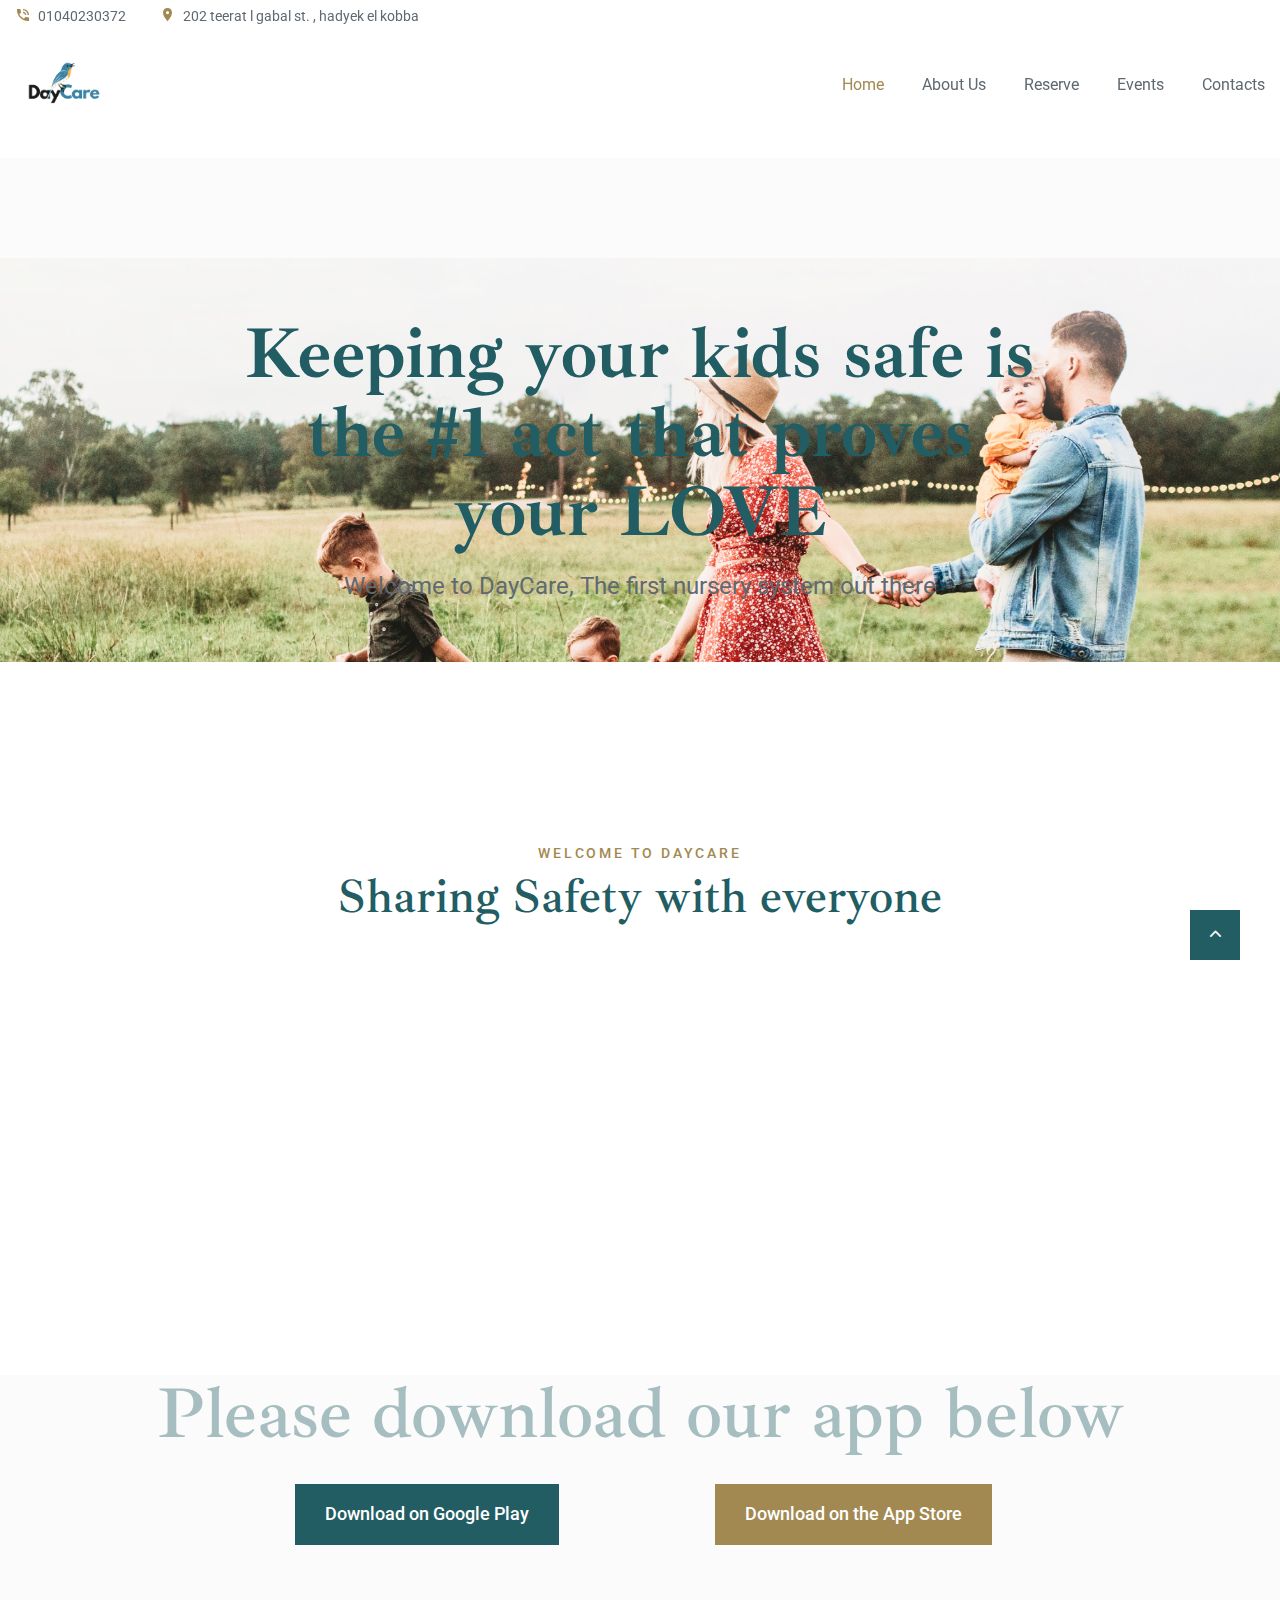
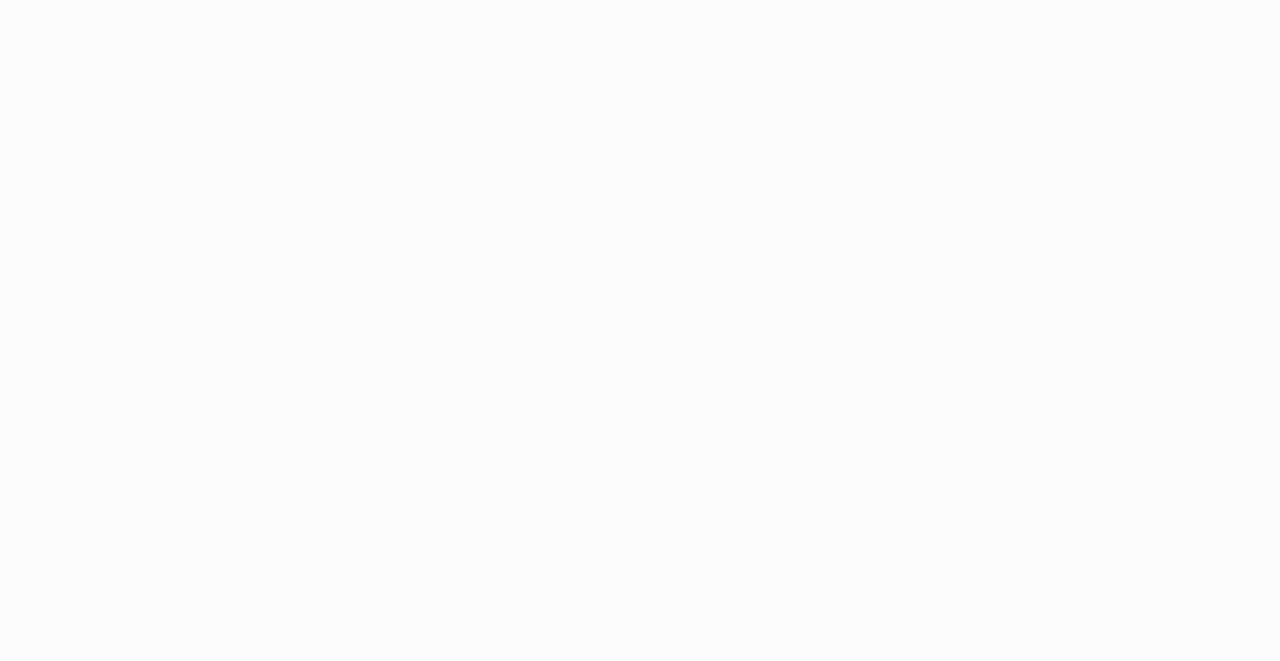
<file: index.html>
<!DOCTYPE html>
<html class="wide wow-animation" lang="en">
  <head>
    <title>Home</title>
    <meta charset="utf-8">
    <meta name="viewport" content="width=device-width, height=device-height, initial-scale=1.0">
    <meta http-equiv="X-UA-Compatible" content="IE=edge">
    <link rel="icon" href="images/Bird.png" type="image/png" style="width: fit-content;">
    <link rel="stylesheet" type="text/css" href="//fonts.googleapis.com/css?family=Roboto:400,500%7CIbarra+Real+Nova:400,600,600i,700">
    <link rel="stylesheet" href="css/bootstrap.css">
    <link rel="stylesheet" href="css/fonts.css">
    <link rel="stylesheet" href="css/style.css">
    <style>
      .ie-panel { display: none; background: #212121; padding: 10px 0; box-shadow: 3px 3px 5px 0 rgba(0, 0, 0, .3); clear: both; text-align: center; position: relative; z-index: 1; }
      html.ie-10 .ie-panel, html.lt-ie-10 .ie-panel { display: block; }
      .breadcrumbs-custom { padding: 50px 0; background-size: cover; background-position: center; background-repeat: no-repeat; }
      .breadcrumbs-custom-title { font-size: 2.5rem; color: #fff; margin-bottom: 10px; }
      .breadcrumbs-custom-caption { font-size: 1rem; color: #fff; }
      .breadcrumbs-custom-path { color: #fff; font-size: 0.9rem; margin-top: 10px; }
      .breadcrumbs-custom-path a { color: #fff; text-decoration: underline; }
      .section-intro { padding: 100px 0; text-align: center; background: #f5f5f5; }
    </style>
  </head>
  <body>
  
    <div class="preloader">
      <div class="preloader-body">
        <div class="cssload-container">
          <div class="cssload-speeding-wheel"></div>
        </div>
        <p>Loading...</p>
      </div>
    </div>
    <div class="page">
      <header class="section page-header">
        <div class="rd-navbar-wrap">
          <nav class="rd-navbar rd-navbar-classic" data-layout="rd-navbar-fixed" data-sm-layout="rd-navbar-fixed" data-md-layout="rd-navbar-fixed" data-md-device-layout="rd-navbar-fixed" data-lg-layout="rd-navbar-static" data-lg-device-layout="rd-navbar-static" data-xl-layout="rd-navbar-static" data-xl-device-layout="rd-navbar-static" data-lg-stick-up-offset="46px" data-xl-stick-up-offset="46px" data-xxl-stick-up-offset="46px" data-lg-stick-up="true" data-xl-stick-up="true" data-xxl-stick-up="true">
            <div class="rd-navbar-collapse-toggle rd-navbar-fixed-element-1" data-rd-navbar-toggle=".rd-navbar-collapse"><span></span></div>
            <div class="rd-navbar-aside-outer rd-navbar-collapse">
              <div class="rd-navbar-aside">
                <ul class="list-inline list-inline-md">
                  <li>
                    <div class="unit unit-spacing-xs align-items-center">
                      <div class="unit-left"><span class="icon text-middle mdi-phone-in-talk mdi"></span></div>
                      <div class="unit-body"><a href="tel:01040230372">01040230372</a></div>
                    </div>
                  </li>
                  <li>
                    <div class="unit unit-spacing-xs align-items-center">
                      <div class="unit-left"><span class="icon text-middle mdi-map-marker mdi"></span></div>
                      <div class="unit-body"><a href="#">202 teerat l gabal st. , hadyek el kobba</a></div>
                    </div>
                  </li>
                </ul>
              </div>
            </div>
            <div class="rd-navbar-main-outer">
              <div class="rd-navbar-main">
                <div class="rd-navbar-panel">
                  <button class="rd-navbar-toggle" data-rd-navbar-toggle=".rd-navbar-nav-wrap"><span></span></button>
                  <div class="rd-navbar-brand">
                    <a class="brand" href="index.html"><img class="brand-logo-dark" src="images/DayCare.png" alt="" width="94" height="27"/><img class="brand-logo-light" src="images/DayCare.png" alt="" width="94" height="27"/></a>
                  </div>
                </div>
                <div class="rd-navbar-main-element">
                  <div class="rd-navbar-nav-wrap">
                    <ul class="rd-navbar-nav">
                      <li class="rd-nav-item active"><a class="rd-nav-link" href="index.html">Home</a></li>
                      <li class="rd-nav-item"><a class="rd-nav-link" href="about-us.html">About Us</a></li>
                      <li class="rd-nav-item"><a class="rd-nav-link" href="reserve.html">Reserve</a></li>
                      <li class="rd-nav-item"><a class="rd-nav-link" href="events.html">Events</a></li>
                      <li class="rd-nav-item"><a class="rd-nav-link" href="contacts.html">Contacts</a></li>
                    </ul>
                  </div>
                </div>
              </div>
            </div>
          </nav>
        </div>
      </header>
      <!--Intro-->
      <section class="section section-lg section-intro">
        <section class="breadcrumbs-custom bg-image" style="background-image: url(images/bg-img-1.jpg); background-size: cover; background-position: center;">
        <div class="container">
          <div class="row justify-content-center">
            <div class="col-xl-8 text-center">
              <h1 class="font-weight-bold text-primary wow fadeInUp" data-wow-delay=".1s">Keeping your kids safe is the #1 act that proves your LOVE</h1>
              <p class="wow fadeInUp text-sm" data-wow-delay=".2s">Welcome to DayCare, The first nursery system out there</p>
            </div>
          </div>
        </div>
      </section>
      <section class="section section-lg bg-default">
        <div class="container">
          <div class="row justify-content-center">
            <div class="col-xl-8 col-lg-10">
              <div class="pre-title wow fadeInLeft" data-wow-delay=".1s">Welcome To DayCare</div>
              <h2 class="wow fadeInRight" data-wow-delay=".2s">Sharing Safety with everyone</h2>
              <p class="text-sm wow fadeInUp" data-wow-delay=".3s">Our target is to help parents to find the most suitable and fitted nursery for them and helps nursery owners to wide their range through the country and develop their ways.</p>
              <a class="shadow btn btn-icon btn-icon-right btn-secondary btn-svg offset-xl-55 wow fadeInUp" href="reserve.html" data-wow-delay=".3s"><span class="svg-icon">
                  <svg xmlns="http://www.w3.org/2000/svg" width="18" height="10" viewbox="0 0 18 10" fill="#fff">
                    <path d="M13 10V6H0V4H13V0L18 5L13 10Z" fill=""></path>
                  </svg></span><span>Reserve your spot with us</span></a>
            </div>
          </div>
        </div>
      </section>
      <!--Download Section-->
      <section class="download-section">
        <div class="container">
          <h1>Please download our app below</h1>
          <div class="row justify-content-center">
            <div class="col-md-4 text-center">
              <a class="btn btn-primary btn-lg" href="https://play.google.com/store/apps/details?id=your.android.app.link" target="_blank">
                Download on Google Play
              </a>
            </div>
            <div class="col-md-4 text-center">
              <a class="btn btn-secondary btn-lg" href="https://apps.apple.com/us/app/your-ios-app-link/id123456789" target="_blank">
                Download on the App Store
              </a>
            </div>
          </div>
        </div>
      </section>
      <footer class="section footer-classic">
        <div class="footer-body">
          <div class="container">
            <div class="row justify-content-xl-between row-40 justify-content-lg-center">
              <div class="col-lg-6">
                <div class="row row-20">
                  <div class="col-sm-4 col-6 wow fadeInUp" data-wow-delay=".1s">
                    <div class="footer-title">Navigate to</div>
                    <ul class="nav-list">
                      <li><a href="about-us.html">About Us</a></li>
                      <li><a href="reserve.html">Reserve</a></li>
                      <li><a href="events.html">Events</a></li>
                      <li><a href="contacts.html">Contacts</a></li>
                    </ul>
                  </div>
                
                  <div class="col-sm-4 col-6 wow fadeInUp" data-wow-delay=".3s">
                    <div class="footer-title">Help</div>
                    <ul class="nav-list">
                      <li><a href="#">Terms and Conditions</a></li>
                      <li><a href="privacy-policy.html">Privacy Policy</a></li>
                    </ul>
                  </div>
                </div>
              </div>
              <div class="col-lg-5 inset-right-100 wow fadeInRight" data-wow-delay=".3s">
                <div class="footer-title">Contact us</div>
                <ul class="contact-list">
                  <li>Questions? Please write us at:<a class="link-secondary" href="mailto:#">dayccare@gmail.com</a></li>
                  <li><span>Call us:</span><a class="phone" href="tel:#">+2010-402-303-72</a></li>
                </ul>
              </div>
            </div>
          </div>
        </div>
        <div class="footer-aside">
          <div class="container">
            <div class="row row-xl-40">
              <div class="col-12 wow fadeInUp" data-wow-delay=".2s">
                <p>DayCare is a nursery system that helps parents to finds the perfect matched nursery for them and their children, and also helps the nursery owners to hit a wider space and develop themselves.</p>
              </div>
              <div class="col-12 wow fadeInUp" data-wow-delay=".4s">
                <p class="rights"><span>&copy;&nbsp; </span><span class="copyright-year"></span><span>&nbsp;</span><span>DayCare</span><span>.&nbsp;</span><span>All Rights Reserved.</span></p>
              </div>
            </div>
          </div>
        </div>
      </footer>
    </div>
    <div class="snackbars" id="form-output-global"></div>
    <script src="js/core.min.js"></script>
    <script src="js/script.js"></script>
  </body>
</html>
</file>
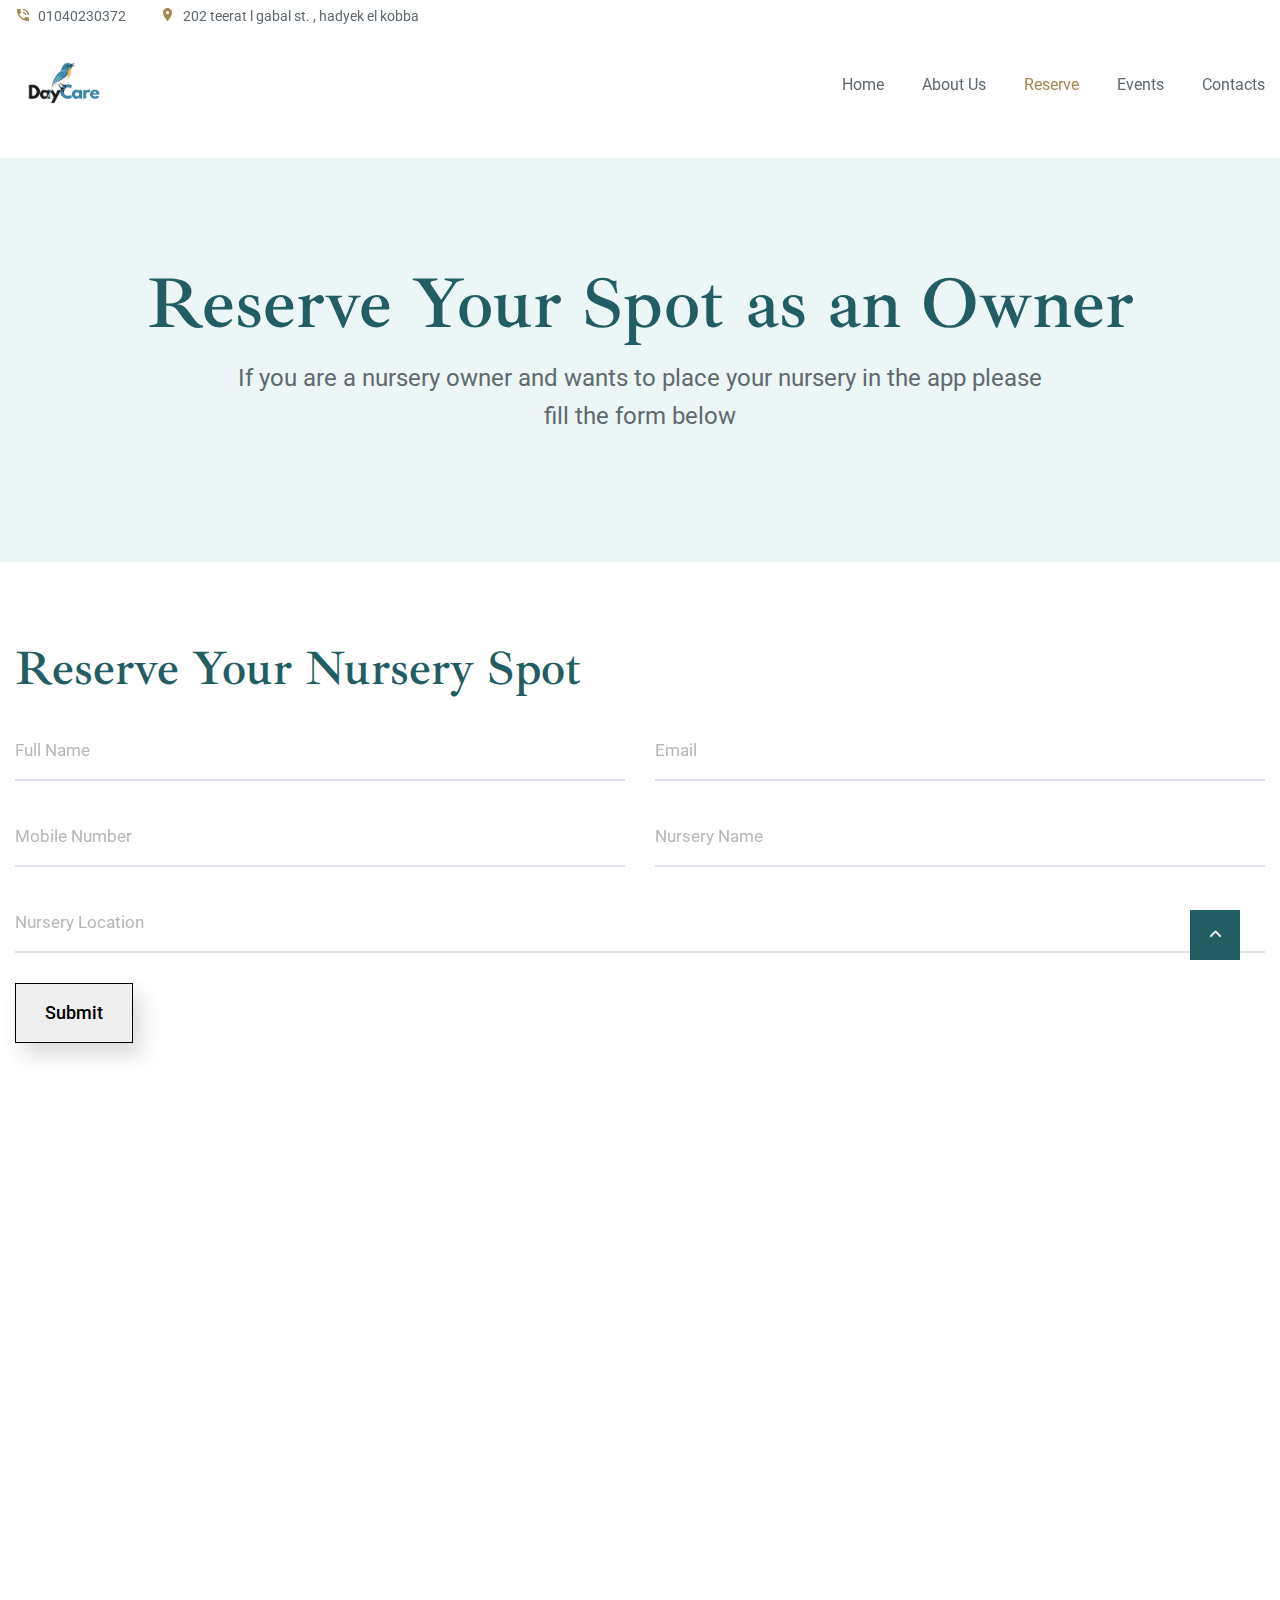
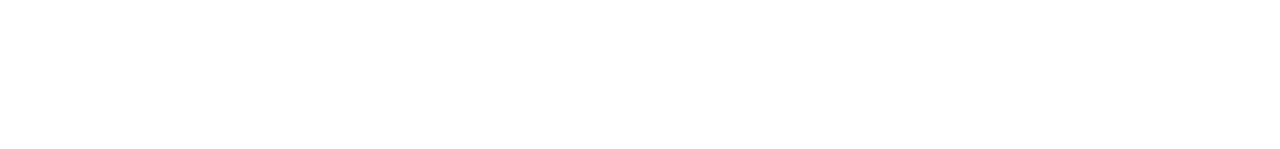
<file: reserve.html>
<!DOCTYPE html>
<html class="wide wow-animation" lang="en">
  <head>
    <title>Reserve</title>
    <meta charset="utf-8">
    <meta name="viewport" content="width=device-width, height=device-height, initial-scale=1.0">
    <meta http-equiv="X-UA-Compatible" content="IE=edge">
    <link rel="icon" href="images/Bird.png" type="image/png" style= "width: fit-content;" >
    <link rel="stylesheet" type="text/css" href="//fonts.googleapis.com/css?family=Roboto:400,500%7CIbarra+Real+Nova:400,600,600i,700">
    <link rel="stylesheet" href="css/bootstrap.css">
    <link rel="stylesheet" href="css/fonts.css">
    <link rel="stylesheet" href="css/style.css">
    <style>.ie-panel{display: none;background: #212121;padding: 10px 0;box-shadow: 3px 3px 5px 0 rgba(0,0,0,.3);clear: both;text-align:center;position: relative;z-index: 1;} html.ie-10 .ie-panel, html.lt-ie-10 .ie-panel {display: block;}</style>
  </head>
  <body>
    <div class="ie-panel"><a href="http://windows.microsoft.com/en-US/internet-explorer/"><img src="images/ie8-panel/warning_bar_0000_us.jpg" height="42" width="820" alt="You are using an outdated browser. For a faster, safer browsing experience, upgrade for free today."></a></div>
    <div class="preloader">
      <div class="preloader-body">
        <div class="cssload-container">
          <div class="cssload-speeding-wheel"></div>
        </div>
        <p>Loading...</p>
      </div>
    </div>
    <div class="page">
      <header class="section page-header">
        <div class="rd-navbar-wrap">
          <nav class="rd-navbar rd-navbar-classic" data-layout="rd-navbar-fixed" data-sm-layout="rd-navbar-fixed" data-md-layout="rd-navbar-fixed" data-md-device-layout="rd-navbar-fixed" data-lg-layout="rd-navbar-static" data-lg-device-layout="rd-navbar-static" data-xl-layout="rd-navbar-static" data-xl-device-layout="rd-navbar-static" data-lg-stick-up-offset="46px" data-xl-stick-up-offset="46px" data-xxl-stick-up-offset="46px" data-lg-stick-up="true" data-xl-stick-up="true" data-xxl-stick-up="true">
            <div class="rd-navbar-collapse-toggle rd-navbar-fixed-element-1" data-rd-navbar-toggle=".rd-navbar-collapse"><span></span></div>
            <div class="rd-navbar-aside-outer rd-navbar-collapse">
              <div class="rd-navbar-aside">
                <ul class="list-inline list-inline-md">
                  <li>
                    <div class="unit unit-spacing-xs align-items-center">
                      <div class="unit-left"><span class="icon text-middle mdi-phone-in-talk mdi"></span></div>
                      <div class="unit-body"><a href="tel:01040230372">01040230372</a></div>
                    </div>
                  </li>
                  <li>
                    <div class="unit unit-spacing-xs align-items-center">
                      <div class="unit-left"><span class="icon text-middle mdi-map-marker mdi"></span></div>
                      <div class="unit-body"><a href="#">202 teerat l gabal st. , hadyek el kobba</a></div>
                    </div>
                  </li>
                </ul>
              </div>
            </div>
            <div class="rd-navbar-main-outer">
              <div class="rd-navbar-main">
                <div class="rd-navbar-panel">
                  <button class="rd-navbar-toggle" data-rd-navbar-toggle=".rd-navbar-nav-wrap"><span></span></button>
                  <div class="rd-navbar-brand">
                  <a class="brand" href="index.html"><img class="brand-logo-dark" src="images/DayCare.png" alt="" width="94" height="27"/><img class="brand-logo-light" src="images/DayCare.png" alt="" width="94" height="27"/></a>
                  </div>
                </div>
                <div class="rd-navbar-main-element">
                  <div class="rd-navbar-nav-wrap">
                    <ul class="rd-navbar-nav">
                      <li class="rd-nav-item "><a class="rd-nav-link" href="index.html">Home</a>
                      </li>
                      <li class="rd-nav-item"><a class="rd-nav-link" href="about-us.html">About Us</a>
                      </li>
                      <li class="rd-nav-item active"><a class="rd-nav-link" href="reserve.html"> Reserve </a>
                      </li>
                      <li class="rd-nav-item"><a class="rd-nav-link" href="events.html">Events</a>
                      </li>
                      <li class="rd-nav-item"><a class="rd-nav-link" href="contacts.html">Contacts</a>
                      </li>
                    </ul>
                  </div>
                </div>
              </div>
            </div>
          </nav>
        </div>
      </header>
        
        <!-- Breadcrumbs-->
        <section class="breadcrumbs-custom bg-image bg-none">
            <div class="container">
                <div class="h1 breadcrumbs-custom-title">Reserve Your Spot as an Owner</div>
                <p class="breadcrumbs-custom-caption">If you are a nursery owner and wants to place your nursery in the app please fill the form below</p>
                <ul class="breadcrumbs-custom-path">
                    <li><a href="index.html">Home</a></li>
                    <li class="active">Reserve</li>
                </ul>
            </div>
        </section>

        <!-- Form Section -->
        <section class="section section-md">
          <div class="container">
              <h2>Reserve Your Nursery Spot</h2>
              <form id="reserve-form" class="rd-form rd-mailform" data-form-output="form-output-global" data-form-type="contact" action="https://api.web3forms.com/submit" method="POST" novalidate>
                  <input type="hidden" name="access_key" value="3ee07708-496f-4e62-94f8-610d18dd07c8">
                  <div class="row row-30">
                      <div class="col-md-6">
                          <div class="form-wrap">
                              <label class="form-label" for="full-name">Full Name</label>
                              <input class="form-input" id="full-name" type="text" name="full_name" required>
                          </div>
                      </div>
                      <div class="col-md-6">
                          <div class="form-wrap">
                              <label class="form-label" for="email">Email</label>
                              <input class="form-input" id="email" type="email" name="email" required>
                          </div>
                      </div>
                      <div class="col-md-6">
                          <div class="form-wrap">
                              <label class="form-label" for="mobile">Mobile Number</label>
                              <input class="form-input" id="mobile" type="tel" name="mobile" pattern="^\d+$" required>
                          </div>
                      </div>
                      <div class="col-md-6">
                          <div class="form-wrap">
                              <label class="form-label" for="nursery-name">Nursery Name</label>
                              <input class="form-input" id="nursery-name" type="text" name="nursery_name" required>
                          </div>
                      </div>
                      <div class="col-12">
                          <div class="form-wrap">
                              <label class="form-label" for="nursery-location">Nursery Location</label>
                              <input class="form-input" id="nursery-location" type="text" name="nursery_location" required>
                          </div>
                      </div>
                      <div class="col-12">
                          <button class="button button-primary" type="submit">Submit</button>
                      </div>
                  </div>
              </form>
          </div>
      </section>

      <footer class="section footer-classic">
        <div class="footer-body">
          <div class="container">
            <div class="row justify-content-xl-between row-40 justify-content-lg-center">
              <div class="col-lg-6">
                <div class="row row-20">
                  <div class="col-sm-4 col-6 wow fadeInUp" data-wow-delay=".1s">
                    <div class="footer-title">Navigate to</div>
                    <ul class="nav-list">
                      <li><a href="about-us.html">About Us</a></li>
                      <li><a href="reserve.html">Reserve</a></li>
                      <li><a href="events.html">Events</a></li>
                      <li><a href="contacts.html">Contacts</a></li>
                    </ul>
                  </div>
                
                  <div class="col-sm-4 col-6 wow fadeInUp" data-wow-delay=".3s">
                    <div class="footer-title">Help</div>
                    <ul class="nav-list">
                      <li><a href="#">Terms and Conditions</a></li>
                      <li><a href="privacy-policy.html">Privacy Policy</a></li>
                    </ul>
                  </div>
                </div>
              </div>
              <div class="col-lg-5 inset-right-100 wow fadeInRight" data-wow-delay=".3s">
                <div class="footer-title">Contact us</div>
                <ul class="contact-list">
                  <li>Questions? Please write us at:<a class="link-secondary" href="mailto:#">dayccare@gmail.com</a></li>
                  <li><span>Call us:</span><a class="phone" href="tel:#">+2010-402-303-72</a></li>
                </ul>
              </div>
            </div>
          </div>
        </div>
        <div class="footer-aside">
          <div class="container">
            <div class="row row-xl-40">
              <div class="col-12 wow fadeInUp" data-wow-delay=".2s">
                <p>DayCare is a nursery system that helps parents to finds the perfect matched nursery for them and their children, and also helps the nursery owners to hit a wider space and develop themselves.</p>
              </div>
              <div class="col-12 wow fadeInUp" data-wow-delay=".4s">
                <p class="rights"><span>&copy;&nbsp; </span><span class="copyright-year"></span><span>&nbsp;</span><span>DayCare</span><span>.&nbsp;</span><span>All Rights Reserved.</span></p>
              </div>
            </div>
          </div>
        </div>
      </footer>
    </div>
    <div class="snackbars" id="form-output-global"></div>
    <script src="js/core.min.js"></script>
    <script src="js/script.js"></script>
      <script>
        document.getElementById('reserve-form').addEventListener('submit', function(event) {
            // Validate Mobile Number (Ensure it contains only digits)
            var mobileInput = document.getElementById('mobile');
            if (!/^\d+$/.test(mobileInput.value)) {
                alert('Please enter a valid mobile number with digits only.');
                event.preventDefault();
                return false;
            }
            // Validate Email Format
            var emailInput = document.getElementById('email');
            var emailPattern = /^[a-zA-Z0-9._%+-]+@[a-zA-Z0-9.-]+\.[a-zA-Z]{2,}$/;
            if (!emailPattern.test(emailInput.value)) {
                alert('Please enter a valid email address.');
                event.preventDefault();
                return false;
            }
        });
    </script>
    </body>
  </html>
</file>
<file: css/fonts.css>
/** @group Fonts *//** @section Font Awesome Icons 4.7.0 */@font-face {	font-family: 'FontAwesome';	src: url("../fonts/fontawesome-webfont.eot?v=4.7.0");	src: url("../fonts/fontawesome-webfont.eot?#iefix&v=4.7.0") format("embedded-opentype"), url("../fonts/fontawesome-webfont.woff2?v=4.7.0") format("woff2"), url("../fonts/fontawesome-webfont.woff?v=4.7.0") format("woff"), url("../fonts/fontawesome-webfont.ttf?v=4.7.0") format("truetype"), url("../fonts/fontawesome-webfont.svg?v=4.7.0#fontawesomeregular") format("svg");	font-weight: normal;	font-style: normal;}.fa {	display: inline-block;	font-family: 'FontAwesome';	font-size: inherit;	text-rendering: auto;	-webkit-font-smoothing: antialiased;	-moz-osx-font-smoothing: grayscale;}[class*='fa-']:before {	font-weight: 400;	font-family: 'FontAwesome';}/* makes the font 33% larger relative to the icon container */.fa-lg {	font-size: 1.33333333em;	line-height: 0.75em;	vertical-align: -15%;}.fa-2x {	font-size: 2em;}.fa-3x {	font-size: 3em;}.fa-4x {	font-size: 4em;}.fa-5x {	font-size: 5em;}.fa-fw {	width: 1.28571429em;	text-align: center;}.fa-ul {	padding-left: 0;	margin-left: 2.14285714em;	list-style-type: none;}.fa-ul > li {	position: relative;}.fa-li {	position: absolute;	left: -2.14285714em;	width: 2.14285714em;	top: 0.14285714em;	text-align: center;}.fa-li.fa-lg {	left: -1.85714286em;}.fa-border {	padding: .2em .25em .15em;	border: solid 0.08em #eeeeee;	border-radius: .1em;}.fa-pull-left {	float: left;}.fa-pull-right {	float: right;}.fa.fa-pull-left {	margin-right: .3em;}.fa.fa-pull-right {	margin-left: .3em;}/* Deprecated as of 4.4.0 */.pull-right {	float: right;}.pull-left {	float: left;}.fa.pull-left {	margin-right: .3em;}.fa.pull-right {	margin-left: .3em;}.fa-spin {	-webkit-animation: fa-spin 2s infinite linear;	animation: fa-spin 2s infinite linear;}.fa-pulse {	-webkit-animation: fa-spin 1s infinite steps(8);	animation: fa-spin 1s infinite steps(8);}@-webkit-keyframes fa-spin {	0% {		-webkit-transform: rotate(0deg);		transform: rotate(0deg);	}	100% {		-webkit-transform: rotate(359deg);		transform: rotate(359deg);	}}@keyframes fa-spin {	0% {		-webkit-transform: rotate(0deg);		transform: rotate(0deg);	}	100% {		-webkit-transform: rotate(359deg);		transform: rotate(359deg);	}}.fa-rotate-90 {	-ms-filter: "progid:DXImageTransform.Microsoft.BasicImage(rotation=1)";	-webkit-transform: rotate(90deg);	-ms-transform: rotate(90deg);	transform: rotate(90deg);}.fa-rotate-180 {	-ms-filter: "progid:DXImageTransform.Microsoft.BasicImage(rotation=2)";	-webkit-transform: rotate(180deg);	-ms-transform: rotate(180deg);	transform: rotate(180deg);}.fa-rotate-270 {	-ms-filter: "progid:DXImageTransform.Microsoft.BasicImage(rotation=3)";	-webkit-transform: rotate(270deg);	-ms-transform: rotate(270deg);	transform: rotate(270deg);}.fa-flip-horizontal {	-ms-filter: "progid:DXImageTransform.Microsoft.BasicImage(rotation=0, mirror=1)";	-webkit-transform: scale(-1, 1);	-ms-transform: scale(-1, 1);	transform: scale(-1, 1);}.fa-flip-vertical {	-ms-filter: "progid:DXImageTransform.Microsoft.BasicImage(rotation=2, mirror=1)";	-webkit-transform: scale(1, -1);	-ms-transform: scale(1, -1);	transform: scale(1, -1);}:root .fa-rotate-90,:root .fa-rotate-180,:root .fa-rotate-270,:root .fa-flip-horizontal,:root .fa-flip-vertical {	filter: none;}.fa-stack {	position: relative;	display: inline-block;	width: 2em;	height: 2em;	line-height: 2em;	vertical-align: middle;}.fa-stack-1x,.fa-stack-2x {	position: absolute;	left: 0;	width: 100%;	text-align: center;}.fa-stack-1x {	line-height: inherit;}.fa-stack-2x {	font-size: 2em;}.fa-inverse {	color: #ffffff;}/* Font Awesome uses the Unicode Private Use Area (PUA) to ensure screen
   readers do not read off random characters that represent icons */.fa-glass:before {	content: "\f000";}.fa-music:before {	content: "\f001";}.fa-search:before {	content: "\f002";}.fa-envelope-o:before {	content: "\f003";}.fa-heart:before {	content: "\f004";}.fa-star:before {	content: "\f005";}.fa-star-o:before {	content: "\f006";}.fa-user:before {	content: "\f007";}.fa-film:before {	content: "\f008";}.fa-th-large:before {	content: "\f009";}.fa-th:before {	content: "\f00a";}.fa-th-list:before {	content: "\f00b";}.fa-check:before {	content: "\f00c";}.fa-remove:before,.fa-close:before,.fa-times:before {	content: "\f00d";}.fa-search-plus:before {	content: "\f00e";}.fa-search-minus:before {	content: "\f010";}.fa-power-off:before {	content: "\f011";}.fa-signal:before {	content: "\f012";}.fa-gear:before,.fa-cog:before {	content: "\f013";}.fa-trash-o:before {	content: "\f014";}.fa-home:before {	content: "\f015";}.fa-file-o:before {	content: "\f016";}.fa-clock-o:before {	content: "\f017";}.fa-road:before {	content: "\f018";}.fa-download:before {	content: "\f019";}.fa-arrow-circle-o-down:before {	content: "\f01a";}.fa-arrow-circle-o-up:before {	content: "\f01b";}.fa-inbox:before {	content: "\f01c";}.fa-play-circle-o:before {	content: "\f01d";}.fa-rotate-right:before,.fa-repeat:before {	content: "\f01e";}.fa-refresh:before {	content: "\f021";}.fa-list-alt:before {	content: "\f022";}.fa-lock:before {	content: "\f023";}.fa-flag:before {	content: "\f024";}.fa-headphones:before {	content: "\f025";}.fa-volume-off:before {	content: "\f026";}.fa-volume-down:before {	content: "\f027";}.fa-volume-up:before {	content: "\f028";}.fa-qrcode:before {	content: "\f029";}.fa-barcode:before {	content: "\f02a";}.fa-tag:before {	content: "\f02b";}.fa-tags:before {	content: "\f02c";}.fa-book:before {	content: "\f02d";}.fa-bookmark:before {	content: "\f02e";}.fa-print:before {	content: "\f02f";}.fa-camera:before {	content: "\f030";}.fa-font:before {	content: "\f031";}.fa-bold:before {	content: "\f032";}.fa-italic:before {	content: "\f033";}.fa-text-height:before {	content: "\f034";}.fa-text-width:before {	content: "\f035";}.fa-align-left:before {	content: "\f036";}.fa-align-center:before {	content: "\f037";}.fa-align-right:before {	content: "\f038";}.fa-align-justify:before {	content: "\f039";}.fa-list:before {	content: "\f03a";}.fa-dedent:before,.fa-outdent:before {	content: "\f03b";}.fa-indent:before {	content: "\f03c";}.fa-video-camera:before {	content: "\f03d";}.fa-photo:before,.fa-image:before,.fa-picture-o:before {	content: "\f03e";}.fa-pencil:before {	content: "\f040";}.fa-map-marker:before {	content: "\f041";}.fa-adjust:before {	content: "\f042";}.fa-tint:before {	content: "\f043";}.fa-edit:before,.fa-pencil-square-o:before {	content: "\f044";}.fa-share-square-o:before {	content: "\f045";}.fa-check-square-o:before {	content: "\f046";}.fa-arrows:before {	content: "\f047";}.fa-step-backward:before {	content: "\f048";}.fa-fast-backward:before {	content: "\f049";}.fa-backward:before {	content: "\f04a";}.fa-play:before {	content: "\f04b";}.fa-pause:before {	content: "\f04c";}.fa-stop:before {	content: "\f04d";}.fa-forward:before {	content: "\f04e";}.fa-fast-forward:before {	content: "\f050";}.fa-step-forward:before {	content: "\f051";}.fa-eject:before {	content: "\f052";}.fa-chevron-left:before {	content: "\f053";}.fa-chevron-right:before {	content: "\f054";}.fa-plus-circle:before {	content: "\f055";}.fa-minus-circle:before {	content: "\f056";}.fa-times-circle:before {	content: "\f057";}.fa-check-circle:before {	content: "\f058";}.fa-question-circle:before {	content: "\f059";}.fa-info-circle:before {	content: "\f05a";}.fa-crosshairs:before {	content: "\f05b";}.fa-times-circle-o:before {	content: "\f05c";}.fa-check-circle-o:before {	content: "\f05d";}.fa-ban:before {	content: "\f05e";}.fa-arrow-left:before {	content: "\f060";}.fa-arrow-right:before {	content: "\f061";}.fa-arrow-up:before {	content: "\f062";}.fa-arrow-down:before {	content: "\f063";}.fa-mail-forward:before,.fa-share:before {	content: "\f064";}.fa-expand:before {	content: "\f065";}.fa-compress:before {	content: "\f066";}.fa-plus:before {	content: "\f067";}.fa-minus:before {	content: "\f068";}.fa-asterisk:before {	content: "\f069";}.fa-exclamation-circle:before {	content: "\f06a";}.fa-gift:before {	content: "\f06b";}.fa-leaf:before {	content: "\f06c";}.fa-fire:before {	content: "\f06d";}.fa-eye:before {	content: "\f06e";}.fa-eye-slash:before {	content: "\f070";}.fa-warning:before,.fa-exclamation-triangle:before {	content: "\f071";}.fa-plane:before {	content: "\f072";}.fa-calendar:before {	content: "\f073";}.fa-random:before {	content: "\f074";}.fa-comment:before {	content: "\f075";}.fa-magnet:before {	content: "\f076";}.fa-chevron-up:before {	content: "\f077";}.fa-chevron-down:before {	content: "\f078";}.fa-retweet:before {	content: "\f079";}.fa-shopping-cart:before {	content: "\f07a";}.fa-folder:before {	content: "\f07b";}.fa-folder-open:before {	content: "\f07c";}.fa-arrows-v:before {	content: "\f07d";}.fa-arrows-h:before {	content: "\f07e";}.fa-bar-chart-o:before,.fa-bar-chart:before {	content: "\f080";}.fa-twitter-square:before {	content: "\f081";}.fa-facebook-square:before {	content: "\f082";}.fa-camera-retro:before {	content: "\f083";}.fa-key:before {	content: "\f084";}.fa-gears:before,.fa-cogs:before {	content: "\f085";}.fa-comments:before {	content: "\f086";}.fa-thumbs-o-up:before {	content: "\f087";}.fa-thumbs-o-down:before {	content: "\f088";}.fa-star-half:before {	content: "\f089";}.fa-heart-o:before {	content: "\f08a";}.fa-sign-out:before {	content: "\f08b";}.fa-linkedin-square:before {	content: "\f08c";}.fa-thumb-tack:before {	content: "\f08d";}.fa-external-link:before {	content: "\f08e";}.fa-sign-in:before {	content: "\f090";}.fa-trophy:before {	content: "\f091";}.fa-github-square:before {	content: "\f092";}.fa-upload:before {	content: "\f093";}.fa-lemon-o:before {	content: "\f094";}.fa-phone:before {	content: "\f095";}.fa-square-o:before {	content: "\f096";}.fa-bookmark-o:before {	content: "\f097";}.fa-phone-square:before {	content: "\f098";}.fa-twitter:before {	content: "\f099";}.fa-facebook-f:before,.fa-facebook:before {	content: "\f09a";}.fa-github:before {	content: "\f09b";}.fa-unlock:before {	content: "\f09c";}.fa-credit-card:before {	content: "\f09d";}.fa-feed:before,.fa-rss:before {	content: "\f09e";}.fa-hdd-o:before {	content: "\f0a0";}.fa-bullhorn:before {	content: "\f0a1";}.fa-bell:before {	content: "\f0f3";}.fa-certificate:before {	content: "\f0a3";}.fa-hand-o-right:before {	content: "\f0a4";}.fa-hand-o-left:before {	content: "\f0a5";}.fa-hand-o-up:before {	content: "\f0a6";}.fa-hand-o-down:before {	content: "\f0a7";}.fa-arrow-circle-left:before {	content: "\f0a8";}.fa-arrow-circle-right:before {	content: "\f0a9";}.fa-arrow-circle-up:before {	content: "\f0aa";}.fa-arrow-circle-down:before {	content: "\f0ab";}.fa-globe:before {	content: "\f0ac";}.fa-wrench:before {	content: "\f0ad";}.fa-tasks:before {	content: "\f0ae";}.fa-filter:before {	content: "\f0b0";}.fa-briefcase:before {	content: "\f0b1";}.fa-arrows-alt:before {	content: "\f0b2";}.fa-group:before,.fa-users:before {	content: "\f0c0";}.fa-chain:before,.fa-link:before {	content: "\f0c1";}.fa-cloud:before {	content: "\f0c2";}.fa-flask:before {	content: "\f0c3";}.fa-cut:before,.fa-scissors:before {	content: "\f0c4";}.fa-copy:before,.fa-files-o:before {	content: "\f0c5";}.fa-paperclip:before {	content: "\f0c6";}.fa-save:before,.fa-floppy-o:before {	content: "\f0c7";}.fa-square:before {	content: "\f0c8";}.fa-navicon:before,.fa-reorder:before,.fa-bars:before {	content: "\f0c9";}.fa-list-ul:before {	content: "\f0ca";}.fa-list-ol:before {	content: "\f0cb";}.fa-strikethrough:before {	content: "\f0cc";}.fa-underline:before {	content: "\f0cd";}.fa-table:before {	content: "\f0ce";}.fa-magic:before {	content: "\f0d0";}.fa-truck:before {	content: "\f0d1";}.fa-pinterest:before {	content: "\f0d2";}.fa-pinterest-square:before {	content: "\f0d3";}.fa-google-plus-square:before {	content: "\f0d4";}.fa-google-plus:before {	content: "\f0d5";}.fa-money:before {	content: "\f0d6";}.fa-caret-down:before {	content: "\f0d7";}.fa-caret-up:before {	content: "\f0d8";}.fa-caret-left:before {	content: "\f0d9";}.fa-caret-right:before {	content: "\f0da";}.fa-columns:before {	content: "\f0db";}.fa-unsorted:before,.fa-sort:before {	content: "\f0dc";}.fa-sort-down:before,.fa-sort-desc:before {	content: "\f0dd";}.fa-sort-up:before,.fa-sort-asc:before {	content: "\f0de";}.fa-envelope:before {	content: "\f0e0";}.fa-linkedin:before {	content: "\f0e1";}.fa-rotate-left:before,.fa-undo:before {	content: "\f0e2";}.fa-legal:before,.fa-gavel:before {	content: "\f0e3";}.fa-dashboard:before,.fa-tachometer:before {	content: "\f0e4";}.fa-comment-o:before {	content: "\f0e5";}.fa-comments-o:before {	content: "\f0e6";}.fa-flash:before,.fa-bolt:before {	content: "\f0e7";}.fa-sitemap:before {	content: "\f0e8";}.fa-umbrella:before {	content: "\f0e9";}.fa-paste:before,.fa-clipboard:before {	content: "\f0ea";}.fa-lightbulb-o:before {	content: "\f0eb";}.fa-exchange:before {	content: "\f0ec";}.fa-cloud-download:before {	content: "\f0ed";}.fa-cloud-upload:before {	content: "\f0ee";}.fa-user-md:before {	content: "\f0f0";}.fa-stethoscope:before {	content: "\f0f1";}.fa-suitcase:before {	content: "\f0f2";}.fa-bell-o:before {	content: "\f0a2";}.fa-coffee:before {	content: "\f0f4";}.fa-cutlery:before {	content: "\f0f5";}.fa-file-text-o:before {	content: "\f0f6";}.fa-building-o:before {	content: "\f0f7";}.fa-hospital-o:before {	content: "\f0f8";}.fa-ambulance:before {	content: "\f0f9";}.fa-medkit:before {	content: "\f0fa";}.fa-fighter-jet:before {	content: "\f0fb";}.fa-beer:before {	content: "\f0fc";}.fa-h-square:before {	content: "\f0fd";}.fa-plus-square:before {	content: "\f0fe";}.fa-angle-double-left:before {	content: "\f100";}.fa-angle-double-right:before {	content: "\f101";}.fa-angle-double-up:before {	content: "\f102";}.fa-angle-double-down:before {	content: "\f103";}.fa-angle-left:before {	content: "\f104";}.fa-angle-right:before {	content: "\f105";}.fa-angle-up:before {	content: "\f106";}.fa-angle-down:before {	content: "\f107";}.fa-desktop:before {	content: "\f108";}.fa-laptop:before {	content: "\f109";}.fa-tablet:before {	content: "\f10a";}.fa-mobile-phone:before,.fa-mobile:before {	content: "\f10b";}.fa-circle-o:before {	content: "\f10c";}.fa-quote-left:before {	content: "\f10d";}.fa-quote-right:before {	content: "\f10e";}.fa-spinner:before {	content: "\f110";}.fa-circle:before {	content: "\f111";}.fa-mail-reply:before,.fa-reply:before {	content: "\f112";}.fa-github-alt:before {	content: "\f113";}.fa-folder-o:before {	content: "\f114";}.fa-folder-open-o:before {	content: "\f115";}.fa-smile-o:before {	content: "\f118";}.fa-frown-o:before {	content: "\f119";}.fa-meh-o:before {	content: "\f11a";}.fa-gamepad:before {	content: "\f11b";}.fa-keyboard-o:before {	content: "\f11c";}.fa-flag-o:before {	content: "\f11d";}.fa-flag-checkered:before {	content: "\f11e";}.fa-terminal:before {	content: "\f120";}.fa-code:before {	content: "\f121";}.fa-mail-reply-all:before,.fa-reply-all:before {	content: "\f122";}.fa-star-half-empty:before,.fa-star-half-full:before,.fa-star-half-o:before {	content: "\f123";}.fa-location-arrow:before {	content: "\f124";}.fa-crop:before {	content: "\f125";}.fa-code-fork:before {	content: "\f126";}.fa-unlink:before,.fa-chain-broken:before {	content: "\f127";}.fa-question:before {	content: "\f128";}.fa-info:before {	content: "\f129";}.fa-exclamation:before {	content: "\f12a";}.fa-superscript:before {	content: "\f12b";}.fa-subscript:before {	content: "\f12c";}.fa-eraser:before {	content: "\f12d";}.fa-puzzle-piece:before {	content: "\f12e";}.fa-microphone:before {	content: "\f130";}.fa-microphone-slash:before {	content: "\f131";}.fa-shield:before {	content: "\f132";}.fa-calendar-o:before {	content: "\f133";}.fa-fire-extinguisher:before {	content: "\f134";}.fa-rocket:before {	content: "\f135";}.fa-maxcdn:before {	content: "\f136";}.fa-chevron-circle-left:before {	content: "\f137";}.fa-chevron-circle-right:before {	content: "\f138";}.fa-chevron-circle-up:before {	content: "\f139";}.fa-chevron-circle-down:before {	content: "\f13a";}.fa-html5:before {	content: "\f13b";}.fa-css3:before {	content: "\f13c";}.fa-anchor:before {	content: "\f13d";}.fa-unlock-alt:before {	content: "\f13e";}.fa-bullseye:before {	content: "\f140";}.fa-ellipsis-h:before {	content: "\f141";}.fa-ellipsis-v:before {	content: "\f142";}.fa-rss-square:before {	content: "\f143";}.fa-play-circle:before {	content: "\f144";}.fa-ticket:before {	content: "\f145";}.fa-minus-square:before {	content: "\f146";}.fa-minus-square-o:before {	content: "\f147";}.fa-level-up:before {	content: "\f148";}.fa-level-down:before {	content: "\f149";}.fa-check-square:before {	content: "\f14a";}.fa-pencil-square:before {	content: "\f14b";}.fa-external-link-square:before {	content: "\f14c";}.fa-share-square:before {	content: "\f14d";}.fa-compass:before {	content: "\f14e";}.fa-toggle-down:before,.fa-caret-square-o-down:before {	content: "\f150";}.fa-toggle-up:before,.fa-caret-square-o-up:before {	content: "\f151";}.fa-toggle-right:before,.fa-caret-square-o-right:before {	content: "\f152";}.fa-euro:before,.fa-eur:before {	content: "\f153";}.fa-gbp:before {	content: "\f154";}.fa-dollar:before,.fa-usd:before {	content: "\f155";}.fa-rupee:before,.fa-inr:before {	content: "\f156";}.fa-cny:before,.fa-rmb:before,.fa-yen:before,.fa-jpy:before {	content: "\f157";}.fa-ruble:before,.fa-rouble:before,.fa-rub:before {	content: "\f158";}.fa-won:before,.fa-krw:before {	content: "\f159";}.fa-bitcoin:before,.fa-btc:before {	content: "\f15a";}.fa-file:before {	content: "\f15b";}.fa-file-text:before {	content: "\f15c";}.fa-sort-alpha-asc:before {	content: "\f15d";}.fa-sort-alpha-desc:before {	content: "\f15e";}.fa-sort-amount-asc:before {	content: "\f160";}.fa-sort-amount-desc:before {	content: "\f161";}.fa-sort-numeric-asc:before {	content: "\f162";}.fa-sort-numeric-desc:before {	content: "\f163";}.fa-thumbs-up:before {	content: "\f164";}.fa-thumbs-down:before {	content: "\f165";}.fa-youtube-square:before {	content: "\f166";}.fa-youtube:before {	content: "\f167";}.fa-xing:before {	content: "\f168";}.fa-xing-square:before {	content: "\f169";}.fa-youtube-play:before {	content: "\f16a";}.fa-dropbox:before {	content: "\f16b";}.fa-stack-overflow:before {	content: "\f16c";}.fa-instagram:before {	content: "\f16d";}.fa-flickr:before {	content: "\f16e";}.fa-adn:before {	content: "\f170";}.fa-bitbucket:before {	content: "\f171";}.fa-bitbucket-square:before {	content: "\f172";}.fa-tumblr:before {	content: "\f173";}.fa-tumblr-square:before {	content: "\f174";}.fa-long-arrow-down:before {	content: "\f175";}.fa-long-arrow-up:before {	content: "\f176";}.fa-long-arrow-left:before {	content: "\f177";}.fa-long-arrow-right:before {	content: "\f178";}.fa-apple:before {	content: "\f179";}.fa-windows:before {	content: "\f17a";}.fa-android:before {	content: "\f17b";}.fa-linux:before {	content: "\f17c";}.fa-dribbble:before {	content: "\f17d";}.fa-skype:before {	content: "\f17e";}.fa-foursquare:before {	content: "\f180";}.fa-trello:before {	content: "\f181";}.fa-female:before {	content: "\f182";}.fa-male:before {	content: "\f183";}.fa-gittip:before,.fa-gratipay:before {	content: "\f184";}.fa-sun-o:before {	content: "\f185";}.fa-moon-o:before {	content: "\f186";}.fa-archive:before {	content: "\f187";}.fa-bug:before {	content: "\f188";}.fa-vk:before {	content: "\f189";}.fa-weibo:before {	content: "\f18a";}.fa-renren:before {	content: "\f18b";}.fa-pagelines:before {	content: "\f18c";}.fa-stack-exchange:before {	content: "\f18d";}.fa-arrow-circle-o-right:before {	content: "\f18e";}.fa-arrow-circle-o-left:before {	content: "\f190";}.fa-toggle-left:before,.fa-caret-square-o-left:before {	content: "\f191";}.fa-dot-circle-o:before {	content: "\f192";}.fa-wheelchair:before {	content: "\f193";}.fa-vimeo-square:before {	content: "\f194";}.fa-turkish-lira:before,.fa-try:before {	content: "\f195";}.fa-plus-square-o:before {	content: "\f196";}.fa-space-shuttle:before {	content: "\f197";}.fa-slack:before {	content: "\f198";}.fa-envelope-square:before {	content: "\f199";}.fa-wordpress:before {	content: "\f19a";}.fa-openid:before {	content: "\f19b";}.fa-institution:before,.fa-bank:before,.fa-university:before {	content: "\f19c";}.fa-mortar-board:before,.fa-graduation-cap:before {	content: "\f19d";}.fa-yahoo:before {	content: "\f19e";}.fa-google:before {	content: "\f1a0";}.fa-reddit:before {	content: "\f1a1";}.fa-reddit-square:before {	content: "\f1a2";}.fa-stumbleupon-circle:before {	content: "\f1a3";}.fa-stumbleupon:before {	content: "\f1a4";}.fa-delicious:before {	content: "\f1a5";}.fa-digg:before {	content: "\f1a6";}.fa-pied-piper-pp:before {	content: "\f1a7";}.fa-pied-piper-alt:before {	content: "\f1a8";}.fa-drupal:before {	content: "\f1a9";}.fa-joomla:before {	content: "\f1aa";}.fa-language:before {	content: "\f1ab";}.fa-fax:before {	content: "\f1ac";}.fa-building:before {	content: "\f1ad";}.fa-child:before {	content: "\f1ae";}.fa-paw:before {	content: "\f1b0";}.fa-spoon:before {	content: "\f1b1";}.fa-cube:before {	content: "\f1b2";}.fa-cubes:before {	content: "\f1b3";}.fa-behance:before {	content: "\f1b4";}.fa-behance-square:before {	content: "\f1b5";}.fa-steam:before {	content: "\f1b6";}.fa-steam-square:before {	content: "\f1b7";}.fa-recycle:before {	content: "\f1b8";}.fa-automobile:before,.fa-car:before {	content: "\f1b9";}.fa-cab:before,.fa-taxi:before {	content: "\f1ba";}.fa-tree:before {	content: "\f1bb";}.fa-spotify:before {	content: "\f1bc";}.fa-deviantart:before {	content: "\f1bd";}.fa-soundcloud:before {	content: "\f1be";}.fa-database:before {	content: "\f1c0";}.fa-file-pdf-o:before {	content: "\f1c1";}.fa-file-word-o:before {	content: "\f1c2";}.fa-file-excel-o:before {	content: "\f1c3";}.fa-file-powerpoint-o:before {	content: "\f1c4";}.fa-file-photo-o:before,.fa-file-picture-o:before,.fa-file-image-o:before {	content: "\f1c5";}.fa-file-zip-o:before,.fa-file-archive-o:before {	content: "\f1c6";}.fa-file-sound-o:before,.fa-file-audio-o:before {	content: "\f1c7";}.fa-file-movie-o:before,.fa-file-video-o:before {	content: "\f1c8";}.fa-file-code-o:before {	content: "\f1c9";}.fa-vine:before {	content: "\f1ca";}.fa-codepen:before {	content: "\f1cb";}.fa-jsfiddle:before {	content: "\f1cc";}.fa-life-bouy:before,.fa-life-buoy:before,.fa-life-saver:before,.fa-support:before,.fa-life-ring:before {	content: "\f1cd";}.fa-circle-o-notch:before {	content: "\f1ce";}.fa-ra:before,.fa-resistance:before,.fa-rebel:before {	content: "\f1d0";}.fa-ge:before,.fa-empire:before {	content: "\f1d1";}.fa-git-square:before {	content: "\f1d2";}.fa-git:before {	content: "\f1d3";}.fa-y-combinator-square:before,.fa-yc-square:before,.fa-hacker-news:before {	content: "\f1d4";}.fa-tencent-weibo:before {	content: "\f1d5";}.fa-qq:before {	content: "\f1d6";}.fa-wechat:before,.fa-weixin:before {	content: "\f1d7";}.fa-send:before,.fa-paper-plane:before {	content: "\f1d8";}.fa-send-o:before,.fa-paper-plane-o:before {	content: "\f1d9";}.fa-history:before {	content: "\f1da";}.fa-circle-thin:before {	content: "\f1db";}.fa-header:before {	content: "\f1dc";}.fa-paragraph:before {	content: "\f1dd";}.fa-sliders:before {	content: "\f1de";}.fa-share-alt:before {	content: "\f1e0";}.fa-share-alt-square:before {	content: "\f1e1";}.fa-bomb:before {	content: "\f1e2";}.fa-soccer-ball-o:before,.fa-futbol-o:before {	content: "\f1e3";}.fa-tty:before {	content: "\f1e4";}.fa-binoculars:before {	content: "\f1e5";}.fa-plug:before {	content: "\f1e6";}.fa-slideshare:before {	content: "\f1e7";}.fa-twitch:before {	content: "\f1e8";}.fa-yelp:before {	content: "\f1e9";}.fa-newspaper-o:before {	content: "\f1ea";}.fa-wifi:before {	content: "\f1eb";}.fa-calculator:before {	content: "\f1ec";}.fa-paypal:before {	content: "\f1ed";}.fa-google-wallet:before {	content: "\f1ee";}.fa-cc-visa:before {	content: "\f1f0";}.fa-cc-mastercard:before {	content: "\f1f1";}.fa-cc-discover:before {	content: "\f1f2";}.fa-cc-amex:before {	content: "\f1f3";}.fa-cc-paypal:before {	content: "\f1f4";}.fa-cc-stripe:before {	content: "\f1f5";}.fa-bell-slash:before {	content: "\f1f6";}.fa-bell-slash-o:before {	content: "\f1f7";}.fa-trash:before {	content: "\f1f8";}.fa-copyright:before {	content: "\f1f9";}.fa-at:before {	content: "\f1fa";}.fa-eyedropper:before {	content: "\f1fb";}.fa-paint-brush:before {	content: "\f1fc";}.fa-birthday-cake:before {	content: "\f1fd";}.fa-area-chart:before {	content: "\f1fe";}.fa-pie-chart:before {	content: "\f200";}.fa-line-chart:before {	content: "\f201";}.fa-lastfm:before {	content: "\f202";}.fa-lastfm-square:before {	content: "\f203";}.fa-toggle-off:before {	content: "\f204";}.fa-toggle-on:before {	content: "\f205";}.fa-bicycle:before {	content: "\f206";}.fa-bus:before {	content: "\f207";}.fa-ioxhost:before {	content: "\f208";}.fa-angellist:before {	content: "\f209";}.fa-cc:before {	content: "\f20a";}.fa-shekel:before,.fa-sheqel:before,.fa-ils:before {	content: "\f20b";}.fa-meanpath:before {	content: "\f20c";}.fa-buysellads:before {	content: "\f20d";}.fa-connectdevelop:before {	content: "\f20e";}.fa-dashcube:before {	content: "\f210";}.fa-forumbee:before {	content: "\f211";}.fa-leanpub:before {	content: "\f212";}.fa-sellsy:before {	content: "\f213";}.fa-shirtsinbulk:before {	content: "\f214";}.fa-simplybuilt:before {	content: "\f215";}.fa-skyatlas:before {	content: "\f216";}.fa-cart-plus:before {	content: "\f217";}.fa-cart-arrow-down:before {	content: "\f218";}.fa-diamond:before {	content: "\f219";}.fa-ship:before {	content: "\f21a";}.fa-user-secret:before {	content: "\f21b";}.fa-motorcycle:before {	content: "\f21c";}.fa-street-view:before {	content: "\f21d";}.fa-heartbeat:before {	content: "\f21e";}.fa-venus:before {	content: "\f221";}.fa-mars:before {	content: "\f222";}.fa-mercury:before {	content: "\f223";}.fa-intersex:before,.fa-transgender:before {	content: "\f224";}.fa-transgender-alt:before {	content: "\f225";}.fa-venus-double:before {	content: "\f226";}.fa-mars-double:before {	content: "\f227";}.fa-venus-mars:before {	content: "\f228";}.fa-mars-stroke:before {	content: "\f229";}.fa-mars-stroke-v:before {	content: "\f22a";}.fa-mars-stroke-h:before {	content: "\f22b";}.fa-neuter:before {	content: "\f22c";}.fa-genderless:before {	content: "\f22d";}.fa-facebook-official:before {	content: "\f230";}.fa-pinterest-p:before {	content: "\f231";}.fa-whatsapp:before {	content: "\f232";}.fa-server:before {	content: "\f233";}.fa-user-plus:before {	content: "\f234";}.fa-user-times:before {	content: "\f235";}.fa-hotel:before,.fa-bed:before {	content: "\f236";}.fa-viacoin:before {	content: "\f237";}.fa-train:before {	content: "\f238";}.fa-subway:before {	content: "\f239";}.fa-medium:before {	content: "\f23a";}.fa-yc:before,.fa-y-combinator:before {	content: "\f23b";}.fa-optin-monster:before {	content: "\f23c";}.fa-opencart:before {	content: "\f23d";}.fa-expeditedssl:before {	content: "\f23e";}.fa-battery-4:before,.fa-battery:before,.fa-battery-full:before {	content: "\f240";}.fa-battery-3:before,.fa-battery-three-quarters:before {	content: "\f241";}.fa-battery-2:before,.fa-battery-half:before {	content: "\f242";}.fa-battery-1:before,.fa-battery-quarter:before {	content: "\f243";}.fa-battery-0:before,.fa-battery-empty:before {	content: "\f244";}.fa-mouse-pointer:before {	content: "\f245";}.fa-i-cursor:before {	content: "\f246";}.fa-object-group:before {	content: "\f247";}.fa-object-ungroup:before {	content: "\f248";}.fa-sticky-note:before {	content: "\f249";}.fa-sticky-note-o:before {	content: "\f24a";}.fa-cc-jcb:before {	content: "\f24b";}.fa-cc-diners-club:before {	content: "\f24c";}.fa-clone:before {	content: "\f24d";}.fa-balance-scale:before {	content: "\f24e";}.fa-hourglass-o:before {	content: "\f250";}.fa-hourglass-1:before,.fa-hourglass-start:before {	content: "\f251";}.fa-hourglass-2:before,.fa-hourglass-half:before {	content: "\f252";}.fa-hourglass-3:before,.fa-hourglass-end:before {	content: "\f253";}.fa-hourglass:before {	content: "\f254";}.fa-hand-grab-o:before,.fa-hand-rock-o:before {	content: "\f255";}.fa-hand-stop-o:before,.fa-hand-paper-o:before {	content: "\f256";}.fa-hand-scissors-o:before {	content: "\f257";}.fa-hand-lizard-o:before {	content: "\f258";}.fa-hand-spock-o:before {	content: "\f259";}.fa-hand-pointer-o:before {	content: "\f25a";}.fa-hand-peace-o:before {	content: "\f25b";}.fa-trademark:before {	content: "\f25c";}.fa-registered:before {	content: "\f25d";}.fa-creative-commons:before {	content: "\f25e";}.fa-gg:before {	content: "\f260";}.fa-gg-circle:before {	content: "\f261";}.fa-tripadvisor:before {	content: "\f262";}.fa-odnoklassniki:before {	content: "\f263";}.fa-odnoklassniki-square:before {	content: "\f264";}.fa-get-pocket:before {	content: "\f265";}.fa-wikipedia-w:before {	content: "\f266";}.fa-safari:before {	content: "\f267";}.fa-chrome:before {	content: "\f268";}.fa-firefox:before {	content: "\f269";}.fa-opera:before {	content: "\f26a";}.fa-internet-explorer:before {	content: "\f26b";}.fa-tv:before,.fa-television:before {	content: "\f26c";}.fa-contao:before {	content: "\f26d";}.fa-500px:before {	content: "\f26e";}.fa-amazon:before {	content: "\f270";}.fa-calendar-plus-o:before {	content: "\f271";}.fa-calendar-minus-o:before {	content: "\f272";}.fa-calendar-times-o:before {	content: "\f273";}.fa-calendar-check-o:before {	content: "\f274";}.fa-industry:before {	content: "\f275";}.fa-map-pin:before {	content: "\f276";}.fa-map-signs:before {	content: "\f277";}.fa-map-o:before {	content: "\f278";}.fa-map:before {	content: "\f279";}.fa-commenting:before {	content: "\f27a";}.fa-commenting-o:before {	content: "\f27b";}.fa-houzz:before {	content: "\f27c";}.fa-vimeo:before {	content: "\f27d";}.fa-black-tie:before {	content: "\f27e";}.fa-fonticons:before {	content: "\f280";}.fa-reddit-alien:before {	content: "\f281";}.fa-edge:before {	content: "\f282";}.fa-credit-card-alt:before {	content: "\f283";}.fa-codiepie:before {	content: "\f284";}.fa-modx:before {	content: "\f285";}.fa-fort-awesome:before {	content: "\f286";}.fa-usb:before {	content: "\f287";}.fa-product-hunt:before {	content: "\f288";}.fa-mixcloud:before {	content: "\f289";}.fa-scribd:before {	content: "\f28a";}.fa-pause-circle:before {	content: "\f28b";}.fa-pause-circle-o:before {	content: "\f28c";}.fa-stop-circle:before {	content: "\f28d";}.fa-stop-circle-o:before {	content: "\f28e";}.fa-shopping-bag:before {	content: "\f290";}.fa-shopping-basket:before {	content: "\f291";}.fa-hashtag:before {	content: "\f292";}.fa-bluetooth:before {	content: "\f293";}.fa-bluetooth-b:before {	content: "\f294";}.fa-percent:before {	content: "\f295";}.fa-gitlab:before {	content: "\f296";}.fa-wpbeginner:before {	content: "\f297";}.fa-wpforms:before {	content: "\f298";}.fa-envira:before {	content: "\f299";}.fa-universal-access:before {	content: "\f29a";}.fa-wheelchair-alt:before {	content: "\f29b";}.fa-question-circle-o:before {	content: "\f29c";}.fa-blind:before {	content: "\f29d";}.fa-audio-description:before {	content: "\f29e";}.fa-volume-control-phone:before {	content: "\f2a0";}.fa-braille:before {	content: "\f2a1";}.fa-assistive-listening-systems:before {	content: "\f2a2";}.fa-asl-interpreting:before,.fa-american-sign-language-interpreting:before {	content: "\f2a3";}.fa-deafness:before,.fa-hard-of-hearing:before,.fa-deaf:before {	content: "\f2a4";}.fa-glide:before {	content: "\f2a5";}.fa-glide-g:before {	content: "\f2a6";}.fa-signing:before,.fa-sign-language:before {	content: "\f2a7";}.fa-low-vision:before {	content: "\f2a8";}.fa-viadeo:before {	content: "\f2a9";}.fa-viadeo-square:before {	content: "\f2aa";}.fa-snapchat:before {	content: "\f2ab";}.fa-snapchat-ghost:before {	content: "\f2ac";}.fa-snapchat-square:before {	content: "\f2ad";}.fa-pied-piper:before {	content: "\f2ae";}.fa-first-order:before {	content: "\f2b0";}.fa-yoast:before {	content: "\f2b1";}.fa-themeisle:before {	content: "\f2b2";}.fa-google-plus-circle:before,.fa-google-plus-official:before {	content: "\f2b3";}.fa-fa:before,.fa-font-awesome:before {	content: "\f2b4";}.fa-handshake-o:before {	content: "\f2b5";}.fa-envelope-open:before {	content: "\f2b6";}.fa-envelope-open-o:before {	content: "\f2b7";}.fa-linode:before {	content: "\f2b8";}.fa-address-book:before {	content: "\f2b9";}.fa-address-book-o:before {	content: "\f2ba";}.fa-vcard:before,.fa-address-card:before {	content: "\f2bb";}.fa-vcard-o:before,.fa-address-card-o:before {	content: "\f2bc";}.fa-user-circle:before {	content: "\f2bd";}.fa-user-circle-o:before {	content: "\f2be";}.fa-user-o:before {	content: "\f2c0";}.fa-id-badge:before {	content: "\f2c1";}.fa-drivers-license:before,.fa-id-card:before {	content: "\f2c2";}.fa-drivers-license-o:before,.fa-id-card-o:before {	content: "\f2c3";}.fa-quora:before {	content: "\f2c4";}.fa-free-code-camp:before {	content: "\f2c5";}.fa-telegram:before {	content: "\f2c6";}.fa-thermometer-4:before,.fa-thermometer:before,.fa-thermometer-full:before {	content: "\f2c7";}.fa-thermometer-3:before,.fa-thermometer-three-quarters:before {	content: "\f2c8";}.fa-thermometer-2:before,.fa-thermometer-half:before {	content: "\f2c9";}.fa-thermometer-1:before,.fa-thermometer-quarter:before {	content: "\f2ca";}.fa-thermometer-0:before,.fa-thermometer-empty:before {	content: "\f2cb";}.fa-shower:before {	content: "\f2cc";}.fa-bathtub:before,.fa-s15:before,.fa-bath:before {	content: "\f2cd";}.fa-podcast:before {	content: "\f2ce";}.fa-window-maximize:before {	content: "\f2d0";}.fa-window-minimize:before {	content: "\f2d1";}.fa-window-restore:before {	content: "\f2d2";}.fa-times-rectangle:before,.fa-window-close:before {	content: "\f2d3";}.fa-times-rectangle-o:before,.fa-window-close-o:before {	content: "\f2d4";}.fa-bandcamp:before {	content: "\f2d5";}.fa-grav:before {	content: "\f2d6";}.fa-etsy:before {	content: "\f2d7";}.fa-imdb:before {	content: "\f2d8";}.fa-ravelry:before {	content: "\f2d9";}.fa-eercast:before {	content: "\f2da";}.fa-microchip:before {	content: "\f2db";}.fa-snowflake-o:before {	content: "\f2dc";}.fa-superpowers:before {	content: "\f2dd";}.fa-wpexplorer:before {	content: "\f2de";}.fa-meetup:before {	content: "\f2e0";}.sr-only {	position: absolute;	width: 1px;	height: 1px;	padding: 0;	margin: -1px;	overflow: hidden;	clip: rect(0, 0, 0, 0);	border: 0;}.sr-only-focusable:active,.sr-only-focusable:focus {	position: static;	width: auto;	height: auto;	margin: 0;	overflow: visible;	clip: auto;}/** @section Material Design Icons */@font-face {	font-family: "Material Design Icons";	src: url("../fonts/materialdesignicons-webfont.eot?v=1.4.57");	src: url("../fonts/materialdesignicons-webfont.eot?#iefix&v=1.4.57") format("embedded-opentype"), url("../fonts/materialdesignicons-webfont.woff2?v=1.4.57") format("woff2"), url("../fonts/materialdesignicons-webfont.woff?v=1.4.57") format("woff"), url("../fonts/materialdesignicons-webfont.ttf?v=1.4.57") format("truetype"), url("../fonts/materialdesignicons-webfont.svg?v=1.4.57#materialdesigniconsregular") format("svg");	font-weight: normal;	font-style: normal;}.mdi {	display: inline-block;	font: normal normal normal 24px/1 "Material Design Icons";	font-size: inherit;	text-rendering: auto;	-webkit-font-smoothing: antialiased;	-moz-osx-font-smoothing: grayscale;	transform: translate(0, 0);}.mdi-access-point:before {	content: "\f101";}.mdi-access-point-network:before {	content: "\f102";}.mdi-account:before {	content: "\f103";}.mdi-account-alert:before {	content: "\f104";}.mdi-account-box:before {	content: "\f105";}.mdi-account-box-outline:before {	content: "\f106";}.mdi-account-check:before {	content: "\f107";}.mdi-account-circle:before {	content: "\f108";}.mdi-account-convert:before {	content: "\f109";}.mdi-account-key:before {	content: "\f10a";}.mdi-account-location:before {	content: "\f10b";}.mdi-account-minus:before {	content: "\f10c";}.mdi-account-multiple:before {	content: "\f10d";}.mdi-account-multiple-outline:before {	content: "\f10e";}.mdi-account-multiple-plus:before {	content: "\f10f";}.mdi-account-network:before {	content: "\f110";}.mdi-account-off:before {	content: "\f111";}.mdi-account-outline:before {	content: "\f112";}.mdi-account-plus:before {	content: "\f113";}.mdi-account-remove:before {	content: "\f114";}.mdi-account-search:before {	content: "\f115";}.mdi-account-star:before {	content: "\f116";}.mdi-account-star-variant:before {	content: "\f117";}.mdi-account-switch:before {	content: "\f118";}.mdi-adjust:before {	content: "\f119";}.mdi-air-conditioner:before {	content: "\f11a";}.mdi-airballoon:before {	content: "\f11b";}.mdi-airplane:before {	content: "\f11c";}.mdi-airplane-off:before {	content: "\f11d";}.mdi-airplay:before {	content: "\f11e";}.mdi-alarm:before {	content: "\f11f";}.mdi-alarm-check:before {	content: "\f120";}.mdi-alarm-multiple:before {	content: "\f121";}.mdi-alarm-off:before {	content: "\f122";}.mdi-alarm-plus:before {	content: "\f123";}.mdi-album:before {	content: "\f124";}.mdi-alert:before {	content: "\f125";}.mdi-alert-box:before {	content: "\f126";}.mdi-alert-circle:before {	content: "\f127";}.mdi-alert-octagon:before {	content: "\f128";}.mdi-alert-outline:before {	content: "\f129";}.mdi-alpha:before {	content: "\f12a";}.mdi-alphabetical:before {	content: "\f12b";}.mdi-amazon:before {	content: "\f12c";}.mdi-amazon-clouddrive:before {	content: "\f12d";}.mdi-ambulance:before {	content: "\f12e";}.mdi-anchor:before {	content: "\f12f";}.mdi-android:before {	content: "\f130";}.mdi-android-debug-bridge:before {	content: "\f131";}.mdi-android-studio:before {	content: "\f132";}.mdi-apple:before {	content: "\f133";}.mdi-apple-finder:before {	content: "\f134";}.mdi-apple-ios:before {	content: "\f135";}.mdi-apple-mobileme:before {	content: "\f136";}.mdi-apple-safari:before {	content: "\f137";}.mdi-appnet:before {	content: "\f138";}.mdi-apps:before {	content: "\f139";}.mdi-archive:before {	content: "\f13a";}.mdi-arrange-bring-forward:before {	content: "\f13b";}.mdi-arrange-bring-to-front:before {	content: "\f13c";}.mdi-arrange-send-backward:before {	content: "\f13d";}.mdi-arrange-send-to-back:before {	content: "\f13e";}.mdi-arrow-all:before {	content: "\f13f";}.mdi-arrow-bottom-drop-circle:before {	content: "\f140";}.mdi-arrow-bottom-left:before {	content: "\f141";}.mdi-arrow-bottom-right:before {	content: "\f142";}.mdi-arrow-collapse:before {	content: "\f143";}.mdi-arrow-down:before {	content: "\f144";}.mdi-arrow-down-bold:before {	content: "\f145";}.mdi-arrow-down-bold-circle:before {	content: "\f146";}.mdi-arrow-down-bold-circle-outline:before {	content: "\f147";}.mdi-arrow-down-bold-hexagon-outline:before {	content: "\f148";}.mdi-arrow-expand:before {	content: "\f149";}.mdi-arrow-left:before {	content: "\f14a";}.mdi-arrow-left-bold:before {	content: "\f14b";}.mdi-arrow-left-bold-circle:before {	content: "\f14c";}.mdi-arrow-left-bold-circle-outline:before {	content: "\f14d";}.mdi-arrow-left-bold-hexagon-outline:before {	content: "\f14e";}.mdi-arrow-right:before {	content: "\f14f";}.mdi-arrow-right-bold:before {	content: "\f150";}.mdi-arrow-right-bold-circle:before {	content: "\f151";}.mdi-arrow-right-bold-circle-outline:before {	content: "\f152";}.mdi-arrow-right-bold-hexagon-outline:before {	content: "\f153";}.mdi-arrow-top-left:before {	content: "\f154";}.mdi-arrow-top-right:before {	content: "\f155";}.mdi-arrow-up:before {	content: "\f156";}.mdi-arrow-up-bold:before {	content: "\f157";}.mdi-arrow-up-bold-circle:before {	content: "\f158";}.mdi-arrow-up-bold-circle-outline:before {	content: "\f159";}.mdi-arrow-up-bold-hexagon-outline:before {	content: "\f15a";}.mdi-assistant:before {	content: "\f15b";}.mdi-at:before {	content: "\f15c";}.mdi-attachment:before {	content: "\f15d";}.mdi-audiobook:before {	content: "\f15e";}.mdi-auto-fix:before {	content: "\f15f";}.mdi-auto-upload:before {	content: "\f160";}.mdi-autorenew:before {	content: "\f161";}.mdi-av-timer:before {	content: "\f162";}.mdi-baby:before {	content: "\f163";}.mdi-backburger:before {	content: "\f164";}.mdi-backspace:before {	content: "\f165";}.mdi-backup-restore:before {	content: "\f166";}.mdi-bank:before {	content: "\f167";}.mdi-barcode:before {	content: "\f168";}.mdi-barcode-scan:before {	content: "\f169";}.mdi-barley:before {	content: "\f16a";}.mdi-barrel:before {	content: "\f16b";}.mdi-basecamp:before {	content: "\f16c";}.mdi-basket:before {	content: "\f16d";}.mdi-basket-fill:before {	content: "\f16e";}.mdi-basket-unfill:before {	content: "\f16f";}.mdi-battery:before {	content: "\f170";}.mdi-battery-10:before {	content: "\f171";}.mdi-battery-20:before {	content: "\f172";}.mdi-battery-30:before {	content: "\f173";}.mdi-battery-40:before {	content: "\f174";}.mdi-battery-50:before {	content: "\f175";}.mdi-battery-60:before {	content: "\f176";}.mdi-battery-70:before {	content: "\f177";}.mdi-battery-80:before {	content: "\f178";}.mdi-battery-90:before {	content: "\f179";}.mdi-battery-alert:before {	content: "\f17a";}.mdi-battery-charging:before {	content: "\f17b";}.mdi-battery-charging-100:before {	content: "\f17c";}.mdi-battery-charging-20:before {	content: "\f17d";}.mdi-battery-charging-30:before {	content: "\f17e";}.mdi-battery-charging-40:before {	content: "\f17f";}.mdi-battery-charging-60:before {	content: "\f180";}.mdi-battery-charging-80:before {	content: "\f181";}.mdi-battery-charging-90:before {	content: "\f182";}.mdi-battery-minus:before {	content: "\f183";}.mdi-battery-negative:before {	content: "\f184";}.mdi-battery-outline:before {	content: "\f185";}.mdi-battery-plus:before {	content: "\f186";}.mdi-battery-positive:before {	content: "\f187";}.mdi-battery-unknown:before {	content: "\f188";}.mdi-beach:before {	content: "\f189";}.mdi-beaker:before {	content: "\f18a";}.mdi-beaker-empty:before {	content: "\f18b";}.mdi-beaker-empty-outline:before {	content: "\f18c";}.mdi-beaker-outline:before {	content: "\f18d";}.mdi-beats:before {	content: "\f18e";}.mdi-beer:before {	content: "\f18f";}.mdi-behance:before {	content: "\f190";}.mdi-bell:before {	content: "\f191";}.mdi-bell-off:before {	content: "\f192";}.mdi-bell-outline:before {	content: "\f193";}.mdi-bell-plus:before {	content: "\f194";}.mdi-bell-ring:before {	content: "\f195";}.mdi-bell-ring-outline:before {	content: "\f196";}.mdi-bell-sleep:before {	content: "\f197";}.mdi-beta:before {	content: "\f198";}.mdi-bike:before {	content: "\f199";}.mdi-bing:before {	content: "\f19a";}.mdi-binoculars:before {	content: "\f19b";}.mdi-bio:before {	content: "\f19c";}.mdi-biohazard:before {	content: "\f19d";}.mdi-bitbucket:before {	content: "\f19e";}.mdi-black-mesa:before {	content: "\f19f";}.mdi-blackberry:before {	content: "\f1a0";}.mdi-blender:before {	content: "\f1a1";}.mdi-blinds:before {	content: "\f1a2";}.mdi-block-helper:before {	content: "\f1a3";}.mdi-blogger:before {	content: "\f1a4";}.mdi-bluetooth:before {	content: "\f1a5";}.mdi-bluetooth-audio:before {	content: "\f1a6";}.mdi-bluetooth-connect:before {	content: "\f1a7";}.mdi-bluetooth-off:before {	content: "\f1a8";}.mdi-bluetooth-settings:before {	content: "\f1a9";}.mdi-bluetooth-transfer:before {	content: "\f1aa";}.mdi-blur:before {	content: "\f1ab";}.mdi-blur-linear:before {	content: "\f1ac";}.mdi-blur-off:before {	content: "\f1ad";}.mdi-blur-radial:before {	content: "\f1ae";}.mdi-bone:before {	content: "\f1af";}.mdi-book:before {	content: "\f1b0";}.mdi-book-multiple:before {	content: "\f1b1";}.mdi-book-multiple-variant:before {	content: "\f1b2";}.mdi-book-open:before {	content: "\f1b3";}.mdi-book-open-variant:before {	content: "\f1b4";}.mdi-book-variant:before {	content: "\f1b5";}.mdi-bookmark:before {	content: "\f1b6";}.mdi-bookmark-check:before {	content: "\f1b7";}.mdi-bookmark-music:before {	content: "\f1b8";}.mdi-bookmark-outline:before {	content: "\f1b9";}.mdi-bookmark-outline-plus:before {	content: "\f1ba";}.mdi-bookmark-plus:before {	content: "\f1bb";}.mdi-bookmark-remove:before {	content: "\f1bc";}.mdi-border-all:before {	content: "\f1bd";}.mdi-border-bottom:before {	content: "\f1be";}.mdi-border-color:before {	content: "\f1bf";}.mdi-border-horizontal:before {	content: "\f1c0";}.mdi-border-inside:before {	content: "\f1c1";}.mdi-border-left:before {	content: "\f1c2";}.mdi-border-none:before {	content: "\f1c3";}.mdi-border-outside:before {	content: "\f1c4";}.mdi-border-right:before {	content: "\f1c5";}.mdi-border-style:before {	content: "\f1c6";}.mdi-border-top:before {	content: "\f1c7";}.mdi-border-vertical:before {	content: "\f1c8";}.mdi-bowling:before {	content: "\f1c9";}.mdi-box:before {	content: "\f1ca";}.mdi-box-cutter:before {	content: "\f1cb";}.mdi-briefcase:before {	content: "\f1cc";}.mdi-briefcase-check:before {	content: "\f1cd";}.mdi-briefcase-download:before {	content: "\f1ce";}.mdi-briefcase-upload:before {	content: "\f1cf";}.mdi-brightness-1:before {	content: "\f1d0";}.mdi-brightness-2:before {	content: "\f1d1";}.mdi-brightness-3:before {	content: "\f1d2";}.mdi-brightness-4:before {	content: "\f1d3";}.mdi-brightness-5:before {	content: "\f1d4";}.mdi-brightness-6:before {	content: "\f1d5";}.mdi-brightness-7:before {	content: "\f1d6";}.mdi-brightness-auto:before {	content: "\f1d7";}.mdi-broom:before {	content: "\f1d8";}.mdi-brush:before {	content: "\f1d9";}.mdi-bug:before {	content: "\f1da";}.mdi-bulletin-board:before {	content: "\f1db";}.mdi-bullhorn:before {	content: "\f1dc";}.mdi-bus:before {	content: "\f1dd";}.mdi-cached:before {	content: "\f1de";}.mdi-cake:before {	content: "\f1df";}.mdi-cake-layered:before {	content: "\f1e0";}.mdi-cake-variant:before {	content: "\f1e1";}.mdi-calculator:before {	content: "\f1e2";}.mdi-calendar:before {	content: "\f1e3";}.mdi-calendar-blank:before {	content: "\f1e4";}.mdi-calendar-check:before {	content: "\f1e5";}.mdi-calendar-clock:before {	content: "\f1e6";}.mdi-calendar-multiple:before {	content: "\f1e7";}.mdi-calendar-multiple-check:before {	content: "\f1e8";}.mdi-calendar-plus:before {	content: "\f1e9";}.mdi-calendar-remove:before {	content: "\f1ea";}.mdi-calendar-text:before {	content: "\f1eb";}.mdi-calendar-today:before {	content: "\f1ec";}.mdi-call-made:before {	content: "\f1ed";}.mdi-call-merge:before {	content: "\f1ee";}.mdi-call-missed:before {	content: "\f1ef";}.mdi-call-received:before {	content: "\f1f0";}.mdi-call-split:before {	content: "\f1f1";}.mdi-camcorder:before {	content: "\f1f2";}.mdi-camcorder-box:before {	content: "\f1f3";}.mdi-camcorder-box-off:before {	content: "\f1f4";}.mdi-camcorder-off:before {	content: "\f1f5";}.mdi-camera:before {	content: "\f1f6";}.mdi-camera-enhance:before {	content: "\f1f7";}.mdi-camera-front:before {	content: "\f1f8";}.mdi-camera-front-variant:before {	content: "\f1f9";}.mdi-camera-iris:before {	content: "\f1fa";}.mdi-camera-party-mode:before {	content: "\f1fb";}.mdi-camera-rear:before {	content: "\f1fc";}.mdi-camera-rear-variant:before {	content: "\f1fd";}.mdi-camera-switch:before {	content: "\f1fe";}.mdi-camera-timer:before {	content: "\f1ff";}.mdi-candycane:before {	content: "\f200";}.mdi-car:before {	content: "\f201";}.mdi-car-battery:before {	content: "\f202";}.mdi-car-connected:before {	content: "\f203";}.mdi-car-wash:before {	content: "\f204";}.mdi-carrot:before {	content: "\f205";}.mdi-cart:before {	content: "\f206";}.mdi-cart-outline:before {	content: "\f207";}.mdi-cart-plus:before {	content: "\f208";}.mdi-case-sensitive-alt:before {	content: "\f209";}.mdi-cash:before {	content: "\f20a";}.mdi-cash-100:before {	content: "\f20b";}.mdi-cash-multiple:before {	content: "\f20c";}.mdi-cash-usd:before {	content: "\f20d";}.mdi-cast:before {	content: "\f20e";}.mdi-cast-connected:before {	content: "\f20f";}.mdi-castle:before {	content: "\f210";}.mdi-cat:before {	content: "\f211";}.mdi-cellphone:before {	content: "\f212";}.mdi-cellphone-android:before {	content: "\f213";}.mdi-cellphone-basic:before {	content: "\f214";}.mdi-cellphone-dock:before {	content: "\f215";}.mdi-cellphone-iphone:before {	content: "\f216";}.mdi-cellphone-link:before {	content: "\f217";}.mdi-cellphone-link-off:before {	content: "\f218";}.mdi-cellphone-settings:before {	content: "\f219";}.mdi-certificate:before {	content: "\f21a";}.mdi-chair-school:before {	content: "\f21b";}.mdi-chart-arc:before {	content: "\f21c";}.mdi-chart-areaspline:before {	content: "\f21d";}.mdi-chart-bar:before {	content: "\f21e";}.mdi-chart-histogram:before {	content: "\f21f";}.mdi-chart-line:before {	content: "\f220";}.mdi-chart-pie:before {	content: "\f221";}.mdi-check:before {	content: "\f222";}.mdi-check-all:before {	content: "\f223";}.mdi-checkbox-blank:before {	content: "\f224";}.mdi-checkbox-blank-circle:before {	content: "\f225";}.mdi-checkbox-blank-circle-outline:before {	content: "\f226";}.mdi-checkbox-blank-outline:before {	content: "\f227";}.mdi-checkbox-marked:before {	content: "\f228";}.mdi-checkbox-marked-circle:before {	content: "\f229";}.mdi-checkbox-marked-circle-outline:before {	content: "\f22a";}.mdi-checkbox-marked-outline:before {	content: "\f22b";}.mdi-checkbox-multiple-blank:before {	content: "\f22c";}.mdi-checkbox-multiple-blank-outline:before {	content: "\f22d";}.mdi-checkbox-multiple-marked:before {	content: "\f22e";}.mdi-checkbox-multiple-marked-outline:before {	content: "\f22f";}.mdi-checkerboard:before {	content: "\f230";}.mdi-chemical-weapon:before {	content: "\f231";}.mdi-chevron-double-down:before {	content: "\f232";}.mdi-chevron-double-left:before {	content: "\f233";}.mdi-chevron-double-right:before {	content: "\f234";}.mdi-chevron-double-up:before {	content: "\f235";}.mdi-chevron-down:before {	content: "\f236";}.mdi-chevron-left:before {	content: "\f237";}.mdi-chevron-right:before {	content: "\f238";}.mdi-chevron-up:before {	content: "\f239";}.mdi-church:before {	content: "\f23a";}.mdi-cisco-webex:before {	content: "\f23b";}.mdi-city:before {	content: "\f23c";}.mdi-clipboard:before {	content: "\f23d";}.mdi-clipboard-account:before {	content: "\f23e";}.mdi-clipboard-alert:before {	content: "\f23f";}.mdi-clipboard-arrow-down:before {	content: "\f240";}.mdi-clipboard-arrow-left:before {	content: "\f241";}.mdi-clipboard-check:before {	content: "\f242";}.mdi-clipboard-outline:before {	content: "\f243";}.mdi-clipboard-text:before {	content: "\f244";}.mdi-clippy:before {	content: "\f245";}.mdi-clock:before {	content: "\f246";}.mdi-clock-end:before {	content: "\f247";}.mdi-clock-fast:before {	content: "\f248";}.mdi-clock-in:before {	content: "\f249";}.mdi-clock-out:before {	content: "\f24a";}.mdi-clock-start:before {	content: "\f24b";}.mdi-close:before {	content: "\f24c";}.mdi-close-box:before {	content: "\f24d";}.mdi-close-box-outline:before {	content: "\f24e";}.mdi-close-circle:before {	content: "\f24f";}.mdi-close-circle-outline:before {	content: "\f250";}.mdi-close-network:before {	content: "\f251";}.mdi-close-octagon:before {	content: "\f252";}.mdi-close-octagon-outline:before {	content: "\f253";}.mdi-closed-caption:before {	content: "\f254";}.mdi-cloud:before {	content: "\f255";}.mdi-cloud-check:before {	content: "\f256";}.mdi-cloud-circle:before {	content: "\f257";}.mdi-cloud-download:before {	content: "\f258";}.mdi-cloud-outline:before {	content: "\f259";}.mdi-cloud-outline-off:before {	content: "\f25a";}.mdi-cloud-print:before {	content: "\f25b";}.mdi-cloud-print-outline:before {	content: "\f25c";}.mdi-cloud-upload:before {	content: "\f25d";}.mdi-code-array:before {	content: "\f25e";}.mdi-code-braces:before {	content: "\f25f";}.mdi-code-brackets:before {	content: "\f260";}.mdi-code-equal:before {	content: "\f261";}.mdi-code-greater-than:before {	content: "\f262";}.mdi-code-greater-than-or-equal:before {	content: "\f263";}.mdi-code-less-than:before {	content: "\f264";}.mdi-code-less-than-or-equal:before {	content: "\f265";}.mdi-code-not-equal:before {	content: "\f266";}.mdi-code-not-equal-variant:before {	content: "\f267";}.mdi-code-parentheses:before {	content: "\f268";}.mdi-code-string:before {	content: "\f269";}.mdi-code-tags:before {	content: "\f26a";}.mdi-codepen:before {	content: "\f26b";}.mdi-coffee:before {	content: "\f26c";}.mdi-coffee-to-go:before {	content: "\f26d";}.mdi-coin:before {	content: "\f26e";}.mdi-color-helper:before {	content: "\f26f";}.mdi-comment:before {	content: "\f270";}.mdi-comment-account:before {	content: "\f271";}.mdi-comment-account-outline:before {	content: "\f272";}.mdi-comment-alert:before {	content: "\f273";}.mdi-comment-alert-outline:before {	content: "\f274";}.mdi-comment-check:before {	content: "\f275";}.mdi-comment-check-outline:before {	content: "\f276";}.mdi-comment-multiple-outline:before {	content: "\f277";}.mdi-comment-outline:before {	content: "\f278";}.mdi-comment-plus-outline:before {	content: "\f279";}.mdi-comment-processing:before {	content: "\f27a";}.mdi-comment-processing-outline:before {	content: "\f27b";}.mdi-comment-question-outline:before {	content: "\f27c";}.mdi-comment-remove-outline:before {	content: "\f27d";}.mdi-comment-text:before {	content: "\f27e";}.mdi-comment-text-outline:before {	content: "\f27f";}.mdi-compare:before {	content: "\f280";}.mdi-compass:before {	content: "\f281";}.mdi-compass-outline:before {	content: "\f282";}.mdi-console:before {	content: "\f283";}.mdi-contact-mail:before {	content: "\f284";}.mdi-content-copy:before {	content: "\f285";}.mdi-content-cut:before {	content: "\f286";}.mdi-content-duplicate:before {	content: "\f287";}.mdi-content-paste:before {	content: "\f288";}.mdi-content-save:before {	content: "\f289";}.mdi-content-save-all:before {	content: "\f28a";}.mdi-contrast:before {	content: "\f28b";}.mdi-contrast-box:before {	content: "\f28c";}.mdi-contrast-circle:before {	content: "\f28d";}.mdi-cookie:before {	content: "\f28e";}.mdi-cow:before {	content: "\f28f";}.mdi-credit-card:before {	content: "\f290";}.mdi-credit-card-multiple:before {	content: "\f291";}.mdi-credit-card-scan:before {	content: "\f292";}.mdi-crop:before {	content: "\f293";}.mdi-crop-free:before {	content: "\f294";}.mdi-crop-landscape:before {	content: "\f295";}.mdi-crop-portrait:before {	content: "\f296";}.mdi-crop-square:before {	content: "\f297";}.mdi-crosshairs:before {	content: "\f298";}.mdi-crosshairs-gps:before {	content: "\f299";}.mdi-crown:before {	content: "\f29a";}.mdi-cube:before {	content: "\f29b";}.mdi-cube-outline:before {	content: "\f29c";}.mdi-cube-send:before {	content: "\f29d";}.mdi-cube-unfolded:before {	content: "\f29e";}.mdi-cup:before {	content: "\f29f";}.mdi-cup-water:before {	content: "\f2a0";}.mdi-currency-btc:before {	content: "\f2a1";}.mdi-currency-eur:before {	content: "\f2a2";}.mdi-currency-gbp:before {	content: "\f2a3";}.mdi-currency-inr:before {	content: "\f2a4";}.mdi-currency-ngn:before {	content: "\f2a5";}.mdi-currency-rub:before {	content: "\f2a6";}.mdi-currency-try:before {	content: "\f2a7";}.mdi-currency-usd:before {	content: "\f2a8";}.mdi-cursor-default:before {	content: "\f2a9";}.mdi-cursor-default-outline:before {	content: "\f2aa";}.mdi-cursor-move:before {	content: "\f2ab";}.mdi-cursor-pointer:before {	content: "\f2ac";}.mdi-database:before {	content: "\f2ad";}.mdi-database-minus:before {	content: "\f2ae";}.mdi-database-plus:before {	content: "\f2af";}.mdi-debug-step-into:before {	content: "\f2b0";}.mdi-debug-step-out:before {	content: "\f2b1";}.mdi-debug-step-over:before {	content: "\f2b2";}.mdi-decimal-decrease:before {	content: "\f2b3";}.mdi-decimal-increase:before {	content: "\f2b4";}.mdi-delete:before {	content: "\f2b5";}.mdi-delete-variant:before {	content: "\f2b6";}.mdi-delta:before {	content: "\f2b7";}.mdi-deskphone:before {	content: "\f2b8";}.mdi-desktop-mac:before {	content: "\f2b9";}.mdi-desktop-tower:before {	content: "\f2ba";}.mdi-details:before {	content: "\f2bb";}.mdi-deviantart:before {	content: "\f2bc";}.mdi-diamond:before {	content: "\f2bd";}.mdi-dice:before {	content: "\f2be";}.mdi-dice-1:before {	content: "\f2bf";}.mdi-dice-2:before {	content: "\f2c0";}.mdi-dice-3:before {	content: "\f2c1";}.mdi-dice-4:before {	content: "\f2c2";}.mdi-dice-5:before {	content: "\f2c3";}.mdi-dice-6:before {	content: "\f2c4";}.mdi-directions:before {	content: "\f2c5";}.mdi-disk-alert:before {	content: "\f2c6";}.mdi-disqus:before {	content: "\f2c7";}.mdi-disqus-outline:before {	content: "\f2c8";}.mdi-division:before {	content: "\f2c9";}.mdi-division-box:before {	content: "\f2ca";}.mdi-dns:before {	content: "\f2cb";}.mdi-domain:before {	content: "\f2cc";}.mdi-dots-horizontal:before {	content: "\f2cd";}.mdi-dots-vertical:before {	content: "\f2ce";}.mdi-download:before {	content: "\f2cf";}.mdi-drag:before {	content: "\f2d0";}.mdi-drag-horizontal:before {	content: "\f2d1";}.mdi-drag-vertical:before {	content: "\f2d2";}.mdi-drawing:before {	content: "\f2d3";}.mdi-drawing-box:before {	content: "\f2d4";}.mdi-dribbble:before {	content: "\f2d5";}.mdi-dribbble-box:before {	content: "\f2d6";}.mdi-drone:before {	content: "\f2d7";}.mdi-dropbox:before {	content: "\f2d8";}.mdi-drupal:before {	content: "\f2d9";}.mdi-duck:before {	content: "\f2da";}.mdi-dumbbell:before {	content: "\f2db";}.mdi-earth:before {	content: "\f2dc";}.mdi-earth-off:before {	content: "\f2dd";}.mdi-edge:before {	content: "\f2de";}.mdi-eject:before {	content: "\f2df";}.mdi-elevation-decline:before {	content: "\f2e0";}.mdi-elevation-rise:before {	content: "\f2e1";}.mdi-elevator:before {	content: "\f2e2";}.mdi-email:before {	content: "\f2e3";}.mdi-email-open:before {	content: "\f2e4";}.mdi-email-outline:before {	content: "\f2e5";}.mdi-email-secure:before {	content: "\f2e6";}.mdi-emoticon:before {	content: "\f2e7";}.mdi-emoticon-cool:before {	content: "\f2e8";}.mdi-emoticon-devil:before {	content: "\f2e9";}.mdi-emoticon-happy:before {	content: "\f2ea";}.mdi-emoticon-neutral:before {	content: "\f2eb";}.mdi-emoticon-poop:before {	content: "\f2ec";}.mdi-emoticon-sad:before {	content: "\f2ed";}.mdi-emoticon-tongue:before {	content: "\f2ee";}.mdi-engine:before {	content: "\f2ef";}.mdi-engine-outline:before {	content: "\f2f0";}.mdi-equal:before {	content: "\f2f1";}.mdi-equal-box:before {	content: "\f2f2";}.mdi-eraser:before {	content: "\f2f3";}.mdi-escalator:before {	content: "\f2f4";}.mdi-ethernet:before {	content: "\f2f5";}.mdi-ethernet-cable:before {	content: "\f2f6";}.mdi-ethernet-cable-off:before {	content: "\f2f7";}.mdi-etsy:before {	content: "\f2f8";}.mdi-evernote:before {	content: "\f2f9";}.mdi-exclamation:before {	content: "\f2fa";}.mdi-exit-to-app:before {	content: "\f2fb";}.mdi-export:before {	content: "\f2fc";}.mdi-eye:before {	content: "\f2fd";}.mdi-eye-off:before {	content: "\f2fe";}.mdi-eyedropper:before {	content: "\f2ff";}.mdi-eyedropper-variant:before {	content: "\f300";}.mdi-facebook:before {	content: "\f301";}.mdi-facebook-box:before {	content: "\f302";}.mdi-facebook-messenger:before {	content: "\f303";}.mdi-factory:before {	content: "\f304";}.mdi-fan:before {	content: "\f305";}.mdi-fast-forward:before {	content: "\f306";}.mdi-fax:before {	content: "\f307";}.mdi-ferry:before {	content: "\f308";}.mdi-file:before {	content: "\f309";}.mdi-file-chart:before {	content: "\f30a";}.mdi-file-check:before {	content: "\f30b";}.mdi-file-cloud:before {	content: "\f30c";}.mdi-file-delimited:before {	content: "\f30d";}.mdi-file-document:before {	content: "\f30e";}.mdi-file-document-box:before {	content: "\f30f";}.mdi-file-excel:before {	content: "\f310";}.mdi-file-excel-box:before {	content: "\f311";}.mdi-file-export:before {	content: "\f312";}.mdi-file-find:before {	content: "\f313";}.mdi-file-image:before {	content: "\f314";}.mdi-file-import:before {	content: "\f315";}.mdi-file-lock:before {	content: "\f316";}.mdi-file-multiple:before {	content: "\f317";}.mdi-file-music:before {	content: "\f318";}.mdi-file-outline:before {	content: "\f319";}.mdi-file-pdf:before {	content: "\f31a";}.mdi-file-pdf-box:before {	content: "\f31b";}.mdi-file-powerpoint:before {	content: "\f31c";}.mdi-file-powerpoint-box:before {	content: "\f31d";}.mdi-file-presentation-box:before {	content: "\f31e";}.mdi-file-send:before {	content: "\f31f";}.mdi-file-video:before {	content: "\f320";}.mdi-file-word:before {	content: "\f321";}.mdi-file-word-box:before {	content: "\f322";}.mdi-file-xml:before {	content: "\f323";}.mdi-film:before {	content: "\f324";}.mdi-filmstrip:before {	content: "\f325";}.mdi-filmstrip-off:before {	content: "\f326";}.mdi-filter:before {	content: "\f327";}.mdi-filter-outline:before {	content: "\f328";}.mdi-filter-remove:before {	content: "\f329";}.mdi-filter-remove-outline:before {	content: "\f32a";}.mdi-filter-variant:before {	content: "\f32b";}.mdi-fingerprint:before {	content: "\f32c";}.mdi-fire:before {	content: "\f32d";}.mdi-firefox:before {	content: "\f32e";}.mdi-fish:before {	content: "\f32f";}.mdi-flag:before {	content: "\f330";}.mdi-flag-checkered:before {	content: "\f331";}.mdi-flag-outline:before {	content: "\f332";}.mdi-flag-outline-variant:before {	content: "\f333";}.mdi-flag-triangle:before {	content: "\f334";}.mdi-flag-variant:before {	content: "\f335";}.mdi-flash:before {	content: "\f336";}.mdi-flash-auto:before {	content: "\f337";}.mdi-flash-off:before {	content: "\f338";}.mdi-flashlight:before {	content: "\f339";}.mdi-flashlight-off:before {	content: "\f33a";}.mdi-flattr:before {	content: "\f33b";}.mdi-flip-to-back:before {	content: "\f33c";}.mdi-flip-to-front:before {	content: "\f33d";}.mdi-floppy:before {	content: "\f33e";}.mdi-flower:before {	content: "\f33f";}.mdi-folder:before {	content: "\f340";}.mdi-folder-account:before {	content: "\f341";}.mdi-folder-download:before {	content: "\f342";}.mdi-folder-google-drive:before {	content: "\f343";}.mdi-folder-image:before {	content: "\f344";}.mdi-folder-lock:before {	content: "\f345";}.mdi-folder-lock-open:before {	content: "\f346";}.mdi-folder-move:before {	content: "\f347";}.mdi-folder-multiple:before {	content: "\f348";}.mdi-folder-multiple-image:before {	content: "\f349";}.mdi-folder-multiple-outline:before {	content: "\f34a";}.mdi-folder-outline:before {	content: "\f34b";}.mdi-folder-plus:before {	content: "\f34c";}.mdi-folder-remove:before {	content: "\f34d";}.mdi-folder-upload:before {	content: "\f34e";}.mdi-food:before {	content: "\f34f";}.mdi-food-apple:before {	content: "\f350";}.mdi-food-variant:before {	content: "\f351";}.mdi-football:before {	content: "\f352";}.mdi-football-australian:before {	content: "\f353";}.mdi-football-helmet:before {	content: "\f354";}.mdi-format-align-center:before {	content: "\f355";}.mdi-format-align-justify:before {	content: "\f356";}.mdi-format-align-left:before {	content: "\f357";}.mdi-format-align-right:before {	content: "\f358";}.mdi-format-bold:before {	content: "\f359";}.mdi-format-clear:before {	content: "\f35a";}.mdi-format-color-fill:before {	content: "\f35b";}.mdi-format-float-center:before {	content: "\f35c";}.mdi-format-float-left:before {	content: "\f35d";}.mdi-format-float-none:before {	content: "\f35e";}.mdi-format-float-right:before {	content: "\f35f";}.mdi-format-header-1:before {	content: "\f360";}.mdi-format-header-2:before {	content: "\f361";}.mdi-format-header-3:before {	content: "\f362";}.mdi-format-header-4:before {	content: "\f363";}.mdi-format-header-5:before {	content: "\f364";}.mdi-format-header-6:before {	content: "\f365";}.mdi-format-header-decrease:before {	content: "\f366";}.mdi-format-header-equal:before {	content: "\f367";}.mdi-format-header-increase:before {	content: "\f368";}.mdi-format-header-pound:before {	content: "\f369";}.mdi-format-indent-decrease:before {	content: "\f36a";}.mdi-format-indent-increase:before {	content: "\f36b";}.mdi-format-italic:before {	content: "\f36c";}.mdi-format-line-spacing:before {	content: "\f36d";}.mdi-format-list-bulleted:before {	content: "\f36e";}.mdi-format-list-bulleted-type:before {	content: "\f36f";}.mdi-format-list-numbers:before {	content: "\f370";}.mdi-format-paint:before {	content: "\f371";}.mdi-format-paragraph:before {	content: "\f372";}.mdi-format-quote:before {	content: "\f373";}.mdi-format-size:before {	content: "\f374";}.mdi-format-strikethrough:before {	content: "\f375";}.mdi-format-strikethrough-variant:before {	content: "\f376";}.mdi-format-subscript:before {	content: "\f377";}.mdi-format-superscript:before {	content: "\f378";}.mdi-format-text:before {	content: "\f379";}.mdi-format-textdirection-l-to-r:before {	content: "\f37a";}.mdi-format-textdirection-r-to-l:before {	content: "\f37b";}.mdi-format-underline:before {	content: "\f37c";}.mdi-format-wrap-inline:before {	content: "\f37d";}.mdi-format-wrap-square:before {	content: "\f37e";}.mdi-format-wrap-tight:before {	content: "\f37f";}.mdi-format-wrap-top-bottom:before {	content: "\f380";}.mdi-forum:before {	content: "\f381";}.mdi-forward:before {	content: "\f382";}.mdi-foursquare:before {	content: "\f383";}.mdi-fridge:before {	content: "\f384";}.mdi-fridge-filled:before {	content: "\f385";}.mdi-fridge-filled-bottom:before {	content: "\f386";}.mdi-fridge-filled-top:before {	content: "\f387";}.mdi-fullscreen:before {	content: "\f388";}.mdi-fullscreen-exit:before {	content: "\f389";}.mdi-function:before {	content: "\f38a";}.mdi-gamepad:before {	content: "\f38b";}.mdi-gamepad-variant:before {	content: "\f38c";}.mdi-gas-station:before {	content: "\f38d";}.mdi-gate:before {	content: "\f38e";}.mdi-gauge:before {	content: "\f38f";}.mdi-gavel:before {	content: "\f390";}.mdi-gender-female:before {	content: "\f391";}.mdi-gender-male:before {	content: "\f392";}.mdi-gender-male-female:before {	content: "\f393";}.mdi-gender-transgender:before {	content: "\f394";}.mdi-ghost:before {	content: "\f395";}.mdi-gift:before {	content: "\f396";}.mdi-git:before {	content: "\f397";}.mdi-github-box:before {	content: "\f398";}.mdi-github-circle:before {	content: "\f399";}.mdi-glass-flute:before {	content: "\f39a";}.mdi-glass-mug:before {	content: "\f39b";}.mdi-glass-stange:before {	content: "\f39c";}.mdi-glass-tulip:before {	content: "\f39d";}.mdi-glasses:before {	content: "\f39e";}.mdi-gmail:before {	content: "\f39f";}.mdi-google:before {	content: "\f3a0";}.mdi-google-cardboard:before {	content: "\f3a1";}.mdi-google-chrome:before {	content: "\f3a2";}.mdi-google-circles:before {	content: "\f3a3";}.mdi-google-circles-communities:before {	content: "\f3a4";}.mdi-google-circles-extended:before {	content: "\f3a5";}.mdi-google-circles-group:before {	content: "\f3a6";}.mdi-google-controller:before {	content: "\f3a7";}.mdi-google-controller-off:before {	content: "\f3a8";}.mdi-google-drive:before {	content: "\f3a9";}.mdi-google-earth:before {	content: "\f3aa";}.mdi-google-glass:before {	content: "\f3ab";}.mdi-google-nearby:before {	content: "\f3ac";}.mdi-google-pages:before {	content: "\f3ad";}.mdi-google-physical-web:before {	content: "\f3ae";}.mdi-google-play:before {	content: "\f3af";}.mdi-google-plus:before {	content: "\f3b0";}.mdi-google-plus-box:before {	content: "\f3b1";}.mdi-google-translate:before {	content: "\f3b2";}.mdi-google-wallet:before {	content: "\f3b3";}.mdi-grid:before {	content: "\f3b4";}.mdi-grid-off:before {	content: "\f3b5";}.mdi-group:before {	content: "\f3b6";}.mdi-guitar:before {	content: "\f3b7";}.mdi-guitar-pick:before {	content: "\f3b8";}.mdi-guitar-pick-outline:before {	content: "\f3b9";}.mdi-hand-pointing-right:before {	content: "\f3ba";}.mdi-hanger:before {	content: "\f3bb";}.mdi-hangouts:before {	content: "\f3bc";}.mdi-harddisk:before {	content: "\f3bd";}.mdi-headphones:before {	content: "\f3be";}.mdi-headphones-box:before {	content: "\f3bf";}.mdi-headphones-settings:before {	content: "\f3c0";}.mdi-headset:before {	content: "\f3c1";}.mdi-headset-dock:before {	content: "\f3c2";}.mdi-headset-off:before {	content: "\f3c3";}.mdi-heart:before {	content: "\f3c4";}.mdi-heart-box:before {	content: "\f3c5";}.mdi-heart-box-outline:before {	content: "\f3c6";}.mdi-heart-broken:before {	content: "\f3c7";}.mdi-heart-outline:before {	content: "\f3c8";}.mdi-help:before {	content: "\f3c9";}.mdi-help-circle:before {	content: "\f3ca";}.mdi-hexagon:before {	content: "\f3cb";}.mdi-hexagon-outline:before {	content: "\f3cc";}.mdi-history:before {	content: "\f3cd";}.mdi-hololens:before {	content: "\f3ce";}.mdi-home:before {	content: "\f3cf";}.mdi-home-modern:before {	content: "\f3d0";}.mdi-home-variant:before {	content: "\f3d1";}.mdi-hops:before {	content: "\f3d2";}.mdi-hospital:before {	content: "\f3d3";}.mdi-hospital-building:before {	content: "\f3d4";}.mdi-hospital-marker:before {	content: "\f3d5";}.mdi-hotel:before {	content: "\f3d6";}.mdi-houzz:before {	content: "\f3d7";}.mdi-houzz-box:before {	content: "\f3d8";}.mdi-human:before {	content: "\f3d9";}.mdi-human-child:before {	content: "\f3da";}.mdi-human-male-female:before {	content: "\f3db";}.mdi-image:before {	content: "\f3dc";}.mdi-image-album:before {	content: "\f3dd";}.mdi-image-area:before {	content: "\f3de";}.mdi-image-area-close:before {	content: "\f3df";}.mdi-image-broken:before {	content: "\f3e0";}.mdi-image-broken-variant:before {	content: "\f3e1";}.mdi-image-filter:before {	content: "\f3e2";}.mdi-image-filter-black-white:before {	content: "\f3e3";}.mdi-image-filter-center-focus:before {	content: "\f3e4";}.mdi-image-filter-center-focus-weak:before {	content: "\f3e5";}.mdi-image-filter-drama:before {	content: "\f3e6";}.mdi-image-filter-frames:before {	content: "\f3e7";}.mdi-image-filter-hdr:before {	content: "\f3e8";}.mdi-image-filter-none:before {	content: "\f3e9";}.mdi-image-filter-tilt-shift:before {	content: "\f3ea";}.mdi-image-filter-vintage:before {	content: "\f3eb";}.mdi-image-multiple:before {	content: "\f3ec";}.mdi-import:before {	content: "\f3ed";}.mdi-inbox:before {	content: "\f3ee";}.mdi-information:before {	content: "\f3ef";}.mdi-information-outline:before {	content: "\f3f0";}.mdi-instagram:before {	content: "\f3f1";}.mdi-instapaper:before {	content: "\f3f2";}.mdi-internet-explorer:before {	content: "\f3f3";}.mdi-invert-colors:before {	content: "\f3f4";}.mdi-jeepney:before {	content: "\f3f5";}.mdi-jira:before {	content: "\f3f6";}.mdi-jsfiddle:before {	content: "\f3f7";}.mdi-keg:before {	content: "\f3f8";}.mdi-key:before {	content: "\f3f9";}.mdi-key-change:before {	content: "\f3fa";}.mdi-key-minus:before {	content: "\f3fb";}.mdi-key-plus:before {	content: "\f3fc";}.mdi-key-remove:before {	content: "\f3fd";}.mdi-key-variant:before {	content: "\f3fe";}.mdi-keyboard:before {	content: "\f3ff";}.mdi-keyboard-backspace:before {	content: "\f400";}.mdi-keyboard-caps:before {	content: "\f401";}.mdi-keyboard-close:before {	content: "\f402";}.mdi-keyboard-off:before {	content: "\f403";}.mdi-keyboard-return:before {	content: "\f404";}.mdi-keyboard-tab:before {	content: "\f405";}.mdi-keyboard-variant:before {	content: "\f406";}.mdi-label:before {	content: "\f407";}.mdi-label-outline:before {	content: "\f408";}.mdi-lan:before {	content: "\f409";}.mdi-lan-connect:before {	content: "\f40a";}.mdi-lan-disconnect:before {	content: "\f40b";}.mdi-lan-pending:before {	content: "\f40c";}.mdi-language-csharp:before {	content: "\f40d";}.mdi-language-css3:before {	content: "\f40e";}.mdi-language-html5:before {	content: "\f40f";}.mdi-language-javascript:before {	content: "\f410";}.mdi-language-php:before {	content: "\f411";}.mdi-language-python:before {	content: "\f412";}.mdi-language-python-text:before {	content: "\f413";}.mdi-laptop:before {	content: "\f414";}.mdi-laptop-chromebook:before {	content: "\f415";}.mdi-laptop-mac:before {	content: "\f416";}.mdi-laptop-windows:before {	content: "\f417";}.mdi-lastfm:before {	content: "\f418";}.mdi-launch:before {	content: "\f419";}.mdi-layers:before {	content: "\f41a";}.mdi-layers-off:before {	content: "\f41b";}.mdi-leaf:before {	content: "\f41c";}.mdi-led-off:before {	content: "\f41d";}.mdi-led-on:before {	content: "\f41e";}.mdi-led-outline:before {	content: "\f41f";}.mdi-led-variant-off:before {	content: "\f420";}.mdi-led-variant-on:before {	content: "\f421";}.mdi-led-variant-outline:before {	content: "\f422";}.mdi-library:before {	content: "\f423";}.mdi-library-books:before {	content: "\f424";}.mdi-library-music:before {	content: "\f425";}.mdi-library-plus:before {	content: "\f426";}.mdi-lightbulb:before {	content: "\f427";}.mdi-lightbulb-outline:before {	content: "\f428";}.mdi-link:before {	content: "\f429";}.mdi-link-off:before {	content: "\f42a";}.mdi-link-variant:before {	content: "\f42b";}.mdi-link-variant-off:before {	content: "\f42c";}.mdi-linkedin:before {	content: "\f42d";}.mdi-linkedin-box:before {	content: "\f42e";}.mdi-linux:before {	content: "\f42f";}.mdi-lock:before {	content: "\f430";}.mdi-lock-open:before {	content: "\f431";}.mdi-lock-open-outline:before {	content: "\f432";}.mdi-lock-outline:before {	content: "\f433";}.mdi-login:before {	content: "\f434";}.mdi-logout:before {	content: "\f435";}.mdi-looks:before {	content: "\f436";}.mdi-loupe:before {	content: "\f437";}.mdi-lumx:before {	content: "\f438";}.mdi-magnet:before {	content: "\f439";}.mdi-magnet-on:before {	content: "\f43a";}.mdi-magnify:before {	content: "\f43b";}.mdi-magnify-minus:before {	content: "\f43c";}.mdi-magnify-plus:before {	content: "\f43d";}.mdi-mail-ru:before {	content: "\f43e";}.mdi-map:before {	content: "\f43f";}.mdi-map-marker:before {	content: "\f440";}.mdi-map-marker-circle:before {	content: "\f441";}.mdi-map-marker-multiple:before {	content: "\f442";}.mdi-map-marker-off:before {	content: "\f443";}.mdi-map-marker-radius:before {	content: "\f444";}.mdi-margin:before {	content: "\f445";}.mdi-markdown:before {	content: "\f446";}.mdi-marker-check:before {	content: "\f447";}.mdi-martini:before {	content: "\f448";}.mdi-material-ui:before {	content: "\f449";}.mdi-math-compass:before {	content: "\f44a";}.mdi-maxcdn:before {	content: "\f44b";}.mdi-medium:before {	content: "\f44c";}.mdi-memory:before {	content: "\f44d";}.mdi-menu:before {	content: "\f44e";}.mdi-menu-down:before {	content: "\f44f";}.mdi-menu-left:before {	content: "\f450";}.mdi-menu-right:before {	content: "\f451";}.mdi-menu-up:before {	content: "\f452";}.mdi-message:before {	content: "\f453";}.mdi-message-alert:before {	content: "\f454";}.mdi-message-draw:before {	content: "\f455";}.mdi-message-image:before {	content: "\f456";}.mdi-message-outline:before {	content: "\f457";}.mdi-message-processing:before {	content: "\f458";}.mdi-message-reply:before {	content: "\f459";}.mdi-message-reply-text:before {	content: "\f45a";}.mdi-message-text:before {	content: "\f45b";}.mdi-message-text-outline:before {	content: "\f45c";}.mdi-message-video:before {	content: "\f45d";}.mdi-microphone:before {	content: "\f45e";}.mdi-microphone-off:before {	content: "\f45f";}.mdi-microphone-outline:before {	content: "\f460";}.mdi-microphone-settings:before {	content: "\f461";}.mdi-microphone-variant:before {	content: "\f462";}.mdi-microphone-variant-off:before {	content: "\f463";}.mdi-microsoft:before {	content: "\f464";}.mdi-minus:before {	content: "\f465";}.mdi-minus-box:before {	content: "\f466";}.mdi-minus-circle:before {	content: "\f467";}.mdi-minus-circle-outline:before {	content: "\f468";}.mdi-minus-network:before {	content: "\f469";}.mdi-monitor:before {	content: "\f46a";}.mdi-monitor-multiple:before {	content: "\f46b";}.mdi-more:before {	content: "\f46c";}.mdi-motorbike:before {	content: "\f46d";}.mdi-mouse:before {	content: "\f46e";}.mdi-mouse-off:before {	content: "\f46f";}.mdi-mouse-variant:before {	content: "\f470";}.mdi-mouse-variant-off:before {	content: "\f471";}.mdi-movie:before {	content: "\f472";}.mdi-multiplication:before {	content: "\f473";}.mdi-multiplication-box:before {	content: "\f474";}.mdi-music-box:before {	content: "\f475";}.mdi-music-box-outline:before {	content: "\f476";}.mdi-music-circle:before {	content: "\f477";}.mdi-music-note:before {	content: "\f478";}.mdi-music-note-eighth:before {	content: "\f479";}.mdi-music-note-half:before {	content: "\f47a";}.mdi-music-note-off:before {	content: "\f47b";}.mdi-music-note-quarter:before {	content: "\f47c";}.mdi-music-note-sixteenth:before {	content: "\f47d";}.mdi-music-note-whole:before {	content: "\f47e";}.mdi-nature:before {	content: "\f47f";}.mdi-nature-people:before {	content: "\f480";}.mdi-navigation:before {	content: "\f481";}.mdi-needle:before {	content: "\f482";}.mdi-nest-protect:before {	content: "\f483";}.mdi-nest-thermostat:before {	content: "\f484";}.mdi-newspaper:before {	content: "\f485";}.mdi-nfc:before {	content: "\f486";}.mdi-nfc-tap:before {	content: "\f487";}.mdi-nfc-variant:before {	content: "\f488";}.mdi-nodejs:before {	content: "\f489";}.mdi-note:before {	content: "\f48a";}.mdi-note-outline:before {	content: "\f48b";}.mdi-note-plus:before {	content: "\f48c";}.mdi-note-plus-outline:before {	content: "\f48d";}.mdi-note-text:before {	content: "\f48e";}.mdi-notification-clear-all:before {	content: "\f48f";}.mdi-numeric:before {	content: "\f490";}.mdi-numeric-0-box:before {	content: "\f491";}.mdi-numeric-0-box-multiple-outline:before {	content: "\f492";}.mdi-numeric-0-box-outline:before {	content: "\f493";}.mdi-numeric-1-box:before {	content: "\f494";}.mdi-numeric-1-box-multiple-outline:before {	content: "\f495";}.mdi-numeric-1-box-outline:before {	content: "\f496";}.mdi-numeric-2-box:before {	content: "\f497";}.mdi-numeric-2-box-multiple-outline:before {	content: "\f498";}.mdi-numeric-2-box-outline:before {	content: "\f499";}.mdi-numeric-3-box:before {	content: "\f49a";}.mdi-numeric-3-box-multiple-outline:before {	content: "\f49b";}.mdi-numeric-3-box-outline:before {	content: "\f49c";}.mdi-numeric-4-box:before {	content: "\f49d";}.mdi-numeric-4-box-multiple-outline:before {	content: "\f49e";}.mdi-numeric-4-box-outline:before {	content: "\f49f";}.mdi-numeric-5-box:before {	content: "\f4a0";}.mdi-numeric-5-box-multiple-outline:before {	content: "\f4a1";}.mdi-numeric-5-box-outline:before {	content: "\f4a2";}.mdi-numeric-6-box:before {	content: "\f4a3";}.mdi-numeric-6-box-multiple-outline:before {	content: "\f4a4";}.mdi-numeric-6-box-outline:before {	content: "\f4a5";}.mdi-numeric-7-box:before {	content: "\f4a6";}.mdi-numeric-7-box-multiple-outline:before {	content: "\f4a7";}.mdi-numeric-7-box-outline:before {	content: "\f4a8";}.mdi-numeric-8-box:before {	content: "\f4a9";}.mdi-numeric-8-box-multiple-outline:before {	content: "\f4aa";}.mdi-numeric-8-box-outline:before {	content: "\f4ab";}.mdi-numeric-9-box:before {	content: "\f4ac";}.mdi-numeric-9-box-multiple-outline:before {	content: "\f4ad";}.mdi-numeric-9-box-outline:before {	content: "\f4ae";}.mdi-numeric-9-plus-box:before {	content: "\f4af";}.mdi-numeric-9-plus-box-multiple-outline:before {	content: "\f4b0";}.mdi-numeric-9-plus-box-outline:before {	content: "\f4b1";}.mdi-nutrition:before {	content: "\f4b2";}.mdi-octagon:before {	content: "\f4b3";}.mdi-octagon-outline:before {	content: "\f4b4";}.mdi-odnoklassniki:before {	content: "\f4b5";}.mdi-office:before {	content: "\f4b6";}.mdi-oil:before {	content: "\f4b7";}.mdi-oil-temperature:before {	content: "\f4b8";}.mdi-omega:before {	content: "\f4b9";}.mdi-onedrive:before {	content: "\f4ba";}.mdi-open-in-app:before {	content: "\f4bb";}.mdi-open-in-new:before {	content: "\f4bc";}.mdi-opera:before {	content: "\f4bd";}.mdi-ornament:before {	content: "\f4be";}.mdi-ornament-variant:before {	content: "\f4bf";}.mdi-outbox:before {	content: "\f4c0";}.mdi-owl:before {	content: "\f4c1";}.mdi-package:before {	content: "\f4c2";}.mdi-package-down:before {	content: "\f4c3";}.mdi-package-up:before {	content: "\f4c4";}.mdi-package-variant:before {	content: "\f4c5";}.mdi-package-variant-closed:before {	content: "\f4c6";}.mdi-palette:before {	content: "\f4c7";}.mdi-palette-advanced:before {	content: "\f4c8";}.mdi-panda:before {	content: "\f4c9";}.mdi-pandora:before {	content: "\f4ca";}.mdi-panorama:before {	content: "\f4cb";}.mdi-panorama-fisheye:before {	content: "\f4cc";}.mdi-panorama-horizontal:before {	content: "\f4cd";}.mdi-panorama-vertical:before {	content: "\f4ce";}.mdi-panorama-wide-angle:before {	content: "\f4cf";}.mdi-paper-cut-vertical:before {	content: "\f4d0";}.mdi-paperclip:before {	content: "\f4d1";}.mdi-parking:before {	content: "\f4d2";}.mdi-pause:before {	content: "\f4d3";}.mdi-pause-circle:before {	content: "\f4d4";}.mdi-pause-circle-outline:before {	content: "\f4d5";}.mdi-pause-octagon:before {	content: "\f4d6";}.mdi-pause-octagon-outline:before {	content: "\f4d7";}.mdi-paw:before {	content: "\f4d8";}.mdi-pen:before {	content: "\f4d9";}.mdi-pencil:before {	content: "\f4da";}.mdi-pencil-box:before {	content: "\f4db";}.mdi-pencil-box-outline:before {	content: "\f4dc";}.mdi-pencil-lock:before {	content: "\f4dd";}.mdi-pencil-off:before {	content: "\f4de";}.mdi-percent:before {	content: "\f4df";}.mdi-pharmacy:before {	content: "\f4e0";}.mdi-phone:before {	content: "\f4e1";}.mdi-phone-bluetooth:before {	content: "\f4e2";}.mdi-phone-forward:before {	content: "\f4e3";}.mdi-phone-hangup:before {	content: "\f4e4";}.mdi-phone-in-talk:before {	content: "\f4e5";}.mdi-phone-incoming:before {	content: "\f4e6";}.mdi-phone-locked:before {	content: "\f4e7";}.mdi-phone-log:before {	content: "\f4e8";}.mdi-phone-missed:before {	content: "\f4e9";}.mdi-phone-outgoing:before {	content: "\f4ea";}.mdi-phone-paused:before {	content: "\f4eb";}.mdi-phone-settings:before {	content: "\f4ec";}.mdi-phone-voip:before {	content: "\f4ed";}.mdi-pi:before {	content: "\f4ee";}.mdi-pi-box:before {	content: "\f4ef";}.mdi-pig:before {	content: "\f4f0";}.mdi-pill:before {	content: "\f4f1";}.mdi-pin:before {	content: "\f4f2";}.mdi-pin-off:before {	content: "\f4f3";}.mdi-pine-tree:before {	content: "\f4f4";}.mdi-pine-tree-box:before {	content: "\f4f5";}.mdi-pinterest:before {	content: "\f4f6";}.mdi-pinterest-box:before {	content: "\f4f7";}.mdi-pizza:before {	content: "\f4f8";}.mdi-play:before {	content: "\f4f9";}.mdi-play-box-outline:before {	content: "\f4fa";}.mdi-play-circle:before {	content: "\f4fb";}.mdi-play-circle-outline:before {	content: "\f4fc";}.mdi-play-pause:before {	content: "\f4fd";}.mdi-play-protected-content:before {	content: "\f4fe";}.mdi-playlist-minus:before {	content: "\f4ff";}.mdi-playlist-play:before {	content: "\f500";}.mdi-playlist-plus:before {	content: "\f501";}.mdi-playlist-remove:before {	content: "\f502";}.mdi-playstation:before {	content: "\f503";}.mdi-plus:before {	content: "\f504";}.mdi-plus-box:before {	content: "\f505";}.mdi-plus-circle:before {	content: "\f506";}.mdi-plus-circle-multiple-outline:before {	content: "\f507";}.mdi-plus-circle-outline:before {	content: "\f508";}.mdi-plus-network:before {	content: "\f509";}.mdi-plus-one:before {	content: "\f50a";}.mdi-pocket:before {	content: "\f50b";}.mdi-pokeball:before {	content: "\f50c";}.mdi-polaroid:before {	content: "\f50d";}.mdi-poll:before {	content: "\f50e";}.mdi-poll-box:before {	content: "\f50f";}.mdi-polymer:before {	content: "\f510";}.mdi-popcorn:before {	content: "\f511";}.mdi-pound:before {	content: "\f512";}.mdi-pound-box:before {	content: "\f513";}.mdi-power:before {	content: "\f514";}.mdi-power-settings:before {	content: "\f515";}.mdi-power-socket:before {	content: "\f516";}.mdi-presentation:before {	content: "\f517";}.mdi-presentation-play:before {	content: "\f518";}.mdi-printer:before {	content: "\f519";}.mdi-printer-3d:before {	content: "\f51a";}.mdi-printer-alert:before {	content: "\f51b";}.mdi-professional-hexagon:before {	content: "\f51c";}.mdi-projector:before {	content: "\f51d";}.mdi-projector-screen:before {	content: "\f51e";}.mdi-pulse:before {	content: "\f51f";}.mdi-puzzle:before {	content: "\f520";}.mdi-qrcode:before {	content: "\f521";}.mdi-qrcode-scan:before {	content: "\f522";}.mdi-quadcopter:before {	content: "\f523";}.mdi-quality-high:before {	content: "\f524";}.mdi-quicktime:before {	content: "\f525";}.mdi-radar:before {	content: "\f526";}.mdi-radiator:before {	content: "\f527";}.mdi-radio:before {	content: "\f528";}.mdi-radio-handheld:before {	content: "\f529";}.mdi-radio-tower:before {	content: "\f52a";}.mdi-radioactive:before {	content: "\f52b";}.mdi-radiobox-blank:before {	content: "\f52c";}.mdi-radiobox-marked:before {	content: "\f52d";}.mdi-raspberrypi:before {	content: "\f52e";}.mdi-ray-end:before {	content: "\f52f";}.mdi-ray-end-arrow:before {	content: "\f530";}.mdi-ray-start:before {	content: "\f531";}.mdi-ray-start-arrow:before {	content: "\f532";}.mdi-ray-start-end:before {	content: "\f533";}.mdi-ray-vertex:before {	content: "\f534";}.mdi-rdio:before {	content: "\f535";}.mdi-read:before {	content: "\f536";}.mdi-readability:before {	content: "\f537";}.mdi-receipt:before {	content: "\f538";}.mdi-record:before {	content: "\f539";}.mdi-record-rec:before {	content: "\f53a";}.mdi-recycle:before {	content: "\f53b";}.mdi-reddit:before {	content: "\f53c";}.mdi-redo:before {	content: "\f53d";}.mdi-redo-variant:before {	content: "\f53e";}.mdi-refresh:before {	content: "\f53f";}.mdi-regex:before {	content: "\f540";}.mdi-relative-scale:before {	content: "\f541";}.mdi-reload:before {	content: "\f542";}.mdi-remote:before {	content: "\f543";}.mdi-rename-box:before {	content: "\f544";}.mdi-repeat:before {	content: "\f545";}.mdi-repeat-off:before {	content: "\f546";}.mdi-repeat-once:before {	content: "\f547";}.mdi-replay:before {	content: "\f548";}.mdi-reply:before {	content: "\f549";}.mdi-reply-all:before {	content: "\f54a";}.mdi-reproduction:before {	content: "\f54b";}.mdi-resize-bottom-right:before {	content: "\f54c";}.mdi-responsive:before {	content: "\f54d";}.mdi-rewind:before {	content: "\f54e";}.mdi-ribbon:before {	content: "\f54f";}.mdi-road:before {	content: "\f550";}.mdi-road-variant:before {	content: "\f551";}.mdi-rocket:before {	content: "\f552";}.mdi-rotate-3d:before {	content: "\f553";}.mdi-rotate-left:before {	content: "\f554";}.mdi-rotate-left-variant:before {	content: "\f555";}.mdi-rotate-right:before {	content: "\f556";}.mdi-rotate-right-variant:before {	content: "\f557";}.mdi-router-wireless:before {	content: "\f558";}.mdi-routes:before {	content: "\f559";}.mdi-rss:before {	content: "\f55a";}.mdi-rss-box:before {	content: "\f55b";}.mdi-ruler:before {	content: "\f55c";}.mdi-run:before {	content: "\f55d";}.mdi-sale:before {	content: "\f55e";}.mdi-satellite:before {	content: "\f55f";}.mdi-satellite-variant:before {	content: "\f560";}.mdi-scale:before {	content: "\f561";}.mdi-scale-bathroom:before {	content: "\f562";}.mdi-school:before {	content: "\f563";}.mdi-screen-rotation:before {	content: "\f564";}.mdi-screen-rotation-lock:before {	content: "\f565";}.mdi-screwdriver:before {	content: "\f566";}.mdi-script:before {	content: "\f567";}.mdi-sd:before {	content: "\f568";}.mdi-seal:before {	content: "\f569";}.mdi-seat-flat:before {	content: "\f56a";}.mdi-seat-flat-angled:before {	content: "\f56b";}.mdi-seat-individual-suite:before {	content: "\f56c";}.mdi-seat-legroom-extra:before {	content: "\f56d";}.mdi-seat-legroom-normal:before {	content: "\f56e";}.mdi-seat-legroom-reduced:before {	content: "\f56f";}.mdi-seat-recline-extra:before {	content: "\f570";}.mdi-seat-recline-normal:before {	content: "\f571";}.mdi-security:before {	content: "\f572";}.mdi-security-network:before {	content: "\f573";}.mdi-select:before {	content: "\f574";}.mdi-select-all:before {	content: "\f575";}.mdi-select-inverse:before {	content: "\f576";}.mdi-select-off:before {	content: "\f577";}.mdi-selection:before {	content: "\f578";}.mdi-send:before {	content: "\f579";}.mdi-server:before {	content: "\f57a";}.mdi-server-minus:before {	content: "\f57b";}.mdi-server-network:before {	content: "\f57c";}.mdi-server-network-off:before {	content: "\f57d";}.mdi-server-off:before {	content: "\f57e";}.mdi-server-plus:before {	content: "\f57f";}.mdi-server-remove:before {	content: "\f580";}.mdi-server-security:before {	content: "\f581";}.mdi-settings:before {	content: "\f582";}.mdi-settings-box:before {	content: "\f583";}.mdi-shape-plus:before {	content: "\f584";}.mdi-share:before {	content: "\f585";}.mdi-share-variant:before {	content: "\f586";}.mdi-shield:before {	content: "\f587";}.mdi-shield-outline:before {	content: "\f588";}.mdi-shopping:before {	content: "\f589";}.mdi-shopping-music:before {	content: "\f58a";}.mdi-shredder:before {	content: "\f58b";}.mdi-shuffle:before {	content: "\f58c";}.mdi-shuffle-disabled:before {	content: "\f58d";}.mdi-shuffle-variant:before {	content: "\f58e";}.mdi-sigma:before {	content: "\f58f";}.mdi-sign-caution:before {	content: "\f590";}.mdi-signal:before {	content: "\f591";}.mdi-silverware:before {	content: "\f592";}.mdi-silverware-fork:before {	content: "\f593";}.mdi-silverware-spoon:before {	content: "\f594";}.mdi-silverware-variant:before {	content: "\f595";}.mdi-sim:before {	content: "\f596";}.mdi-sim-alert:before {	content: "\f597";}.mdi-sim-off:before {	content: "\f598";}.mdi-sitemap:before {	content: "\f599";}.mdi-skip-backward:before {	content: "\f59a";}.mdi-skip-forward:before {	content: "\f59b";}.mdi-skip-next:before {	content: "\f59c";}.mdi-skip-previous:before {	content: "\f59d";}.mdi-skype:before {	content: "\f59e";}.mdi-skype-business:before {	content: "\f59f";}.mdi-slack:before {	content: "\f5a0";}.mdi-sleep:before {	content: "\f5a1";}.mdi-sleep-off:before {	content: "\f5a2";}.mdi-smoking:before {	content: "\f5a3";}.mdi-smoking-off:before {	content: "\f5a4";}.mdi-snapchat:before {	content: "\f5a5";}.mdi-snowman:before {	content: "\f5a6";}.mdi-sofa:before {	content: "\f5a7";}.mdi-sort:before {	content: "\f5a8";}.mdi-sort-alphabetical:before {	content: "\f5a9";}.mdi-sort-ascending:before {	content: "\f5aa";}.mdi-sort-descending:before {	content: "\f5ab";}.mdi-sort-numeric:before {	content: "\f5ac";}.mdi-sort-variant:before {	content: "\f5ad";}.mdi-soundcloud:before {	content: "\f5ae";}.mdi-source-fork:before {	content: "\f5af";}.mdi-source-pull:before {	content: "\f5b0";}.mdi-speaker:before {	content: "\f5b1";}.mdi-speaker-off:before {	content: "\f5b2";}.mdi-speedometer:before {	content: "\f5b3";}.mdi-spellcheck:before {	content: "\f5b4";}.mdi-spotify:before {	content: "\f5b5";}.mdi-spotlight:before {	content: "\f5b6";}.mdi-spotlight-beam:before {	content: "\f5b7";}.mdi-square-inc:before {	content: "\f5b8";}.mdi-square-inc-cash:before {	content: "\f5b9";}.mdi-stackoverflow:before {	content: "\f5ba";}.mdi-stairs:before {	content: "\f5bb";}.mdi-star:before {	content: "\f5bc";}.mdi-star-circle:before {	content: "\f5bd";}.mdi-star-half:before {	content: "\f5be";}.mdi-star-off:before {	content: "\f5bf";}.mdi-star-outline:before {	content: "\f5c0";}.mdi-steam:before {	content: "\f5c1";}.mdi-steering:before {	content: "\f5c2";}.mdi-step-backward:before {	content: "\f5c3";}.mdi-step-backward-2:before {	content: "\f5c4";}.mdi-step-forward:before {	content: "\f5c5";}.mdi-step-forward-2:before {	content: "\f5c6";}.mdi-stethoscope:before {	content: "\f5c7";}.mdi-stocking:before {	content: "\f5c8";}.mdi-stop:before {	content: "\f5c9";}.mdi-store:before {	content: "\f5ca";}.mdi-store-24-hour:before {	content: "\f5cb";}.mdi-stove:before {	content: "\f5cc";}.mdi-subway:before {	content: "\f5cd";}.mdi-sunglasses:before {	content: "\f5ce";}.mdi-swap-horizontal:before {	content: "\f5cf";}.mdi-swap-vertical:before {	content: "\f5d0";}.mdi-swim:before {	content: "\f5d1";}.mdi-switch:before {	content: "\f5d2";}.mdi-sword:before {	content: "\f5d3";}.mdi-sync:before {	content: "\f5d4";}.mdi-sync-alert:before {	content: "\f5d5";}.mdi-sync-off:before {	content: "\f5d6";}.mdi-tab:before {	content: "\f5d7";}.mdi-tab-unselected:before {	content: "\f5d8";}.mdi-table:before {	content: "\f5d9";}.mdi-table-column-plus-after:before {	content: "\f5da";}.mdi-table-column-plus-before:before {	content: "\f5db";}.mdi-table-column-remove:before {	content: "\f5dc";}.mdi-table-column-width:before {	content: "\f5dd";}.mdi-table-edit:before {	content: "\f5de";}.mdi-table-large:before {	content: "\f5df";}.mdi-table-row-height:before {	content: "\f5e0";}.mdi-table-row-plus-after:before {	content: "\f5e1";}.mdi-table-row-plus-before:before {	content: "\f5e2";}.mdi-table-row-remove:before {	content: "\f5e3";}.mdi-tablet:before {	content: "\f5e4";}.mdi-tablet-android:before {	content: "\f5e5";}.mdi-tablet-ipad:before {	content: "\f5e6";}.mdi-tag:before {	content: "\f5e7";}.mdi-tag-faces:before {	content: "\f5e8";}.mdi-tag-multiple:before {	content: "\f5e9";}.mdi-tag-outline:before {	content: "\f5ea";}.mdi-tag-text-outline:before {	content: "\f5eb";}.mdi-target:before {	content: "\f5ec";}.mdi-taxi:before {	content: "\f5ed";}.mdi-teamviewer:before {	content: "\f5ee";}.mdi-telegram:before {	content: "\f5ef";}.mdi-television:before {	content: "\f5f0";}.mdi-television-guide:before {	content: "\f5f1";}.mdi-temperature-celsius:before {	content: "\f5f2";}.mdi-temperature-fahrenheit:before {	content: "\f5f3";}.mdi-temperature-kelvin:before {	content: "\f5f4";}.mdi-tennis:before {	content: "\f5f5";}.mdi-tent:before {	content: "\f5f6";}.mdi-terrain:before {	content: "\f5f7";}.mdi-text-to-speech:before {	content: "\f5f8";}.mdi-text-to-speech-off:before {	content: "\f5f9";}.mdi-texture:before {	content: "\f5fa";}.mdi-theater:before {	content: "\f5fb";}.mdi-theme-light-dark:before {	content: "\f5fc";}.mdi-thermometer:before {	content: "\f5fd";}.mdi-thermometer-lines:before {	content: "\f5fe";}.mdi-thumb-down:before {	content: "\f5ff";}.mdi-thumb-down-outline:before {	content: "\f600";}.mdi-thumb-up:before {	content: "\f601";}.mdi-thumb-up-outline:before {	content: "\f602";}.mdi-thumbs-up-down:before {	content: "\f603";}.mdi-ticket:before {	content: "\f604";}.mdi-ticket-account:before {	content: "\f605";}.mdi-ticket-confirmation:before {	content: "\f606";}.mdi-tie:before {	content: "\f607";}.mdi-timelapse:before {	content: "\f608";}.mdi-timer:before {	content: "\f609";}.mdi-timer-10:before {	content: "\f60a";}.mdi-timer-3:before {	content: "\f60b";}.mdi-timer-off:before {	content: "\f60c";}.mdi-timer-sand:before {	content: "\f60d";}.mdi-timetable:before {	content: "\f60e";}.mdi-toggle-switch:before {	content: "\f60f";}.mdi-toggle-switch-off:before {	content: "\f610";}.mdi-tooltip:before {	content: "\f611";}.mdi-tooltip-edit:before {	content: "\f612";}.mdi-tooltip-image:before {	content: "\f613";}.mdi-tooltip-outline:before {	content: "\f614";}.mdi-tooltip-outline-plus:before {	content: "\f615";}.mdi-tooltip-text:before {	content: "\f616";}.mdi-tor:before {	content: "\f617";}.mdi-traffic-light:before {	content: "\f618";}.mdi-train:before {	content: "\f619";}.mdi-tram:before {	content: "\f61a";}.mdi-transcribe:before {	content: "\f61b";}.mdi-transcribe-close:before {	content: "\f61c";}.mdi-transfer:before {	content: "\f61d";}.mdi-tree:before {	content: "\f61e";}.mdi-trello:before {	content: "\f61f";}.mdi-trending-down:before {	content: "\f620";}.mdi-trending-neutral:before {	content: "\f621";}.mdi-trending-up:before {	content: "\f622";}.mdi-triangle:before {	content: "\f623";}.mdi-triangle-outline:before {	content: "\f624";}.mdi-trophy:before {	content: "\f625";}.mdi-trophy-award:before {	content: "\f626";}.mdi-trophy-outline:before {	content: "\f627";}.mdi-trophy-variant:before {	content: "\f628";}.mdi-trophy-variant-outline:before {	content: "\f629";}.mdi-truck:before {	content: "\f62a";}.mdi-truck-delivery:before {	content: "\f62b";}.mdi-tshirt-crew:before {	content: "\f62c";}.mdi-tshirt-v:before {	content: "\f62d";}.mdi-tumblr:before {	content: "\f62e";}.mdi-tumblr-reblog:before {	content: "\f62f";}.mdi-twitch:before {	content: "\f630";}.mdi-twitter:before {	content: "\f631";}.mdi-twitter-box:before {	content: "\f632";}.mdi-twitter-circle:before {	content: "\f633";}.mdi-twitter-retweet:before {	content: "\f634";}.mdi-ubuntu:before {	content: "\f635";}.mdi-umbraco:before {	content: "\f636";}.mdi-umbrella:before {	content: "\f637";}.mdi-umbrella-outline:before {	content: "\f638";}.mdi-undo:before {	content: "\f639";}.mdi-undo-variant:before {	content: "\f63a";}.mdi-unfold-less:before {	content: "\f63b";}.mdi-unfold-more:before {	content: "\f63c";}.mdi-ungroup:before {	content: "\f63d";}.mdi-untappd:before {	content: "\f63e";}.mdi-upload:before {	content: "\f63f";}.mdi-usb:before {	content: "\f640";}.mdi-vector-arrange-above:before {	content: "\f641";}.mdi-vector-arrange-below:before {	content: "\f642";}.mdi-vector-circle:before {	content: "\f643";}.mdi-vector-circle-variant:before {	content: "\f644";}.mdi-vector-combine:before {	content: "\f645";}.mdi-vector-curve:before {	content: "\f646";}.mdi-vector-difference:before {	content: "\f647";}.mdi-vector-difference-ab:before {	content: "\f648";}.mdi-vector-difference-ba:before {	content: "\f649";}.mdi-vector-intersection:before {	content: "\f64a";}.mdi-vector-line:before {	content: "\f64b";}.mdi-vector-point:before {	content: "\f64c";}.mdi-vector-polygon:before {	content: "\f64d";}.mdi-vector-polyline:before {	content: "\f64e";}.mdi-vector-selection:before {	content: "\f64f";}.mdi-vector-square:before {	content: "\f650";}.mdi-vector-triangle:before {	content: "\f651";}.mdi-vector-union:before {	content: "\f652";}.mdi-verified:before {	content: "\f653";}.mdi-vibrate:before {	content: "\f654";}.mdi-video:before {	content: "\f655";}.mdi-video-off:before {	content: "\f656";}.mdi-video-switch:before {	content: "\f657";}.mdi-view-agenda:before {	content: "\f658";}.mdi-view-array:before {	content: "\f659";}.mdi-view-carousel:before {	content: "\f65a";}.mdi-view-column:before {	content: "\f65b";}.mdi-view-dashboard:before {	content: "\f65c";}.mdi-view-day:before {	content: "\f65d";}.mdi-view-grid:before {	content: "\f65e";}.mdi-view-headline:before {	content: "\f65f";}.mdi-view-list:before {	content: "\f660";}.mdi-view-module:before {	content: "\f661";}.mdi-view-quilt:before {	content: "\f662";}.mdi-view-stream:before {	content: "\f663";}.mdi-view-week:before {	content: "\f664";}.mdi-vimeo:before {	content: "\f665";}.mdi-vine:before {	content: "\f666";}.mdi-vk:before {	content: "\f667";}.mdi-vk-box:before {	content: "\f668";}.mdi-vk-circle:before {	content: "\f669";}.mdi-voicemail:before {	content: "\f66a";}.mdi-volume-high:before {	content: "\f66b";}.mdi-volume-low:before {	content: "\f66c";}.mdi-volume-medium:before {	content: "\f66d";}.mdi-volume-off:before {	content: "\f66e";}.mdi-vpn:before {	content: "\f66f";}.mdi-walk:before {	content: "\f670";}.mdi-wallet:before {	content: "\f671";}.mdi-wallet-giftcard:before {	content: "\f672";}.mdi-wallet-membership:before {	content: "\f673";}.mdi-wallet-travel:before {	content: "\f674";}.mdi-wan:before {	content: "\f675";}.mdi-watch:before {	content: "\f676";}.mdi-watch-export:before {	content: "\f677";}.mdi-watch-import:before {	content: "\f678";}.mdi-water:before {	content: "\f679";}.mdi-water-off:before {	content: "\f67a";}.mdi-water-percent:before {	content: "\f67b";}.mdi-water-pump:before {	content: "\f67c";}.mdi-weather-cloudy:before {	content: "\f67d";}.mdi-weather-fog:before {	content: "\f67e";}.mdi-weather-hail:before {	content: "\f67f";}.mdi-weather-lightning:before {	content: "\f680";}.mdi-weather-night:before {	content: "\f681";}.mdi-weather-partlycloudy:before {	content: "\f682";}.mdi-weather-pouring:before {	content: "\f683";}.mdi-weather-rainy:before {	content: "\f684";}.mdi-weather-snowy:before {	content: "\f685";}.mdi-weather-sunny:before {	content: "\f686";}.mdi-weather-sunset:before {	content: "\f687";}.mdi-weather-sunset-down:before {	content: "\f688";}.mdi-weather-sunset-up:before {	content: "\f689";}.mdi-weather-windy:before {	content: "\f68a";}.mdi-weather-windy-variant:before {	content: "\f68b";}.mdi-web:before {	content: "\f68c";}.mdi-webcam:before {	content: "\f68d";}.mdi-weight:before {	content: "\f68e";}.mdi-weight-kilogram:before {	content: "\f68f";}.mdi-whatsapp:before {	content: "\f690";}.mdi-wheelchair-accessibility:before {	content: "\f691";}.mdi-white-balance-auto:before {	content: "\f692";}.mdi-white-balance-incandescent:before {	content: "\f693";}.mdi-white-balance-irradescent:before {	content: "\f694";}.mdi-white-balance-sunny:before {	content: "\f695";}.mdi-wifi:before {	content: "\f696";}.mdi-wifi-off:before {	content: "\f697";}.mdi-wii:before {	content: "\f698";}.mdi-wikipedia:before {	content: "\f699";}.mdi-window-close:before {	content: "\f69a";}.mdi-window-closed:before {	content: "\f69b";}.mdi-window-maximize:before {	content: "\f69c";}.mdi-window-minimize:before {	content: "\f69d";}.mdi-window-open:before {	content: "\f69e";}.mdi-window-restore:before {	content: "\f69f";}.mdi-windows:before {	content: "\f6a0";}.mdi-wordpress:before {	content: "\f6a1";}.mdi-worker:before {	content: "\f6a2";}.mdi-wrap:before {	content: "\f6a3";}.mdi-wrench:before {	content: "\f6a4";}.mdi-wunderlist:before {	content: "\f6a5";}.mdi-xbox:before {	content: "\f6a6";}.mdi-xbox-controller:before {	content: "\f6a7";}.mdi-xbox-controller-off:before {	content: "\f6a8";}.mdi-xda:before {	content: "\f6a9";}.mdi-xing:before {	content: "\f6aa";}.mdi-xing-box:before {	content: "\f6ab";}.mdi-xing-circle:before {	content: "\f6ac";}.mdi-xml:before {	content: "\f6ad";}.mdi-yeast:before {	content: "\f6ae";}.mdi-yelp:before {	content: "\f6af";}.mdi-youtube-play:before {	content: "\f6b0";}.mdi-zip-box:before {	content: "\f6b1";}.mdi-18px {	font-size: 18px;}.mdi-24px {	font-size: 24px;}.mdi-36px {	font-size: 36px;}.mdi-48px {	font-size: 48px;}.mdi-dark {	color: rgba(0, 0, 0, 0.54);}.mdi-dark.mdi-inactive {	color: rgba(0, 0, 0, 0.26);}.mdi-light {	color: white;}.mdi-light.mdi-inactive {	color: rgba(255, 255, 255, 0.3);}
</file>
<file: css/style.css>
@charset "UTF-8";/**
 * [Table of contents]
 *   1 Base
 *     1.1 Reset Styles
 *     1.2 Context Styles
 *     1.3 Page layout
 *     1.4 Offsets
 *   2 Utilities
 *     2.1 Text styling
 *     2.2 Row spacing
 *     2.3 Sections
 *     2.4 Grid modules
 *     2.5 Backgrounds
 *     2.6 Utilities custom
 *   3 Components
 *     3.1 Typography
 *     3.2 Brand
 *     3.3 Links
 *     3.4 Blocks
 *     3.5 Boxes
 *     3.6 Groups
 *     3.7 Responsive units
 *     3.8 Lists
 *     3.9 Images
 *     3.10 Icons
 *     3.11 Tables custom
 *     3.12 Dividers
 *     3.13 Buttons
 *     3.14 Forms
 *     3.15 Posts
 *     3.16 Quotes
 *     3.17 Thumbnails
 *     3.18 Breadcrumbs
 *     3.19 Pagination custom
 *     3.20 Snackbars
 *     3.21 Footers
 *     3.22 Posts
 *   4 Plugins
 *     4.1 Animate
 *     4.2 Preloader
 *     4.3 ToTop
 *     4.4 RD Navbar
 *     4.5 Swiper
 *     4.6 Google Map
 *     4.7 Search Results
 *     4.8 Isotope
 *     4.9 Nav custom
 *     4.10 Panel custom
 *     4.11 Tooltop Custom
 *     4.12 Counter
 *     4.13 Progress Bars
 *     4.14 Progress Circle
 *     4.15 Countdown
 *     4.16 Owl Carousel
 *     4.17 Lightgallery
 *     4.18 Material Parallax
 *     4.19 Bootstrap Modal
 *     4.20 Vide
 *//** @group Base *//** @section Reset Styles*/a:focus,button:focus {	outline: none !important;}button::-moz-focus-inner {	border: 0;}*:focus {	outline: none;}blockquote {	padding: 0;	margin: 0;}input,button,select,textarea {	outline: none;}button {	padding: 0;}label {	margin-bottom: 0;}p {	margin: 0;}ul,ol {	list-style: none;	padding: 0;	margin: 0;}ul li,ol li {	display: block;}dl {	margin: 0;}dt,dd {	line-height: inherit;}dt {	font-weight: inherit;}dd {	margin-bottom: 0;}cite {	font-style: normal;}form {	margin-bottom: 0;}blockquote {	padding-left: 0;	border-left: 0;}address {	margin-top: 0;	margin-bottom: 0;}figure {	margin-bottom: 0;}html p a:hover {	text-decoration: none;}/** @section Context Styles */.context-dark, .bg-gray-700, .bg-primary,.context-dark h1,.bg-gray-700 h1,.bg-primary h1, .context-dark h2, .bg-gray-700 h2, .bg-primary h2, .context-dark h3, .bg-gray-700 h3, .bg-primary h3, .context-dark h4, .bg-gray-700 h4, .bg-primary h4, .context-dark h5, .bg-gray-700 h5, .bg-primary h5, .context-dark h6, .bg-gray-700 h6, .bg-primary h6, .context-dark .h1, .bg-gray-700 .h1, .bg-primary .h1, .context-dark .h2, .bg-gray-700 .h2, .bg-primary .h2, .context-dark .h3, .bg-gray-700 .h3, .bg-primary .h3, .context-dark .h4, .bg-gray-700 .h4, .bg-primary .h4, .context-dark .h5, .bg-gray-700 .h5, .bg-primary .h5, .context-dark .h6, .bg-gray-700 .h6, .bg-primary .h6 {	color: #ffffff;}/** @section Page layout */.page {	position: relative;	overflow: hidden;	min-height: 100vh;	opacity: 0;}.page.fadeIn {	animation-timing-function: ease-out;}.page.fadeOut {	animation-timing-function: ease-in;}[data-x-mode] .page {	opacity: 1;}/** @section Offsets */* + p {	margin-top: 15px;}p.text-sm + p.text-sm {	margin-top: 28px;}* + img {	margin-top: 30px;}* + h1, * +.h1 {	margin-top: 20px;}@media (min-width: 1200px) {	* + h1, * +	.h1 {		margin-top: 30px;	}}*:not(.pre-title) + h2, *:not(.pre-title) +.h2 {	margin-top: 20px;}p + h2, p +.h2 {	margin-top: 12px;}h2 + p,.h2 + p {	margin-top: 15px;}@media (min-width: 1200px) {	h2 + p,	.h2 + p {		margin-top: 25px;	}}h2 + p.text-sm,.h2 + p.text-sm {	margin-bottom: 10px;}@media (min-width: 1200px) {	h2 + p.text-sm,	.h2 + p.text-sm {		margin-top: 32px;	}}* + .btn {	margin-top: 20px;}@media (min-width: 1200px) {	* + .btn {		margin-top: 30px;	}}@media (min-width: 1200px) {	* + .btn.offset-xl-55 {		margin-top: 55px;	}}@media (min-width: 1200px) {	* + .btn.offset-xl-50 {		margin-top: 50px;	}}* + .quote-italic {	margin-top: 20px;}* + .container {	margin-top: 30px;}* + .row {	margin-top: 30px;}* + .row-xl {	margin-top: 30px;}@media (min-width: 1200px) {	* + .row-xl {		margin-top: 60px;	}}.offset-xl-50 {	margin-top: 20px;}@media (min-width: 1200px) {	.offset-xl-50 {		margin-top: 50px;	}}@media (min-width: 1200px) {	.inset-xl-left-20 {		padding-left: 20px;	}}@media (min-width: 1200px) {	.inset-xl-left-30 {		padding-left: 30px;	}}@media (min-width: 1200px) {	.inset-xl-left-60 {		padding-left: 60px;	}}@media (min-width: 1200px) {	.inset-xl-right-60 {		padding-right: 60px;	}}@media (min-width: 1200px) {	.inset-left-110 {		padding-left: 110px;	}}@media (min-width: 1200px) {	.inset-right-110 {		padding-right: 110px;	}}@media (min-width: 1200px) {	.inset-right-100 {		padding-right: 100px;	}}/** @group Utilities *//** @section Text styling */.text-italic {	font-style: italic;}.text-normal {	font-style: normal;}.text-underline {	text-decoration: underline;}.text-strike {	text-decoration: line-through;}.font-weight-thin {	font-weight: 100;}.font-weight-extra-light {	font-weight: 200;}.font-weight-light {	font-weight: 300;}.font-weight-regular {	font-weight: 400;}.font-weight-medium {	font-weight: 500;}.font-weight-semi-bold {	font-weight: 600;}.font-weight-bold {	font-weight: 700;}.font-weight-extra-bold {	font-weight: 800;}.font-weight-black {	font-weight: 900;}.text-spacing-0 {	letter-spacing: 0;}.text-primary {	color: #215D63 !important;}.text-sm {	font-size: 20px;}@media (min-width: 992px) {	.text-sm {		font-size: 24px;	}}/** @section Row spacing */.row-0 {	margin-bottom: 0px;}.row-0:empty {	margin-bottom: 0;}.row-0 > * {	margin-bottom: 0px;}.row-15 {	margin-bottom: -15px;}.row-15:empty {	margin-bottom: 0;}.row-15 > * {	margin-bottom: 15px;}.row-20 {	margin-bottom: -20px;}.row-20:empty {	margin-bottom: 0;}.row-20 > * {	margin-bottom: 20px;}.row-30 {	margin-bottom: -30px;}.row-30:empty {	margin-bottom: 0;}.row-30 > * {	margin-bottom: 30px;}.row-40 {	margin-bottom: -40px;}.row-40:empty {	margin-bottom: 0;}.row-40 > * {	margin-bottom: 40px;}.row-xl-40 {	margin-bottom: -20px;}.row-xl-40:empty {	margin-bottom: 0;}.row-xl-40 > * {	margin-bottom: 20px;}@media (min-width: 1200px) {	.row-xl-40 {		margin-bottom: -40px;	}	.row-xl-40:empty {		margin-bottom: 0;	}	.row-xl-40 > * {		margin-bottom: 40px;	}}.row-50 {	margin-bottom: -50px;}.row-50:empty {	margin-bottom: 0;}.row-50 > * {	margin-bottom: 50px;}.row-xl-100 {	margin-bottom: -30px;}.row-xl-100:empty {	margin-bottom: 0;}.row-xl-100 > * {	margin-bottom: 30px;}@media (min-width: 1200px) {	.row-xl-100 {		margin-bottom: -100px;	}	.row-xl-100:empty {		margin-bottom: 0;	}	.row-xl-100 > * {		margin-bottom: 100px;	}}.row-lg-100 {	margin-bottom: -50px;}.row-lg-100:empty {	margin-bottom: 0;}.row-lg-100 > * {	margin-bottom: 50px;}@media (min-width: 1200px) {	.row-lg-100 {		margin-bottom: -100px;	}	.row-lg-100:empty {		margin-bottom: 0;	}	.row-lg-100 > * {		margin-bottom: 100px;	}}.row-narrow {	margin-right: -5px;	margin-left: -5px;}.row-narrow > .col,.row-narrow > [class*="col-"] {	padding-right: 5px;	padding-left: 5px;}@media (min-width: 1200px) {	.row-narrow-50 {		margin-right: -25px;		margin-left: -25px;	}	.row-narrow-50 > .col,	.row-narrow-50 > [class*="col-"] {		padding-right: 25px;		padding-left: 25px;	}}@media (min-width: 1200px) {	.row-narrow-66 {		margin-right: -33px;		margin-left: -33px;	}	.row-narrow-66 > .col,	.row-narrow-66 > [class*="col-"] {		padding-right: 33px;		padding-left: 33px;	}}@media (min-width: 1200px) {	.row-narrow-110 {		margin-right: -55px;		margin-left: -55px;	}	.row-narrow-110 > .col,	.row-narrow-110 > [class*="col-"] {		padding-right: 55px;		padding-left: 55px;	}}/** @section Sections */.section-xs {	padding: 25px 0;}.section-sm,.section-md,.section-lg,.section-xl {	padding: 50px 0;}.section-collapse + .section-collapse {	padding-top: 0;}.section-collapse:last-child {	padding-bottom: 0;}html [class*='section-'].section-bottom-0 {	padding-bottom: 0;}@media (max-width: 991.98px) {	section.section-sm:first-of-type,	section.section-md:first-of-type,	section.section-lg:first-of-type,	section.section-xl:first-of-type,	section.section-xxl:first-of-type {		padding-top: 40px;	}}@media (min-width: 768px) {	.section-sm {		padding: 60px 0;	}	.section-md {		padding: 70px 0;	}	.section-lg {		padding: 85px 0;	}}@media (min-width: 992px) {	.section-md {		padding: 80px 0 90px;	}	.section-lg {		padding: 100px 0;	}}@media (min-width: 1200px) {	.section-lg {		padding: 180px 0;	}}.section-single {	display: flex;	text-align: center;}.section-single p {	margin-left: auto;	margin-right: auto;}.section-single * + .rights {	margin-top: 35px;}@media (min-width: 992px) {	.section-single * + .rights {		margin-top: 60px;	}}.section-single .rd-mailform-wrap {	max-width: 670px;	margin-left: auto;	margin-right: auto;	text-align: center;}.section-single * + .rd-mailform-wrap {	margin-top: 20px;}.section-single-header {	padding: calc(1em + 3vh) 0 calc(1em + 2vh);}.section-single-main {	padding: calc(1em + 4vh) 0;}.section-single-footer {	padding: calc(1em + 2vh) 0 calc(1em + 3vh);}.section-single-inner {	display: flex;	flex-direction: column;	align-items: center;	justify-content: space-between;	width: 100%;	min-height: 100vh;}.section-single-inner > * {	width: 100%;}.section-intro {	background: url("../images/bg-img-1.jpg") no-repeat;	background-size: cover;	min-height: 49.47917vw;	position: relative;}.section-intro:before {	content: '';	position: absolute;	top: 0;	bottom: 0;	right: 0;	left: 0;	background-color: rgba(255, 255, 255, 0.6);}@media (min-width: 1600px) {	.section-intro {		padding-top: 95px;	}	.section-intro:before {		display: none;	}}.section-vide {	display: flex;	flex-direction: column;	justify-content: center;}.section-centered-content {	display: flex;	flex-direction: column;	justify-content: center;}@media (min-width: 992px) {	.section-centered-content.section-lg {		padding: 120px 0;	}}@media (min-width: 1200px) {	.section-centered-content.section-lg {		padding: 218px 0;	}}[class*='section-'].bg-default + .footer-classic {	padding-top: 0;}/** @section Grid modules */.grid-demo {	letter-spacing: 0;	text-align: center;}.grid-demo p {	white-space: nowrap;	overflow: hidden;	text-overflow: ellipsis;}.grid-demo * + p {	margin-top: 5px;}.grid-demo * + .row {	margin-top: 20px;}.grid-demo .row + .row {	margin-top: 0;}@media (min-width: 1200px) {	.grid-demo {		text-align: left;	}	.grid-demo p {		white-space: normal;		overflow: visible;		text-overflow: unset;	}	.grid-demo * + p {		margin-top: 25px;	}}.grid-demo-bordered .row {	border: 0 solid #d7d7d7;	border-top-width: 1px;}.grid-demo-bordered .row:last-child {	border-bottom-width: 1px;}.grid-demo-bordered [class*='col'] {	padding: 5px 15px;}.grid-demo-bordered [class*='col']:before {	content: '';	position: absolute;	top: 0;	bottom: 0;	left: -1px;	border-left: 1px solid #d7d7d7;}@media (min-width: 768px) {	.grid-demo-bordered [class*='col'] {		padding: 30px;	}}@media (min-width: 1200px) {	.grid-demo-bordered [class*='col'] {		padding: 50px 50px 45px;	}}.grid-demo-underlined .row {	border-bottom: 1px solid #d7d7d7;}.grid-demo-underlined [class*='col'] {	padding: 5px 15px;}@media (min-width: 768px) {	.grid-demo-underlined [class*='col'] {		padding-top: 25px;		padding-bottom: 25px;	}}@media (min-width: 1200px) {	.grid-demo-underlined [class*='col'] {		padding-top: 45px;		padding-bottom: 45px;	}}.row-narrow {	margin-left: -5px;	margin-right: -5px;}.row-narrow > [class*='col'] {	padding-left: 5px;	padding-right: 5px;}.row-wide {	margin-left: -25px;	margin-right: -25px;}.row-wide > [class*='col'] {	padding-left: 25px;	padding-right: 25px;}.row-ten .col-1 {	flex: 0 0 10%;	max-width: 10%;}.row-ten .col-2 {	flex: 0 0 20%;	max-width: 20%;}.row-ten .col-3 {	flex: 0 0 30%;	max-width: 30%;}.row-ten .col-4 {	flex: 0 0 40%;	max-width: 40%;}.row-ten .col-5 {	flex: 0 0 50%;	max-width: 50%;}.row-ten .col-6 {	flex: 0 0 60%;	max-width: 60%;}.row-ten .col-7 {	flex: 0 0 70%;	max-width: 70%;}.row-ten .col-8 {	flex: 0 0 80%;	max-width: 80%;}.row-ten .col-9 {	flex: 0 0 90%;	max-width: 90%;}.row-ten .col-10 {	flex: 0 0 100%;	max-width: 100%;}@media (min-width: 576px) {	.row-ten .col-sm-1 {		flex: 0 0 10%;		max-width: 10%;	}	.row-ten .col-sm-2 {		flex: 0 0 20%;		max-width: 20%;	}	.row-ten .col-sm-3 {		flex: 0 0 30%;		max-width: 30%;	}	.row-ten .col-sm-4 {		flex: 0 0 40%;		max-width: 40%;	}	.row-ten .col-sm-5 {		flex: 0 0 50%;		max-width: 50%;	}	.row-ten .col-sm-6 {		flex: 0 0 60%;		max-width: 60%;	}	.row-ten .col-sm-7 {		flex: 0 0 70%;		max-width: 70%;	}	.row-ten .col-sm-8 {		flex: 0 0 80%;		max-width: 80%;	}	.row-ten .col-sm-9 {		flex: 0 0 90%;		max-width: 90%;	}	.row-ten .col-sm-10 {		flex: 0 0 100%;		max-width: 100%;	}}@media (min-width: 768px) {	.row-ten .col-md-1 {		flex: 0 0 10%;		max-width: 10%;	}	.row-ten .col-md-2 {		flex: 0 0 20%;		max-width: 20%;	}	.row-ten .col-md-3 {		flex: 0 0 30%;		max-width: 30%;	}	.row-ten .col-md-4 {		flex: 0 0 40%;		max-width: 40%;	}	.row-ten .col-md-5 {		flex: 0 0 50%;		max-width: 50%;	}	.row-ten .col-md-6 {		flex: 0 0 60%;		max-width: 60%;	}	.row-ten .col-md-7 {		flex: 0 0 70%;		max-width: 70%;	}	.row-ten .col-md-8 {		flex: 0 0 80%;		max-width: 80%;	}	.row-ten .col-md-9 {		flex: 0 0 90%;		max-width: 90%;	}	.row-ten .col-md-10 {		flex: 0 0 100%;		max-width: 100%;	}}@media (min-width: 992px) {	.row-ten .col-lg-1 {		flex: 0 0 10%;		max-width: 10%;	}	.row-ten .col-lg-2 {		flex: 0 0 20%;		max-width: 20%;	}	.row-ten .col-lg-3 {		flex: 0 0 30%;		max-width: 30%;	}	.row-ten .col-lg-4 {		flex: 0 0 40%;		max-width: 40%;	}	.row-ten .col-lg-5 {		flex: 0 0 50%;		max-width: 50%;	}	.row-ten .col-lg-6 {		flex: 0 0 60%;		max-width: 60%;	}	.row-ten .col-lg-7 {		flex: 0 0 70%;		max-width: 70%;	}	.row-ten .col-lg-8 {		flex: 0 0 80%;		max-width: 80%;	}	.row-ten .col-lg-9 {		flex: 0 0 90%;		max-width: 90%;	}	.row-ten .col-lg-10 {		flex: 0 0 100%;		max-width: 100%;	}}@media (min-width: 1200px) {	.row-ten .col-xl-1 {		flex: 0 0 10%;		max-width: 10%;	}	.row-ten .col-xl-2 {		flex: 0 0 20%;		max-width: 20%;	}	.row-ten .col-xl-3 {		flex: 0 0 30%;		max-width: 30%;	}	.row-ten .col-xl-4 {		flex: 0 0 40%;		max-width: 40%;	}	.row-ten .col-xl-5 {		flex: 0 0 50%;		max-width: 50%;	}	.row-ten .col-xl-6 {		flex: 0 0 60%;		max-width: 60%;	}	.row-ten .col-xl-7 {		flex: 0 0 70%;		max-width: 70%;	}	.row-ten .col-xl-8 {		flex: 0 0 80%;		max-width: 80%;	}	.row-ten .col-xl-9 {		flex: 0 0 90%;		max-width: 90%;	}	.row-ten .col-xl-10 {		flex: 0 0 100%;		max-width: 100%;	}}@media (min-width: 1600px) {	.row-ten .col-xxl-1 {		flex: 0 0 10%;		max-width: 10%;	}	.row-ten .col-xxl-2 {		flex: 0 0 20%;		max-width: 20%;	}	.row-ten .col-xxl-3 {		flex: 0 0 30%;		max-width: 30%;	}	.row-ten .col-xxl-4 {		flex: 0 0 40%;		max-width: 40%;	}	.row-ten .col-xxl-5 {		flex: 0 0 50%;		max-width: 50%;	}	.row-ten .col-xxl-6 {		flex: 0 0 60%;		max-width: 60%;	}	.row-ten .col-xxl-7 {		flex: 0 0 70%;		max-width: 70%;	}	.row-ten .col-xxl-8 {		flex: 0 0 80%;		max-width: 80%;	}	.row-ten .col-xxl-9 {		flex: 0 0 90%;		max-width: 90%;	}	.row-ten .col-xxl-10 {		flex: 0 0 100%;		max-width: 100%;	}}@media (min-width: 1200px) {	.row-xl-ten .col-1 {		flex: 0 0 10%;		max-width: 10%;	}	.row-xl-ten .col-2 {		flex: 0 0 20%;		max-width: 20%;	}	.row-xl-ten .col-3 {		flex: 0 0 30%;		max-width: 30%;	}	.row-xl-ten .col-4 {		flex: 0 0 40%;		max-width: 40%;	}	.row-xl-ten .col-5 {		flex: 0 0 50%;		max-width: 50%;	}	.row-xl-ten .col-6 {		flex: 0 0 60%;		max-width: 60%;	}	.row-xl-ten .col-7 {		flex: 0 0 70%;		max-width: 70%;	}	.row-xl-ten .col-8 {		flex: 0 0 80%;		max-width: 80%;	}	.row-xl-ten .col-9 {		flex: 0 0 90%;		max-width: 90%;	}	.row-xl-ten .col-10 {		flex: 0 0 100%;		max-width: 100%;	}}@media (min-width: 1200px) and (min-width: 576px) {	.row-xl-ten .col-sm-1 {		flex: 0 0 10%;		max-width: 10%;	}	.row-xl-ten .col-sm-2 {		flex: 0 0 20%;		max-width: 20%;	}	.row-xl-ten .col-sm-3 {		flex: 0 0 30%;		max-width: 30%;	}	.row-xl-ten .col-sm-4 {		flex: 0 0 40%;		max-width: 40%;	}	.row-xl-ten .col-sm-5 {		flex: 0 0 50%;		max-width: 50%;	}	.row-xl-ten .col-sm-6 {		flex: 0 0 60%;		max-width: 60%;	}	.row-xl-ten .col-sm-7 {		flex: 0 0 70%;		max-width: 70%;	}	.row-xl-ten .col-sm-8 {		flex: 0 0 80%;		max-width: 80%;	}	.row-xl-ten .col-sm-9 {		flex: 0 0 90%;		max-width: 90%;	}	.row-xl-ten .col-sm-10 {		flex: 0 0 100%;		max-width: 100%;	}}@media (min-width: 1200px) and (min-width: 768px) {	.row-xl-ten .col-md-1 {		flex: 0 0 10%;		max-width: 10%;	}	.row-xl-ten .col-md-2 {		flex: 0 0 20%;		max-width: 20%;	}	.row-xl-ten .col-md-3 {		flex: 0 0 30%;		max-width: 30%;	}	.row-xl-ten .col-md-4 {		flex: 0 0 40%;		max-width: 40%;	}	.row-xl-ten .col-md-5 {		flex: 0 0 50%;		max-width: 50%;	}	.row-xl-ten .col-md-6 {		flex: 0 0 60%;		max-width: 60%;	}	.row-xl-ten .col-md-7 {		flex: 0 0 70%;		max-width: 70%;	}	.row-xl-ten .col-md-8 {		flex: 0 0 80%;		max-width: 80%;	}	.row-xl-ten .col-md-9 {		flex: 0 0 90%;		max-width: 90%;	}	.row-xl-ten .col-md-10 {		flex: 0 0 100%;		max-width: 100%;	}}@media (min-width: 1200px) and (min-width: 992px) {	.row-xl-ten .col-lg-1 {		flex: 0 0 10%;		max-width: 10%;	}	.row-xl-ten .col-lg-2 {		flex: 0 0 20%;		max-width: 20%;	}	.row-xl-ten .col-lg-3 {		flex: 0 0 30%;		max-width: 30%;	}	.row-xl-ten .col-lg-4 {		flex: 0 0 40%;		max-width: 40%;	}	.row-xl-ten .col-lg-5 {		flex: 0 0 50%;		max-width: 50%;	}	.row-xl-ten .col-lg-6 {		flex: 0 0 60%;		max-width: 60%;	}	.row-xl-ten .col-lg-7 {		flex: 0 0 70%;		max-width: 70%;	}	.row-xl-ten .col-lg-8 {		flex: 0 0 80%;		max-width: 80%;	}	.row-xl-ten .col-lg-9 {		flex: 0 0 90%;		max-width: 90%;	}	.row-xl-ten .col-lg-10 {		flex: 0 0 100%;		max-width: 100%;	}}@media (min-width: 1200px) and (min-width: 1200px) {	.row-xl-ten .col-xl-1 {		flex: 0 0 10%;		max-width: 10%;	}	.row-xl-ten .col-xl-2 {		flex: 0 0 20%;		max-width: 20%;	}	.row-xl-ten .col-xl-3 {		flex: 0 0 30%;		max-width: 30%;	}	.row-xl-ten .col-xl-4 {		flex: 0 0 40%;		max-width: 40%;	}	.row-xl-ten .col-xl-5 {		flex: 0 0 50%;		max-width: 50%;	}	.row-xl-ten .col-xl-6 {		flex: 0 0 60%;		max-width: 60%;	}	.row-xl-ten .col-xl-7 {		flex: 0 0 70%;		max-width: 70%;	}	.row-xl-ten .col-xl-8 {		flex: 0 0 80%;		max-width: 80%;	}	.row-xl-ten .col-xl-9 {		flex: 0 0 90%;		max-width: 90%;	}	.row-xl-ten .col-xl-10 {		flex: 0 0 100%;		max-width: 100%;	}}@media (min-width: 1200px) and (min-width: 1600px) {	.row-xl-ten .col-xxl-1 {		flex: 0 0 10%;		max-width: 10%;	}	.row-xl-ten .col-xxl-2 {		flex: 0 0 20%;		max-width: 20%;	}	.row-xl-ten .col-xxl-3 {		flex: 0 0 30%;		max-width: 30%;	}	.row-xl-ten .col-xxl-4 {		flex: 0 0 40%;		max-width: 40%;	}	.row-xl-ten .col-xxl-5 {		flex: 0 0 50%;		max-width: 50%;	}	.row-xl-ten .col-xxl-6 {		flex: 0 0 60%;		max-width: 60%;	}	.row-xl-ten .col-xxl-7 {		flex: 0 0 70%;		max-width: 70%;	}	.row-xl-ten .col-xxl-8 {		flex: 0 0 80%;		max-width: 80%;	}	.row-xl-ten .col-xxl-9 {		flex: 0 0 90%;		max-width: 90%;	}	.row-xl-ten .col-xxl-10 {		flex: 0 0 100%;		max-width: 100%;	}}/** @section Backgrounds */.context-dark .brand .brand-logo-dark, .bg-gray-700 .brand .brand-logo-dark, .bg-primary .brand .brand-logo-dark {	display: none;}.context-dark .brand .brand-logo-light, .bg-gray-700 .brand .brand-logo-light, .bg-primary .brand .brand-logo-light {	display: block;}.bg-default {	background-color: #ffffff;}.bg-default:not([style*="background-"]) + .bg-default:not([style*="background-"]) {	padding-top: 0;}.bg-gray-100 {	background-color: #edeff4;}.bg-gray-100:not([style*="background-"]) + .bg-gray-100:not([style*="background-"]) {	padding-top: 0;}.bg-gray-700 {	background-color: #2c343b;}.bg-gray-700:not([style*="background-"]) + .bg-gray-700:not([style*="background-"]) {	padding-top: 0;}.bg-primary {	background-color: #215D63;}.bg-primary:not([style*="background-"]) + .bg-primary:not([style*="background-"]) {	padding-top: 0;}.bg-image {	background-size: cover;	background-position: center;	background-repeat: no-repeat;}@media (min-width: 992px) {	html:not(.tablet):not(.mobile) .bg-fixed {		background-attachment: fixed;	}}.bg-img-2 {	background: url("../images/bg-img-2.jpg") no-repeat center;	background-size: cover;}.bg-img-3 {	background: url("../images/events-bg-1.jpg") no-repeat center;	background-size: cover;}.bg-img-4 {	background: url("../images/events-bg-2.jpg") no-repeat center;	background-size: cover;}/** @section Utilities custom */.height-fill {	position: relative;	display: flex;	flex-direction: column;	align-items: stretch;}.height-fill > * {	flex-grow: 1;	flex-shrink: 0;}.object-inline {	white-space: nowrap;}.object-inline > * {	display: inline-block;	min-width: 20px;	vertical-align: top;	white-space: normal;}.object-inline > * + * {	margin-left: 5px;}.oh {	position: relative;	overflow: hidden;}.text-decoration-lines {	position: relative;	overflow: hidden;	width: 100%;}.text-decoration-lines-content {	position: relative;	display: inline-block;	min-width: 170px;	font-size: 13px;	text-transform: uppercase;}.text-decoration-lines-content::before, .text-decoration-lines-content::after {	content: '';	position: absolute;	height: 1px;	background: #d7d7d7;	top: 50%;	width: 100vw;}.text-decoration-lines-content::before {	left: 0;	transform: translate3d(-100%, 0, 0);}.text-decoration-lines-content::after {	right: 0;	transform: translate3d(100%, 0, 0);}* + .text-decoration-lines {	margin-top: 30px;}p.rights {	font-size: 14px;	color: #5F6970;}p.rights a {	color: inherit;}p.rights a:hover {	color: #215D63;}[style*='z-index: 1000;'] {	z-index: 1101 !important;}.text-block > * {	margin-left: .125em;	margin-right: .125em;}.container-custom {	width: 100%;}@media (min-width: 1200px) {	.container-custom {		max-width: 1720px;	}}/** @group Components *//** @section Typography */body {	font-family: "Roboto", -apple-system, BlinkMacSystemFont, "Segoe UI", Roboto, "Helvetica Neue", Arial, sans-serif;	font-size: 17px;	line-height: 1.6;	font-weight: 400;	color: #5F6970;	background-color: #ffffff;	-webkit-text-size-adjust: none;	-webkit-font-smoothing: subpixel-antialiased;}h1, h2, h3, h4, h5, h6, .h1, .h2, .h3, .h4, .h5, .h6 {	margin-bottom: 0;	font-family: "Ibarra Real Nova", serif;	color: #215D63;	font-weight: 600;}h1 a, h2 a, h3 a, h4 a, h5 a, h6 a, .h1 a, .h2 a, .h3 a, .h4 a, .h5 a, .h6 a {	color: inherit;}h1 a:hover, h2 a:hover, h3 a:hover, h4 a:hover, h5 a:hover, h6 a:hover, .h1 a:hover, .h2 a:hover, .h3 a:hover, .h4 a:hover, .h5 a:hover, .h6 a:hover {	color: #A28951;}h1,.h1 {	font-size: 48px;	line-height: 1.1;}@media (min-width: 768px) {	h1,	.h1 {		font-size: 57.6px;	}}@media (min-width: 1200px) {	h1,	.h1 {		font-size: 72px;	}}h2,.h2 {	font-size: 32px;	line-height: 1.1;}@media (min-width: 768px) {	h2,	.h2 {		font-size: 38.4px;	}}@media (min-width: 1200px) {	h2,	.h2 {		font-size: 48px;	}}h3,.h3 {	font-size: 24px;	line-height: 1.33333;}@media (min-width: 768px) {	h3,	.h3 {		font-size: 28.8px;	}}@media (min-width: 1200px) {	h3,	.h3 {		font-size: 36px;	}}h4,.h4 {	font-size: 24px;	line-height: 1.25;}@media (min-width: 768px) {	h4,	.h4 {		font-size: 24px;	}}h5,.h5 {	font-size: 18px;	line-height: 1.44444;}h6,.h6 {	font-size: 16px;	line-height: 1.5;}small,.small {	display: block;	font-size: 12px;	line-height: 1.5;}mark,.mark {	padding: 3px 5px;	color: #ffffff;	background: #215D63;}.big {	font-size: 17px;	line-height: 1.64706;}.lead {	font-size: 24px;	line-height: 34px;	font-weight: 300;}code {	padding: 3px 5px;	border-radius: 0.2rem;	font-size: 90%;	color: #111111;	background: #edeff4;}p [data-toggle='tooltip'] {	padding-left: .25em;	padding-right: .25em;	color: #215D63;}p [style*='max-width'] {	display: inline-block;}::selection {	background: #215D63;	color: #ffffff;}::-moz-selection {	background: #215D63;	color: #ffffff;}.pre-title {	font-weight: 500;	letter-spacing: .2em;	text-transform: uppercase;	font-size: 14px;	color: #A28951;}@media (min-width: 1200px) {	.pre-title {		margin-bottom: 5px;	}}/** @section Brand */.brand {	display: inline-block;}.brand .brand-logo-light {	display: none;}.brand .brand-logo-dark {	display: block;}/** @section Links */a {	transition: all 0.3s ease-in-out;}a, a:focus, a:active, a:hover {	text-decoration: none;}a, a:focus, a:active {	color: #215D63;}a:hover {	color: #0e272a;}a[href*='tel'], a[href*='mailto'] {	white-space: nowrap;}.link-hover {	color: #0e272a;}.link-press {	color: #0e272a;}a.location {	display: inline-flex;	align-items: flex-start;	font-size: 14px;	line-height: 1.6;}a.location, a.location:focus, a.location:active {	color: #5F6970;}a.location:hover {	color: #A28951;}a.location .icon {	margin-right: 10px;	font-size: 20px;}/** @section Blocks */.block-center, .block-sm, .block-lg {	margin-left: auto;	margin-right: auto;}.block-sm {	max-width: 560px;}.block-lg {	max-width: 768px;}.block-center {	padding: 10px;}.block-center:hover .block-center-header {	background-color: #215D63;}.block-center-title {	background-color: #ffffff;}@media (max-width: 1599.98px) {	.block-center {		padding: 20px;	}	.block-center:hover .block-center-header {		background-color: #ffffff;	}	.block-center-header {		background-color: #215D63;	}}.accent-block {	display: inline-block;	margin-left: 4px;	margin-right: 4px;}/** @section Boxes */.box-minimal {	text-align: center;}.box-minimal .box-minimal-icon {	font-size: 50px;	line-height: 50px;	color: #215D63;}.box-minimal-divider {	width: 36px;	height: 4px;	margin-left: auto;	margin-right: auto;	background: #215D63;}.box-minimal-text {	width: 100%;	max-width: 320px;	margin-left: auto;	margin-right: auto;}* + .box-minimal {	margin-top: 30px;}* + .box-minimal-title {	margin-top: 10px;}* + .box-minimal-divider {	margin-top: 20px;}* + .box-minimal-text {	margin-top: 15px;}.context-dark .box-minimal p, .bg-gray-700 .box-minimal p, .bg-primary .box-minimal p {	color: #5F6970;}.box-counter {	position: relative;	text-align: center;	color: #2c343b;}.box-counter-title {	display: inline-block;	font-family: "Ibarra Real Nova", serif;	font-size: 16px;	line-height: 1.3;	letter-spacing: -.025em;}.box-counter-main {	font-family: "Ibarra Real Nova", serif;	font-size: 45px;	font-weight: 400;	line-height: 1.2;}.box-counter-main > * {	display: inline;	font: inherit;}.box-counter-main .small {	font-size: 28px;}.box-counter-main .small_top {	position: relative;	top: .2em;	vertical-align: top;}.box-counter-divider {	font-size: 0;	line-height: 0;}.box-counter-divider::after {	content: '';	display: inline-block;	width: 80px;	height: 2px;	background: #215D63;}* + .box-counter-title {	margin-top: 10px;}* + .box-counter-main {	margin-top: 20px;}* + .box-counter-divider {	margin-top: 10px;}@media (min-width: 768px) {	.box-counter-title {		font-size: 18px;	}}@media (min-width: 1200px) {	.box-counter-main {		font-size: 60px;	}	.box-counter-main .small {		font-size: 36px;	}	* + .box-counter-main {		margin-top: 30px;	}	* + .box-counter-divider {		margin-top: 15px;	}	* + .box-counter-title {		margin-top: 18px;	}}.bg-primary .box-counter {	color: #ffffff;}.bg-primary .box-counter-divider::after {	background: #ffffff;}/** @section Groups */html .group {	margin-bottom: -20px;	margin-left: -15px;}html .group:empty {	margin-bottom: 0;	margin-left: 0;}html .group > * {	margin-top: 0;	margin-bottom: 20px;	margin-left: 15px;}html .group-sm {	margin-bottom: -10px;	margin-left: -10px;}html .group-sm:empty {	margin-bottom: 0;	margin-left: 0;}html .group-sm > * {	margin-top: 0;	margin-bottom: 10px;	margin-left: 10px;}html .group-xl {	margin-bottom: -20px;	margin-left: -30px;}html .group-xl:empty {	margin-bottom: 0;	margin-left: 0;}html .group-xl > * {	margin-top: 0;	margin-bottom: 20px;	margin-left: 30px;}@media (min-width: 992px) {	html .group-xl {		margin-bottom: -20px;		margin-left: -45px;	}	html .group-xl > * {		margin-bottom: 20px;		margin-left: 45px;	}}html .group-custom {	display: flex;	flex-direction: column;	align-items: center;	justify-content: center;}html .group-custom > * {	width: 100%;}@media (min-width: 576px) {	html .group-custom {		flex-direction: row;	}}* + .group-sm {	margin-top: 30px;}* + .group-xl {	margin-top: 20px;}/** @section Responsive units */.unit {	display: flex;	flex: 0 1 100%;	margin-bottom: -30px;	margin-left: -20px;}.unit > * {	margin-bottom: 30px;	margin-left: 20px;}.unit:empty {	margin-bottom: 0;	margin-left: 0;}.unit-body {	flex: 0 1 auto;}.unit-left,.unit-right {	flex: 0 0 auto;	max-width: 100%;}.unit-spacing-xs {	margin-bottom: -15px;	margin-left: -7px;}.unit-spacing-xs > * {	margin-bottom: 15px;	margin-left: 7px;}/** @section Lists */.list > li + li {	margin-top: 10px;}.list-xs > li + li {	margin-top: 5px;}.list-sm > li + li {	margin-top: 10px;}.list-md > li + li {	margin-top: 18px;}.list-lg > li + li {	margin-top: 25px;}.list-xl > li + li {	margin-top: 30px;}@media (min-width: 768px) {	.list-xl > li + li {		margin-top: 60px;	}}.list-inline > li {	display: inline-block;}html .list-inline-md {	transform: translate3d(0, -8px, 0);	margin-bottom: -8px;	margin-left: -10px;	margin-right: -10px;}html .list-inline-md > * {	margin-top: 8px;	padding-left: 10px;	padding-right: 10px;}@media (min-width: 992px) {	html .list-inline-md {		margin-left: -15px;		margin-right: -15px;	}	html .list-inline-md > * {		padding-left: 15px;		padding-right: 15px;	}}* + .list-terms {	margin-top: 45px;}.list-terms + * {	margin-top: 25px;}.list-terms dt + dd {	margin-top: 5px;}.list-terms dd + dt {	margin-top: 25px;}.index-list {	counter-reset: li;}.index-list > li .list-index-counter:before {	content: counter(li, decimal-leading-zero);	counter-increment: li;}.list-marked {	text-align: left;}.list-marked > li {	position: relative;	padding-left: 25px;}.list-marked > li::before {	content: '';	position: absolute;	left: 0;	top: 11px;	width: 8px;	height: 8px;	border-radius: 50%;	background-color: #A28951;}* + .list-marked {	margin-top: 15px;}p + .list-marked {	margin-top: 10px;}@media (min-width: 1200px) {	p + .list-marked {		margin-top: 20px;	}}.list-ordered {	counter-reset: li;	text-align: left;}.list-ordered > li {	position: relative;	padding-left: 25px;}.list-ordered > li:before {	position: absolute;	content: counter(li, decimal) ".";	counter-increment: li;	top: 0;	left: 0;	display: inline-block;	width: 15px;	color: #b7b7b7;}.list-ordered > li + li {	margin-top: 10px;}* + .list-ordered {	margin-top: 15px;}.social-list {	display: flex;	margin-left: -20px;}.social-list > * {	margin-left: 20px;}.social-list a, .social-list a:focus, .social-list a:active {	color: #215D63;}.social-list a:hover {	color: #A28951;}.nav-list {	display: flex;	flex-direction: column;}.nav-list li + li {	margin-top: 7px;}.contact-list {	line-height: 2;}.contact-list a {	display: inline-block;}.contact-list a:not(.phone) {	margin-left: 8px;	text-decoration: underline;	font-weight: 700;}.contact-list a:not(.phone), .contact-list a:not(.phone):focus, .contact-list a:not(.phone):active {	color: #A28951;}.contact-list a:not(.phone):hover {	color: #215D63;}.contact-list a:not(.phone):hover {	text-decoration: none;}.contact-list a.phone {	font-size: 20px;	font-weight: 600;	color: #215D63;	font-family: "Ibarra Real Nova", serif;	margin-left: 17px;}.contact-list a.phone, .contact-list a.phone:focus, .contact-list a.phone:active {	color: #215D63;}.contact-list a.phone:hover {	color: #A28951;}@media (min-width: 1200px) {	.contact-list a.phone {		font-size: 24px;	}}.social-list-md .icon {	font-size: 18px;}/** @section Images */img {	display: inline-block;	max-width: 100%;	height: auto;}.img-responsive {	width: 100%;}/** @section Icons */.icon {	display: inline-block;	font-size: 16px;	line-height: 1;}.icon::before {	position: relative;	display: inline-block;	font-weight: 400;	font-style: normal;	speak: none;	text-transform: none;}.icon-circle {	border-radius: 50%;}/** @section Tables custom */.table-custom {	width: 100%;	max-width: 100%;	text-align: left;	background: #ffffff;	border-collapse: collapse;}.table-custom th,.table-custom td {	color: #2c343b;	background: #ffffff;}.table-custom th {	padding: 35px 24px;	font-size: 14px;	font-weight: 700;	letter-spacing: .05em;	text-transform: uppercase;	background: #d7d7d7;	white-space: nowrap;}@media (max-width: 991.98px) {	.table-custom th {		padding-top: 20px;		padding-bottom: 20px;	}}.table-custom td {	padding: 17px 24px;}.table-custom tbody tr:first-child td {	border-top: 0;}.table-custom tr td {	border-bottom: 1px solid #DFE1E2;}.table-custom tfoot td {	font-weight: 700;}* + .table-custom-responsive {	margin-top: 30px;}@media (min-width: 768px) {	* + .table-custom-responsive {		margin-top: 40px;	}}.table-custom.table-custom-primary thead th {	color: #ffffff;	background: #215D63;	border: 0;}.table-custom.table-custom-primary tbody tr:hover td {	background: #d7d7d7;}.table-custom.table-custom-bordered tr td:first-child {	border-left: 0;}.table-custom.table-custom-bordered tr td:last-child {	border-right: 0;}.table-custom.table-custom-bordered td {	border: 1px solid #DFE1E2;}.table-custom.table-custom-bordered tbody > tr:first-of-type > td {	border-top: 0;}.table-custom.table-custom-striped {	border-bottom: 1px solid #DFE1E2;}.table-custom.table-custom-striped tbody tr:nth-of-type(odd) td {	background: transparent;}.table-custom.table-custom-striped tbody tr:nth-of-type(even) td {	background: #d7d7d7;}.table-custom.table-custom-striped tbody td {	border: 0;}.table-custom.table-custom-striped tfoot td:not(:first-child) {	border-left: 0;}@media (max-width: 991.98px) {	.table-custom-responsive {		display: block;		width: 100%;		overflow-x: auto;		-ms-overflow-style: -ms-autohiding-scrollbar;	}	.table-custom-responsive.table-bordered {		border: 0;	}}/** @section Dividers */hr {	margin-top: 0;	margin-bottom: 0;	border-top: 1px solid #d7d7d7;}.divider {	font-size: 0;	line-height: 0;}.divider::after {	content: '';	display: inline-block;	width: 60px;	height: 2px;	background-color: #215D63;}/** @section Buttons */.button, .btn {	position: relative;	overflow: hidden;	display: inline-block;	padding: 18px 29px;	font-size: 18px;	line-height: 1.25;	border: 1px solid;	font-family: "Roboto", -apple-system, BlinkMacSystemFont, "Segoe UI", Roboto, "Helvetica Neue", Arial, sans-serif;	font-weight: 500;	letter-spacing: normal;	border-radius: 0;	white-space: nowrap;	text-overflow: ellipsis;	text-align: center;	cursor: pointer;	vertical-align: middle;	user-select: none;	transition: 250ms all ease-in-out;	box-shadow: 8px 12px 20px rgba(77, 77, 77, 0.2);}.page .btn:not([class*='shadow']) {	box-shadow: none;}.page .btn:not(:disabled):not(.disabled):active:focus:not([class*='shadow']), .page .btn:not(:disabled):not(.disabled).active:focus:not([class*='shadow']) {	box-shadow: none;}.btn-primary, .btn-primary:focus {	color: #ffffff;	background-color: #215D63;	border-color: #215D63;}.btn-primary:not(:disabled):not(.disabled):active, .btn-primary:not(:disabled):not(.disabled).active, .btn-primary:hover, .btn-primary:active, .btn-primary.active {	color: #ffffff;	background-color: #2c343b;	border-color: #2c343b;}.btn-primary.btn-ujarak::before {	background: #2c343b;}.btn-gray-100, .btn-gray-100:focus {	color: #151515;	background-color: #edeff4;	border-color: #edeff4;}.btn-gray-100:not(:disabled):not(.disabled):active, .btn-gray-100:not(:disabled):not(.disabled).active, .btn-gray-100:hover, .btn-gray-100:active, .btn-gray-100.active {	color: #151515;	background-color: #dde1ea;	border-color: #dde1ea;}.btn-gray-100.btn-ujarak::before {	background: #dde1ea;}.btn-default-outline, .btn-default-outline:focus {	color: #DFE1E2;	background-color: transparent;	border-color: #2c343b;}.btn-default-outline:not(:disabled):not(.disabled):active, .btn-default-outline:not(:disabled):not(.disabled).active, .btn-default-outline:hover, .btn-default-outline:active, .btn-default-outline.active {	color: #ffffff;	background-color: #215D63;	border-color: #215D63;}.btn-default-outline.btn-ujarak::before {	background: #215D63;}.btn-secondary, .btn-secondary:focus {	color: #ffffff;	background-color: #A28951;	border-color: #A28951;}.btn-secondary:not(:disabled):not(.disabled):active, .btn-secondary:not(:disabled):not(.disabled).active, .btn-secondary:hover, .btn-secondary:active, .btn-secondary.active {	color: #ffffff;	background-color: #897344;	border-color: #897344;}.btn-secondary.btn-ujarak::before {	background: #897344;}.btn-transparent {	background: none;	padding: 0;	box-shadow: none;	border: none;	text-transform: none;	color: #5F6970;	font-weight: 400;}.btn-transparent:hover {	color: #A28951;}.btn-transparent.btn-svg .svg-icon {	transition: all 0.3s ease-in-out;}.btn-transparent.btn-svg .svg-icon svg {	fill: #5F6970;	transition: all 0.3s ease-in-out;}.btn-transparent.btn-svg:hover .svg-icon svg {	fill: #A28951;	transition: all 0.3s ease-in-out;}.btn-ghost {	border: 0;	background-color: transparent;}.btn-ghost:hover {	color: #ffffff;	background: #215D63;}.btn-facebook, .btn-facebook:focus {	color: #ffffff;	background-color: #4d70a8;	border-color: #4d70a8;}.btn-facebook:not(:disabled):not(.disabled):active, .btn-facebook:not(:disabled):not(.disabled).active, .btn-facebook:hover, .btn-facebook:active, .btn-facebook.active {	color: #ffffff;	background-color: #456497;	border-color: #456497;}.btn-facebook.btn-ujarak::before {	background: #456497;}.btn-twitter, .btn-twitter:focus {	color: #ffffff;	background-color: #02bcf3;	border-color: #02bcf3;}.btn-twitter:not(:disabled):not(.disabled):active, .btn-twitter:not(:disabled):not(.disabled).active, .btn-twitter:hover, .btn-twitter:active, .btn-twitter.active {	color: #ffffff;	background-color: #02a8da;	border-color: #02a8da;}.btn-twitter.btn-ujarak::before {	background: #02a8da;}.btn-google, .btn-google:focus {	color: #ffffff;	background-color: #e2411e;	border-color: #e2411e;}.btn-google:not(:disabled):not(.disabled):active, .btn-google:not(:disabled):not(.disabled).active, .btn-google:hover, .btn-google:active, .btn-google.active {	color: #ffffff;	background-color: #cc3a1a;	border-color: #cc3a1a;}.btn-google.btn-ujarak::before {	background: #cc3a1a;}.btn-shadow {	box-shadow: 0 9px 21px 0 rgba(223, 225, 226, 0.15);}.btn-shadow:hover {	box-shadow: 0 9px 10px 0 rgba(223, 225, 226, 0.15);}.btn-shadow:focus, .btn-shadow:active {	box-shadow: none;}.btn-ujarak {	position: relative;	z-index: 0;	transition: background .4s, border-color .4s, color .4s;}.btn-ujarak::before {	content: '';	position: absolute;	top: 0;	left: 0;	width: 100%;	height: 100%;	background: #215D63;	z-index: -1;	opacity: 0;	transform: scale3d(0.7, 1, 1);	transition: transform 0.42s, opacity 0.42s;	border-radius: inherit;}.btn-ujarak, .btn-ujarak::before {	transition-timing-function: cubic-bezier(0.2, 1, 0.3, 1);}.btn-ujarak:hover {	transition: background .4s .4s, border-color .4s 0s, color .2s 0s;}.btn-ujarak:hover::before {	opacity: 1;	transform: translate3d(0, 0, 0) scale3d(1, 1, 1);}.btn-circle {	border-radius: 30px;}.btn-round-1 {	border-radius: 5px;}.btn-round-2 {	border-radius: 10px;}.btn.btn-icon {	display: inline-flex;	justify-content: center;	align-items: center;	vertical-align: middle;}.btn.btn-icon .icon {	position: relative;	display: inline-block;	vertical-align: middle;	color: inherit;	font-size: 1.55em;	line-height: 1em;}.btn.btn-icon-left .icon {	padding-right: 11px;}.btn.btn-icon-right {	flex-direction: row-reverse;}.btn.btn-icon-right .icon {	padding-left: 11px;}.btn.btn-icon.btn-link .icon {	top: 5px;	font-size: 1em;}.btn.btn-icon.btn-xs .icon {	top: .05em;	font-size: 1.2em;	padding-right: 8px;}.btn.btn-icon.btn-xs .btn-icon-right {	padding-left: 8px;}.btn.btn-svg {	display: inline-flex;	flex-direction: row-reverse;	align-items: center;}.btn.btn-svg .svg-icon {	margin-left: 10px;}.btn-md {	display: inline-flex;	flex-direction: column;	min-width: 184px;	align-items: center;}/** @section Forms */.rd-form {	position: relative;	text-align: left;}.rd-form .btn {	padding-top: 10px;	padding-bottom: 10px;	min-height: 50px;}* + .rd-form {	margin-top: 20px;}input:-webkit-autofill ~ label,input:-webkit-autofill ~ .form-validation {	color: #000000 !important;}.form-wrap {	position: relative;}.form-wrap.has-error .form-input {	border-color: #f5543f;}.form-wrap.has-focus .form-input {	border-color: #215D63;}.form-wrap + * {	margin-top: 20px;}.form-input {	display: block;	width: 100%;	min-height: 50px;	padding: 10px 19px 15px 0px;	font-size: 17px;	font-weight: 400;	line-height: 29px;	color: #b7b7b7;	background-color: transparent;	background-image: none;	border-radius: 0;	-webkit-appearance: none;	transition: .3s ease-in-out;	border: none;	border-bottom: 2px solid #E0E1EB;}.form-input:focus {	outline: 0;}textarea.form-input {	height: 135px;	min-height: 50px;	max-height: 230px;	resize: vertical;}.recaptcha div {	display: block;	transform-origin: 0 0;}.recaptcha iframe {	display: block;}.form-label,.form-label-outside {	margin-bottom: 0;	color: #b7b7b7;	font-weight: 400;}.form-label {	position: absolute;	top: 25px;	left: 0;	right: 0;	padding-left: 0;	padding-right: 19px;	font-size: 17px;	font-weight: 400;	line-height: 29px;	pointer-events: none;	text-align: left;	z-index: 9;	transition: .25s;	will-change: transform;	transform: translateY(-50%);}.form-label.focus {	opacity: 0;}.form-label.auto-fill {	color: #b7b7b7;}.form-label-outside {	width: 100%;	margin-bottom: 4px;}@media (min-width: 768px) {	.form-label-outside {		position: static;	}	.form-label-outside, .form-label-outside.focus, .form-label-outside.auto-fill {		transform: none;	}}[data-x-mode='true'] .form-label {	pointer-events: auto;}.form-validation {	position: absolute;	right: 0px;	bottom: -15px;	z-index: 11;	margin-top: 2px;	font-size: 9px;	font-weight: 400;	line-height: 12px;	letter-spacing: 0;	color: #f5543f;	transition: .3s;}.form-validation-left .form-validation {	right: auto;	left: 8px;}#form-output-global {	position: fixed;	bottom: 30px;	left: 15px;	z-index: 2000;	visibility: hidden;	transform: translate3d(-500px, 0, 0);	transition: .3s all ease;}#form-output-global.active {	visibility: visible;	transform: translate3d(0, 0, 0);}@media (min-width: 576px) {	#form-output-global {		left: 30px;	}}.form-output {	position: absolute;	top: 100%;	left: 0;	font-size: 10px;	font-weight: 400;	line-height: 1.2;	margin-top: 2px;	transition: .3s;	opacity: 0;	visibility: hidden;}.form-output.active {	opacity: 1;	visibility: visible;}.form-output.error {	color: #f5543f;}.form-output.success {	color: #98bf44;}.radio .radio-custom,.radio-inline .radio-custom,.checkbox .checkbox-custom,.checkbox-inline .checkbox-custom {	opacity: 0;}.radio .radio-custom, .radio .radio-custom-dummy,.radio-inline .radio-custom,.radio-inline .radio-custom-dummy,.checkbox .checkbox-custom,.checkbox .checkbox-custom-dummy,.checkbox-inline .checkbox-custom,.checkbox-inline .checkbox-custom-dummy {	position: absolute;	left: 0;	width: 14px;	height: 14px;	outline: none;	cursor: pointer;}.radio .radio-custom-dummy,.radio-inline .radio-custom-dummy,.checkbox .checkbox-custom-dummy,.checkbox-inline .checkbox-custom-dummy {	pointer-events: none;	background: #ffffff;}.radio .radio-custom-dummy::after,.radio-inline .radio-custom-dummy::after,.checkbox .checkbox-custom-dummy::after,.checkbox-inline .checkbox-custom-dummy::after {	position: absolute;	opacity: 0;	transition: .22s;}.radio .radio-custom:focus,.radio-inline .radio-custom:focus,.checkbox .checkbox-custom:focus,.checkbox-inline .checkbox-custom:focus {	outline: none;}.radio input,.radio-inline input,.checkbox input,.checkbox-inline input {	position: absolute;	width: 1px;	height: 1px;	padding: 0;	margin: -1px;	overflow: hidden;	clip: rect(0, 0, 0, 0);	white-space: nowrap;	border: 0;}.radio-custom:checked + .radio-custom-dummy:after,.checkbox-custom:checked + .checkbox-custom-dummy:after {	opacity: 1;}.radio,.radio-inline {	padding-left: 28px;}.radio .radio-custom-dummy,.radio-inline .radio-custom-dummy {	top: 1px;	left: 0;	width: 18px;	height: 18px;	border-radius: 50%;	border: 1px solid #b7b7b7;}.radio .radio-custom-dummy::after,.radio-inline .radio-custom-dummy::after {	content: '';	top: 3px;	right: 3px;	bottom: 3px;	left: 3px;	background: #2c343b;	border-radius: inherit;}.checkbox,.checkbox-inline {	padding-left: 28px;}.checkbox .checkbox-custom-dummy,.checkbox-inline .checkbox-custom-dummy {	left: 0;	width: 18px;	height: 18px;	margin: 0;	border: 1px solid #b7b7b7;}.checkbox .checkbox-custom-dummy::after,.checkbox-inline .checkbox-custom-dummy::after {	content: '\f222';	font-family: "Material Design Icons";	position: absolute;	top: -1px;	left: -2px;	font-size: 20px;	line-height: 18px;	color: #DFE1E2;}.toggle-custom {	padding-left: 60px;	-webkit-appearance: none;}.toggle-custom:checked ~ .checkbox-custom-dummy::after {	background: #215D63;	transform: translate(20px, -50%);}.toggle-custom ~ .checkbox-custom-dummy {	position: relative;	display: inline-block;	margin-top: -1px;	width: 44px;	height: 20px;	background: #F9F9FE;	cursor: pointer;}.toggle-custom ~ .checkbox-custom-dummy::after {	content: '';	position: absolute;	display: inline-block;	width: 16px;	height: 16px;	left: 0;	top: 50%;	background: #b7b7b7;	transform: translate(4px, -50%);	opacity: 1;	transition: .22s;}.rd-form-inline {	display: flex;	flex-wrap: wrap;	align-items: stretch;	justify-content: center;	text-align: center;	margin-bottom: -8px;	margin-left: -8px;}.rd-form-inline:empty {	margin-bottom: 0;	margin-left: 0;}.rd-form-inline > * {	margin-top: 0;	margin-bottom: 8px;	margin-left: 8px;}.rd-form-inline > * {	margin-top: 0;}.rd-form-inline .form-wrap {	flex-grow: 1;	min-width: 185px;}.rd-form-inline .form-wrap-select {	text-align: left;}.rd-form-inline .form-button {	flex-shrink: 0;	max-width: calc(100% - 10px);	min-height: 50px;}.rd-form-inline .form-button .btn {	min-height: inherit;}@media (min-width: 576px) {	.rd-form-inline .btn {		display: block;	}}.rd-form-inline.rd-form-inline-centered {	justify-content: center;}.form-sm .form-input,.form-sm .btn {	padding-top: 9px;	padding-bottom: 9px;	min-height: 40px;}.form-sm .form-validation {	top: -16px;}.form-sm .form-label {	top: 20px;}.form-sm * + .btn {	margin-top: 10px;}.form-lg .form-input,.form-lg .form-label,.form-lg .select2-container .select2-choice {	font-size: 16px;}.form-lg .form-input,.form-lg .select2-container .select2-choice {	font-size: 16px;	padding-top: 15px;	padding-bottom: 15px;}.form-lg .form-input,.form-lg .select2-container .select2-choice {	min-height: 58px;}.form-lg .form-button {	min-height: 60px;}.form-lg .form-label {	top: 30px;}.subscribe-form-modern {	max-width: 390px;	width: 100%;}.subscribe-form-modern .form-input {	padding-right: 50px;}.subscribe-form-modern .form-button {	position: absolute;	top: 0;	right: 0;}.subscribe-form-modern .form-button .button {	background: none;	border: none;	outline: none;}.subscribe-form-modern .form-button .button {	padding: 0;}.quote-form .form-input {	border-bottom: 2px solid #545F6B;	color: #ffffff;}.quote-form .form-input:focus {	border-bottom: 2px solid #ffffff;}.contact-form .form-input, .contact-form .form-label {	color: #5F6970;}* + .contact-form {	margin-top: 20px;}@media (min-width: 1200px) {	* + .contact-form {		margin-top: 40px;	}}.contact-form .form-wrap + * {	margin-top: 20px;}@media (min-width: 1200px) {	.contact-form .form-wrap + * {		margin-top: 44px;	}}/** @section Posts */.post-classic {	max-width: 530px;	margin-right: auto;	margin-left: auto;}.post-classic .post-title {	width: 100%;}.post-classic.sm {	max-width: 390px;}.post-classic.sm .post-classic__media + * {	margin-top: 20px;}@media (min-width: 1200px) {	.post-classic.sm .post-classic__media + * {		margin-top: 30px;	}}.post-classic__media {	overflow: hidden;}.post-classic__media + * {	margin-top: 20px;}@media (min-width: 1200px) {	.post-classic__media + * {		margin-top: 50px;	}}.post-classic__media img {	transition: all 0.3s ease-in-out;}.post-classic__media img:hover {	transition: all 0.3s ease-in-out;	transform: scale(1.03);}.post-classic__caption {	display: flex;	flex-direction: column;	align-items: flex-start;}.post-classic__caption .post-info {	font-size: 14px;	color: #A28951;	margin-bottom: 10px;}@media (min-width: 1200px) {	.post-classic__caption .post-info {		margin-bottom: 19px;	}}.post-classic__caption h3 {	line-height: 1.1;}.post-classic__caption * + .btn {	margin-top: 10px;}@media (min-width: 1200px) {	.post-classic__caption * + .btn {		margin-top: 50px;	}}.post-modern-box {	display: flex;	flex-direction: column;	align-items: center;	justify-content: center;	color: #ffffff;	padding: 80px 15px;	text-align: center;}@media (min-width: 992px) {	.post-modern-box {		padding-top: 120px;		padding-bottom: 120px;	}}@media (min-width: 1200px) {	.post-modern-box {		padding-top: 178px;		padding-bottom: 178px;	}}.post-modern-box .post-date {	font-size: 24px;	font-weight: 500;}.post-modern-box * + h2 {	margin-top: 6px;}.post-modern-box .location {	display: inline-block;	font-size: 18px;	margin-top: 20px;}.post-modern-box .location, .post-modern-box .location:focus, .post-modern-box .location:active {	color: #ffffff;}.post-modern-box .location:hover {	color: #ffffff;}.post-modern-box .location:hover {	text-decoration: underline;}.single-event-date {	display: flex;	flex-direction: column;}.single-event-date .date {	font-weight: 500;	font-size: 24px;	color: #215D63;}.single-event-date .date + .location {	margin-top: 10px;}.single-event-date .location {	font-size: 18px;	align-items: center;}.single-event-date .location .icon {	color: #A28951;}/** @section Quotes */.quote-primary-mark {	position: relative;	top: 6px;	display: block;	width: 37px;	height: 27px;	fill: #215D63;	flex-shrink: 0;}.quote-primary-body {	position: relative;	padding: 25px 0;	border-top: 1px solid #d7d7d7;}.quote-primary-body::before, .quote-primary-body::after {	content: '';	position: absolute;	bottom: 0;	height: 13px;	border-style: solid;	border-color: #d7d7d7;}.quote-primary-body::before {	left: 0;	width: 78px;	border-width: 1px 1px 0 0;}.quote-primary-body::after {	right: 0;	width: calc(100% - 78px - 12px);	border-width: 1px 0 0 1px;	transform-origin: 0 0;	transform: skew(-45deg);}.quote-primary-text {	padding-top: 20px;}.quote-primary-cite {	font-weight: 700;}.quote-primary-footer {	padding-left: 5px;}* + .quote-primary {	margin-top: 30px;}* + .quote-primary-footer {	margin-top: 8px;}@media (min-width: 576px) {	.quote-primary-body {		display: flex;		padding: 32px 20px 40px 30px;	}	.quote-primary-text {		padding-top: 0;		padding-left: 20px;	}	.quote-primary-footer {		padding-left: 30px;	}}@media (min-width: 768px) {	.quote-primary-body {		padding-right: 40px;	}}.quote-italic {	font-family: "Ibarra Real Nova", serif;	font-weight: 600;	color: #215D63;	font-size: 24px;	line-height: 1.6;	font-style: italic;}/** @section Thumbnails */* + .figure-light {	margin-top: 30px;}.figure-light figcaption {	padding-top: 10px;	color: #b7b7b7;}.thumbnail-classic {	max-width: 610px;	margin-right: auto;	margin-left: auto;	display: flex;	flex-direction: column;	align-items: flex-start;}.thumbnail-classic__media {	overflow: hidden;}.thumbnail-classic__media + * {	margin-top: 20px;}@media (min-width: 1200px) {	.thumbnail-classic__media + * {		margin-top: 50px;	}}.thumbnail-classic__media img {	transition: all 0.3s ease-in-out;}.thumbnail-classic__media:hover img {	transition: all 0.3s ease-in-out;	transform: scale(1.03);}.thumbnail-classic h3 + * {	margin-top: 5px;}.thumbnail-classic a.location, .thumbnail-classic a.location:focus, .thumbnail-classic a.location:active {	color: #5F6970;}.thumbnail-classic a.location:hover {	color: #A28951;}.thumbnail-classic a.location .icon {	color: #A28951;	font-size: 22px;}.thumbnail-classic a.location .icon:before {	font-weight: 700;}.thumbnail-classic .subtitle-sm {	font-size: 14px;}.gallery-thumbnail {	display: block;	max-width: 390px;	margin-right: auto;	margin-left: auto;	position: relative;	overflow: hidden;}.gallery-thumbnail .float-title {	color: #ffffff;	font-weight: 600;	font-family: "Ibarra Real Nova", serif;	line-height: 1.1;	position: absolute;	bottom: 43px;	transition: all 0.3s ease-in-out;	text-align: center;	left: 15px;	right: 15px;	display: block;	font-size: 28px;}@media (min-width: 992px) {	.gallery-thumbnail .float-title {		font-size: 30px;	}}@media (min-width: 1200px) {	.gallery-thumbnail .float-title {		opacity: 0;		font-size: 36px;	}}@media (min-width: 1200px) {	.gallery-thumbnail:hover .float-title {		opacity: 1;		transition: all 0.3s ease-in-out;	}}/** @section Breadcrumbs */.breadcrumbs-custom {	position: relative;	padding: 35px 0 40px;	text-align: center;	background-color: #ECF6F6;	background-position: center;	min-height: 31.5625vw;	display: flex;	flex-direction: column;	justify-content: center;}.ie-10 .breadcrumbs-custom:not(.simple-breadcrumbs), .ie-11 .breadcrumbs-custom:not(.simple-breadcrumbs) {	height: 606px;}.breadcrumbs-custom + footer {	padding-bottom: 50px;}.breadcrumbs-custom .breadcrumbs-custom-title {	color: #ffffff;}.breadcrumbs-custom .breadcrumbs-custom-caption {	color: #ffffff;	font-size: 24px;	max-width: 830px;	margin-right: auto;	margin-left: auto;}.breadcrumbs-custom.bg-none .breadcrumbs-custom-title {	color: #215D63;}.breadcrumbs-custom.bg-none .breadcrumbs-custom-caption {	color: #5F6970;}.breadcrumbs-custom.simple-breadcrumbs {	min-height: auto;	background: none;	padding: 50px 0 0 0;}@media (min-width: 768px) {	.breadcrumbs-custom.simple-breadcrumbs {		padding: 85px 0 0 0;	}}@media (min-width: 992px) {	.breadcrumbs-custom.simple-breadcrumbs {		padding: 100px 0 0 0;	}}@media (min-width: 1200px) {	.breadcrumbs-custom.simple-breadcrumbs {		padding: 200px 0 0 0;	}}.breadcrumbs-custom.simple-breadcrumbs + footer {	padding-bottom: 50px;}.breadcrumbs-custom.simple-breadcrumbs .breadcrumbs-custom-title {	color: #215D63;}.breadcrumbs-custom.mode-2 {	padding: 0;}@media (min-width: 1200px) {	.breadcrumbs-custom.mode-2 {		padding: 100px 0 0 0;	}}@media (min-width: 1200px) {	.simple-breadcrumbs + [class*="section-"] {		padding-top: 84px;	}}.breadcrumbs-custom-path {	margin-left: -15px;	margin-right: -15px;	display: none;}.breadcrumbs-custom-path > * {	padding-left: 15px;	padding-right: 15px;}.breadcrumbs-custom-path a {	display: inline;	vertical-align: middle;}.breadcrumbs-custom-path a, .breadcrumbs-custom-path a:active, .breadcrumbs-custom-path a:focus {	color: #215D63;}.breadcrumbs-custom-path li {	position: relative;	display: inline-block;	vertical-align: middle;	font-size: 14px;	line-height: 1.7;}.breadcrumbs-custom-path li::after {	content: "";	font-family: 'FontAwesome';	position: absolute;	top: 52%;	right: -5px;	display: inline-block;	font-size: inherit;	font-style: normal;	color: rgba(255, 255, 255, 0.5);	transform: translate3d(0, -50%, 0);}.breadcrumbs-custom-path li:last-child:after {	display: none;}.breadcrumbs-custom-path a:hover,.breadcrumbs-custom-path li.active {	color: #ffffff;}.breadcrumbs-custom-path li.active {	top: 2px;}* + .breadcrumbs-custom-path {	margin-top: 14px;}@media (min-width: 576px) {	.breadcrumbs-custom {		margin-left: -30px;		margin-right: -30px;	}	.breadcrumbs-custom > * {		padding-left: 30px;		padding-right: 30px;	}	* + .breadcrumbs-custom-path {		margin-top: 18px;	}}@media (min-width: 768px) {	.breadcrumbs-custom {		padding: 70px 0 80px;	}	.breadcrumbs-custom-path li {		font-size: 16px;	}}@media (min-width: 1200px) {	.breadcrumbs-custom {		padding: 80px 0 100px;	}}@media (min-width: 1600px) {	.breadcrumbs-custom {		padding: 80px 0 100px;	}}/** @section Pagination custom */.pagination {	font-size: 0;	line-height: 0;	margin-bottom: -10px;	margin-left: -10px;}.pagination:empty {	margin-bottom: 0;	margin-left: 0;}.pagination > * {	margin-top: 0;	margin-bottom: 10px;	margin-left: 10px;}.page-item {	display: inline-block;	vertical-align: middle;	text-align: center;	font-weight: 700;}.page-link {	display: inline-block;	min-width: 48px;	padding: 10px 10px;	border: 2px solid #d7d7d7;	font-size: 14px;	line-height: 1.71429;	background-color: #ffffff;	color: #9b9b9b;	transition: all 0.3s ease-in-out;}.page-link:hover, .page-link:focus, .page-link:active {	color: #ffffff;	background-color: #215D63;	border-color: #215D63;}.page-item.active > .page-link, .page-item.active > .page-link:hover, .page-item.active > .page-link:focus, .page-item.active > .page-link:active {	color: #ffffff;	background-color: #215D63;	border-color: #215D63;}.page-item.disabled > .page-link, .page-item.disabled > .page-link:hover, .page-item.disabled > .page-link:focus, .page-item.disabled > .page-link:active {	color: #b7b7b7;	background-color: #d7d7d7;	border-color: #d7d7d7;}.page-item-control .icon::before {	font-family: 'FontAwesome';	font-size: 11px;	line-height: 24px;}.page-item-control:first-child .icon::before {	content: '\f053';	margin-left: -1px;}.page-item-control:last-child .icon::before {	content: '\f054';	margin-right: -1px;}/** @section Snackbars */.snackbars {	padding: 9px 16px;	margin-left: auto;	margin-right: auto;	color: #ffffff;	text-align: left;	background-color: #151515;	border-radius: 0;	box-shadow: 0 1px 4px 0 rgba(0, 0, 0, 0.15);	font-size: 14px;}.snackbars .icon-xxs {	font-size: 18px;}.snackbars p span:last-child {	padding-left: 14px;}.snackbars-left {	display: inline-block;	margin-bottom: 0;}.snackbars-right {	display: inline-block;	float: right;	text-transform: uppercase;}.snackbars-right:hover {	text-decoration: underline;}@media (min-width: 576px) {	.snackbars {		max-width: 540px;		padding: 12px 15px;		font-size: 15px;	}}/** @section Footers */.footer-classic {	padding: 60px 0;}@media (min-width: 992px) {	.footer-classic {		padding: 120px 0;	}}.footer-classic .footer-title {	color: #215D63;	font-size: 14px;	font-weight: 500;	letter-spacing: .2em;	text-transform: uppercase;}.footer-classic .footer-title + * {	margin-top: 10px;}@media (min-width: 992px) {	.footer-classic .footer-title + * {		margin-top: 20px;	}}@media (min-width: 1200px) {	.footer-classic .footer-title + * {		margin-top: 54px;	}}.footer-classic .nav-list li a, .footer-classic .nav-list li a:focus, .footer-classic .nav-list li a:active {	color: #5F6970;}.footer-classic .nav-list li a:hover {	color: #A28951;}* + .footer-classic .social-list {	margin-top: 15px;}@media (min-width: 992px) {	* + .footer-classic .social-list {		margin-top: 20px;	}}@media (min-width: 1200px) {	* + .footer-classic .social-list {		margin-top: 40px;	}}.footer-classic .social-list li .icon {	font-size: 24px;}.footer-classic .footer-aside {	margin-top: 40px;	font-size: 14px;}@media (min-width: 1200px) {	.footer-classic .footer-aside {		margin-top: 85px;	}}.footer-classic .footer-aside .privacy-link {	font-weight: 700;	text-decoration: underline;	display: inline-block;	margin: 0 4px;}.footer-classic .footer-aside .privacy-link, .footer-classic .footer-aside .privacy-link:focus, .footer-classic .footer-aside .privacy-link:active {	color: #215D63;}.footer-classic .footer-aside .privacy-link:hover {	color: #A28951;}.footer-classic .footer-aside .privacy-link:hover {	text-decoration: none;}/** @section Posts */.post-classic {	max-width: 530px;	margin-right: auto;	margin-left: auto;}.post-classic .post-title {	width: 100%;}.post-classic.sm {	max-width: 390px;}.post-classic.sm .post-classic__media + * {	margin-top: 20px;}@media (min-width: 1200px) {	.post-classic.sm .post-classic__media + * {		margin-top: 30px;	}}.post-classic__media {	overflow: hidden;}.post-classic__media + * {	margin-top: 20px;}@media (min-width: 1200px) {	.post-classic__media + * {		margin-top: 50px;	}}.post-classic__media img {	transition: all 0.3s ease-in-out;}.post-classic__media img:hover {	transition: all 0.3s ease-in-out;	transform: scale(1.03);}.post-classic__caption {	display: flex;	flex-direction: column;	align-items: flex-start;}.post-classic__caption .post-info {	font-size: 14px;	color: #A28951;	margin-bottom: 10px;}@media (min-width: 1200px) {	.post-classic__caption .post-info {		margin-bottom: 19px;	}}.post-classic__caption h3 {	line-height: 1.1;}.post-classic__caption * + .btn {	margin-top: 10px;}@media (min-width: 1200px) {	.post-classic__caption * + .btn {		margin-top: 50px;	}}.post-modern-box {	display: flex;	flex-direction: column;	align-items: center;	justify-content: center;	color: #ffffff;	padding: 80px 15px;	text-align: center;}@media (min-width: 992px) {	.post-modern-box {		padding-top: 120px;		padding-bottom: 120px;	}}@media (min-width: 1200px) {	.post-modern-box {		padding-top: 178px;		padding-bottom: 178px;	}}.post-modern-box .post-date {	font-size: 24px;	font-weight: 500;}.post-modern-box * + h2 {	margin-top: 6px;}.post-modern-box .location {	display: inline-block;	font-size: 18px;	margin-top: 20px;}.post-modern-box .location, .post-modern-box .location:focus, .post-modern-box .location:active {	color: #ffffff;}.post-modern-box .location:hover {	color: #ffffff;}.post-modern-box .location:hover {	text-decoration: underline;}.single-event-date {	display: flex;	flex-direction: column;}.single-event-date .date {	font-weight: 500;	font-size: 24px;	color: #215D63;}.single-event-date .date + .location {	margin-top: 10px;}.single-event-date .location {	font-size: 18px;	align-items: center;}.single-event-date .location .icon {	color: #A28951;}/** @group Plugins *//** @section Animate */.animated {	animation-duration: 1s;	animation-fill-mode: both;	opacity: 1;}.animated.infinite {	animation-iteration-count: infinite;}.animated.hinge {	animation-duration: 2s;}html:not(.lt-ie10) .not-animated {	opacity: 0;}.ipad .not-animated,.ios .not-animated {	opacity: 1 !important;}.ios .animated {	animation: none;}@keyframes fadeIn {	0% {		opacity: 0;	}	100% {		opacity: 1;	}}.fadeIn {	animation-name: fadeIn;}@keyframes fadeInUp {	0% {		opacity: 0;		transform: translate3d(0, 100%, 0);	}	100% {		opacity: 1;		transform: none;	}}.fadeInUp {	animation-name: fadeInUp;}@keyframes fadeInDown {	0% {		opacity: 0;		transform: translate3d(0, -100%, 0);	}	100% {		opacity: 1;		transform: none;	}}.fadeInDown {	animation-name: fadeInDown;}@keyframes fadeInLeft {	0% {		opacity: 0;		transform: translate3d(-100%, 0, 0);	}	100% {		opacity: 1;		transform: none;	}}.fadeInLeft {	animation-name: fadeInLeft;}@keyframes fadeInRight {	0% {		opacity: 0;		transform: translate3d(100%, 0, 0);	}	100% {		opacity: 1;		transform: none;	}}.fadeInRight {	animation-name: fadeInRight;}@keyframes fadeOut {	0% {		opacity: 1;	}	100% {		opacity: 0;	}}.fadeOut {	animation-name: fadeOut;}@keyframes slideInDown {	0% {		transform: translate3d(0, -100%, 0);		visibility: visible;	}	100% {		transform: translate3d(0, 0, 0);	}}.slideInDown {	animation-name: slideInDown;}@keyframes slideInLeft {	0% {		transform: translate3d(-100%, 0, 0);		visibility: visible;	}	100% {		transform: translate3d(0, 0, 0);	}}.slideInLeft {	animation-name: slideInLeft;}@keyframes slideInRight {	0% {		transform: translate3d(100%, 0, 0);		visibility: visible;	}	100% {		transform: translate3d(0, 0, 0);	}}.slideInRight {	animation-name: slideInRight;}@keyframes slideOutDown {	0% {		transform: translate3d(0, 0, 0);	}	100% {		visibility: hidden;		transform: translate3d(0, 100%, 0);	}}.slideOutDown {	animation-name: slideOutDown;}/** @section Preloader */.preloader {	position: fixed;	left: 0;	top: 0;	bottom: 0;	right: 0;	z-index: 10000;	display: flex;	justify-content: center;	align-items: center;	padding: 20px;	background: #ffffff;	transition: .3s all ease;}.preloader.loaded {	opacity: 0;	visibility: hidden;}.preloader-body {	text-align: center;}.preloader-body p {	position: relative;	right: -8px;}.cssload-container {	width: 100%;	height: 36px;	text-align: center;}.cssload-speeding-wheel {	width: 36px;	height: 36px;	margin: 0 auto;	border: 3px solid #215D63;	border-radius: 50%;	border-left-color: transparent;	border-bottom-color: transparent;	animation: cssload-spin .88s infinite linear;}@keyframes cssload-spin {	100% {		transform: rotate(360deg);	}}/** @section ToTop */.ui-to-top {	position: fixed;	right: 15px;	bottom: 15px;	z-index: 100;	width: 50px;	height: 50px;	font-size: 20px;	line-height: 46px;	color: #ffffff;	background: #215D63;	overflow: hidden;	text-align: center;	text-decoration: none;	transition: .45s all ease-in-out;	transform: translate3d(0, 100px, 0);}.ui-to-top:hover {	color: #ffffff;	background: #111111;	text-decoration: none;}.ui-to-top:focus {	color: #ffffff;}.ui-to-top.active {	transform: translate3d(0, 0, 0);}html.mobile .ui-to-top,html.tablet .ui-to-top {	display: none !important;}@media (min-width: 576px) {	.ui-to-top {		right: 40px;		bottom: 40px;	}}/** @section RD Navbar */@keyframes rd-navbar-slide-down {	0% {		transform: translateY(-100%);	}	100% {		transform: translateY(0);	}}@keyframes rd-navbar-slide-up {	0% {		transform: translateY(0);	}	100% {		transform: translateY(-100%);	}}.rd-navbar-wrap, .rd-navbar,.rd-menu,.rd-navbar-nav,.rd-navbar-panel, .rd-navbar-static .rd-menu, .rd-navbar-fixed .rd-navbar-nav-wrap, .rd-navbar-fixed .rd-navbar-submenu {	transition: 0.35s all cubic-bezier(0.65, 0.05, 0.36, 1);}.rd-navbar--no-transition, .rd-navbar--no-transition * {	transition: none !important;}.rd-navbar,.rd-navbar.rd-navbar--is-clone {	display: none;}.rd-navbar.rd-navbar-fixed + .rd-navbar.rd-navbar--is-clone,.rd-navbar.rd-navbar-sidebar + .rd-navbar.rd-navbar--is-clone {	display: none;}.rd-navbar {	display: none;	background: #ffffff;}.rd-navbar-toggle {	display: inline-block;	position: relative;	width: 48px;	height: 48px;	line-height: 48px;	cursor: pointer;	color: #DFE1E2;	background-color: transparent;	border: none;	display: none;}.rd-navbar-toggle span {	position: relative;	display: block;	margin: auto;	transition: .3s all ease;}.rd-navbar-toggle span:after, .rd-navbar-toggle span:before {	content: "";	position: absolute;	left: 0;	top: -8px;	transition: .3s all ease;}.rd-navbar-toggle span:after {	top: 8px;}.rd-navbar-toggle span:after, .rd-navbar-toggle span:before, .rd-navbar-toggle span {	width: 24px;	height: 4px;	background-color: #DFE1E2;	backface-visibility: hidden;	border-radius: 0;}.rd-navbar-toggle span {	transform: rotate(180deg);}.rd-navbar-toggle span:before, .rd-navbar-toggle span:after {	transform-origin: 1.71429px center;}.rd-navbar-toggle.active span {	transform: rotate(360deg);}.rd-navbar-toggle.active span:before, .rd-navbar-toggle.active span:after {	top: 0;	width: 15px;}.rd-navbar-toggle.active span:before {	-webkit-transform: rotate3d(0, 0, 1, -40deg);	transform: rotate3d(0, 0, 1, -40deg);}.rd-navbar-toggle.active span:after {	-webkit-transform: rotate3d(0, 0, 1, 40deg);	transform: rotate3d(0, 0, 1, 40deg);}.rd-navbar-collapse-toggle {	display: inline-block;	position: relative;	width: 48px;	height: 48px;	line-height: 48px;	cursor: pointer;	color: #5F6970;	display: none;}.rd-navbar-collapse-toggle span {	top: 50%;	margin-top: -3px;}.rd-navbar-collapse-toggle span, .rd-navbar-collapse-toggle span:before, .rd-navbar-collapse-toggle span:after {	position: absolute;	width: 6px;	height: 6px;	line-height: 6px;	text-align: center;	background: #5F6970;	left: 50%;	margin-left: -3px;	border-radius: 50%;	transition: .3s all ease;}.rd-navbar-collapse-toggle span:before, .rd-navbar-collapse-toggle span:after {	content: '';}.rd-navbar-collapse-toggle span:before {	bottom: 100%;	margin-bottom: 3px;}.rd-navbar-collapse-toggle span:after {	top: 100%;	margin-top: 3px;}.rd-navbar-collapse-toggle.active span {	transform: scale(0.7);}.rd-navbar-collapse-toggle.active span:before {	transform: translateY(18px);}.rd-navbar-collapse-toggle.active span:after {	transform: translateY(-18px);}.rd-navbar-brand a {	display: block;}.rd-navbar-search {	position: relative;	display: inline-flex;}.rd-navbar-search .form-input {	padding-right: 50px;}.rd-navbar-search .rd-search-form-submit {	position: absolute;	top: 0;	bottom: 0;	right: 0;	width: 50px;	padding: 0;	margin: 0;	border: none;	cursor: pointer;	background-color: transparent;	color: #DFE1E2;	transition: .33s;}.rd-navbar-search .rd-search-form-submit:hover {	color: #215D63;}.rd-navbar-search-toggle {	background: none;	border: none;	display: inline-block;	padding: 0;	outline: none;	outline-offset: 0;	cursor: pointer;	-webkit-appearance: none;}.rd-navbar-search-toggle::-moz-focus-inner {	border: none;	padding: 0;}.rd-navbar-dropdown {	display: none;}/*
* @subsection  RD Navbar Static
*/.rd-navbar-static {	display: block;}.rd-navbar-static .rd-nav-item {	display: inline-block;}.rd-navbar-static .rd-nav-item.focus .rd-nav-link, .rd-navbar-static .rd-nav-item.opened .rd-nav-link {	color: #A28951;	background: transparent;}.rd-navbar-static .rd-nav-item.focus > .rd-navbar-submenu-toggle, .rd-navbar-static .rd-nav-item.opened > .rd-navbar-submenu-toggle {	color: #A28951;}.rd-navbar-static .rd-nav-item.active .rd-nav-link {	color: #A28951;	background: transparent;}.rd-navbar-static .rd-nav-item.active > .rd-navbar-submenu-toggle {	color: #A28951;}.rd-navbar-static .rd-nav-item.focus > .rd-navbar-submenu-toggle::before,.rd-navbar-static .rd-nav-item.opened > .rd-navbar-submenu-toggle::before,.rd-navbar-static .rd-nav-item .rd-nav-link:hover + .rd-navbar-submenu-toggle::before {	transform: rotate(180deg);}.rd-navbar-static .rd-nav-item > .rd-navbar-submenu-toggle {	margin-left: 4px;	font-family: "Material Design Icons";	font-size: 16px;	cursor: pointer;}.rd-navbar-static .rd-nav-item > .rd-navbar-submenu-toggle::before {	position: relative;	display: inline-block;	transition: .22s;	content: '\f236';}.rd-navbar-static .rd-nav-item > .rd-navbar-submenu-toggle:hover {	color: #A28951;}.rd-navbar-static .rd-nav-item > .rd-navbar-submenu {	margin-top: 20px;}.rd-navbar-static .rd-nav-item + .rd-nav-item {	margin-left: 34px;}.rd-navbar-static .rd-nav-link {	position: relative;	display: inline-block;	color: #5F6970;	font-size: 16px;	line-height: 1.2;	transition: .25s;}.rd-navbar-static .rd-nav-link:hover {	color: #A28951;}.rd-navbar-static .rd-menu {	z-index: 15;	position: absolute;	display: block;	margin-top: 22px;	visibility: hidden;	opacity: 0;	text-align: left;	border: 1px solid #d7d7d7;	transform: translate3d(0, 30px, 0);}.rd-navbar-static .rd-navbar-dropdown {	position: absolute;	right: 0;	width: 230px;	padding: 15px;	background: #ffffff;	z-index: 5;}.rd-navbar-static .rd-navbar-dropdown .rd-navbar-dropdown {	top: -1px;	left: 100%;	z-index: 2;	margin-top: -15px;	margin-left: 15px;	transform: translate3d(30px, 0, 0);}.rd-navbar-static .rd-navbar-dropdown .rd-navbar-dropdown.rd-navbar-open-left {	left: auto;	right: 100%;	margin-left: 0;	margin-right: 15px;	transform: translate3d(-30px, 0, 0);}.rd-navbar-static .rd-dropdown-item.focus .rd-dropdown-link, .rd-navbar-static .rd-dropdown-item.opened .rd-dropdown-link {	color: #215D63;}.rd-navbar-static .rd-dropdown-link {	color: #9b9b9b;}.rd-navbar-static .rd-dropdown-link:hover {	color: #215D63;}.rd-navbar-static .rd-navbar-dropdown li > a,.rd-navbar-static .rd-megamenu-list li > a {	position: relative;	left: -3px;	display: flex;	padding: 1px 14px 1px 0;	text-align: left;}.rd-navbar-static .rd-navbar-dropdown li > a, .rd-navbar-static .rd-navbar-dropdown li > a:focus, .rd-navbar-static .rd-navbar-dropdown li > a:active,.rd-navbar-static .rd-megamenu-list li > a,.rd-navbar-static .rd-megamenu-list li > a:focus,.rd-navbar-static .rd-megamenu-list li > a:active {	color: #9b9b9b;}.rd-navbar-static .rd-navbar-dropdown li > a:hover,.rd-navbar-static .rd-megamenu-list li > a:hover {	color: #215D63;}.rd-navbar-static .rd-navbar-dropdown li > a, .rd-navbar-static .rd-navbar-dropdown li > a::before,.rd-navbar-static .rd-megamenu-list li > a,.rd-navbar-static .rd-megamenu-list li > a::before {	transition: .15s ease-in-out;}.rd-navbar-static .rd-navbar-dropdown li > a::before,.rd-navbar-static .rd-megamenu-list li > a::before {	position: relative;	top: -1px;	left: -6px;	display: inline-block;	content: '\f105';	font-family: 'FontAwesome';	font-size: inherit;	line-height: inherit;	color: #215D63;	opacity: 0;	visibility: hidden;}.rd-navbar-static .rd-navbar-dropdown li.focus > a,.rd-navbar-static .rd-navbar-dropdown li.opened > a,.rd-navbar-static .rd-navbar-dropdown li > a:hover,.rd-navbar-static .rd-megamenu-list li.focus > a,.rd-navbar-static .rd-megamenu-list li.opened > a,.rd-navbar-static .rd-megamenu-list li > a:hover {	left: 0;	padding-left: 14px;	padding-right: 0;}.rd-navbar-static .rd-navbar-dropdown li.focus > a::before,.rd-navbar-static .rd-navbar-dropdown li.opened > a::before,.rd-navbar-static .rd-navbar-dropdown li > a:hover::before,.rd-navbar-static .rd-megamenu-list li.focus > a::before,.rd-navbar-static .rd-megamenu-list li.opened > a::before,.rd-navbar-static .rd-megamenu-list li > a:hover::before {	left: -7px;	opacity: 1;	visibility: visible;}.rd-navbar-static .rd-navbar-megamenu {	display: flex;	left: 0;	width: 100%;	max-width: 1200px;	padding: 30px 40px;	background: #ffffff;}.rd-navbar-static .rd-megamenu-item {	flex-basis: 50%;	flex-grow: 1;}.rd-navbar-static .rd-megamenu-item + .rd-megamenu-item {	padding-left: 20px;}.rd-navbar-static .rd-megamenu-title {	padding-bottom: 10px;	border-bottom: 1px solid #d7d7d7;}.rd-navbar-static * + .rd-megamenu-title {	margin-top: 30px;}.rd-navbar-static .rd-megamenu-list-item + .rd-megamenu-list-item {	margin-top: 5px;}.rd-navbar-static .rd-megamenu-list-link {	color: #000000;	background: transparent;}.rd-navbar-static .rd-megamenu-list-link:hover {	color: #215D63;	background: transparent;}.rd-navbar-static * + .rd-megamenu-list {	margin-top: 10px;}.rd-navbar-static .rd-navbar-submenu.focus > .rd-menu, .rd-navbar-static .rd-navbar-submenu.opened > .rd-menu {	opacity: 1;	visibility: visible;	transform: translate3d(0, 0, 0);}.rd-navbar-static .rd-navbar-search.active .rd-search {	visibility: visible;	opacity: 1;}.rd-navbar-static .rd-search {	position: absolute;	top: 100%;	right: 0;	width: 270px;	opacity: 0;	visibility: hidden;	transition: .3s;	margin-top: 20px;	z-index: 2;}.rd-navbar-static * + .rd-navbar-search {	margin-left: 34px;}.rd-navbar-static .rd-navbar-search-toggle {	display: inline-flex;	color: #5F6970;}.rd-navbar-static .rd-navbar-search-toggle span {	display: inline-block;	position: relative;	width: 32px;	height: 32px;	font-size: 26px;	line-height: 32px;	text-align: center;	cursor: pointer;	background: none;	border: none;	outline: none;	padding: 0;}.rd-navbar-static .rd-navbar-search-toggle span, .rd-navbar-static .rd-navbar-search-toggle span::before, .rd-navbar-static .rd-navbar-search-toggle span::after {	transition: .3s all ease-in-out;}.rd-navbar-static .rd-navbar-search-toggle span::before, .rd-navbar-static .rd-navbar-search-toggle span::after {	position: absolute;	top: 0;	left: 0;	right: 0;	bottom: 0;}.rd-navbar-static .rd-navbar-search-toggle span::before {	content: "";	transform: rotate(0deg) scale(1);	opacity: 1;	visibility: visible;	font-family: "Material Design Icons";}.rd-navbar-static .rd-navbar-search-toggle span::after {	content: "";	transform: rotate(-90deg) scale(0.4);	opacity: 0;	visibility: hidden;	font-family: "Material Design Icons";}.rd-navbar-static .rd-navbar-search-toggle.active span::before {	opacity: 0;	visibility: hidden;	transform: rotate(90deg) scale(0.4);}.rd-navbar-static .rd-navbar-search-toggle.active span::after {	transform: rotate(0deg) scale(1);	opacity: 1;	visibility: visible;}.rd-navbar-static .rd-navbar-search-toggle:hover {	color: #A28951;}.rd-navbar-static.rd-navbar--is-clone {	display: block;	transform: translate3d(0, -100%, 0);}.rd-navbar-static.rd-navbar--is-clone.rd-navbar--is-stuck {	transform: translate3d(0, 0, 0);}.rd-navbar-static.rd-navbar--is-stuck, .rd-navbar-static.rd-navbar--is-clone {	position: fixed;	left: 0;	top: 0;	right: 0;	z-index: 1080;	background: #ffffff;}.rd-navbar-static .rd-navbar--has-dropdown {	position: relative;}/*
*
* RD Navbar Fixed
*/.rd-navbar-fixed {	display: block;}.rd-navbar-fixed .rd-navbar-toggle {	display: inline-block;}.rd-navbar-fixed .rd-navbar-brand {	position: relative;	margin-left: 6px;	overflow: hidden;	white-space: nowrap;	text-overflow: ellipsis;	text-align: left;	font-size: 22px;	line-height: 46px;}.rd-navbar-fixed .rd-navbar-brand img {	max-width: 94px;	width: auto;	height: auto;}.rd-navbar-fixed .rd-navbar-panel {	position: fixed;	left: 0;	top: 0;	right: 0;	z-index: 1080;	display: flex;	align-items: center;	height: 56px;	padding: 4px;}.rd-navbar-fixed .rd-navbar-nav-wrap {	position: fixed;	left: 0;	top: -56px;	bottom: -56px;	z-index: 1079;	width: 270px;	padding: 112px 0 81px;	overflow-y: auto;	overflow-x: hidden;	-webkit-overflow-scrolling: touch;	font-size: 14px;	line-height: 34px;	transform: translateX(-110%);}.rd-navbar-fixed .rd-navbar-nav-wrap::-webkit-scrollbar {	width: 4px;}.rd-navbar-fixed .rd-navbar-nav-wrap::-webkit-scrollbar-thumb {	background: #3ba5b0;	border: none;	border-radius: 0;	opacity: .2;}.rd-navbar-fixed .rd-navbar-nav-wrap::-webkit-scrollbar-track {	background: #215D63;	border: none;	border-radius: 0;}.rd-navbar-fixed .rd-navbar-nav-wrap.active {	transform: translateX(0);}.rd-navbar-fixed .rd-navbar-nav {	display: block;	margin: 15px 0;	height: auto;	text-align: left;}.rd-navbar-fixed .rd-nav-item {	text-align: left;}.rd-navbar-fixed .rd-nav-item + .rd-nav-item {	margin-top: 4px;}.rd-navbar-fixed .rd-nav-link {	display: block;	padding: 9px 56px 9px 18px;}.rd-navbar-fixed li.opened > .rd-navbar-dropdown {	padding: 4px 0 0;}.rd-navbar-fixed li.opened > .rd-navbar-megamenu {	padding-top: 15px;	padding-bottom: 15px;}.rd-navbar-fixed li.opened > .rd-menu {	opacity: 1;	height: auto;}.rd-navbar-fixed li.opened > .rd-navbar-submenu-toggle::after {	transform: rotate(180deg);}.rd-navbar-fixed .rd-menu {	display: none;	transition: opacity 0.3s, height 0.4s ease;	opacity: 0;	height: 0;	overflow: hidden;}.rd-navbar-fixed .rd-navbar-submenu {	position: relative;}.rd-navbar-fixed .rd-navbar-submenu .rd-navbar-dropdown .rd-navbar-submenu-toggle:after {	height: 34px;	line-height: 34px;}.rd-navbar-fixed .rd-navbar-submenu .rd-navbar-dropdown > li > a {	padding-left: 30px;}.rd-navbar-fixed .rd-navbar-submenu .rd-navbar-dropdown li li > a,.rd-navbar-fixed .rd-navbar-submenu .rd-navbar-megamenu ul li li > a {	padding-left: 46px;}.rd-navbar-fixed .rd-navbar-submenu.opened > .rd-navbar-dropdown,.rd-navbar-fixed .rd-navbar-submenu.opened > .rd-navbar-megamenu {	display: block;}.rd-navbar-fixed .rd-megamenu-list > li > a,.rd-navbar-fixed .rd-navbar-dropdown > li > a {	display: block;	padding: 9px 56px 9px 16px;	font-size: 12px;	line-height: 1.5;}.rd-navbar-fixed .rd-megamenu-list > li + li,.rd-navbar-fixed .rd-navbar-dropdown > li + li {	margin-top: 3px;}.rd-navbar-fixed .rd-megamenu-list > li > a {	padding-left: 30px;}.rd-navbar-fixed .rd-navbar-megamenu .rd-megamenu-title {	position: relative;	display: block;	padding: 0 18px 7px;	font-size: 16px;	line-height: 1.5;}.rd-navbar-fixed .rd-navbar-megamenu .rd-megamenu-title::after {	content: '';	position: absolute;	left: 20px;	right: 20px;	bottom: 0;	border-bottom: 1px solid;}.rd-navbar-fixed .rd-navbar-megamenu * + .rd-megamenu-list {	margin-top: 11px;}.rd-navbar-fixed .rd-navbar-megamenu * + .rd-megamenu-title {	margin-top: 20px;}.rd-navbar-fixed .rd-navbar-megamenu > li + li {	margin-top: 20px;}.rd-navbar-fixed .rd-navbar-submenu-toggle {	cursor: pointer;}.rd-navbar-fixed .rd-navbar-submenu-toggle::after {	content: '\f107';	position: absolute;	top: 0;	right: 0;	width: 56px;	height: 52px;	font: 400 14px "FontAwesome";	line-height: 52px;	text-align: center;	transition: 0.4s all ease;	z-index: 2;	cursor: pointer;}.rd-navbar-fixed .rd-navbar-collapse-toggle {	display: block;	top: 4px;	z-index: 1081;}.rd-navbar-fixed .rd-navbar-collapse {	position: fixed;	right: 0;	top: 56px;	z-index: 1079;	transform: translate3d(0, -10px, 0);	padding: 15px;	width: auto;	border-radius: 0;	text-align: left;	font-size: 14px;	opacity: 0;	visibility: hidden;	transition: .3s;}.rd-navbar-fixed .rd-navbar-collapse.active {	transform: translate3d(0, 0, 0);	opacity: 1;	visibility: visible;}.rd-navbar-fixed .rd-navbar-collapse .list-inline > li {	display: block;}.rd-navbar-fixed .rd-navbar-collapse .list-inline > li + li {	margin-top: 10px;}.rd-navbar-fixed .rd-navbar-main-element {	position: absolute;	float: left;}.rd-navbar-fixed .rd-navbar-search .rd-search {	position: fixed;	right: 0;	left: 0;	top: 56px;	z-index: 1079;	width: 100%;	opacity: 0;	visibility: hidden;	transition: .3s;	transform: translate3d(0, -10px, 0);}.rd-navbar-fixed .rd-navbar-search .rd-search-results-live {	display: none;}.rd-navbar-fixed .rd-navbar-search .form-input {	padding-right: 50px;}.rd-navbar-fixed .rd-navbar-search .rd-search-form-submit {	position: absolute;	top: 0;	bottom: 0;	right: 0;	width: 50px;	padding: 0;	margin: 0;	border: none;	background-color: transparent;}.rd-navbar-fixed .rd-navbar-search.active .rd-search {	opacity: 1;	visibility: visible;	transform: none;}.rd-navbar-fixed .rd-navbar-search-toggle {	display: inline-flex;}.rd-navbar-fixed .rd-navbar-search-toggle span {	display: inline-block;	position: relative;	width: 48px;	height: 48px;	font-size: 26px;	line-height: 48px;	text-align: center;	cursor: pointer;	background: none;	border: none;	outline: none;	padding: 0;}.rd-navbar-fixed .rd-navbar-search-toggle span, .rd-navbar-fixed .rd-navbar-search-toggle span::before, .rd-navbar-fixed .rd-navbar-search-toggle span::after {	transition: .3s all ease-in-out;}.rd-navbar-fixed .rd-navbar-search-toggle span::before, .rd-navbar-fixed .rd-navbar-search-toggle span::after {	position: absolute;	top: 0;	left: 0;	right: 0;	bottom: 0;}.rd-navbar-fixed .rd-navbar-search-toggle span::before {	content: "";	transform: rotate(0deg) scale(1);	opacity: 1;	visibility: visible;	font-family: "Material Design Icons";}.rd-navbar-fixed .rd-navbar-search-toggle span::after {	content: "";	transform: rotate(-90deg) scale(0.4);	opacity: 0;	visibility: hidden;	font-family: "Material Design Icons";}.rd-navbar-fixed .rd-navbar-search-toggle.active span::before {	opacity: 0;	visibility: hidden;	transform: rotate(90deg) scale(0.4);}.rd-navbar-fixed .rd-navbar-search-toggle.active span::after {	transform: rotate(0deg) scale(1);	opacity: 1;	visibility: visible;}.rd-navbar-fixed [class*='rd-navbar-fixed-element'] {	position: fixed;	top: 4px;	z-index: 1082;}.rd-navbar-fixed .rd-navbar-fixed-element-1 {	right: 0;}.rd-navbar-fixed .rd-navbar-fixed-element-2 {	right: 46px;}.rd-navbar-fixed.rd-navbar--is-clone {	display: none;}.rd-navbar-fixed .rd-navbar-fixed--visible {	display: block;}.rd-navbar-fixed .rd-navbar-fixed--hidden {	display: none;}.rd-navbar-fixed .rd-navbar-panel {	color: #9b9b9b;	box-shadow: 0px 2px 5px 0px rgba(0, 0, 0, 0.15);	background: #ffffff;}.rd-navbar-fixed .rd-navbar-nav-wrap {	color: #ffffff;	background: #ffffff;	border: 1px solid #d7d7d7;	box-shadow: none;}.rd-navbar-fixed .rd-nav-item:hover .rd-nav-link, .rd-navbar-fixed .rd-nav-item.focus .rd-nav-link, .rd-navbar-fixed .rd-nav-item.active .rd-nav-link, .rd-navbar-fixed .rd-nav-item.opened .rd-nav-link {	color: #ffffff;	background: #215D63;}.rd-navbar-fixed .rd-nav-item:hover > .rd-navbar-submenu-toggle, .rd-navbar-fixed .rd-nav-item.focus > .rd-navbar-submenu-toggle, .rd-navbar-fixed .rd-nav-item.active > .rd-navbar-submenu-toggle, .rd-navbar-fixed .rd-nav-item.opened > .rd-navbar-submenu-toggle {	color: #ffffff;}.rd-navbar-fixed .rd-nav-link {	color: #9b9b9b;}.rd-navbar-fixed .rd-megamenu-list > li > a,.rd-navbar-fixed .rd-navbar-dropdown > li > a {	color: #9b9b9b;}.rd-navbar-fixed .rd-megamenu-list > li:hover > a,.rd-navbar-fixed .rd-megamenu-list > li.focus > a,.rd-navbar-fixed .rd-megamenu-list > li.active > a,.rd-navbar-fixed .rd-megamenu-list > li.opened > a,.rd-navbar-fixed .rd-navbar-dropdown > li:hover > a,.rd-navbar-fixed .rd-navbar-dropdown > li.focus > a,.rd-navbar-fixed .rd-navbar-dropdown > li.active > a,.rd-navbar-fixed .rd-navbar-dropdown > li.opened > a {	color: #ffffff;	background: #215D63;}.rd-navbar-fixed .rd-navbar-megamenu .rd-megamenu-title {	color: #DFE1E2;}.rd-navbar-fixed .rd-navbar-megamenu .rd-megamenu-title::after {	border-bottom: 1px solid #d7d7d7;}.rd-navbar-fixed .rd-navbar-megamenu .rd-megamenu-title a, .rd-navbar-fixed .rd-navbar-megamenu .rd-megamenu-title a:focus, .rd-navbar-fixed .rd-navbar-megamenu .rd-megamenu-title a:active {	color: #ffffff;}.rd-navbar-fixed .rd-navbar-megamenu .rd-megamenu-title a:hover {	color: #215D63;}.rd-navbar-fixed .rd-navbar-submenu-toggle {	color: #9b9b9b;}.rd-navbar-fixed .rd-navbar-search .rd-search-form-submit {	color: #DFE1E2;}.rd-navbar-fixed .rd-navbar-search .rd-search-form-submit:hover {	color: #215D63;}.rd-navbar-fixed .rd-navbar-search-toggle {	color: #5F6970;}.rd-navbar-fixed .rd-navbar-search-toggle:hover {	color: #215D63;}.rd-navbar-fixed .rd-navbar-collapse {	background-color: #ffffff;	box-shadow: 0 0 22px -4px rgba(0, 0, 0, 0.17);}.rd-navbar-fixed .rd-navbar-collapse,.rd-navbar-fixed .rd-navbar-collapse a {	color: #9b9b9b;}html.rd-navbar-fixed-linked .page {	padding-top: 56px;}/*
*
* RD Navbar Sidebar
*/.rd-navbar-sidebar {	display: block;	background: #ffffff;}.rd-navbar-sidebar .rd-navbar-main-outer {	padding-left: 15px;	padding-right: 15px;}.rd-navbar-sidebar .rd-navbar-main {	position: relative;	display: flex;	align-items: center;	justify-content: space-between;	padding: 22px 60px 22px 0;	max-width: 1300px;	margin-left: auto;	margin-right: auto;	transition: 0.5s cubic-bezier(0.4, 0, 0.2, 1);}.rd-navbar-sidebar .rd-navbar-main-element {	display: flex;	align-items: center;}.rd-navbar-sidebar .rd-navbar-main-element > * + * {	margin-left: 20px;}.rd-navbar-sidebar .rd-navbar-toggle {	position: absolute;	right: 0;	top: 50%;	transform: translateY(-50%);	display: block;	z-index: 1102;}.rd-navbar-sidebar .rd-navbar-panel {	min-width: 200px;	text-align: center;}.rd-navbar-sidebar .rd-navbar-brand img {	width: auto;	height: auto;	max-width: 200px;	max-height: 200px;}.rd-navbar-sidebar .rd-navbar-nav-wrap {	position: fixed;	top: 0;	bottom: 0;	right: 0;	z-index: 1101;	width: 450px;	padding: 94px 0 0 0;	background: #ffffff;	transition: 0.5s cubic-bezier(0.4, 0, 0.2, 1);	transform: translateX(100%);	box-shadow: 0 0 13px 0 rgba(223, 225, 226, 0.16);}.rd-navbar-sidebar .rd-navbar-nav-wrap.active {	transition-delay: .1s;	transform: translateX(0);}.rd-navbar-sidebar .rd-navbar-nav {	height: calc(100vh - 100px);	overflow-x: hidden;	overflow-y: auto;	-webkit-overflow-scrolling: touch;	border-top: 1px solid #d7d7d7;}.rd-navbar-sidebar .rd-nav-item {	position: relative;	display: block;	padding: 19px 30px 19px 40px;}.rd-navbar-sidebar .rd-nav-item.active .rd-nav-link {	color: #215D63;}.rd-navbar-sidebar .rd-nav-item .rd-nav-link,.rd-navbar-sidebar .rd-nav-item > .rd-navbar-submenu-toggle {	font-size: 18px;}.rd-navbar-sidebar .rd-nav-item + .rd-nav-item {	border-top: 1px solid #d7d7d7;}.rd-navbar-sidebar .rd-nav-item:last-child {	border-bottom: 1px solid #d7d7d7;	margin-bottom: 30px;}.rd-navbar-sidebar .rd-nav-link {	max-width: calc(100% - 30px);	word-break: break-all;	font-size: 18px;	line-height: 1.4;	text-transform: none;	color: #DFE1E2;}.rd-navbar-sidebar .rd-nav-link:hover {	color: #215D63;}.rd-navbar-sidebar .rd-navbar-submenu .opened > .rd-navbar-submenu-toggle::after {	transform: rotate(180deg);}.rd-navbar-sidebar .rd-navbar-submenu > .rd-navbar-dropdown,.rd-navbar-sidebar .rd-navbar-submenu > .rd-navbar-megamenu {	display: none;	opacity: 0;	visibility: hidden;	will-change: opacity, visibility;	transition: opacity .2s;}.rd-navbar-sidebar .rd-navbar-submenu.opened > .rd-navbar-dropdown,.rd-navbar-sidebar .rd-navbar-submenu.opened > .rd-navbar-megamenu {	display: block;	opacity: 1;	visibility: visible;}.rd-navbar-sidebar .rd-navbar-submenu > .rd-navbar-submenu > .rd-navbar-dropdown,.rd-navbar-sidebar .rd-navbar-submenu > .rd-navbar-submenu > .rd-navbar-megamenu {	transform: translateY(30px);}.rd-navbar-sidebar .rd-navbar-submenu > .rd-navbar-submenu.opened > .rd-navbar-dropdown,.rd-navbar-sidebar .rd-navbar-submenu > .rd-navbar-submenu.opened > .rd-navbar-megamenu {	transform: translateY(0);}.rd-navbar-sidebar .rd-navbar-submenu > .rd-navbar-submenu .rd-navbar-submenu > .rd-navbar-dropdown {	transform: translateX(-20px);}.rd-navbar-sidebar .rd-navbar-submenu > .rd-navbar-submenu .rd-navbar-submenu.opened > .rd-navbar-dropdown {	transform: translateX(0);}.rd-navbar-sidebar .rd-nav-item > .rd-navbar-submenu-toggle,.rd-navbar-sidebar .rd-nav-item .rd-navbar--has-dropdown > .rd-navbar-submenu-toggle {	position: absolute;	top: 0;	right: 0;	padding-top: inherit;	padding-right: inherit;	padding-left: 10px;	margin-bottom: inherit;	display: inline-block;	width: 30px;	margin-left: 5px;	text-align: center;	cursor: pointer;	color: #5F6970;}.rd-navbar-sidebar .rd-nav-item > .rd-navbar-submenu-toggle:hover,.rd-navbar-sidebar .rd-nav-item .rd-navbar--has-dropdown > .rd-navbar-submenu-toggle:hover {	color: #215D63;}.rd-navbar-sidebar .rd-nav-item > .rd-navbar-submenu-toggle::after,.rd-navbar-sidebar .rd-nav-item .rd-navbar--has-dropdown > .rd-navbar-submenu-toggle::after {	content: '\f107';	position: relative;	display: inline-block;	font-family: "FontAwesome";	font-size: inherit;	line-height: inherit;	text-align: center;	vertical-align: middle;	transition: 0.4s all ease;	z-index: 2;	will-change: transform;}.rd-navbar-sidebar .rd-nav-item .rd-navbar--has-dropdown > .rd-navbar-submenu-toggle {	font-size: 14px;	color: #DFE1E2;	margin-left: 7px;}.rd-navbar-sidebar .rd-menu {	margin-top: 31px;}.rd-navbar-sidebar .rd-navbar-dropdown,.rd-navbar-sidebar .rd-megamenu-list {	font-size: 14px;}.rd-navbar-sidebar .rd-navbar-dropdown li > a,.rd-navbar-sidebar .rd-megamenu-list li > a {	position: relative;	left: -3px;	display: flex;	padding: 1px 14px 1px 0;	text-align: left;}.rd-navbar-sidebar .rd-navbar-dropdown li > a, .rd-navbar-sidebar .rd-navbar-dropdown li > a:focus, .rd-navbar-sidebar .rd-navbar-dropdown li > a:active,.rd-navbar-sidebar .rd-megamenu-list li > a,.rd-navbar-sidebar .rd-megamenu-list li > a:focus,.rd-navbar-sidebar .rd-megamenu-list li > a:active {	color: #9b9b9b;}.rd-navbar-sidebar .rd-navbar-dropdown li > a:hover,.rd-navbar-sidebar .rd-megamenu-list li > a:hover {	color: #215D63;}.rd-navbar-sidebar .rd-navbar-dropdown li > a, .rd-navbar-sidebar .rd-navbar-dropdown li > a::before,.rd-navbar-sidebar .rd-megamenu-list li > a,.rd-navbar-sidebar .rd-megamenu-list li > a::before {	transition: .15s ease-in-out;}.rd-navbar-sidebar .rd-navbar-dropdown li > a::before,.rd-navbar-sidebar .rd-megamenu-list li > a::before {	position: relative;	top: -1px;	left: -6px;	display: inline-block;	content: '\f105';	font-family: 'FontAwesome';	font-size: inherit;	line-height: inherit;	color: #215D63;	opacity: 0;	visibility: hidden;}.rd-navbar-sidebar .rd-navbar-dropdown li.focus > a,.rd-navbar-sidebar .rd-navbar-dropdown li.opened > a,.rd-navbar-sidebar .rd-navbar-dropdown li > a:hover,.rd-navbar-sidebar .rd-megamenu-list li.focus > a,.rd-navbar-sidebar .rd-megamenu-list li.opened > a,.rd-navbar-sidebar .rd-megamenu-list li > a:hover {	left: 0;	padding-left: 14px;	padding-right: 0;}.rd-navbar-sidebar .rd-navbar-dropdown li.focus > a::before,.rd-navbar-sidebar .rd-navbar-dropdown li.opened > a::before,.rd-navbar-sidebar .rd-navbar-dropdown li > a:hover::before,.rd-navbar-sidebar .rd-megamenu-list li.focus > a::before,.rd-navbar-sidebar .rd-megamenu-list li.opened > a::before,.rd-navbar-sidebar .rd-megamenu-list li > a:hover::before {	left: -7px;	opacity: 1;	visibility: visible;}.rd-navbar-sidebar .rd-navbar-megamenu {	max-width: 450px;	margin-bottom: -30px;}.rd-navbar-sidebar .rd-navbar-megamenu > * {	margin-bottom: 30px;}.rd-navbar-sidebar .rd-navbar-megamenu > li {	display: inline-block;	vertical-align: top;	width: 45%;}.rd-navbar-sidebar .rd-megamenu-title {	display: none;}.rd-navbar-sidebar .rd-megamenu-list {	margin-top: 0;}.rd-navbar-sidebar .rd-megamenu-list > li + li {	margin-top: 10px;}.rd-navbar-sidebar .rd-navbar-dropdown .rd-navbar--has-dropdown > a {	padding-right: 0;}.rd-navbar-sidebar .rd-navbar-dropdown .rd-navbar--has-dropdown > a::before {	display: none;}.rd-navbar-sidebar .rd-navbar-dropdown .rd-navbar--has-dropdown > a:hover {	padding-left: 0;}.rd-navbar-sidebar .rd-navbar-dropdown .rd-navbar--has-dropdown.focus > a {	padding-left: 0;}.rd-navbar-sidebar .rd-navbar-dropdown .rd-navbar--has-dropdown.opened > .rd-navbar-submenu-toggle {	color: #215D63;}.rd-navbar-sidebar .rd-navbar-dropdown .rd-navbar--has-dropdown.opened > .rd-navbar-submenu-toggle::after {	top: 1px;}.rd-navbar-sidebar .rd-navbar-dropdown > li + li {	margin-top: 10px;}.rd-navbar-sidebar .rd-nav-item > .rd-navbar-dropdown {	margin-top: 25px;}.rd-navbar-sidebar .rd-nav-item > .rd-navbar-dropdown .rd-navbar-dropdown {	margin-top: 10px;	padding-left: 15px;}.rd-navbar-sidebar .rd-nav-item > .rd-navbar-dropdown .rd-navbar-dropdown > li > a {	font-size: 12px;}@media (min-width: 1200px) {	.rd-navbar-sidebar .rd-navbar-megamenu {		margin-bottom: -30px;	}	.rd-navbar-sidebar .rd-navbar-megamenu > * {		margin-bottom: 30px;	}	.rd-navbar-sidebar .rd-navbar-dropdown > li + li,	.rd-navbar-sidebar .rd-megamenu-list > li + li {		margin-top: 18px;	}}@media (min-width: 1200px) {	.rd-navbar-sidebar .rd-navbar-nav-wrap {		width: auto;		left: calc(50% + 600px - 80px);	}}.rd-navbar-sidebar.rd-navbar--is-clone {	position: fixed;	top: 0;	left: 0;	right: 0;	z-index: 1000;	transform: translateY(-101%);}.rd-navbar-sidebar.rd-navbar--is-clone.rd-navbar--is-stuck {	transform: translateY(0);}.rd-navbar-sidebar.rd-navbar--is-stuck {	position: fixed;	left: 0;	right: 0;	top: 0;	z-index: 1000;	box-shadow: 0 2px 10px 1px rgba(0, 0, 0, 0.1);}.rd-navbar-sidebar.rd-navbar--is-stuck .rd-navbar-main {	padding-top: 11px;	padding-bottom: 11px;}/**
*
* RD Navbar Classic
* =====================================================
*/.rd-navbar-classic.rd-navbar-static {	border-bottom: 1px solid transparent;}.rd-navbar-classic.rd-navbar-static .rd-navbar-aside-outer,.rd-navbar-classic.rd-navbar-static .rd-navbar-main-outer {	padding-left: 15px;	padding-right: 15px;}.rd-navbar-classic.rd-navbar-static .rd-navbar-aside,.rd-navbar-classic.rd-navbar-static .rd-navbar-main {	max-width: 1270px;	margin-left: auto;	margin-right: auto;}@media (min-width: 1720px) {	.rd-navbar-classic.rd-navbar-static .rd-navbar-aside,	.rd-navbar-classic.rd-navbar-static .rd-navbar-main {		max-width: 1720px;	}}.rd-navbar-classic.rd-navbar-static .rd-navbar-aside {	padding: 2px 0 8px 0;	display: flex;	justify-content: space-between;}.rd-navbar-classic.rd-navbar-static .rd-navbar-aside .social-list li a {	font-size: 14px;}.rd-navbar-classic.rd-navbar-static .rd-navbar-aside .social-list li a:hover {	color: #A28951;}.rd-navbar-classic.rd-navbar-static .rd-navbar-aside .list-inline a {	font-size: 14px;}.rd-navbar-classic.rd-navbar-static .rd-navbar-aside .list-inline a, .rd-navbar-classic.rd-navbar-static .rd-navbar-aside .list-inline a:focus, .rd-navbar-classic.rd-navbar-static .rd-navbar-aside .list-inline a:active {	color: #5F6970;}.rd-navbar-classic.rd-navbar-static .rd-navbar-aside .list-inline a:hover {	color: #215D63;}.rd-navbar-classic.rd-navbar-static .rd-navbar-aside .list-inline .icon {	color: #A28951;}.rd-navbar-classic.rd-navbar-static .rd-navbar-main {	position: relative;	display: flex;	align-items: center;	justify-content: space-between;	padding: 0 0 26px 0;}.rd-navbar-classic.rd-navbar-static .rd-navbar-brand img {	width: auto;	height: auto;	max-width: 94px;}.rd-navbar-classic.rd-navbar-static .rd-navbar-main-element {	display: flex;	align-items: center;}.rd-navbar-classic.rd-navbar-static.rd-navbar--is-stuck, .rd-navbar-classic.rd-navbar-static.rd-navbar--is-clone {	border-bottom-color: #d7d7d7;}.rd-navbar-classic.rd-navbar-static.rd-navbar--is-stuck .rd-navbar-aside-outer, .rd-navbar-classic.rd-navbar-static.rd-navbar--is-clone .rd-navbar-aside-outer {	display: none;}.rd-navbar-classic.rd-navbar-static.rd-navbar--is-stuck .rd-navbar-main, .rd-navbar-classic.rd-navbar-static.rd-navbar--is-clone .rd-navbar-main {	padding: 17px 0;}.rd-navbar-classic.rd-navbar-static.rd-navbar--is-stuck .rd-navbar-nav-item > .rd-navbar-submenu, .rd-navbar-classic.rd-navbar-static.rd-navbar--is-clone .rd-navbar-nav-item > .rd-navbar-submenu {	margin-top: 17px;}/*
*
* RD Navbar Fullwidth
*/.rd-navbar-fullwidth {	display: block;}.rd-navbar-fullwidth .rd-navbar-nav > li + li {	margin-left: 20px;}.rd-navbar-fullwidth.rd-navbar--is-stuck .rd-navbar-main, .rd-navbar-fullwidth.rd-navbar--is-clone .rd-navbar-main {	padding: 10px 0;}/** @section Swiper */@font-face {	font-family: 'swiper-icons';	src: url("data:application/font-woff;charset=utf-8;base64, [base64]//wADZ2x5ZgAAAywAAADMAAAD2MHtryVoZWFkAAABbAAAADAAAAA2E2+eoWhoZWEAAAGcAAAAHwAAACQC9gDzaG10eAAAAigAAAAZAAAArgJkABFsb2NhAAAC0AAAAFoAAABaFQAUGG1heHAAAAG8AAAAHwAAACAAcABAbmFtZQAAA/gAAAE5AAACXvFdBwlwb3N0AAAFNAAAAGIAAACE5s74hXjaY2BkYGAAYpf5Hu/j+W2+MnAzMYDAzaX6QjD6/4//Bxj5GA8AuRwMYGkAPywL13jaY2BkYGA88P8Agx4j+/8fQDYfA1AEBWgDAIB2BOoAeNpjYGRgYNBh4GdgYgABEMnIABJzYNADCQAACWgAsQB42mNgYfzCOIGBlYGB0YcxjYGBwR1Kf2WQZGhhYGBiYGVmgAFGBiQQkOaawtDAoMBQxXjg/wEGPcYDDA4wNUA2CCgwsAAAO4EL6gAAeNpj2M0gyAACqxgGNWBkZ2D4/wMA+xkDdgAAAHjaY2BgYGaAYBkGRgYQiAHyGMF8FgYHIM3DwMHABGQrMOgyWDLEM1T9/w8UBfEMgLzE////P/5//f/V/xv+r4eaAAeMbAxwIUYmIMHEgKYAYjUcsDAwsLKxc3BycfPw8jEQA/[base64]/uznmfPFBNODM2K7MTQ45YEAZqGP81AmGGcF3iPqOop0r1SPTaTbVkfUe4HXj97wYE+yNwWYxwWu4v1ugWHgo3S1XdZEVqWM7ET0cfnLGxWfkgR42o2PvWrDMBSFj/IHLaF0zKjRgdiVMwScNRAoWUoH78Y2icB/yIY09An6AH2Bdu/UB+yxopYshQiEvnvu0dURgDt8QeC8PDw7Fpji3fEA4z/PEJ6YOB5hKh4dj3EvXhxPqH/SKUY3rJ7srZ4FZnh1PMAtPhwP6fl2PMJMPDgeQ4rY8YT6Gzao0eAEA409DuggmTnFnOcSCiEiLMgxCiTI6Cq5DZUd3Qmp10vO0LaLTd2cjN4fOumlc7lUYbSQcZFkutRG7g6JKZKy0RmdLY680CDnEJ+UMkpFFe1RN7nxdVpXrC4aTtnaurOnYercZg2YVmLN/d/gczfEimrE/fs/bOuq29Zmn8tloORaXgZgGa78yO9/cnXm2BpaGvq25Dv9S4E9+5SIc9PqupJKhYFSSl47+Qcr1mYNAAAAeNptw0cKwkAAAMDZJA8Q7OUJvkLsPfZ6zFVERPy8qHh2YER+3i/BP83vIBLLySsoKimrqKqpa2hp6+jq6RsYGhmbmJqZSy0sraxtbO3sHRydnEMU4uR6yx7JJXveP7WrDycAAAAAAAH//wACeNpjYGRgYOABYhkgZgJCZgZNBkYGLQZtIJsFLMYAAAw3ALgAeNolizEKgDAQBCchRbC2sFER0YD6qVQiBCv/H9ezGI6Z5XBAw8CBK/m5iQQVauVbXLnOrMZv2oLdKFa8Pjuru2hJzGabmOSLzNMzvutpB3N42mNgZGBg4GKQYzBhYMxJLMlj4GBgAYow/P/PAJJhLM6sSoWKfWCAAwDAjgbRAAB42mNgYGBkAIIbCZo5IPrmUn0hGA0AO8EFTQAA") format("woff");	font-weight: 400;	font-style: normal;}.swiper-container {	margin-left: auto;	margin-right: auto;	position: relative;	overflow: hidden;	list-style: none;	padding: 0;	/* Fix of Webkit flickering */	z-index: 1;}.swiper-container-vertical > .swiper-wrapper {	flex-direction: column;}.swiper-wrapper {	position: relative;	width: 100%;	height: 100%;	z-index: 1;	display: flex;	transition-property: transform;	box-sizing: content-box;}.swiper-container-android .swiper-slide,.swiper-wrapper {	transform: translate3d(0px, 0, 0);}.swiper-container-multirow > .swiper-wrapper {	flex-wrap: wrap;}.swiper-container-multirow-column > .swiper-wrapper {	flex-wrap: wrap;	flex-direction: column;}.swiper-container-free-mode > .swiper-wrapper {	transition-timing-function: ease-out;	margin: 0 auto;}.swiper-slide {	flex-shrink: 0;	width: 100%;	height: 100%;	position: relative;	transition-property: transform;}.swiper-slide-invisible-blank {	visibility: hidden;}/* Auto Height */.swiper-container-autoheight,.swiper-container-autoheight .swiper-slide {	height: auto;}.swiper-container-autoheight .swiper-wrapper {	align-items: flex-start;	transition-property: transform, height;}/* 3D Effects */.swiper-container-3d {	perspective: 1200px;}.swiper-container-3d .swiper-wrapper,.swiper-container-3d .swiper-slide,.swiper-container-3d .swiper-slide-shadow-left,.swiper-container-3d .swiper-slide-shadow-right,.swiper-container-3d .swiper-slide-shadow-top,.swiper-container-3d .swiper-slide-shadow-bottom,.swiper-container-3d .swiper-cube-shadow {	transform-style: preserve-3d;}.swiper-container-3d .swiper-slide-shadow-left,.swiper-container-3d .swiper-slide-shadow-right,.swiper-container-3d .swiper-slide-shadow-top,.swiper-container-3d .swiper-slide-shadow-bottom {	position: absolute;	left: 0;	top: 0;	width: 100%;	height: 100%;	pointer-events: none;	z-index: 10;}.swiper-container-3d .swiper-slide-shadow-left {	background-image: linear-gradient(to left, rgba(0, 0, 0, 0.5), rgba(0, 0, 0, 0));}.swiper-container-3d .swiper-slide-shadow-right {	background-image: linear-gradient(to right, rgba(0, 0, 0, 0.5), rgba(0, 0, 0, 0));}.swiper-container-3d .swiper-slide-shadow-top {	background-image: linear-gradient(to top, rgba(0, 0, 0, 0.5), rgba(0, 0, 0, 0));}.swiper-container-3d .swiper-slide-shadow-bottom {	background-image: linear-gradient(to bottom, rgba(0, 0, 0, 0.5), rgba(0, 0, 0, 0));}/* CSS Mode */.swiper-container-css-mode > .swiper-wrapper {	overflow: auto;	scrollbar-width: none;	/* For Firefox */	-ms-overflow-style: none;	/* For Internet Explorer and Edge */}.swiper-container-css-mode > .swiper-wrapper::-webkit-scrollbar {	display: none;}.swiper-container-css-mode > .swiper-wrapper > .swiper-slide {	scroll-snap-align: start start;}.swiper-container-horizontal.swiper-container-css-mode > .swiper-wrapper {	scroll-snap-type: x mandatory;}.swiper-container-vertical.swiper-container-css-mode > .swiper-wrapper {	scroll-snap-type: y mandatory;}.swiper-button-prev,.swiper-button-next {	position: absolute;	top: 50%;	width: calc(44px / 44 * 27);	height: 44px;	margin-top: calc(-1 * 44px / 2);	z-index: 10;	cursor: pointer;	display: flex;	align-items: center;	justify-content: center;	color: #215D63;}.swiper-button-prev.swiper-button-disabled,.swiper-button-next.swiper-button-disabled {	opacity: 0.35;	cursor: auto;	pointer-events: none;}.swiper-button-prev:after,.swiper-button-next:after {	font-family: swiper-icons;	font-size: 44px;	text-transform: none !important;	letter-spacing: 0;	text-transform: none;	font-variant: initial;}.swiper-button-prev,.swiper-container-rtl .swiper-button-next {	left: 10px;	right: auto;}.swiper-button-prev:after,.swiper-container-rtl .swiper-button-next:after {	content: 'prev';}.swiper-button-next,.swiper-container-rtl .swiper-button-prev {	right: 10px;	left: auto;}.swiper-button-next:after,.swiper-container-rtl .swiper-button-prev:after {	content: 'next';}.swiper-button-prev.swiper-button-white,.swiper-button-next.swiper-button-white {	--swiper-navigation-color: #ffffff;}.swiper-button-prev.swiper-button-black,.swiper-button-next.swiper-button-black {	--swiper-navigation-color: #000000;}.swiper-button-lock {	display: none;}.swiper-pagination {	position: absolute;	text-align: center;	transition: 300ms opacity;	transform: translate3d(0, 0, 0);	z-index: 10;}.swiper-pagination.swiper-pagination-hidden {	opacity: 0;}/* Common Styles */.swiper-pagination-fraction,.swiper-pagination-custom,.swiper-container-horizontal > .swiper-pagination-bullets {	bottom: 10px;	left: 0;	width: 100%;}/* Bullets */.swiper-pagination-bullets-dynamic {	overflow: hidden;	font-size: 0;}.swiper-pagination-bullets-dynamic .swiper-pagination-bullet {	transform: scale(0.33);	position: relative;}.swiper-pagination-bullets-dynamic .swiper-pagination-bullet-active {	transform: scale(1);}.swiper-pagination-bullets-dynamic .swiper-pagination-bullet-active-main {	transform: scale(1);}.swiper-pagination-bullets-dynamic .swiper-pagination-bullet-active-prev {	transform: scale(0.66);}.swiper-pagination-bullets-dynamic .swiper-pagination-bullet-active-prev-prev {	transform: scale(0.33);}.swiper-pagination-bullets-dynamic .swiper-pagination-bullet-active-next {	transform: scale(0.66);}.swiper-pagination-bullets-dynamic .swiper-pagination-bullet-active-next-next {	transform: scale(0.33);}.swiper-pagination-bullet {	width: 16px;	height: 16px;	display: inline-block;	border-radius: 100%;	background: #ffffff;	opacity: 0.5;}button.swiper-pagination-bullet {	border: none;	margin: 0;	padding: 0;	box-shadow: none;	-webkit-appearance: none;	-moz-appearance: none;	appearance: none;}.swiper-pagination-clickable .swiper-pagination-bullet {	cursor: pointer;}.swiper-pagination-bullet-active {	opacity: 1;	background: #215D63;}.swiper-container-vertical > .swiper-pagination-bullets {	right: 10px;	top: 50%;	transform: translate3d(0px, -50%, 0);}.swiper-container-vertical > .swiper-pagination-bullets .swiper-pagination-bullet {	margin: 6px 0;	display: block;}.swiper-container-vertical > .swiper-pagination-bullets.swiper-pagination-bullets-dynamic {	top: 50%;	transform: translateY(-50%);	width: 8px;}.swiper-container-vertical > .swiper-pagination-bullets.swiper-pagination-bullets-dynamic .swiper-pagination-bullet {	display: inline-block;	transition: 200ms transform, 200ms top;}.swiper-container-horizontal > .swiper-pagination-bullets .swiper-pagination-bullet {	margin: 0 8px;}.swiper-container-horizontal > .swiper-pagination-bullets.swiper-pagination-bullets-dynamic {	left: 50%;	transform: translateX(-50%);	white-space: nowrap;}.swiper-container-horizontal > .swiper-pagination-bullets.swiper-pagination-bullets-dynamic .swiper-pagination-bullet {	transition: 200ms transform, 200ms left;}.swiper-container-horizontal.swiper-container-rtl > .swiper-pagination-bullets-dynamic .swiper-pagination-bullet {	transition: 200ms transform, 200ms right;}/* Progress */.swiper-pagination-progressbar {	background: rgba(0, 0, 0, 0.25);	position: absolute;}.swiper-pagination-progressbar .swiper-pagination-progressbar-fill {	background: #215D63;	position: absolute;	left: 0;	top: 0;	width: 100%;	height: 100%;	transform: scale(0);	transform-origin: left top;}.swiper-container-rtl .swiper-pagination-progressbar .swiper-pagination-progressbar-fill {	transform-origin: right top;}.swiper-container-horizontal > .swiper-pagination-progressbar,.swiper-container-vertical > .swiper-pagination-progressbar.swiper-pagination-progressbar-opposite {	width: 100%;	height: 4px;	left: 0;	top: 0;}.swiper-container-vertical > .swiper-pagination-progressbar,.swiper-container-horizontal > .swiper-pagination-progressbar.swiper-pagination-progressbar-opposite {	width: 4px;	height: 100%;	left: 0;	top: 0;}.swiper-pagination-white {	--swiper-pagination-color: #ffffff;}.swiper-pagination-black {	--swiper-pagination-color: #000000;}.swiper-pagination-lock {	display: none;}/* Scrollbar */.swiper-scrollbar {	border-radius: 10px;	position: relative;	-ms-touch-action: none;	background: rgba(0, 0, 0, 0.1);}.swiper-container-horizontal > .swiper-scrollbar {	position: absolute;	left: 1%;	bottom: 3px;	z-index: 50;	height: 5px;	width: 98%;}.swiper-container-vertical > .swiper-scrollbar {	position: absolute;	right: 3px;	top: 1%;	z-index: 50;	width: 5px;	height: 98%;}.swiper-scrollbar-drag {	height: 100%;	width: 100%;	position: relative;	background: rgba(0, 0, 0, 0.5);	border-radius: 10px;	left: 0;	top: 0;}.swiper-scrollbar-cursor-drag {	cursor: move;}.swiper-scrollbar-lock {	display: none;}.swiper-zoom-container {	width: 100%;	height: 100%;	display: flex;	justify-content: center;	align-items: center;	text-align: center;}.swiper-zoom-container > img,.swiper-zoom-container > svg,.swiper-zoom-container > canvas {	max-width: 100%;	max-height: 100%;	object-fit: contain;}.swiper-slide-zoomed {	cursor: move;}/* Preloader */.swiper-lazy-preloader {	width: 42px;	height: 42px;	position: absolute;	left: 50%;	top: 50%;	margin-left: -21px;	margin-top: -21px;	z-index: 10;	transform-origin: 50%;	animation: swiper-preloader-spin 1s infinite linear;	box-sizing: border-box;	border: 4px solid #215D63;	border-radius: 50%;	border-top-color: transparent;}.swiper-lazy-preloader-white {	--swiper-preloader-color: #fff;}.swiper-lazy-preloader-black {	--swiper-preloader-color: #000;}@keyframes swiper-preloader-spin {	100% {		transform: rotate(360deg);	}}/* a11y */.swiper-container .swiper-notification {	position: absolute;	left: 0;	top: 0;	pointer-events: none;	opacity: 0;	z-index: -1000;}.swiper-container-fade.swiper-container-free-mode .swiper-slide {	transition-timing-function: ease-out;}.swiper-container-fade .swiper-slide {	pointer-events: none;	transition-property: opacity;}.swiper-container-fade .swiper-slide .swiper-slide {	pointer-events: none;}.swiper-container-fade .swiper-slide-active,.swiper-container-fade .swiper-slide-active .swiper-slide-active {	pointer-events: auto;}.swiper-container-cube {	overflow: visible;}.swiper-container-cube .swiper-slide {	pointer-events: none;	-webkit-backface-visibility: hidden;	backface-visibility: hidden;	z-index: 1;	visibility: hidden;	transform-origin: 0 0;	width: 100%;	height: 100%;}.swiper-container-cube .swiper-slide .swiper-slide {	pointer-events: none;}.swiper-container-cube.swiper-container-rtl .swiper-slide {	transform-origin: 100% 0;}.swiper-container-cube .swiper-slide-active,.swiper-container-cube .swiper-slide-active .swiper-slide-active {	pointer-events: auto;}.swiper-container-cube .swiper-slide-active,.swiper-container-cube .swiper-slide-next,.swiper-container-cube .swiper-slide-prev,.swiper-container-cube .swiper-slide-next + .swiper-slide {	pointer-events: auto;	visibility: visible;}.swiper-container-cube .swiper-slide-shadow-top,.swiper-container-cube .swiper-slide-shadow-bottom,.swiper-container-cube .swiper-slide-shadow-left,.swiper-container-cube .swiper-slide-shadow-right {	z-index: 0;	-webkit-backface-visibility: hidden;	backface-visibility: hidden;}.swiper-container-cube .swiper-cube-shadow {	position: absolute;	left: 0;	bottom: 0px;	width: 100%;	height: 100%;	background: #000;	opacity: 0.6;	-webkit-filter: blur(50px);	filter: blur(50px);	z-index: 0;}.swiper-container-flip {	overflow: visible;}.swiper-container-flip .swiper-slide {	pointer-events: none;	-webkit-backface-visibility: hidden;	backface-visibility: hidden;	z-index: 1;}.swiper-container-flip .swiper-slide .swiper-slide {	pointer-events: none;}.swiper-container-flip .swiper-slide-active,.swiper-container-flip .swiper-slide-active .swiper-slide-active {	pointer-events: auto;}.swiper-container-flip .swiper-slide-shadow-top,.swiper-container-flip .swiper-slide-shadow-bottom,.swiper-container-flip .swiper-slide-shadow-left,.swiper-container-flip .swiper-slide-shadow-right {	z-index: 0;	-webkit-backface-visibility: hidden;	backface-visibility: hidden;}.swiper-slide {	min-height: 40.10417vw;	position: relative;	display: flex;	align-items: center;	justify-content: center;	flex-shrink: 0;	width: 100%;	height: auto;	white-space: nowrap;	background-size: cover;	background-position: center;	background-repeat: no-repeat;}.swiper-slide-caption {	width: 100%;	white-space: normal;}.swiper-button-prev::after,.swiper-button-next::after {	display: none;}.swiper-style-1 .swiper-slide {	opacity: 0 !important;	pointer-events: none !important;	min-height: 17.55208vw;}.swiper-style-1 .swiper-slide .h3 {	font-family: "Ibarra Real Nova", serif;	line-height: 1.2;}.swiper-style-1 .swiper-slide .author {	font-size: 20px;	margin-top: 10px;}@media (min-width: 992px) {	.swiper-style-1 .swiper-slide .author {		font-size: 24px;		margin-top: 30px;	}}.swiper-style-1 .swiper-slide .author-position {	font-size: 14px;}.swiper-style-1 .swiper-slide-active {	opacity: 1 !important;	pointer-events: auto !important;}.swiper-style-1 .swiper-button-prev, .swiper-style-1 .swiper-button-next {	display: none;}@media (min-width: 992px) {	.swiper-style-1 .swiper-button-prev, .swiper-style-1 .swiper-button-next {		display: block;	}}.swiper-style-1 .swiper-button-prev svg, .swiper-style-1 .swiper-button-next svg {	fill: #fff;	transition: all 0.3s ease-in-out;}.swiper-style-1 .swiper-button-prev:hover svg, .swiper-style-1 .swiper-button-next:hover svg {	fill: #A28951;	transition: all 0.3s ease-in-out;}.swiper-style-1 .swiper-button-prev {	left: 0px;}.swiper-style-1 .swiper-button-next {	transform: rotate(180deg);	right: 0;}.swiper-style-1 .swiper-pagination {	position: static;	margin-top: 15px;}@media (min-width: 992px) {	.swiper-style-1 .swiper-pagination {		display: none;	}}.swiper-style-1 .swiper-pagination-bullet {	background-color: #fff;}.swiper-style-1 .swiper-pagination-bullet-active, .swiper-style-1 .swiper-pagination-bullet:hover {	background-color: #A28951;}/** @section Google Map */.google-map-markers {	display: none;}.google-map-container {	width: 100%;}.google-map-container button img {	margin: 0;}.google-map {	height: 250px;	width: 100%;	height: 250px;	height: 570px;}/** @section Search Results */.rd-search-results-live {	position: absolute;	left: 0;	right: 0;	top: 100%;	max-height: 600px;	overflow-y: auto;	margin: -3px 0 0;	text-align: left;	z-index: 998;}.rd-search-results-live #search-results {	position: relative;	padding: 16px 0 0;	color: #b7b7b7;	background: #F9F9FE;	opacity: 0;	visibility: hidden;	transform-origin: 50% 0;	transform: scale(1, 0.9);	transition: .3s all ease;}.rd-search-results-live #search-results::before {	content: '';	position: absolute;	top: 0;	right: 0;	bottom: 0;	left: 0;	pointer-events: none;	z-index: -1;	border: 1px solid #d7d7d7;	border-top: 0;}.rd-search-results-live #search-results.active {	opacity: 1;	visibility: visible;	transform: scale(1, 1);}.rd-search-results-live .search-quick-result {	padding-left: 15px;	padding-right: 15px;	font-family: "Ibarra Real Nova", serif;	font-size: 14px;	font-weight: 700;	line-height: 30px;	text-transform: uppercase;	color: #215D63;}.rd-search-results-live .search-list {	margin-top: 11px;}.rd-search-results-live .search-list li:only-child {	padding: 0 15px 15px;}.rd-search-results-live .search-link {	color: #DFE1E2;}.rd-search-results-live .search-link:hover {	color: #215D63;}.rd-search-results-live .search-error {	font-size: 14px;	line-height: 1.6;}.rd-search-results-live .search-title {	position: relative;	font-family: "Ibarra Real Nova", serif;	font-size: 14px;	font-weight: 700;	color: #215D63;}.rd-search-results-live .search-title a:hover {	color: #215D63;}.rd-search-results-live .search-list-item-all {	margin-top: 18px;	width: 100%;}.rd-search-results-live .search-submit {	position: relative;	overflow: hidden;	z-index: 0;	display: block;	padding: 8px;	font-family: "Roboto", -apple-system, BlinkMacSystemFont, "Segoe UI", Roboto, "Helvetica Neue", Arial, sans-serif;	font-size: 18px;	font-weight: 500;	letter-spacing: 0.1em;	text-transform: uppercase;	text-align: center;	color: #ffffff;	background: #215D63;}.rd-search-results-live .search-submit:hover {	color: #ffffff;	background: #DFE1E2;}.rd-search-results-live .match {	display: none;}.not-empty ~ .rd-search-results-live {	visibility: visible;	opacity: 1;}.rd-search-results-live p {	font-size: 11px;}.rd-search-results-live p * {	margin: 0;}.rd-search-results-live .search-list-item {	padding: 0 15px;}.rd-search-results-live * + p {	margin-top: 5px;}.rd-search-results-live .search-list-item + .search-list-item {	margin-top: 17px;}* + .rd-search-results {	margin-top: 40px;}@media (min-width: 768px) {	* + .rd-search-results {		margin-top: 55px;	}}.rd-search-results .search-list {	counter-reset: li;	text-align: left;	padding-left: 0;	font-size: 18px;	list-style-type: none;	overflow: hidden;}.rd-search-results .search-list li div {	overflow: hidden;	text-overflow: ellipsis;	max-width: 100%;	white-space: nowrap;}.rd-search-results .search-list li:only-child::before {	display: none;}.rd-search-results .search-list-item {	position: relative;	padding-left: 40px;	font-size: 14px;	color: #9b9b9b;}.rd-search-results .search-list-item + .search-list-item {	margin-top: 40px;}.rd-search-results .search-title::before {	content: counter(li, decimal-leading-zero) ".";	counter-increment: li;	position: absolute;	left: 0;	top: 0;}.rd-search-results .search {	color: #ffffff;	padding: 0 .25em;	background: #215D63;}.rd-search-results .match {	padding: 5px;	font-size: 12px;	line-height: 1.7;	letter-spacing: .1em;	text-transform: uppercase;	color: #000000;}.rd-search-results .match em {	margin: 0;	font-style: normal;}.rd-search-results p * {	margin: 0;}.rd-search-results * + .match {	margin-top: 10px;}.rd-search-classic {	position: relative;}.rd-search-classic .form-input {	padding-right: 50px;}.rd-search-classic .form-input,.rd-search-classic .form-label {	letter-spacing: 0;}.rd-search-classic .rd-search-submit {	background: none;	border: none;	display: inline-block;	padding: 0;	outline: none;	outline-offset: 0;	cursor: pointer;	-webkit-appearance: none;	position: absolute;	top: 0;	right: 0;	bottom: 0;	width: 50px;	padding-top: 3px;	padding-right: 2px;	margin: 0;	text-align: center;	color: #DFE1E2;	font-size: 0;	line-height: 0;}.rd-search-classic .rd-search-submit::-moz-focus-inner {	border: none;	padding: 0;}.rd-search-classic .rd-search-submit:before {	position: relative;	top: -1px;	content: '\e014';	font: 400 20px 'fl-chapps';	line-height: 1;	transition: .33s all ease;}.rd-search-classic .rd-search-submit:hover {	color: #215D63;}.rd-search.rd-search-inline {	position: relative;}.rd-search.rd-search-inline .form-input {	padding-right: 50px;}.rd-search.rd-search-inline .btn-link {	position: absolute;	top: 50%;	transform: translateY(-50%);	width: 50px;	right: 0;	margin: 0;	font-size: 21px;	color: #DFE1E2;	transition: .33s;}.rd-search.rd-search-inline .btn-link::before {	display: block;	margin: auto;}.rd-search.rd-search-inline .btn-link:hover {	color: #215D63;}.rd-search.rd-search-inline.form-sm .form-input {	padding-right: 40px;}.rd-search.rd-search-inline.form-sm .btn-link {	width: 40px;	font-size: 18px;}.rd-search.rd-search-inline.form-lg .form-input {	padding-right: 60px;}.rd-search.rd-search-inline.form-lg .btn-link {	width: 60px;}/** @section Isotope */.isotope {	z-index: 0;	display: block;	transition: .3s ease;}.isotope-sizer {	height: 0;	margin-top: -1px;	margin-bottom: 0;}.isotope-item {	display: block;	will-change: transform;	backface-visibility: hidden;	transition: .1s opacity ease-in;}.isotope-filters {	display: flex;	flex-wrap: wrap;	justify-content: center;}* + .isotope {	margin-top: 28px;}/** @section Nav custom */.tabs-custom {	text-align: left;}.tabs-custom .nav-tabs {	font-size: 0;	line-height: 0;	word-spacing: 0;	border: 0;}.tabs-custom .nav-tabs:before, .tabs-custom .nav-tabs:after {	display: none;}.tabs-custom .nav-item {	float: none;	border: 0;	cursor: pointer;	transition: .33s all ease;}.tabs-custom .nav-link {	margin: 0;	border-radius: 0;	border: 0;}.tabs-custom .nav-link.active {	cursor: default;}.tab-content > .tab-pane {	display: block;	visibility: hidden;	height: 0;	overflow: hidden;}.tab-content > .active {	visibility: visible;	height: auto;	overflow: visible;}* + .tabs-horizontal.tabs-corporate {	margin-top: 40px;}* + .tabs-vertical.tabs-corporate {	margin-top: 40px;}@media (min-width: 768px) {	* + .tabs-vertical.tabs-corporate {		margin-top: 60px;	}}@media (min-width: 1200px) {	* + .tabs-vertical.tabs-corporate {		margin-top: 80px;	}}.tabs-line .nav-tabs {	position: relative;}.tabs-line .nav-link {	text-transform: uppercase;	font-size: 13px;	font-weight: 500;	line-height: 1.4;	text-align: center;	vertical-align: middle;}.tabs-line * + .tab-content {	margin-top: 20px;}@media (max-width: 991.98px) {	.tabs-line .nav-tabs {		max-width: 100%;		border: 1px solid #e5e7e9;	}	.tabs-line .nav-item {		margin: -1px;	}	.tabs-line .nav-link {		padding: 7px 10px;		color: #5F6970;		background: transparent;		border-bottom: 1px solid #e5e7e9;	}	.tabs-line .nav-link:first-child {		border-top: 1px solid #e5e7e9;	}	.tabs-line .nav-link:hover,	.tabs-line .nav-link.active {		color: #ffffff;		background: #215D63;		border-color: #215D63;	}}.tabs-corporate .nav-tabs {	position: relative;	margin-bottom: -10px;	margin-left: -10px;}.tabs-corporate .nav-tabs:empty {	margin-bottom: 0;	margin-left: 0;}.tabs-corporate .nav-tabs > * {	margin-top: 0;	margin-bottom: 10px;	margin-left: 10px;}.tabs-corporate .nav-link {	padding: 10px 10px;	text-transform: uppercase;	font-size: 12px;	font-weight: 700;	line-height: 1.4;	color: #5F6970;	background: transparent;	border: 1px solid #e5e7e9;	text-align: center;	vertical-align: middle;}.tabs-corporate .nav-link:hover,.tabs-corporate .nav-link.active {	color: #ffffff;	background: #215D63;	border-color: #215D63;}.tabs-corporate .tab-content {	padding: 30px 0 0;}@media (min-width: 768px) {	.tabs-horizontal.tabs-corporate .nav-tabs {		position: relative;		width: 100%;		display: block;		text-align: center;		border: 0;		will-change: transform;	}	.tabs-horizontal.tabs-corporate .nav-item {		display: inline-block;		will-change: transform;	}	.tabs-horizontal.tabs-corporate .nav-link {		display: block;		position: relative;		z-index: 1;		min-width: 130px;		letter-spacing: .1em;		padding: 13px 20px;		border: 2px solid #e5e7e9;	}	.tabs-horizontal.tabs-corporate .nav-link, .tabs-horizontal.tabs-corporate .nav-link::before {		transition-timing-function: cubic-bezier(0.2, 1, 0.3, 1);	}	.tabs-horizontal.tabs-corporate .nav-link::before {		content: '';		position: absolute;		top: -1px;		left: -1px;		width: calc(100% + 2px);		height: calc(100% + 2px);		z-index: -1;		opacity: 0;		transform: scale3d(0.7, 1, 1);		transition: transform 0.4s, opacity 0.4s;		transition-timing-function: cubic-bezier(0.2, 1, 0.3, 1);		background: #215D63;	}	.tabs-horizontal.tabs-corporate .nav-link.active,	.tabs-horizontal.tabs-corporate .nav-link:hover {		color: #ffffff;		border-color: #215D63;		background-color: transparent;	}	.tabs-horizontal.tabs-corporate .nav-link.active::before,	.tabs-horizontal.tabs-corporate .nav-link:hover::before {		opacity: 1;		transform: translate3d(0, 0, 0) scale3d(1, 1, 1);	}	.tabs-horizontal.tabs-line .nav-tabs {		border: 0;		border-bottom: 4px solid #d7d7d7;	}	.tabs-horizontal.tabs-line .nav-item {		display: inline-block;	}	.tabs-horizontal.tabs-line .nav-item:not(:last-child) {		margin-right: 52px;	}	.tabs-horizontal.tabs-line .nav-link {		position: relative;		padding: 0 0 15px 0;		background-color: transparent;		color: #9b9b9b;		border: 0;	}	.tabs-horizontal.tabs-line .nav-link::after {		content: '';		position: absolute;		bottom: -4px;		left: 0;		height: 4px;		width: 0;		background: #215D63;		transition: .22s ease;	}	.tabs-horizontal.tabs-line .nav-link.active,	.tabs-horizontal.tabs-line .nav-link:hover {		color: #DFE1E2;	}	.tabs-horizontal.tabs-line .nav-link.active::after {		width: 100%;	}	.tabs-horizontal.tabs-line * + .tab-content {		margin-top: 30px;	}	.tabs-vertical {		display: flex;		align-items: flex-start;	}	.tabs-vertical .nav-tabs {		display: flex;		flex-direction: column;		align-items: stretch;		flex-shrink: 0;		max-width: 50%;	}	.tabs-vertical .nav-item {		border: 0;		width: 100%;		text-align: left;	}	.tabs-vertical .nav-link.active,	.tabs-vertical .nav-link:hover {		box-shadow: 0 9px 21px 0 rgba(30, 30, 30, 0.13);	}	.tabs-vertical .tab-content {		flex-grow: 1;	}	.tabs-vertical.tabs-corporate .nav-tabs {		width: auto;		min-width: 260px;		border: 0;	}	.tabs-vertical.tabs-corporate .nav-item {		margin: 0;	}	.tabs-vertical.tabs-corporate .nav-link {		position: relative;		padding: 17px 30px;		border: 0;		overflow: hidden;		text-align: left;	}	.tabs-vertical.tabs-corporate .nav-item + .nav-item {		margin-top: 2px;	}	.tabs-vertical.tabs-corporate .tab-content {		padding: 0 0 0 30px;	}}@media (min-width: 992px) {	.tabs-horizontal.tabs-corporate .tab-content {		padding: 30px 30px 0;	}	.tabs-vertical.tabs-corporate .tab-content {		padding: 0 0 0 45px;	}}/** @section Panel custom */.card-group-custom {	margin-bottom: 0;}.card-group-custom .card-header + .collapse > .card-body,.card-group-custom .card-header + .collapse > .list-group {	border-top: 0;}.card-group-custom .card + .card {	margin-top: 0;}.card-group-custom.card-group-corporate .card + .card {	margin-top: 30px;}.card-custom {	display: block;	margin: 0;	background: inherit;	border: 0;	border-radius: 0;	box-shadow: none;	text-align: left;}.card-custom a {	display: block;}.card-custom .card-header {	padding: 0;	border-bottom: 0;	border-top-left-radius: 0;	border-top-right-radius: 0;}.card-custom .card-body {	padding: 0;	border: 0;}.card-custom .card-title {	margin-bottom: 0;}* + .card-group-custom {	margin-top: 35px;}@media (min-width: 768px) {	* + .card-group-custom {		margin-top: 50px;	}}.card-corporate {	text-align: left;	box-shadow: -1px 2px 5px 0px rgba(68, 73, 83, 0.12);}.card-corporate .card-title a,.card-corporate .card-body {	background: #ffffff;}.card-corporate .card-title a {	position: relative;	z-index: 1;	padding: 21px 82px 21px 32px;	font-weight: 700;	font-size: 16px;	line-height: 1.25;	letter-spacing: 0;	color: #2c343b;	transition: 1.3s all ease;	border-radius: 6px 6px 0 0;	border-bottom: 1px solid #dedede;}.card-corporate .card-title a .card-arrow:after {	opacity: 0;	visibility: hidden;}.card-corporate .card-title a.collapsed {	border-radius: 6px;	border-bottom-width: 0;}.card-corporate .card-title a.collapsed .card-arrow {	border-radius: 0 6px 6px 0;}.card-corporate .card-title a.collapsed .card-arrow:after {	opacity: 1;	visibility: visible;}.card-corporate .card-arrow {	position: absolute;	top: 0;	bottom: -1px;	right: -1px;	z-index: 2;	width: 70px;	background: #215D63;	border-radius: 0 6px 0 0;	transition: .33s all ease;}.card-corporate .card-arrow::before, .card-corporate .card-arrow::after {	content: '';	position: absolute;	top: 50%;	z-index: 4;	transform: translateY(-50%);	background: #ffffff;}.card-corporate .card-arrow::before {	width: 14px;	height: 2px;	right: 28px;}.card-corporate .card-arrow::after {	width: 2px;	height: 14px;	right: 34px;}.card-corporate .collapse {	position: relative;	z-index: 1;	color: #5F6970;	border-radius: 0 0 6px 6px;}.card-corporate .card-body {	padding: 25px 44px 25px 32px;}@media (max-width: 991.98px) {	.card-corporate .card-title a,	.card-corporate .card-body {		padding-left: 25px;	}}@media (min-width: 768px) {	.card-corporate .card-title a {		font-size: 18px;	}}/** @section Tooltop Custom */.tooltip {	font-size: 14px;	line-height: 1.2;}.tooltip.bs-tooltip-top .arrow::before {	border-top-color: #215D63;}.tooltip.bs-tooltip-bottom .arrow::before {	border-bottom-color: #215D63;}/** @section Counter *//** @section Progress Bars */.progress-linear {	position: relative;	text-align: left;}.progress-linear-header {	display: flex;	align-items: center;	justify-content: space-between;	transform: translate3d(0, -10px, 0);	margin-bottom: -10px;	margin-left: -5px;	margin-right: -5px;}.progress-linear-header > * {	margin-top: 10px;	padding-left: 5px;	padding-right: 5px;}.progress-linear-body {	height: 10px;	background: #d7d7d7;}.progress-linear-bar {	width: 0;	height: inherit;	background: #215D63;	transition: 1s all ease-in-out;}.progress-linear-counter {	font-weight: 700;	color: #DFE1E2;}.progress-linear-counter::after {	content: "%";}* + .progress-linear-body {	margin-top: 8px;}.progress-linear + .progress-linear {	margin-top: 15px;}@media (min-width: 992px) {	.progress-linear + .progress-linear {		margin-top: 25px;	}}/** @section Progress Circle */.progress-circle {	display: inline-block;	text-align: center;	line-height: 1.2;}.progress-circle-block {	position: relative;}.progress-circle-bg {	fill: transparent;	stroke: #edeff4;	stroke-width: 10px;}.progress-circle-fg {	fill: transparent;	stroke: #215D63;	stroke-width: 10px;}.progress-circle-counter {	position: absolute;	top: 50%;	left: 51%;	font-size: 36px;	line-height: 36px;	transform: translate(-50%, -50%);	color: #9b9b9b;}.progress-circle-counter::after {	content: "%";}.progress-circle-title {	font-size: 14px;	letter-spacing: .05em;	text-transform: uppercase;}* + .progress-bar-circle-title {	margin-top: 12px;}/** @section Countdown */.countdown {	display: flex;	align-items: center;	justify-content: center;	line-height: 1.2;	text-align: center;	margin-bottom: -15px;	margin-left: -15px;}.countdown:empty {	margin-bottom: 0;	margin-left: 0;}.countdown > * {	margin-top: 0;	margin-bottom: 15px;	margin-left: 15px;}@media (min-width: 768px) {	.countdown {		margin-bottom: -30px;		margin-left: -30px;	}	.countdown:empty {		margin-bottom: 0;		margin-left: 0;	}	.countdown > * {		margin-top: 0;		margin-bottom: 30px;		margin-left: 30px;	}}.countdown-block {	position: relative;	flex: 1 1 33.33%;}@media (min-width: 576px) {	.countdown-block {		flex: 1 1 25%;	}}.countdown-block-seconds {	display: none;}@media (min-width: 576px) {	.countdown-block-seconds {		display: block;	}}.countdown-wrap {	position: absolute;	top: 0;	bottom: 0;	left: 0;	right: 0;	display: flex;	flex-direction: column;	justify-content: center;}.countdown-circle {	fill: transparent;}html:not(.ie-11):not(.ie-10) .countdown-circle {	width: 100%;	height: auto;}.countdown-circle-bg {	stroke: white;	stroke-width: 5px;}.countdown-circle-fg {	stroke: #215D63;	stroke-width: 10px;}.countdown-counter {	line-height: 1;	letter-spacing: 0;}.countdown-title {	font-size: 13px;	line-height: 1.2;	text-transform: uppercase;	color: #5F6970;}* + .countdown {	margin-top: 35px;}.countdown + * {	margin-top: 35px;}@media (min-width: 768px) {	.countdown-circle-bg {		stroke-width: 3px;	}	.countdown-circle-fg {		stroke-width: 5px;	}}/** @section Owl Carousel */.owl-carousel {	display: none;	width: 100%;	-webkit-tap-highlight-color: transparent;	/* position relative and z-index fix webkit rendering fonts issue */	position: relative;	z-index: 1;}.owl-carousel .owl-stage {	position: relative;	-ms-touch-action: pan-Y;	touch-action: manipulation;	-moz-backface-visibility: hidden;	/* fix firefox animation glitch */}.owl-carousel .owl-stage:after {	content: ".";	display: block;	clear: both;	visibility: hidden;	line-height: 0;	height: 0;}.owl-carousel .owl-stage-outer {	position: relative;	overflow: hidden;	/* fix for flashing background */	-webkit-transform: translate3d(0px, 0px, 0px);	transform: translate3d(0px, 0px, 0px);}.owl-carousel .owl-wrapper,.owl-carousel .owl-item {	backface-visibility: hidden;	transform: translate3d(0, 0, 0);}.owl-carousel .owl-item {	position: relative;	min-height: 1px;	float: left;	backface-visibility: hidden;	-webkit-tap-highlight-color: transparent;	-webkit-touch-callout: none;}.owl-carousel .owl-item img {	display: block;	width: 100%;}.owl-carousel .owl-nav,.owl-carousel .owl-dots {	-webkit-tap-highlight-color: transparent;}.owl-carousel .owl-nav.disabled,.owl-carousel .owl-dots.disabled {	display: none;}.owl-carousel .owl-prev,.owl-carousel .owl-next,.owl-carousel .owl-dot {	cursor: pointer;	user-select: none;	background: none;	color: inherit;	border: none;	padding: 0;	font: inherit;}.owl-carousel.owl-loaded {	display: block;}.owl-carousel.owl-loading {	opacity: 0;	display: block;}.owl-carousel.owl-hidden {	opacity: 0;}.owl-carousel.owl-refresh .owl-item {	visibility: hidden;}.owl-carousel.owl-drag .owl-item {	touch-action: pan-y;	-webkit-user-select: none;	-moz-user-select: none;	-ms-user-select: none;	user-select: none;}.owl-carousel.owl-grab {	cursor: grab;}.owl-carousel.owl-rtl {	direction: rtl;}.owl-carousel.owl-rtl .owl-item {	float: right;}* + .owl-carousel {	margin-top: 40px;}.owl-carousel .owl-nav {	pointer-events: none;}.owl-carousel .owl-prev,.owl-carousel .owl-next {	position: absolute;	top: 50%;	transform: translateY(-50%);	display: flex;	align-items: center;	justify-content: center;	width: 40px;	height: 40px;	border-radius: 3px;	font-size: 40px;	line-height: 1;	cursor: pointer;	pointer-events: auto;	background: #215D63;	color: #151515;}.owl-carousel .owl-prev::before, .owl-carousel .owl-prev::after,.owl-carousel .owl-next::before,.owl-carousel .owl-next::after {	display: block;	font-family: "FontAwesome";}.owl-carousel .owl-prev:hover,.owl-carousel .owl-next:hover {	text-decoration: none;	background: #151515;	color: #215D63;}.owl-carousel .owl-prev.disabled,.owl-carousel .owl-next.disabled {	opacity: .5;	cursor: default;}.owl-carousel .owl-prev {	left: 10px;}.owl-carousel .owl-prev::before {	content: '\f104';}.owl-carousel .owl-next {	right: 10px;}.owl-carousel .owl-next::before {	content: '\f105';}.owl-carousel .owl-dots {	text-align: center;}.owl-carousel .owl-dot {	display: inline-block;	zoom: 1;	margin: 0 5px;}.owl-carousel .owl-dot span {	width: 10px;	height: 10px;	background: #151515;	display: block;	-webkit-backface-visibility: visible;	transition: opacity 200ms ease;	border-radius: 5px;}.owl-carousel .owl-dot.active span, .owl-carousel .owl-dot:hover span {	background: #215D63;}/** @section Lightgallery */@font-face {	font-family: 'lg';	src: url("../fonts/lg.eot?n1z373");	src: url("../fonts/lg.eot?#iefixn1z373") format("embedded-opentype"), url("../fonts/lg.woff?n1z373") format("woff"), url("../fonts/lg.ttf?n1z373") format("truetype"), url("../fonts/lg.svg?n1z373#lg") format("svg");	font-weight: normal;	font-style: normal;}.lg-icon {	font-family: 'lg';	speak: none;	font-style: normal;	font-weight: normal;	font-variant: normal;	text-transform: none;	line-height: 1;	/* Better Font Rendering =========== */	-webkit-font-smoothing: antialiased;	-moz-osx-font-smoothing: grayscale;}.lg-actions .lg-next, .lg-actions .lg-prev {	background-color: rgba(0, 0, 0, 0.45);	border-radius: 2px;	color: #999;	cursor: pointer;	display: block;	font-size: 22px;	margin-top: -10px;	padding: 8px 10px 9px;	position: absolute;	top: 50%;	z-index: 1090;	border: none;	outline: none;}.lg-actions .lg-next.disabled, .lg-actions .lg-prev.disabled {	pointer-events: none;	opacity: 0.5;}.lg-actions .lg-next:hover, .lg-actions .lg-prev:hover {	color: #FFF;}.lg-actions .lg-next {	right: 20px;}.lg-actions .lg-next:before {	content: "\e095";}.lg-actions .lg-prev {	left: 20px;}.lg-actions .lg-prev:after {	content: "\e094";}@-webkit-keyframes lg-right-end {	0% {		left: 0;	}	50% {		left: -30px;	}	100% {		left: 0;	}}@-moz-keyframes lg-right-end {	0% {		left: 0;	}	50% {		left: -30px;	}	100% {		left: 0;	}}@-ms-keyframes lg-right-end {	0% {		left: 0;	}	50% {		left: -30px;	}	100% {		left: 0;	}}@keyframes lg-right-end {	0% {		left: 0;	}	50% {		left: -30px;	}	100% {		left: 0;	}}@-webkit-keyframes lg-left-end {	0% {		left: 0;	}	50% {		left: 30px;	}	100% {		left: 0;	}}@-moz-keyframes lg-left-end {	0% {		left: 0;	}	50% {		left: 30px;	}	100% {		left: 0;	}}@-ms-keyframes lg-left-end {	0% {		left: 0;	}	50% {		left: 30px;	}	100% {		left: 0;	}}@keyframes lg-left-end {	0% {		left: 0;	}	50% {		left: 30px;	}	100% {		left: 0;	}}.lg-outer.lg-right-end .lg-object {	-webkit-animation: lg-right-end 0.3s;	-o-animation: lg-right-end 0.3s;	animation: lg-right-end 0.3s;	position: relative;}.lg-outer.lg-left-end .lg-object {	-webkit-animation: lg-left-end 0.3s;	-o-animation: lg-left-end 0.3s;	animation: lg-left-end 0.3s;	position: relative;}.lg-toolbar {	z-index: 1092;	left: 0;	position: absolute;	top: 0;	width: 100%;	background-color: rgba(0, 0, 0, 0.45);}.lg-toolbar .lg-icon {	color: #999;	cursor: pointer;	float: right;	font-size: 24px;	height: 47px;	line-height: 27px;	padding: 10px 0;	text-align: center;	width: 50px;	text-decoration: none !important;	outline: medium none;	-webkit-transition: color 0.2s linear;	-o-transition: color 0.2s linear;	transition: color 0.2s linear;}.lg-toolbar .lg-icon:hover {	color: #FFF;}.lg-toolbar .lg-close:after {	content: "\e070";}.lg-toolbar .lg-download:after {	content: "\e0f2";}.lg-sub-html {	background-color: rgba(0, 0, 0, 0.45);	bottom: 0;	color: #EEE;	font-size: 16px;	left: 0;	padding: 10px 40px;	position: fixed;	right: 0;	text-align: center;	z-index: 1090;}.lg-sub-html h4 {	margin: 0;	font-size: 13px;	font-weight: bold;}.lg-sub-html p {	font-size: 12px;	margin: 5px 0 0;}#lg-counter {	color: #999;	display: inline-block;	font-size: 16px;	padding-left: 20px;	padding-top: 12px;	vertical-align: middle;}.lg-toolbar, .lg-prev, .lg-next {	opacity: 1;	-webkit-transition: -webkit-transform 0.35s cubic-bezier(0, 0, 0.25, 1) 0s, opacity 0.35s cubic-bezier(0, 0, 0.25, 1) 0s, color 0.2s linear;	-moz-transition: -moz-transform 0.35s cubic-bezier(0, 0, 0.25, 1) 0s, opacity 0.35s cubic-bezier(0, 0, 0.25, 1) 0s, color 0.2s linear;	-o-transition: -o-transform 0.35s cubic-bezier(0, 0, 0.25, 1) 0s, opacity 0.35s cubic-bezier(0, 0, 0.25, 1) 0s, color 0.2s linear;	transition: transform 0.35s cubic-bezier(0, 0, 0.25, 1) 0s, opacity 0.35s cubic-bezier(0, 0, 0.25, 1) 0s, color 0.2s linear;}.lg-hide-items .lg-prev {	opacity: 0;	-webkit-transform: translate3d(-10px, 0, 0);	transform: translate3d(-10px, 0, 0);}.lg-hide-items .lg-next {	opacity: 0;	-webkit-transform: translate3d(10px, 0, 0);	transform: translate3d(10px, 0, 0);}.lg-hide-items .lg-toolbar {	opacity: 0;	-webkit-transform: translate3d(0, -10px, 0);	transform: translate3d(0, -10px, 0);}body:not(.lg-from-hash) .lg-outer.lg-start-zoom .lg-object {	-webkit-transform: scale3d(0.5, 0.5, 0.5);	transform: scale3d(0.5, 0.5, 0.5);	opacity: 0;	-webkit-transition: -webkit-transform 250ms cubic-bezier(0, 0, 0.25, 1) 0s, opacity 250ms cubic-bezier(0, 0, 0.25, 1) !important;	-moz-transition: -moz-transform 250ms cubic-bezier(0, 0, 0.25, 1) 0s, opacity 250ms cubic-bezier(0, 0, 0.25, 1) !important;	-o-transition: -o-transform 250ms cubic-bezier(0, 0, 0.25, 1) 0s, opacity 250ms cubic-bezier(0, 0, 0.25, 1) !important;	transition: transform 250ms cubic-bezier(0, 0, 0.25, 1) 0s, opacity 250ms cubic-bezier(0, 0, 0.25, 1) !important;	-webkit-transform-origin: 50% 50%;	-moz-transform-origin: 50% 50%;	-ms-transform-origin: 50% 50%;	transform-origin: 50% 50%;}body:not(.lg-from-hash) .lg-outer.lg-start-zoom .lg-item.lg-complete .lg-object {	-webkit-transform: scale3d(1, 1, 1);	transform: scale3d(1, 1, 1);	opacity: 1;}.lg-outer .lg-thumb-outer {	background-color: #0D0A0A;	bottom: 0;	position: absolute;	width: 100%;	z-index: 1090;	max-height: 350px;	-webkit-transform: translate3d(0, 100%, 0);	transform: translate3d(0, 100%, 0);	-webkit-transition: -webkit-transform 0.25s cubic-bezier(0, 0, 0.25, 1) 0s;	-moz-transition: -moz-transform 0.25s cubic-bezier(0, 0, 0.25, 1) 0s;	-o-transition: -o-transform 0.25s cubic-bezier(0, 0, 0.25, 1) 0s;	transition: transform 0.25s cubic-bezier(0, 0, 0.25, 1) 0s;}.lg-outer .lg-thumb-outer.lg-grab .lg-thumb-item {	cursor: -webkit-grab;	cursor: -moz-grab;	cursor: -o-grab;	cursor: -ms-grab;	cursor: grab;}.lg-outer .lg-thumb-outer.lg-grabbing .lg-thumb-item {	cursor: move;	cursor: -webkit-grabbing;	cursor: -moz-grabbing;	cursor: -o-grabbing;	cursor: -ms-grabbing;	cursor: grabbing;}.lg-outer .lg-thumb-outer.lg-dragging .lg-thumb {	-webkit-transition-duration: 0s !important;	transition-duration: 0s !important;}.lg-outer.lg-thumb-open .lg-thumb-outer {	-webkit-transform: translate3d(0, 0%, 0);	transform: translate3d(0, 0%, 0);}.lg-outer .lg-thumb {	padding: 10px 0;	height: 100%;	margin-bottom: -5px;	margin-left: auto;	margin-right: auto;}.lg-outer .lg-thumb-item {	border-radius: 5px;	cursor: pointer;	float: left;	overflow: hidden;	height: 100%;	border: 2px solid #FFF;	border-radius: 4px;	margin-bottom: 5px;}@media (min-width: 1025px) {	.lg-outer .lg-thumb-item {		-webkit-transition: border-color 0.25s ease;		-o-transition: border-color 0.25s ease;		transition: border-color 0.25s ease;	}}.lg-outer .lg-thumb-item.active, .lg-outer .lg-thumb-item:hover {	border-color: #215D63;}.lg-outer .lg-thumb-item img {	width: 100%;	height: 100%;	object-fit: cover;}.lg-outer.lg-has-thumb .lg-item {	padding-bottom: 120px;}.lg-outer.lg-can-toggle .lg-item {	padding-bottom: 0;}.lg-outer.lg-pull-caption-up .lg-sub-html {	-webkit-transition: bottom 0.25s ease;	-o-transition: bottom 0.25s ease;	transition: bottom 0.25s ease;}.lg-outer.lg-pull-caption-up.lg-thumb-open .lg-sub-html {	bottom: 100px;}.lg-outer .lg-toogle-thumb {	background-color: #0D0A0A;	border-radius: 2px 2px 0 0;	color: #999;	cursor: pointer;	font-size: 24px;	height: 39px;	line-height: 27px;	padding: 5px 0;	position: absolute;	right: 20px;	text-align: center;	top: -39px;	width: 50px;}.lg-outer .lg-toogle-thumb:after {	content: "\e1ff";}.lg-outer .lg-toogle-thumb:hover {	color: #FFF;}.lg-outer .lg-video-cont {	display: inline-block;	vertical-align: middle;	max-width: 1140px;	max-height: 100%;	width: 100%;	padding: 0 5px;}.lg-outer .lg-video {	width: 100%;	height: 0;	padding-bottom: 56.25%;	overflow: hidden;	position: relative;}.lg-outer .lg-video .lg-object {	display: inline-block;	position: absolute;	top: 0;	left: 0;	width: 100% !important;	height: 100% !important;}.lg-outer .lg-video .lg-video-play {	width: 84px;	height: 59px;	position: absolute;	left: 50%;	top: 50%;	margin-left: -42px;	margin-top: -30px;	z-index: 1090;	cursor: pointer;}.lg-outer .lg-has-iframe .lg-video {	-webkit-overflow-scrolling: touch;	overflow: auto;}.lg-outer .lg-has-vimeo .lg-video-play {	background: url("../images/vimeo-play.png") no-repeat scroll 0 0 transparent;}.lg-outer .lg-has-vimeo:hover .lg-video-play {	background: url("../images/vimeo-play.png") no-repeat scroll 0 -58px transparent;}.lg-outer .lg-has-html5 .lg-video-play {	background: transparent url("../images/video-play.png") no-repeat scroll 0 0;	height: 64px;	margin-left: -32px;	margin-top: -32px;	width: 64px;	opacity: 0.8;}.lg-outer .lg-has-html5:hover .lg-video-play {	opacity: 1;}.lg-outer .lg-has-youtube .lg-video-play {	background: url("../images/youtube-play.png") no-repeat scroll 0 0 transparent;}.lg-outer .lg-has-youtube:hover .lg-video-play {	background: url("../images/youtube-play.png") no-repeat scroll 0 -60px transparent;}.lg-outer .lg-video-object {	width: 100% !important;	height: 100% !important;	position: absolute;	top: 0;	left: 0;}.lg-outer .lg-has-video .lg-video-object {	visibility: hidden;}.lg-outer .lg-has-video.lg-video-playing .lg-object, .lg-outer .lg-has-video.lg-video-playing .lg-video-play {	display: none;}.lg-outer .lg-has-video.lg-video-playing .lg-video-object {	visibility: visible;}.lg-progress-bar {	background-color: #333;	height: 5px;	left: 0;	position: absolute;	top: 0;	width: 100%;	z-index: 1093;	opacity: 0;	-webkit-transition: opacity 0.08s ease 0s;	-moz-transition: opacity 0.08s ease 0s;	-o-transition: opacity 0.08s ease 0s;	transition: opacity 0.08s ease 0s;}.lg-progress-bar .lg-progress {	background-color: #215D63;	height: 5px;	width: 0;}.lg-progress-bar.lg-start .lg-progress {	width: 100%;}.lg-show-autoplay .lg-progress-bar {	opacity: 1;}.lg-autoplay-button:after {	content: "\e01d";}.lg-show-autoplay .lg-autoplay-button:after {	content: "\e01a";}.lg-outer.lg-css3.lg-zoom-dragging .lg-item.lg-complete.lg-zoomable .lg-img-wrap, .lg-outer.lg-css3.lg-zoom-dragging .lg-item.lg-complete.lg-zoomable .lg-image {	-webkit-transition-duration: 0s;	transition-duration: 0s;}.lg-outer.lg-use-transition-for-zoom .lg-item.lg-complete.lg-zoomable .lg-img-wrap {	-webkit-transition: -webkit-transform 0.3s cubic-bezier(0, 0, 0.25, 1) 0s;	-moz-transition: -moz-transform 0.3s cubic-bezier(0, 0, 0.25, 1) 0s;	-o-transition: -o-transform 0.3s cubic-bezier(0, 0, 0.25, 1) 0s;	transition: transform 0.3s cubic-bezier(0, 0, 0.25, 1) 0s;}.lg-outer.lg-use-left-for-zoom .lg-item.lg-complete.lg-zoomable .lg-img-wrap {	-webkit-transition: left 0.3s cubic-bezier(0, 0, 0.25, 1) 0s, top 0.3s cubic-bezier(0, 0, 0.25, 1) 0s;	-moz-transition: left 0.3s cubic-bezier(0, 0, 0.25, 1) 0s, top 0.3s cubic-bezier(0, 0, 0.25, 1) 0s;	-o-transition: left 0.3s cubic-bezier(0, 0, 0.25, 1) 0s, top 0.3s cubic-bezier(0, 0, 0.25, 1) 0s;	transition: left 0.3s cubic-bezier(0, 0, 0.25, 1) 0s, top 0.3s cubic-bezier(0, 0, 0.25, 1) 0s;}.lg-outer .lg-item.lg-complete.lg-zoomable .lg-img-wrap {	-webkit-transform: translate3d(0, 0, 0);	transform: translate3d(0, 0, 0);	-webkit-backface-visibility: hidden;	-moz-backface-visibility: hidden;	backface-visibility: hidden;}.lg-outer .lg-item.lg-complete.lg-zoomable .lg-image {	-webkit-transform: scale3d(1, 1, 1);	transform: scale3d(1, 1, 1);	-webkit-transition: -webkit-transform 0.3s cubic-bezier(0, 0, 0.25, 1) 0s, opacity 0.15s !important;	-moz-transition: -moz-transform 0.3s cubic-bezier(0, 0, 0.25, 1) 0s, opacity 0.15s !important;	-o-transition: -o-transform 0.3s cubic-bezier(0, 0, 0.25, 1) 0s, opacity 0.15s !important;	transition: transform 0.3s cubic-bezier(0, 0, 0.25, 1) 0s, opacity 0.15s !important;	-webkit-transform-origin: 0 0;	-moz-transform-origin: 0 0;	-ms-transform-origin: 0 0;	transform-origin: 0 0;	-webkit-backface-visibility: hidden;	-moz-backface-visibility: hidden;	backface-visibility: hidden;}#lg-zoom-in:after {	content: "\e311";}#lg-actual-size {	font-size: 20px;}#lg-actual-size:after {	content: "\e033";}#lg-zoom-out {	opacity: 0.5;	pointer-events: none;}#lg-zoom-out:after {	content: "\e312";}.lg-zoomed #lg-zoom-out {	opacity: 1;	pointer-events: auto;}.lg-outer .lg-pager-outer {	bottom: 60px;	left: 0;	position: absolute;	right: 0;	text-align: center;	z-index: 1090;	height: 10px;}.lg-outer .lg-pager-outer.lg-pager-hover .lg-pager-cont {	overflow: visible;}.lg-outer .lg-pager-cont {	cursor: pointer;	display: inline-block;	overflow: hidden;	position: relative;	vertical-align: top;	margin: 0 5px;}.lg-outer .lg-pager-cont:hover .lg-pager-thumb-cont {	opacity: 1;	-webkit-transform: translate3d(0, 0, 0);	transform: translate3d(0, 0, 0);}.lg-outer .lg-pager-cont.lg-pager-active .lg-pager {	box-shadow: 0 0 0 2px white inset;}.lg-outer .lg-pager-thumb-cont {	background-color: #fff;	color: #FFF;	bottom: 100%;	height: 83px;	left: 0;	margin-bottom: 20px;	margin-left: -60px;	opacity: 0;	padding: 5px;	position: absolute;	width: 120px;	border-radius: 3px;	-webkit-transition: opacity 0.15s ease 0s, -webkit-transform 0.15s ease 0s;	-moz-transition: opacity 0.15s ease 0s, -moz-transform 0.15s ease 0s;	-o-transition: opacity 0.15s ease 0s, -o-transform 0.15s ease 0s;	transition: opacity 0.15s ease 0s, transform 0.15s ease 0s;	-webkit-transform: translate3d(0, 5px, 0);	transform: translate3d(0, 5px, 0);}.lg-outer .lg-pager-thumb-cont img {	width: 100%;	height: 100%;}.lg-outer .lg-pager {	background-color: rgba(255, 255, 255, 0.5);	border-radius: 50%;	box-shadow: 0 0 0 8px rgba(255, 255, 255, 0.7) inset;	display: block;	height: 12px;	-webkit-transition: box-shadow 0.3s ease 0s;	-o-transition: box-shadow 0.3s ease 0s;	transition: box-shadow 0.3s ease 0s;	width: 12px;}.lg-outer .lg-pager:hover, .lg-outer .lg-pager:focus {	box-shadow: 0 0 0 8px white inset;}.lg-outer .lg-caret {	border-left: 10px solid transparent;	border-right: 10px solid transparent;	border-top: 10px dashed;	bottom: -10px;	display: inline-block;	height: 0;	left: 50%;	margin-left: -5px;	position: absolute;	vertical-align: middle;	width: 0;}.lg-fullscreen:after {	content: "\e20c";}.lg-fullscreen-on .lg-fullscreen:after {	content: "\e20d";}.lg-outer #lg-dropdown-overlay {	background-color: rgba(0, 0, 0, 0.25);	bottom: 0;	cursor: default;	left: 0;	position: fixed;	right: 0;	top: 0;	z-index: 1091;	opacity: 0;	visibility: hidden;	-webkit-transition: visibility 0s linear 0.18s, opacity 0.18s linear 0s;	-o-transition: visibility 0s linear 0.18s, opacity 0.18s linear 0s;	transition: visibility 0s linear 0.18s, opacity 0.18s linear 0s;}.lg-outer.lg-dropdown-active .lg-dropdown, .lg-outer.lg-dropdown-active #lg-dropdown-overlay {	-webkit-transition-delay: 0s;	transition-delay: 0s;	-moz-transform: translate3d(0, 0px, 0);	-o-transform: translate3d(0, 0px, 0);	-ms-transform: translate3d(0, 0px, 0);	-webkit-transform: translate3d(0, 0px, 0);	transform: translate3d(0, 0px, 0);	opacity: 1;	visibility: visible;}.lg-outer.lg-dropdown-active #lg-share {	color: #FFF;}.lg-outer .lg-dropdown {	background-color: #fff;	border-radius: 2px;	font-size: 14px;	list-style-type: none;	margin: 0;	padding: 10px 0;	position: absolute;	right: 0;	text-align: left;	top: 50px;	opacity: 0;	visibility: hidden;	-moz-transform: translate3d(0, 5px, 0);	-o-transform: translate3d(0, 5px, 0);	-ms-transform: translate3d(0, 5px, 0);	-webkit-transform: translate3d(0, 5px, 0);	transform: translate3d(0, 5px, 0);	-webkit-transition: -webkit-transform 0.18s linear 0s, visibility 0s linear 0.5s, opacity 0.18s linear 0s;	-moz-transition: -moz-transform 0.18s linear 0s, visibility 0s linear 0.5s, opacity 0.18s linear 0s;	-o-transition: -o-transform 0.18s linear 0s, visibility 0s linear 0.5s, opacity 0.18s linear 0s;	transition: transform 0.18s linear 0s, visibility 0s linear 0.5s, opacity 0.18s linear 0s;}.lg-outer .lg-dropdown:after {	content: "";	display: block;	height: 0;	width: 0;	position: absolute;	border: 8px solid transparent;	border-bottom-color: #FFF;	right: 16px;	top: -16px;}.lg-outer .lg-dropdown > li:last-child {	margin-bottom: 0px;}.lg-outer .lg-dropdown > li:hover a, .lg-outer .lg-dropdown > li:hover .lg-icon {	color: #333;}.lg-outer .lg-dropdown a {	color: #333;	display: block;	white-space: pre;	padding: 4px 12px;	font-family: "Open Sans","Helvetica Neue",Helvetica,Arial,sans-serif;	font-size: 12px;}.lg-outer .lg-dropdown a:hover {	background-color: rgba(0, 0, 0, 0.07);}.lg-outer .lg-dropdown .lg-dropdown-text {	display: inline-block;	line-height: 1;	margin-top: -3px;	vertical-align: middle;}.lg-outer .lg-dropdown .lg-icon {	color: #333;	display: inline-block;	float: none;	font-size: 20px;	height: auto;	line-height: 1;	margin-right: 8px;	padding: 0;	vertical-align: middle;	width: auto;}.lg-outer #lg-share {	position: relative;}.lg-outer #lg-share:after {	content: "\e80d";}.lg-outer #lg-share-facebook .lg-icon {	color: #3b5998;}.lg-outer #lg-share-facebook .lg-icon:after {	content: "\e901";}.lg-outer #lg-share-twitter .lg-icon {	color: #00aced;}.lg-outer #lg-share-twitter .lg-icon:after {	content: "\e904";}.lg-outer #lg-share-googleplus .lg-icon {	color: #dd4b39;}.lg-outer #lg-share-googleplus .lg-icon:after {	content: "\e902";}.lg-outer #lg-share-pinterest .lg-icon {	color: #cb2027;}.lg-outer #lg-share-pinterest .lg-icon:after {	content: "\e903";}.lg-css3.lg-zoom-in .lg-item {	opacity: 0;}.lg-css3.lg-zoom-in .lg-item.lg-prev-slide {	-webkit-transform: scale3d(1.3, 1.3, 1.3);	transform: scale3d(1.3, 1.3, 1.3);}.lg-css3.lg-zoom-in .lg-item.lg-next-slide {	-webkit-transform: scale3d(1.3, 1.3, 1.3);	transform: scale3d(1.3, 1.3, 1.3);}.lg-css3.lg-zoom-in .lg-item.lg-current {	-webkit-transform: scale3d(1, 1, 1);	transform: scale3d(1, 1, 1);	opacity: 1;}.lg-css3.lg-zoom-in .lg-item.lg-prev-slide, .lg-css3.lg-zoom-in .lg-item.lg-next-slide, .lg-css3.lg-zoom-in .lg-item.lg-current {	-webkit-transition: -webkit-transform 1s cubic-bezier(0, 0, 0.25, 1) 0s, opacity 1s ease 0s;	-moz-transition: -moz-transform 1s cubic-bezier(0, 0, 0.25, 1) 0s, opacity 1s ease 0s;	-o-transition: -o-transform 1s cubic-bezier(0, 0, 0.25, 1) 0s, opacity 1s ease 0s;	transition: transform 1s cubic-bezier(0, 0, 0.25, 1) 0s, opacity 1s ease 0s;}.lg-css3.lg-zoom-in-big .lg-item {	opacity: 0;}.lg-css3.lg-zoom-in-big .lg-item.lg-prev-slide {	-webkit-transform: scale3d(2, 2, 2);	transform: scale3d(2, 2, 2);}.lg-css3.lg-zoom-in-big .lg-item.lg-next-slide {	-webkit-transform: scale3d(2, 2, 2);	transform: scale3d(2, 2, 2);}.lg-css3.lg-zoom-in-big .lg-item.lg-current {	-webkit-transform: scale3d(1, 1, 1);	transform: scale3d(1, 1, 1);	opacity: 1;}.lg-css3.lg-zoom-in-big .lg-item.lg-prev-slide, .lg-css3.lg-zoom-in-big .lg-item.lg-next-slide, .lg-css3.lg-zoom-in-big .lg-item.lg-current {	-webkit-transition: -webkit-transform 1s cubic-bezier(0, 0, 0.25, 1) 0s, opacity 1s ease 0s;	-moz-transition: -moz-transform 1s cubic-bezier(0, 0, 0.25, 1) 0s, opacity 1s ease 0s;	-o-transition: -o-transform 1s cubic-bezier(0, 0, 0.25, 1) 0s, opacity 1s ease 0s;	transition: transform 1s cubic-bezier(0, 0, 0.25, 1) 0s, opacity 1s ease 0s;}.lg-css3.lg-zoom-out .lg-item {	opacity: 0;}.lg-css3.lg-zoom-out .lg-item.lg-prev-slide {	-webkit-transform: scale3d(0.7, 0.7, 0.7);	transform: scale3d(0.7, 0.7, 0.7);}.lg-css3.lg-zoom-out .lg-item.lg-next-slide {	-webkit-transform: scale3d(0.7, 0.7, 0.7);	transform: scale3d(0.7, 0.7, 0.7);}.lg-css3.lg-zoom-out .lg-item.lg-current {	-webkit-transform: scale3d(1, 1, 1);	transform: scale3d(1, 1, 1);	opacity: 1;}.lg-css3.lg-zoom-out .lg-item.lg-prev-slide, .lg-css3.lg-zoom-out .lg-item.lg-next-slide, .lg-css3.lg-zoom-out .lg-item.lg-current {	-webkit-transition: -webkit-transform 1s cubic-bezier(0, 0, 0.25, 1) 0s, opacity 1s ease 0s;	-moz-transition: -moz-transform 1s cubic-bezier(0, 0, 0.25, 1) 0s, opacity 1s ease 0s;	-o-transition: -o-transform 1s cubic-bezier(0, 0, 0.25, 1) 0s, opacity 1s ease 0s;	transition: transform 1s cubic-bezier(0, 0, 0.25, 1) 0s, opacity 1s ease 0s;}.lg-css3.lg-zoom-out-big .lg-item {	opacity: 0;}.lg-css3.lg-zoom-out-big .lg-item.lg-prev-slide {	-webkit-transform: scale3d(0, 0, 0);	transform: scale3d(0, 0, 0);}.lg-css3.lg-zoom-out-big .lg-item.lg-next-slide {	-webkit-transform: scale3d(0, 0, 0);	transform: scale3d(0, 0, 0);}.lg-css3.lg-zoom-out-big .lg-item.lg-current {	-webkit-transform: scale3d(1, 1, 1);	transform: scale3d(1, 1, 1);	opacity: 1;}.lg-css3.lg-zoom-out-big .lg-item.lg-prev-slide, .lg-css3.lg-zoom-out-big .lg-item.lg-next-slide, .lg-css3.lg-zoom-out-big .lg-item.lg-current {	-webkit-transition: -webkit-transform 1s cubic-bezier(0, 0, 0.25, 1) 0s, opacity 1s ease 0s;	-moz-transition: -moz-transform 1s cubic-bezier(0, 0, 0.25, 1) 0s, opacity 1s ease 0s;	-o-transition: -o-transform 1s cubic-bezier(0, 0, 0.25, 1) 0s, opacity 1s ease 0s;	transition: transform 1s cubic-bezier(0, 0, 0.25, 1) 0s, opacity 1s ease 0s;}.lg-css3.lg-zoom-out-in .lg-item {	opacity: 0;}.lg-css3.lg-zoom-out-in .lg-item.lg-prev-slide {	-webkit-transform: scale3d(0, 0, 0);	transform: scale3d(0, 0, 0);}.lg-css3.lg-zoom-out-in .lg-item.lg-next-slide {	-webkit-transform: scale3d(2, 2, 2);	transform: scale3d(2, 2, 2);}.lg-css3.lg-zoom-out-in .lg-item.lg-current {	-webkit-transform: scale3d(1, 1, 1);	transform: scale3d(1, 1, 1);	opacity: 1;}.lg-css3.lg-zoom-out-in .lg-item.lg-prev-slide, .lg-css3.lg-zoom-out-in .lg-item.lg-next-slide, .lg-css3.lg-zoom-out-in .lg-item.lg-current {	-webkit-transition: -webkit-transform 1s cubic-bezier(0, 0, 0.25, 1) 0s, opacity 1s ease 0s;	-moz-transition: -moz-transform 1s cubic-bezier(0, 0, 0.25, 1) 0s, opacity 1s ease 0s;	-o-transition: -o-transform 1s cubic-bezier(0, 0, 0.25, 1) 0s, opacity 1s ease 0s;	transition: transform 1s cubic-bezier(0, 0, 0.25, 1) 0s, opacity 1s ease 0s;}.lg-css3.lg-zoom-in-out .lg-item {	opacity: 0;}.lg-css3.lg-zoom-in-out .lg-item.lg-prev-slide {	-webkit-transform: scale3d(2, 2, 2);	transform: scale3d(2, 2, 2);}.lg-css3.lg-zoom-in-out .lg-item.lg-next-slide {	-webkit-transform: scale3d(0, 0, 0);	transform: scale3d(0, 0, 0);}.lg-css3.lg-zoom-in-out .lg-item.lg-current {	-webkit-transform: scale3d(1, 1, 1);	transform: scale3d(1, 1, 1);	opacity: 1;}.lg-css3.lg-zoom-in-out .lg-item.lg-prev-slide, .lg-css3.lg-zoom-in-out .lg-item.lg-next-slide, .lg-css3.lg-zoom-in-out .lg-item.lg-current {	-webkit-transition: -webkit-transform 1s cubic-bezier(0, 0, 0.25, 1) 0s, opacity 1s ease 0s;	-moz-transition: -moz-transform 1s cubic-bezier(0, 0, 0.25, 1) 0s, opacity 1s ease 0s;	-o-transition: -o-transform 1s cubic-bezier(0, 0, 0.25, 1) 0s, opacity 1s ease 0s;	transition: transform 1s cubic-bezier(0, 0, 0.25, 1) 0s, opacity 1s ease 0s;}.lg-css3.lg-soft-zoom .lg-item {	opacity: 0;}.lg-css3.lg-soft-zoom .lg-item.lg-prev-slide {	-webkit-transform: scale3d(1.1, 1.1, 1.1);	transform: scale3d(1.1, 1.1, 1.1);}.lg-css3.lg-soft-zoom .lg-item.lg-next-slide {	-webkit-transform: scale3d(0.9, 0.9, 0.9);	transform: scale3d(0.9, 0.9, 0.9);}.lg-css3.lg-soft-zoom .lg-item.lg-current {	-webkit-transform: scale3d(1, 1, 1);	transform: scale3d(1, 1, 1);	opacity: 1;}.lg-css3.lg-soft-zoom .lg-item.lg-prev-slide, .lg-css3.lg-soft-zoom .lg-item.lg-next-slide, .lg-css3.lg-soft-zoom .lg-item.lg-current {	-webkit-transition: -webkit-transform 1s cubic-bezier(0, 0, 0.25, 1) 0s, opacity 1s ease 0s;	-moz-transition: -moz-transform 1s cubic-bezier(0, 0, 0.25, 1) 0s, opacity 1s ease 0s;	-o-transition: -o-transform 1s cubic-bezier(0, 0, 0.25, 1) 0s, opacity 1s ease 0s;	transition: transform 1s cubic-bezier(0, 0, 0.25, 1) 0s, opacity 1s ease 0s;}.lg-css3.lg-scale-up .lg-item {	opacity: 0;}.lg-css3.lg-scale-up .lg-item.lg-prev-slide {	-moz-transform: scale3d(0.8, 0.8, 0.8) translate3d(0%, 10%, 0);	-o-transform: scale3d(0.8, 0.8, 0.8) translate3d(0%, 10%, 0);	-ms-transform: scale3d(0.8, 0.8, 0.8) translate3d(0%, 10%, 0);	-webkit-transform: scale3d(0.8, 0.8, 0.8) translate3d(0%, 10%, 0);	transform: scale3d(0.8, 0.8, 0.8) translate3d(0%, 10%, 0);}.lg-css3.lg-scale-up .lg-item.lg-next-slide {	-moz-transform: scale3d(0.8, 0.8, 0.8) translate3d(0%, 10%, 0);	-o-transform: scale3d(0.8, 0.8, 0.8) translate3d(0%, 10%, 0);	-ms-transform: scale3d(0.8, 0.8, 0.8) translate3d(0%, 10%, 0);	-webkit-transform: scale3d(0.8, 0.8, 0.8) translate3d(0%, 10%, 0);	transform: scale3d(0.8, 0.8, 0.8) translate3d(0%, 10%, 0);}.lg-css3.lg-scale-up .lg-item.lg-current {	-moz-transform: scale3d(1, 1, 1) translate3d(0, 0, 0);	-o-transform: scale3d(1, 1, 1) translate3d(0, 0, 0);	-ms-transform: scale3d(1, 1, 1) translate3d(0, 0, 0);	-webkit-transform: scale3d(1, 1, 1) translate3d(0, 0, 0);	transform: scale3d(1, 1, 1) translate3d(0, 0, 0);	opacity: 1;}.lg-css3.lg-scale-up .lg-item.lg-prev-slide, .lg-css3.lg-scale-up .lg-item.lg-next-slide, .lg-css3.lg-scale-up .lg-item.lg-current {	-webkit-transition: -webkit-transform 1s cubic-bezier(0, 0, 0.25, 1) 0s, opacity 1s ease 0s;	-moz-transition: -moz-transform 1s cubic-bezier(0, 0, 0.25, 1) 0s, opacity 1s ease 0s;	-o-transition: -o-transform 1s cubic-bezier(0, 0, 0.25, 1) 0s, opacity 1s ease 0s;	transition: transform 1s cubic-bezier(0, 0, 0.25, 1) 0s, opacity 1s ease 0s;}.lg-css3.lg-slide-circular .lg-item {	opacity: 0;}.lg-css3.lg-slide-circular .lg-item.lg-prev-slide {	-moz-transform: scale3d(0, 0, 0) translate3d(-100%, 0, 0);	-o-transform: scale3d(0, 0, 0) translate3d(-100%, 0, 0);	-ms-transform: scale3d(0, 0, 0) translate3d(-100%, 0, 0);	-webkit-transform: scale3d(0, 0, 0) translate3d(-100%, 0, 0);	transform: scale3d(0, 0, 0) translate3d(-100%, 0, 0);}.lg-css3.lg-slide-circular .lg-item.lg-next-slide {	-moz-transform: scale3d(0, 0, 0) translate3d(100%, 0, 0);	-o-transform: scale3d(0, 0, 0) translate3d(100%, 0, 0);	-ms-transform: scale3d(0, 0, 0) translate3d(100%, 0, 0);	-webkit-transform: scale3d(0, 0, 0) translate3d(100%, 0, 0);	transform: scale3d(0, 0, 0) translate3d(100%, 0, 0);}.lg-css3.lg-slide-circular .lg-item.lg-current {	-moz-transform: scale3d(1, 1, 1) translate3d(0, 0, 0);	-o-transform: scale3d(1, 1, 1) translate3d(0, 0, 0);	-ms-transform: scale3d(1, 1, 1) translate3d(0, 0, 0);	-webkit-transform: scale3d(1, 1, 1) translate3d(0, 0, 0);	transform: scale3d(1, 1, 1) translate3d(0, 0, 0);	opacity: 1;}.lg-css3.lg-slide-circular .lg-item.lg-prev-slide, .lg-css3.lg-slide-circular .lg-item.lg-next-slide, .lg-css3.lg-slide-circular .lg-item.lg-current {	-webkit-transition: -webkit-transform 1s cubic-bezier(0, 0, 0.25, 1) 0s, opacity 1s ease 0s;	-moz-transition: -moz-transform 1s cubic-bezier(0, 0, 0.25, 1) 0s, opacity 1s ease 0s;	-o-transition: -o-transform 1s cubic-bezier(0, 0, 0.25, 1) 0s, opacity 1s ease 0s;	transition: transform 1s cubic-bezier(0, 0, 0.25, 1) 0s, opacity 1s ease 0s;}.lg-css3.lg-slide-circular-up .lg-item {	opacity: 0;}.lg-css3.lg-slide-circular-up .lg-item.lg-prev-slide {	-moz-transform: scale3d(0, 0, 0) translate3d(-100%, -100%, 0);	-o-transform: scale3d(0, 0, 0) translate3d(-100%, -100%, 0);	-ms-transform: scale3d(0, 0, 0) translate3d(-100%, -100%, 0);	-webkit-transform: scale3d(0, 0, 0) translate3d(-100%, -100%, 0);	transform: scale3d(0, 0, 0) translate3d(-100%, -100%, 0);}.lg-css3.lg-slide-circular-up .lg-item.lg-next-slide {	-moz-transform: scale3d(0, 0, 0) translate3d(100%, -100%, 0);	-o-transform: scale3d(0, 0, 0) translate3d(100%, -100%, 0);	-ms-transform: scale3d(0, 0, 0) translate3d(100%, -100%, 0);	-webkit-transform: scale3d(0, 0, 0) translate3d(100%, -100%, 0);	transform: scale3d(0, 0, 0) translate3d(100%, -100%, 0);}.lg-css3.lg-slide-circular-up .lg-item.lg-current {	-moz-transform: scale3d(1, 1, 1) translate3d(0, 0, 0);	-o-transform: scale3d(1, 1, 1) translate3d(0, 0, 0);	-ms-transform: scale3d(1, 1, 1) translate3d(0, 0, 0);	-webkit-transform: scale3d(1, 1, 1) translate3d(0, 0, 0);	transform: scale3d(1, 1, 1) translate3d(0, 0, 0);	opacity: 1;}.lg-css3.lg-slide-circular-up .lg-item.lg-prev-slide, .lg-css3.lg-slide-circular-up .lg-item.lg-next-slide, .lg-css3.lg-slide-circular-up .lg-item.lg-current {	-webkit-transition: -webkit-transform 1s cubic-bezier(0, 0, 0.25, 1) 0s, opacity 1s ease 0s;	-moz-transition: -moz-transform 1s cubic-bezier(0, 0, 0.25, 1) 0s, opacity 1s ease 0s;	-o-transition: -o-transform 1s cubic-bezier(0, 0, 0.25, 1) 0s, opacity 1s ease 0s;	transition: transform 1s cubic-bezier(0, 0, 0.25, 1) 0s, opacity 1s ease 0s;}.lg-css3.lg-slide-circular-down .lg-item {	opacity: 0;}.lg-css3.lg-slide-circular-down .lg-item.lg-prev-slide {	-moz-transform: scale3d(0, 0, 0) translate3d(-100%, 100%, 0);	-o-transform: scale3d(0, 0, 0) translate3d(-100%, 100%, 0);	-ms-transform: scale3d(0, 0, 0) translate3d(-100%, 100%, 0);	-webkit-transform: scale3d(0, 0, 0) translate3d(-100%, 100%, 0);	transform: scale3d(0, 0, 0) translate3d(-100%, 100%, 0);}.lg-css3.lg-slide-circular-down .lg-item.lg-next-slide {	-moz-transform: scale3d(0, 0, 0) translate3d(100%, 100%, 0);	-o-transform: scale3d(0, 0, 0) translate3d(100%, 100%, 0);	-ms-transform: scale3d(0, 0, 0) translate3d(100%, 100%, 0);	-webkit-transform: scale3d(0, 0, 0) translate3d(100%, 100%, 0);	transform: scale3d(0, 0, 0) translate3d(100%, 100%, 0);}.lg-css3.lg-slide-circular-down .lg-item.lg-current {	-moz-transform: scale3d(1, 1, 1) translate3d(0, 0, 0);	-o-transform: scale3d(1, 1, 1) translate3d(0, 0, 0);	-ms-transform: scale3d(1, 1, 1) translate3d(0, 0, 0);	-webkit-transform: scale3d(1, 1, 1) translate3d(0, 0, 0);	transform: scale3d(1, 1, 1) translate3d(0, 0, 0);	opacity: 1;}.lg-css3.lg-slide-circular-down .lg-item.lg-prev-slide, .lg-css3.lg-slide-circular-down .lg-item.lg-next-slide, .lg-css3.lg-slide-circular-down .lg-item.lg-current {	-webkit-transition: -webkit-transform 1s cubic-bezier(0, 0, 0.25, 1) 0s, opacity 1s ease 0s;	-moz-transition: -moz-transform 1s cubic-bezier(0, 0, 0.25, 1) 0s, opacity 1s ease 0s;	-o-transition: -o-transform 1s cubic-bezier(0, 0, 0.25, 1) 0s, opacity 1s ease 0s;	transition: transform 1s cubic-bezier(0, 0, 0.25, 1) 0s, opacity 1s ease 0s;}.lg-css3.lg-slide-circular-vertical .lg-item {	opacity: 0;}.lg-css3.lg-slide-circular-vertical .lg-item.lg-prev-slide {	-moz-transform: scale3d(0, 0, 0) translate3d(0, -100%, 0);	-o-transform: scale3d(0, 0, 0) translate3d(0, -100%, 0);	-ms-transform: scale3d(0, 0, 0) translate3d(0, -100%, 0);	-webkit-transform: scale3d(0, 0, 0) translate3d(0, -100%, 0);	transform: scale3d(0, 0, 0) translate3d(0, -100%, 0);}.lg-css3.lg-slide-circular-vertical .lg-item.lg-next-slide {	-moz-transform: scale3d(0, 0, 0) translate3d(0, 100%, 0);	-o-transform: scale3d(0, 0, 0) translate3d(0, 100%, 0);	-ms-transform: scale3d(0, 0, 0) translate3d(0, 100%, 0);	-webkit-transform: scale3d(0, 0, 0) translate3d(0, 100%, 0);	transform: scale3d(0, 0, 0) translate3d(0, 100%, 0);}.lg-css3.lg-slide-circular-vertical .lg-item.lg-current {	-moz-transform: scale3d(1, 1, 1) translate3d(0, 0, 0);	-o-transform: scale3d(1, 1, 1) translate3d(0, 0, 0);	-ms-transform: scale3d(1, 1, 1) translate3d(0, 0, 0);	-webkit-transform: scale3d(1, 1, 1) translate3d(0, 0, 0);	transform: scale3d(1, 1, 1) translate3d(0, 0, 0);	opacity: 1;}.lg-css3.lg-slide-circular-vertical .lg-item.lg-prev-slide, .lg-css3.lg-slide-circular-vertical .lg-item.lg-next-slide, .lg-css3.lg-slide-circular-vertical .lg-item.lg-current {	-webkit-transition: -webkit-transform 1s cubic-bezier(0, 0, 0.25, 1) 0s, opacity 1s ease 0s;	-moz-transition: -moz-transform 1s cubic-bezier(0, 0, 0.25, 1) 0s, opacity 1s ease 0s;	-o-transition: -o-transform 1s cubic-bezier(0, 0, 0.25, 1) 0s, opacity 1s ease 0s;	transition: transform 1s cubic-bezier(0, 0, 0.25, 1) 0s, opacity 1s ease 0s;}.lg-css3.lg-slide-circular-vertical-left .lg-item {	opacity: 0;}.lg-css3.lg-slide-circular-vertical-left .lg-item.lg-prev-slide {	-moz-transform: scale3d(0, 0, 0) translate3d(-100%, -100%, 0);	-o-transform: scale3d(0, 0, 0) translate3d(-100%, -100%, 0);	-ms-transform: scale3d(0, 0, 0) translate3d(-100%, -100%, 0);	-webkit-transform: scale3d(0, 0, 0) translate3d(-100%, -100%, 0);	transform: scale3d(0, 0, 0) translate3d(-100%, -100%, 0);}.lg-css3.lg-slide-circular-vertical-left .lg-item.lg-next-slide {	-moz-transform: scale3d(0, 0, 0) translate3d(-100%, 100%, 0);	-o-transform: scale3d(0, 0, 0) translate3d(-100%, 100%, 0);	-ms-transform: scale3d(0, 0, 0) translate3d(-100%, 100%, 0);	-webkit-transform: scale3d(0, 0, 0) translate3d(-100%, 100%, 0);	transform: scale3d(0, 0, 0) translate3d(-100%, 100%, 0);}.lg-css3.lg-slide-circular-vertical-left .lg-item.lg-current {	-moz-transform: scale3d(1, 1, 1) translate3d(0, 0, 0);	-o-transform: scale3d(1, 1, 1) translate3d(0, 0, 0);	-ms-transform: scale3d(1, 1, 1) translate3d(0, 0, 0);	-webkit-transform: scale3d(1, 1, 1) translate3d(0, 0, 0);	transform: scale3d(1, 1, 1) translate3d(0, 0, 0);	opacity: 1;}.lg-css3.lg-slide-circular-vertical-left .lg-item.lg-prev-slide, .lg-css3.lg-slide-circular-vertical-left .lg-item.lg-next-slide, .lg-css3.lg-slide-circular-vertical-left .lg-item.lg-current {	-webkit-transition: -webkit-transform 1s cubic-bezier(0, 0, 0.25, 1) 0s, opacity 1s ease 0s;	-moz-transition: -moz-transform 1s cubic-bezier(0, 0, 0.25, 1) 0s, opacity 1s ease 0s;	-o-transition: -o-transform 1s cubic-bezier(0, 0, 0.25, 1) 0s, opacity 1s ease 0s;	transition: transform 1s cubic-bezier(0, 0, 0.25, 1) 0s, opacity 1s ease 0s;}.lg-css3.lg-slide-circular-vertical-down .lg-item {	opacity: 0;}.lg-css3.lg-slide-circular-vertical-down .lg-item.lg-prev-slide {	-moz-transform: scale3d(0, 0, 0) translate3d(100%, -100%, 0);	-o-transform: scale3d(0, 0, 0) translate3d(100%, -100%, 0);	-ms-transform: scale3d(0, 0, 0) translate3d(100%, -100%, 0);	-webkit-transform: scale3d(0, 0, 0) translate3d(100%, -100%, 0);	transform: scale3d(0, 0, 0) translate3d(100%, -100%, 0);}.lg-css3.lg-slide-circular-vertical-down .lg-item.lg-next-slide {	-moz-transform: scale3d(0, 0, 0) translate3d(100%, 100%, 0);	-o-transform: scale3d(0, 0, 0) translate3d(100%, 100%, 0);	-ms-transform: scale3d(0, 0, 0) translate3d(100%, 100%, 0);	-webkit-transform: scale3d(0, 0, 0) translate3d(100%, 100%, 0);	transform: scale3d(0, 0, 0) translate3d(100%, 100%, 0);}.lg-css3.lg-slide-circular-vertical-down .lg-item.lg-current {	-moz-transform: scale3d(1, 1, 1) translate3d(0, 0, 0);	-o-transform: scale3d(1, 1, 1) translate3d(0, 0, 0);	-ms-transform: scale3d(1, 1, 1) translate3d(0, 0, 0);	-webkit-transform: scale3d(1, 1, 1) translate3d(0, 0, 0);	transform: scale3d(1, 1, 1) translate3d(0, 0, 0);	opacity: 1;}.lg-css3.lg-slide-circular-vertical-down .lg-item.lg-prev-slide, .lg-css3.lg-slide-circular-vertical-down .lg-item.lg-next-slide, .lg-css3.lg-slide-circular-vertical-down .lg-item.lg-current {	-webkit-transition: -webkit-transform 1s cubic-bezier(0, 0, 0.25, 1) 0s, opacity 1s ease 0s;	-moz-transition: -moz-transform 1s cubic-bezier(0, 0, 0.25, 1) 0s, opacity 1s ease 0s;	-o-transition: -o-transform 1s cubic-bezier(0, 0, 0.25, 1) 0s, opacity 1s ease 0s;	transition: transform 1s cubic-bezier(0, 0, 0.25, 1) 0s, opacity 1s ease 0s;}.lg-css3.lg-slide-vertical .lg-item {	opacity: 0;}.lg-css3.lg-slide-vertical .lg-item.lg-prev-slide {	-webkit-transform: translate3d(0, -100%, 0);	transform: translate3d(0, -100%, 0);}.lg-css3.lg-slide-vertical .lg-item.lg-next-slide {	-webkit-transform: translate3d(0, 100%, 0);	transform: translate3d(0, 100%, 0);}.lg-css3.lg-slide-vertical .lg-item.lg-current {	-webkit-transform: translate3d(0, 0, 0);	transform: translate3d(0, 0, 0);	opacity: 1;}.lg-css3.lg-slide-vertical .lg-item.lg-prev-slide, .lg-css3.lg-slide-vertical .lg-item.lg-next-slide, .lg-css3.lg-slide-vertical .lg-item.lg-current {	-webkit-transition: -webkit-transform 1s cubic-bezier(0, 0, 0.25, 1) 0s, opacity 0.1s ease 0s;	-moz-transition: -moz-transform 1s cubic-bezier(0, 0, 0.25, 1) 0s, opacity 0.1s ease 0s;	-o-transition: -o-transform 1s cubic-bezier(0, 0, 0.25, 1) 0s, opacity 0.1s ease 0s;	transition: transform 1s cubic-bezier(0, 0, 0.25, 1) 0s, opacity 0.1s ease 0s;}.lg-css3.lg-slide-vertical-growth .lg-item {	opacity: 0;}.lg-css3.lg-slide-vertical-growth .lg-item.lg-prev-slide {	-moz-transform: scale3d(0.5, 0.5, 0.5) translate3d(0, -150%, 0);	-o-transform: scale3d(0.5, 0.5, 0.5) translate3d(0, -150%, 0);	-ms-transform: scale3d(0.5, 0.5, 0.5) translate3d(0, -150%, 0);	-webkit-transform: scale3d(0.5, 0.5, 0.5) translate3d(0, -150%, 0);	transform: scale3d(0.5, 0.5, 0.5) translate3d(0, -150%, 0);}.lg-css3.lg-slide-vertical-growth .lg-item.lg-next-slide {	-moz-transform: scale3d(0.5, 0.5, 0.5) translate3d(0, 150%, 0);	-o-transform: scale3d(0.5, 0.5, 0.5) translate3d(0, 150%, 0);	-ms-transform: scale3d(0.5, 0.5, 0.5) translate3d(0, 150%, 0);	-webkit-transform: scale3d(0.5, 0.5, 0.5) translate3d(0, 150%, 0);	transform: scale3d(0.5, 0.5, 0.5) translate3d(0, 150%, 0);}.lg-css3.lg-slide-vertical-growth .lg-item.lg-current {	-moz-transform: scale3d(1, 1, 1) translate3d(0, 0, 0);	-o-transform: scale3d(1, 1, 1) translate3d(0, 0, 0);	-ms-transform: scale3d(1, 1, 1) translate3d(0, 0, 0);	-webkit-transform: scale3d(1, 1, 1) translate3d(0, 0, 0);	transform: scale3d(1, 1, 1) translate3d(0, 0, 0);	opacity: 1;}.lg-css3.lg-slide-vertical-growth .lg-item.lg-prev-slide, .lg-css3.lg-slide-vertical-growth .lg-item.lg-next-slide, .lg-css3.lg-slide-vertical-growth .lg-item.lg-current {	-webkit-transition: -webkit-transform 1s cubic-bezier(0, 0, 0.25, 1) 0s, opacity 0.1s ease 0s;	-moz-transition: -moz-transform 1s cubic-bezier(0, 0, 0.25, 1) 0s, opacity 0.1s ease 0s;	-o-transition: -o-transform 1s cubic-bezier(0, 0, 0.25, 1) 0s, opacity 0.1s ease 0s;	transition: transform 1s cubic-bezier(0, 0, 0.25, 1) 0s, opacity 0.1s ease 0s;}.lg-css3.lg-slide-skew-only .lg-item {	opacity: 0;}.lg-css3.lg-slide-skew-only .lg-item.lg-prev-slide {	-moz-transform: skew(10deg, 0deg);	-o-transform: skew(10deg, 0deg);	-ms-transform: skew(10deg, 0deg);	-webkit-transform: skew(10deg, 0deg);	transform: skew(10deg, 0deg);}.lg-css3.lg-slide-skew-only .lg-item.lg-next-slide {	-moz-transform: skew(10deg, 0deg);	-o-transform: skew(10deg, 0deg);	-ms-transform: skew(10deg, 0deg);	-webkit-transform: skew(10deg, 0deg);	transform: skew(10deg, 0deg);}.lg-css3.lg-slide-skew-only .lg-item.lg-current {	-moz-transform: skew(0deg, 0deg);	-o-transform: skew(0deg, 0deg);	-ms-transform: skew(0deg, 0deg);	-webkit-transform: skew(0deg, 0deg);	transform: skew(0deg, 0deg);	opacity: 1;}.lg-css3.lg-slide-skew-only .lg-item.lg-prev-slide, .lg-css3.lg-slide-skew-only .lg-item.lg-next-slide, .lg-css3.lg-slide-skew-only .lg-item.lg-current {	-webkit-transition: -webkit-transform 1s cubic-bezier(0, 0, 0.25, 1) 0s, opacity 0.1s ease 0s;	-moz-transition: -moz-transform 1s cubic-bezier(0, 0, 0.25, 1) 0s, opacity 0.1s ease 0s;	-o-transition: -o-transform 1s cubic-bezier(0, 0, 0.25, 1) 0s, opacity 0.1s ease 0s;	transition: transform 1s cubic-bezier(0, 0, 0.25, 1) 0s, opacity 0.1s ease 0s;}.lg-css3.lg-slide-skew-only-rev .lg-item {	opacity: 0;}.lg-css3.lg-slide-skew-only-rev .lg-item.lg-prev-slide {	-moz-transform: skew(-10deg, 0deg);	-o-transform: skew(-10deg, 0deg);	-ms-transform: skew(-10deg, 0deg);	-webkit-transform: skew(-10deg, 0deg);	transform: skew(-10deg, 0deg);}.lg-css3.lg-slide-skew-only-rev .lg-item.lg-next-slide {	-moz-transform: skew(-10deg, 0deg);	-o-transform: skew(-10deg, 0deg);	-ms-transform: skew(-10deg, 0deg);	-webkit-transform: skew(-10deg, 0deg);	transform: skew(-10deg, 0deg);}.lg-css3.lg-slide-skew-only-rev .lg-item.lg-current {	-moz-transform: skew(0deg, 0deg);	-o-transform: skew(0deg, 0deg);	-ms-transform: skew(0deg, 0deg);	-webkit-transform: skew(0deg, 0deg);	transform: skew(0deg, 0deg);	opacity: 1;}.lg-css3.lg-slide-skew-only-rev .lg-item.lg-prev-slide, .lg-css3.lg-slide-skew-only-rev .lg-item.lg-next-slide, .lg-css3.lg-slide-skew-only-rev .lg-item.lg-current {	-webkit-transition: -webkit-transform 1s cubic-bezier(0, 0, 0.25, 1) 0s, opacity 0.1s ease 0s;	-moz-transition: -moz-transform 1s cubic-bezier(0, 0, 0.25, 1) 0s, opacity 0.1s ease 0s;	-o-transition: -o-transform 1s cubic-bezier(0, 0, 0.25, 1) 0s, opacity 0.1s ease 0s;	transition: transform 1s cubic-bezier(0, 0, 0.25, 1) 0s, opacity 0.1s ease 0s;}.lg-css3.lg-slide-skew-only-y .lg-item {	opacity: 0;}.lg-css3.lg-slide-skew-only-y .lg-item.lg-prev-slide {	-moz-transform: skew(0deg, 10deg);	-o-transform: skew(0deg, 10deg);	-ms-transform: skew(0deg, 10deg);	-webkit-transform: skew(0deg, 10deg);	transform: skew(0deg, 10deg);}.lg-css3.lg-slide-skew-only-y .lg-item.lg-next-slide {	-moz-transform: skew(0deg, 10deg);	-o-transform: skew(0deg, 10deg);	-ms-transform: skew(0deg, 10deg);	-webkit-transform: skew(0deg, 10deg);	transform: skew(0deg, 10deg);}.lg-css3.lg-slide-skew-only-y .lg-item.lg-current {	-moz-transform: skew(0deg, 0deg);	-o-transform: skew(0deg, 0deg);	-ms-transform: skew(0deg, 0deg);	-webkit-transform: skew(0deg, 0deg);	transform: skew(0deg, 0deg);	opacity: 1;}.lg-css3.lg-slide-skew-only-y .lg-item.lg-prev-slide, .lg-css3.lg-slide-skew-only-y .lg-item.lg-next-slide, .lg-css3.lg-slide-skew-only-y .lg-item.lg-current {	-webkit-transition: -webkit-transform 1s cubic-bezier(0, 0, 0.25, 1) 0s, opacity 0.1s ease 0s;	-moz-transition: -moz-transform 1s cubic-bezier(0, 0, 0.25, 1) 0s, opacity 0.1s ease 0s;	-o-transition: -o-transform 1s cubic-bezier(0, 0, 0.25, 1) 0s, opacity 0.1s ease 0s;	transition: transform 1s cubic-bezier(0, 0, 0.25, 1) 0s, opacity 0.1s ease 0s;}.lg-css3.lg-slide-skew-only-y-rev .lg-item {	opacity: 0;}.lg-css3.lg-slide-skew-only-y-rev .lg-item.lg-prev-slide {	-moz-transform: skew(0deg, -10deg);	-o-transform: skew(0deg, -10deg);	-ms-transform: skew(0deg, -10deg);	-webkit-transform: skew(0deg, -10deg);	transform: skew(0deg, -10deg);}.lg-css3.lg-slide-skew-only-y-rev .lg-item.lg-next-slide {	-moz-transform: skew(0deg, -10deg);	-o-transform: skew(0deg, -10deg);	-ms-transform: skew(0deg, -10deg);	-webkit-transform: skew(0deg, -10deg);	transform: skew(0deg, -10deg);}.lg-css3.lg-slide-skew-only-y-rev .lg-item.lg-current {	-moz-transform: skew(0deg, 0deg);	-o-transform: skew(0deg, 0deg);	-ms-transform: skew(0deg, 0deg);	-webkit-transform: skew(0deg, 0deg);	transform: skew(0deg, 0deg);	opacity: 1;}.lg-css3.lg-slide-skew-only-y-rev .lg-item.lg-prev-slide, .lg-css3.lg-slide-skew-only-y-rev .lg-item.lg-next-slide, .lg-css3.lg-slide-skew-only-y-rev .lg-item.lg-current {	-webkit-transition: -webkit-transform 1s cubic-bezier(0, 0, 0.25, 1) 0s, opacity 0.1s ease 0s;	-moz-transition: -moz-transform 1s cubic-bezier(0, 0, 0.25, 1) 0s, opacity 0.1s ease 0s;	-o-transition: -o-transform 1s cubic-bezier(0, 0, 0.25, 1) 0s, opacity 0.1s ease 0s;	transition: transform 1s cubic-bezier(0, 0, 0.25, 1) 0s, opacity 0.1s ease 0s;}.lg-css3.lg-slide-skew .lg-item {	opacity: 0;}.lg-css3.lg-slide-skew .lg-item.lg-prev-slide {	-moz-transform: skew(20deg, 0deg) translate3d(-100%, 0%, 0px);	-o-transform: skew(20deg, 0deg) translate3d(-100%, 0%, 0px);	-ms-transform: skew(20deg, 0deg) translate3d(-100%, 0%, 0px);	-webkit-transform: skew(20deg, 0deg) translate3d(-100%, 0%, 0px);	transform: skew(20deg, 0deg) translate3d(-100%, 0%, 0px);}.lg-css3.lg-slide-skew .lg-item.lg-next-slide {	-moz-transform: skew(20deg, 0deg) translate3d(100%, 0%, 0px);	-o-transform: skew(20deg, 0deg) translate3d(100%, 0%, 0px);	-ms-transform: skew(20deg, 0deg) translate3d(100%, 0%, 0px);	-webkit-transform: skew(20deg, 0deg) translate3d(100%, 0%, 0px);	transform: skew(20deg, 0deg) translate3d(100%, 0%, 0px);}.lg-css3.lg-slide-skew .lg-item.lg-current {	-moz-transform: skew(0deg, 0deg) translate3d(0%, 0%, 0px);	-o-transform: skew(0deg, 0deg) translate3d(0%, 0%, 0px);	-ms-transform: skew(0deg, 0deg) translate3d(0%, 0%, 0px);	-webkit-transform: skew(0deg, 0deg) translate3d(0%, 0%, 0px);	transform: skew(0deg, 0deg) translate3d(0%, 0%, 0px);	opacity: 1;}.lg-css3.lg-slide-skew .lg-item.lg-prev-slide, .lg-css3.lg-slide-skew .lg-item.lg-next-slide, .lg-css3.lg-slide-skew .lg-item.lg-current {	-webkit-transition: -webkit-transform 1s cubic-bezier(0, 0, 0.25, 1) 0s, opacity 0.1s ease 0s;	-moz-transition: -moz-transform 1s cubic-bezier(0, 0, 0.25, 1) 0s, opacity 0.1s ease 0s;	-o-transition: -o-transform 1s cubic-bezier(0, 0, 0.25, 1) 0s, opacity 0.1s ease 0s;	transition: transform 1s cubic-bezier(0, 0, 0.25, 1) 0s, opacity 0.1s ease 0s;}.lg-css3.lg-slide-skew-rev .lg-item {	opacity: 0;}.lg-css3.lg-slide-skew-rev .lg-item.lg-prev-slide {	-moz-transform: skew(-20deg, 0deg) translate3d(-100%, 0%, 0px);	-o-transform: skew(-20deg, 0deg) translate3d(-100%, 0%, 0px);	-ms-transform: skew(-20deg, 0deg) translate3d(-100%, 0%, 0px);	-webkit-transform: skew(-20deg, 0deg) translate3d(-100%, 0%, 0px);	transform: skew(-20deg, 0deg) translate3d(-100%, 0%, 0px);}.lg-css3.lg-slide-skew-rev .lg-item.lg-next-slide {	-moz-transform: skew(-20deg, 0deg) translate3d(100%, 0%, 0px);	-o-transform: skew(-20deg, 0deg) translate3d(100%, 0%, 0px);	-ms-transform: skew(-20deg, 0deg) translate3d(100%, 0%, 0px);	-webkit-transform: skew(-20deg, 0deg) translate3d(100%, 0%, 0px);	transform: skew(-20deg, 0deg) translate3d(100%, 0%, 0px);}.lg-css3.lg-slide-skew-rev .lg-item.lg-current {	-moz-transform: skew(0deg, 0deg) translate3d(0%, 0%, 0px);	-o-transform: skew(0deg, 0deg) translate3d(0%, 0%, 0px);	-ms-transform: skew(0deg, 0deg) translate3d(0%, 0%, 0px);	-webkit-transform: skew(0deg, 0deg) translate3d(0%, 0%, 0px);	transform: skew(0deg, 0deg) translate3d(0%, 0%, 0px);	opacity: 1;}.lg-css3.lg-slide-skew-rev .lg-item.lg-prev-slide, .lg-css3.lg-slide-skew-rev .lg-item.lg-next-slide, .lg-css3.lg-slide-skew-rev .lg-item.lg-current {	-webkit-transition: -webkit-transform 1s cubic-bezier(0, 0, 0.25, 1) 0s, opacity 0.1s ease 0s;	-moz-transition: -moz-transform 1s cubic-bezier(0, 0, 0.25, 1) 0s, opacity 0.1s ease 0s;	-o-transition: -o-transform 1s cubic-bezier(0, 0, 0.25, 1) 0s, opacity 0.1s ease 0s;	transition: transform 1s cubic-bezier(0, 0, 0.25, 1) 0s, opacity 0.1s ease 0s;}.lg-css3.lg-slide-skew-cross .lg-item {	opacity: 0;}.lg-css3.lg-slide-skew-cross .lg-item.lg-prev-slide {	-moz-transform: skew(0deg, 60deg) translate3d(-100%, 0%, 0px);	-o-transform: skew(0deg, 60deg) translate3d(-100%, 0%, 0px);	-ms-transform: skew(0deg, 60deg) translate3d(-100%, 0%, 0px);	-webkit-transform: skew(0deg, 60deg) translate3d(-100%, 0%, 0px);	transform: skew(0deg, 60deg) translate3d(-100%, 0%, 0px);}.lg-css3.lg-slide-skew-cross .lg-item.lg-next-slide {	-moz-transform: skew(0deg, 60deg) translate3d(100%, 0%, 0px);	-o-transform: skew(0deg, 60deg) translate3d(100%, 0%, 0px);	-ms-transform: skew(0deg, 60deg) translate3d(100%, 0%, 0px);	-webkit-transform: skew(0deg, 60deg) translate3d(100%, 0%, 0px);	transform: skew(0deg, 60deg) translate3d(100%, 0%, 0px);}.lg-css3.lg-slide-skew-cross .lg-item.lg-current {	-moz-transform: skew(0deg, 0deg) translate3d(0%, 0%, 0px);	-o-transform: skew(0deg, 0deg) translate3d(0%, 0%, 0px);	-ms-transform: skew(0deg, 0deg) translate3d(0%, 0%, 0px);	-webkit-transform: skew(0deg, 0deg) translate3d(0%, 0%, 0px);	transform: skew(0deg, 0deg) translate3d(0%, 0%, 0px);	opacity: 1;}.lg-css3.lg-slide-skew-cross .lg-item.lg-prev-slide, .lg-css3.lg-slide-skew-cross .lg-item.lg-next-slide, .lg-css3.lg-slide-skew-cross .lg-item.lg-current {	-webkit-transition: -webkit-transform 1s cubic-bezier(0, 0, 0.25, 1) 0s, opacity 0.1s ease 0s;	-moz-transition: -moz-transform 1s cubic-bezier(0, 0, 0.25, 1) 0s, opacity 0.1s ease 0s;	-o-transition: -o-transform 1s cubic-bezier(0, 0, 0.25, 1) 0s, opacity 0.1s ease 0s;	transition: transform 1s cubic-bezier(0, 0, 0.25, 1) 0s, opacity 0.1s ease 0s;}.lg-css3.lg-slide-skew-cross-rev .lg-item {	opacity: 0;}.lg-css3.lg-slide-skew-cross-rev .lg-item.lg-prev-slide {	-moz-transform: skew(0deg, -60deg) translate3d(-100%, 0%, 0px);	-o-transform: skew(0deg, -60deg) translate3d(-100%, 0%, 0px);	-ms-transform: skew(0deg, -60deg) translate3d(-100%, 0%, 0px);	-webkit-transform: skew(0deg, -60deg) translate3d(-100%, 0%, 0px);	transform: skew(0deg, -60deg) translate3d(-100%, 0%, 0px);}.lg-css3.lg-slide-skew-cross-rev .lg-item.lg-next-slide {	-moz-transform: skew(0deg, -60deg) translate3d(100%, 0%, 0px);	-o-transform: skew(0deg, -60deg) translate3d(100%, 0%, 0px);	-ms-transform: skew(0deg, -60deg) translate3d(100%, 0%, 0px);	-webkit-transform: skew(0deg, -60deg) translate3d(100%, 0%, 0px);	transform: skew(0deg, -60deg) translate3d(100%, 0%, 0px);}.lg-css3.lg-slide-skew-cross-rev .lg-item.lg-current {	-moz-transform: skew(0deg, 0deg) translate3d(0%, 0%, 0px);	-o-transform: skew(0deg, 0deg) translate3d(0%, 0%, 0px);	-ms-transform: skew(0deg, 0deg) translate3d(0%, 0%, 0px);	-webkit-transform: skew(0deg, 0deg) translate3d(0%, 0%, 0px);	transform: skew(0deg, 0deg) translate3d(0%, 0%, 0px);	opacity: 1;}.lg-css3.lg-slide-skew-cross-rev .lg-item.lg-prev-slide, .lg-css3.lg-slide-skew-cross-rev .lg-item.lg-next-slide, .lg-css3.lg-slide-skew-cross-rev .lg-item.lg-current {	-webkit-transition: -webkit-transform 1s cubic-bezier(0, 0, 0.25, 1) 0s, opacity 0.1s ease 0s;	-moz-transition: -moz-transform 1s cubic-bezier(0, 0, 0.25, 1) 0s, opacity 0.1s ease 0s;	-o-transition: -o-transform 1s cubic-bezier(0, 0, 0.25, 1) 0s, opacity 0.1s ease 0s;	transition: transform 1s cubic-bezier(0, 0, 0.25, 1) 0s, opacity 0.1s ease 0s;}.lg-css3.lg-slide-skew-ver .lg-item {	opacity: 0;}.lg-css3.lg-slide-skew-ver .lg-item.lg-prev-slide {	-moz-transform: skew(60deg, 0deg) translate3d(0, -100%, 0px);	-o-transform: skew(60deg, 0deg) translate3d(0, -100%, 0px);	-ms-transform: skew(60deg, 0deg) translate3d(0, -100%, 0px);	-webkit-transform: skew(60deg, 0deg) translate3d(0, -100%, 0px);	transform: skew(60deg, 0deg) translate3d(0, -100%, 0px);}.lg-css3.lg-slide-skew-ver .lg-item.lg-next-slide {	-moz-transform: skew(60deg, 0deg) translate3d(0, 100%, 0px);	-o-transform: skew(60deg, 0deg) translate3d(0, 100%, 0px);	-ms-transform: skew(60deg, 0deg) translate3d(0, 100%, 0px);	-webkit-transform: skew(60deg, 0deg) translate3d(0, 100%, 0px);	transform: skew(60deg, 0deg) translate3d(0, 100%, 0px);}.lg-css3.lg-slide-skew-ver .lg-item.lg-current {	-moz-transform: skew(0deg, 0deg) translate3d(0%, 0%, 0px);	-o-transform: skew(0deg, 0deg) translate3d(0%, 0%, 0px);	-ms-transform: skew(0deg, 0deg) translate3d(0%, 0%, 0px);	-webkit-transform: skew(0deg, 0deg) translate3d(0%, 0%, 0px);	transform: skew(0deg, 0deg) translate3d(0%, 0%, 0px);	opacity: 1;}.lg-css3.lg-slide-skew-ver .lg-item.lg-prev-slide, .lg-css3.lg-slide-skew-ver .lg-item.lg-next-slide, .lg-css3.lg-slide-skew-ver .lg-item.lg-current {	-webkit-transition: -webkit-transform 1s cubic-bezier(0, 0, 0.25, 1) 0s, opacity 0.1s ease 0s;	-moz-transition: -moz-transform 1s cubic-bezier(0, 0, 0.25, 1) 0s, opacity 0.1s ease 0s;	-o-transition: -o-transform 1s cubic-bezier(0, 0, 0.25, 1) 0s, opacity 0.1s ease 0s;	transition: transform 1s cubic-bezier(0, 0, 0.25, 1) 0s, opacity 0.1s ease 0s;}.lg-css3.lg-slide-skew-ver-rev .lg-item {	opacity: 0;}.lg-css3.lg-slide-skew-ver-rev .lg-item.lg-prev-slide {	-moz-transform: skew(-60deg, 0deg) translate3d(0, -100%, 0px);	-o-transform: skew(-60deg, 0deg) translate3d(0, -100%, 0px);	-ms-transform: skew(-60deg, 0deg) translate3d(0, -100%, 0px);	-webkit-transform: skew(-60deg, 0deg) translate3d(0, -100%, 0px);	transform: skew(-60deg, 0deg) translate3d(0, -100%, 0px);}.lg-css3.lg-slide-skew-ver-rev .lg-item.lg-next-slide {	-moz-transform: skew(-60deg, 0deg) translate3d(0, 100%, 0px);	-o-transform: skew(-60deg, 0deg) translate3d(0, 100%, 0px);	-ms-transform: skew(-60deg, 0deg) translate3d(0, 100%, 0px);	-webkit-transform: skew(-60deg, 0deg) translate3d(0, 100%, 0px);	transform: skew(-60deg, 0deg) translate3d(0, 100%, 0px);}.lg-css3.lg-slide-skew-ver-rev .lg-item.lg-current {	-moz-transform: skew(0deg, 0deg) translate3d(0%, 0%, 0px);	-o-transform: skew(0deg, 0deg) translate3d(0%, 0%, 0px);	-ms-transform: skew(0deg, 0deg) translate3d(0%, 0%, 0px);	-webkit-transform: skew(0deg, 0deg) translate3d(0%, 0%, 0px);	transform: skew(0deg, 0deg) translate3d(0%, 0%, 0px);	opacity: 1;}.lg-css3.lg-slide-skew-ver-rev .lg-item.lg-prev-slide, .lg-css3.lg-slide-skew-ver-rev .lg-item.lg-next-slide, .lg-css3.lg-slide-skew-ver-rev .lg-item.lg-current {	-webkit-transition: -webkit-transform 1s cubic-bezier(0, 0, 0.25, 1) 0s, opacity 0.1s ease 0s;	-moz-transition: -moz-transform 1s cubic-bezier(0, 0, 0.25, 1) 0s, opacity 0.1s ease 0s;	-o-transition: -o-transform 1s cubic-bezier(0, 0, 0.25, 1) 0s, opacity 0.1s ease 0s;	transition: transform 1s cubic-bezier(0, 0, 0.25, 1) 0s, opacity 0.1s ease 0s;}.lg-css3.lg-slide-skew-ver-cross .lg-item {	opacity: 0;}.lg-css3.lg-slide-skew-ver-cross .lg-item.lg-prev-slide {	-moz-transform: skew(0deg, 20deg) translate3d(0, -100%, 0px);	-o-transform: skew(0deg, 20deg) translate3d(0, -100%, 0px);	-ms-transform: skew(0deg, 20deg) translate3d(0, -100%, 0px);	-webkit-transform: skew(0deg, 20deg) translate3d(0, -100%, 0px);	transform: skew(0deg, 20deg) translate3d(0, -100%, 0px);}.lg-css3.lg-slide-skew-ver-cross .lg-item.lg-next-slide {	-moz-transform: skew(0deg, 20deg) translate3d(0, 100%, 0px);	-o-transform: skew(0deg, 20deg) translate3d(0, 100%, 0px);	-ms-transform: skew(0deg, 20deg) translate3d(0, 100%, 0px);	-webkit-transform: skew(0deg, 20deg) translate3d(0, 100%, 0px);	transform: skew(0deg, 20deg) translate3d(0, 100%, 0px);}.lg-css3.lg-slide-skew-ver-cross .lg-item.lg-current {	-moz-transform: skew(0deg, 0deg) translate3d(0%, 0%, 0px);	-o-transform: skew(0deg, 0deg) translate3d(0%, 0%, 0px);	-ms-transform: skew(0deg, 0deg) translate3d(0%, 0%, 0px);	-webkit-transform: skew(0deg, 0deg) translate3d(0%, 0%, 0px);	transform: skew(0deg, 0deg) translate3d(0%, 0%, 0px);	opacity: 1;}.lg-css3.lg-slide-skew-ver-cross .lg-item.lg-prev-slide, .lg-css3.lg-slide-skew-ver-cross .lg-item.lg-next-slide, .lg-css3.lg-slide-skew-ver-cross .lg-item.lg-current {	-webkit-transition: -webkit-transform 1s cubic-bezier(0, 0, 0.25, 1) 0s, opacity 0.1s ease 0s;	-moz-transition: -moz-transform 1s cubic-bezier(0, 0, 0.25, 1) 0s, opacity 0.1s ease 0s;	-o-transition: -o-transform 1s cubic-bezier(0, 0, 0.25, 1) 0s, opacity 0.1s ease 0s;	transition: transform 1s cubic-bezier(0, 0, 0.25, 1) 0s, opacity 0.1s ease 0s;}.lg-css3.lg-slide-skew-ver-cross-rev .lg-item {	opacity: 0;}.lg-css3.lg-slide-skew-ver-cross-rev .lg-item.lg-prev-slide {	-moz-transform: skew(0deg, -20deg) translate3d(0, -100%, 0px);	-o-transform: skew(0deg, -20deg) translate3d(0, -100%, 0px);	-ms-transform: skew(0deg, -20deg) translate3d(0, -100%, 0px);	-webkit-transform: skew(0deg, -20deg) translate3d(0, -100%, 0px);	transform: skew(0deg, -20deg) translate3d(0, -100%, 0px);}.lg-css3.lg-slide-skew-ver-cross-rev .lg-item.lg-next-slide {	-moz-transform: skew(0deg, -20deg) translate3d(0, 100%, 0px);	-o-transform: skew(0deg, -20deg) translate3d(0, 100%, 0px);	-ms-transform: skew(0deg, -20deg) translate3d(0, 100%, 0px);	-webkit-transform: skew(0deg, -20deg) translate3d(0, 100%, 0px);	transform: skew(0deg, -20deg) translate3d(0, 100%, 0px);}.lg-css3.lg-slide-skew-ver-cross-rev .lg-item.lg-current {	-moz-transform: skew(0deg, 0deg) translate3d(0%, 0%, 0px);	-o-transform: skew(0deg, 0deg) translate3d(0%, 0%, 0px);	-ms-transform: skew(0deg, 0deg) translate3d(0%, 0%, 0px);	-webkit-transform: skew(0deg, 0deg) translate3d(0%, 0%, 0px);	transform: skew(0deg, 0deg) translate3d(0%, 0%, 0px);	opacity: 1;}.lg-css3.lg-slide-skew-ver-cross-rev .lg-item.lg-prev-slide, .lg-css3.lg-slide-skew-ver-cross-rev .lg-item.lg-next-slide, .lg-css3.lg-slide-skew-ver-cross-rev .lg-item.lg-current {	-webkit-transition: -webkit-transform 1s cubic-bezier(0, 0, 0.25, 1) 0s, opacity 0.1s ease 0s;	-moz-transition: -moz-transform 1s cubic-bezier(0, 0, 0.25, 1) 0s, opacity 0.1s ease 0s;	-o-transition: -o-transform 1s cubic-bezier(0, 0, 0.25, 1) 0s, opacity 0.1s ease 0s;	transition: transform 1s cubic-bezier(0, 0, 0.25, 1) 0s, opacity 0.1s ease 0s;}.lg-css3.lg-lollipop .lg-item {	opacity: 0;}.lg-css3.lg-lollipop .lg-item.lg-prev-slide {	-webkit-transform: translate3d(-100%, 0, 0);	transform: translate3d(-100%, 0, 0);}.lg-css3.lg-lollipop .lg-item.lg-next-slide {	-moz-transform: translate3d(0, 0, 0) scale(0.5);	-o-transform: translate3d(0, 0, 0) scale(0.5);	-ms-transform: translate3d(0, 0, 0) scale(0.5);	-webkit-transform: translate3d(0, 0, 0) scale(0.5);	transform: translate3d(0, 0, 0) scale(0.5);}.lg-css3.lg-lollipop .lg-item.lg-current {	-webkit-transform: translate3d(0, 0, 0);	transform: translate3d(0, 0, 0);	opacity: 1;}.lg-css3.lg-lollipop .lg-item.lg-prev-slide, .lg-css3.lg-lollipop .lg-item.lg-next-slide, .lg-css3.lg-lollipop .lg-item.lg-current {	-webkit-transition: -webkit-transform 1s cubic-bezier(0, 0, 0.25, 1) 0s, opacity 0.1s ease 0s;	-moz-transition: -moz-transform 1s cubic-bezier(0, 0, 0.25, 1) 0s, opacity 0.1s ease 0s;	-o-transition: -o-transform 1s cubic-bezier(0, 0, 0.25, 1) 0s, opacity 0.1s ease 0s;	transition: transform 1s cubic-bezier(0, 0, 0.25, 1) 0s, opacity 0.1s ease 0s;}.lg-css3.lg-lollipop-rev .lg-item {	opacity: 0;}.lg-css3.lg-lollipop-rev .lg-item.lg-prev-slide {	-moz-transform: translate3d(0, 0, 0) scale(0.5);	-o-transform: translate3d(0, 0, 0) scale(0.5);	-ms-transform: translate3d(0, 0, 0) scale(0.5);	-webkit-transform: translate3d(0, 0, 0) scale(0.5);	transform: translate3d(0, 0, 0) scale(0.5);}.lg-css3.lg-lollipop-rev .lg-item.lg-next-slide {	-webkit-transform: translate3d(100%, 0, 0);	transform: translate3d(100%, 0, 0);}.lg-css3.lg-lollipop-rev .lg-item.lg-current {	-webkit-transform: translate3d(0, 0, 0);	transform: translate3d(0, 0, 0);	opacity: 1;}.lg-css3.lg-lollipop-rev .lg-item.lg-prev-slide, .lg-css3.lg-lollipop-rev .lg-item.lg-next-slide, .lg-css3.lg-lollipop-rev .lg-item.lg-current {	-webkit-transition: -webkit-transform 1s cubic-bezier(0, 0, 0.25, 1) 0s, opacity 0.1s ease 0s;	-moz-transition: -moz-transform 1s cubic-bezier(0, 0, 0.25, 1) 0s, opacity 0.1s ease 0s;	-o-transition: -o-transform 1s cubic-bezier(0, 0, 0.25, 1) 0s, opacity 0.1s ease 0s;	transition: transform 1s cubic-bezier(0, 0, 0.25, 1) 0s, opacity 0.1s ease 0s;}.lg-css3.lg-rotate .lg-item {	opacity: 0;}.lg-css3.lg-rotate .lg-item.lg-prev-slide {	-moz-transform: rotate(-360deg);	-o-transform: rotate(-360deg);	-ms-transform: rotate(-360deg);	-webkit-transform: rotate(-360deg);	transform: rotate(-360deg);}.lg-css3.lg-rotate .lg-item.lg-next-slide {	-moz-transform: rotate(360deg);	-o-transform: rotate(360deg);	-ms-transform: rotate(360deg);	-webkit-transform: rotate(360deg);	transform: rotate(360deg);}.lg-css3.lg-rotate .lg-item.lg-current {	-moz-transform: rotate(0deg);	-o-transform: rotate(0deg);	-ms-transform: rotate(0deg);	-webkit-transform: rotate(0deg);	transform: rotate(0deg);	opacity: 1;}.lg-css3.lg-rotate .lg-item.lg-prev-slide, .lg-css3.lg-rotate .lg-item.lg-next-slide, .lg-css3.lg-rotate .lg-item.lg-current {	-webkit-transition: -webkit-transform 1s cubic-bezier(0, 0, 0.25, 1) 0s, opacity 0.1s ease 0s;	-moz-transition: -moz-transform 1s cubic-bezier(0, 0, 0.25, 1) 0s, opacity 0.1s ease 0s;	-o-transition: -o-transform 1s cubic-bezier(0, 0, 0.25, 1) 0s, opacity 0.1s ease 0s;	transition: transform 1s cubic-bezier(0, 0, 0.25, 1) 0s, opacity 0.1s ease 0s;}.lg-css3.lg-rotate-rev .lg-item {	opacity: 0;}.lg-css3.lg-rotate-rev .lg-item.lg-prev-slide {	-moz-transform: rotate(360deg);	-o-transform: rotate(360deg);	-ms-transform: rotate(360deg);	-webkit-transform: rotate(360deg);	transform: rotate(360deg);}.lg-css3.lg-rotate-rev .lg-item.lg-next-slide {	-moz-transform: rotate(-360deg);	-o-transform: rotate(-360deg);	-ms-transform: rotate(-360deg);	-webkit-transform: rotate(-360deg);	transform: rotate(-360deg);}.lg-css3.lg-rotate-rev .lg-item.lg-current {	-moz-transform: rotate(0deg);	-o-transform: rotate(0deg);	-ms-transform: rotate(0deg);	-webkit-transform: rotate(0deg);	transform: rotate(0deg);	opacity: 1;}.lg-css3.lg-rotate-rev .lg-item.lg-prev-slide, .lg-css3.lg-rotate-rev .lg-item.lg-next-slide, .lg-css3.lg-rotate-rev .lg-item.lg-current {	-webkit-transition: -webkit-transform 1s cubic-bezier(0, 0, 0.25, 1) 0s, opacity 0.1s ease 0s;	-moz-transition: -moz-transform 1s cubic-bezier(0, 0, 0.25, 1) 0s, opacity 0.1s ease 0s;	-o-transition: -o-transform 1s cubic-bezier(0, 0, 0.25, 1) 0s, opacity 0.1s ease 0s;	transition: transform 1s cubic-bezier(0, 0, 0.25, 1) 0s, opacity 0.1s ease 0s;}.lg-css3.lg-tube .lg-item {	opacity: 0;}.lg-css3.lg-tube .lg-item.lg-prev-slide {	-moz-transform: scale3d(1, 0, 1) translate3d(-100%, 0, 0);	-o-transform: scale3d(1, 0, 1) translate3d(-100%, 0, 0);	-ms-transform: scale3d(1, 0, 1) translate3d(-100%, 0, 0);	-webkit-transform: scale3d(1, 0, 1) translate3d(-100%, 0, 0);	transform: scale3d(1, 0, 1) translate3d(-100%, 0, 0);}.lg-css3.lg-tube .lg-item.lg-next-slide {	-moz-transform: scale3d(1, 0, 1) translate3d(100%, 0, 0);	-o-transform: scale3d(1, 0, 1) translate3d(100%, 0, 0);	-ms-transform: scale3d(1, 0, 1) translate3d(100%, 0, 0);	-webkit-transform: scale3d(1, 0, 1) translate3d(100%, 0, 0);	transform: scale3d(1, 0, 1) translate3d(100%, 0, 0);}.lg-css3.lg-tube .lg-item.lg-current {	-moz-transform: scale3d(1, 1, 1) translate3d(0, 0, 0);	-o-transform: scale3d(1, 1, 1) translate3d(0, 0, 0);	-ms-transform: scale3d(1, 1, 1) translate3d(0, 0, 0);	-webkit-transform: scale3d(1, 1, 1) translate3d(0, 0, 0);	transform: scale3d(1, 1, 1) translate3d(0, 0, 0);	opacity: 1;}.lg-css3.lg-tube .lg-item.lg-prev-slide, .lg-css3.lg-tube .lg-item.lg-next-slide, .lg-css3.lg-tube .lg-item.lg-current {	-webkit-transition: -webkit-transform 1s cubic-bezier(0, 0, 0.25, 1) 0s, opacity 0.1s ease 0s;	-moz-transition: -moz-transform 1s cubic-bezier(0, 0, 0.25, 1) 0s, opacity 0.1s ease 0s;	-o-transition: -o-transform 1s cubic-bezier(0, 0, 0.25, 1) 0s, opacity 0.1s ease 0s;	transition: transform 1s cubic-bezier(0, 0, 0.25, 1) 0s, opacity 0.1s ease 0s;}.lg-group:after {	content: "";	display: table;	clear: both;}.lg-outer {	width: 100%;	height: 100%;	position: fixed;	top: 0;	left: 0;	z-index: 1090;	text-align: left;	opacity: 0;	-webkit-transition: opacity 0.15s ease 0s;	-o-transition: opacity 0.15s ease 0s;	transition: opacity 0.15s ease 0s;}.lg-outer * {	-webkit-box-sizing: border-box;	-moz-box-sizing: border-box;	box-sizing: border-box;}.lg-outer.lg-visible {	opacity: 1;}.lg-outer.lg-css3 .lg-item.lg-prev-slide, .lg-outer.lg-css3 .lg-item.lg-next-slide, .lg-outer.lg-css3 .lg-item.lg-current {	-webkit-transition-duration: inherit !important;	transition-duration: inherit !important;	-webkit-transition-timing-function: inherit !important;	transition-timing-function: inherit !important;}.lg-outer.lg-css3.lg-dragging .lg-item.lg-prev-slide, .lg-outer.lg-css3.lg-dragging .lg-item.lg-next-slide, .lg-outer.lg-css3.lg-dragging .lg-item.lg-current {	-webkit-transition-duration: 0s !important;	transition-duration: 0s !important;	opacity: 1;}.lg-outer.lg-grab img.lg-object {	cursor: -webkit-grab;	cursor: -moz-grab;	cursor: -o-grab;	cursor: -ms-grab;	cursor: grab;}.lg-outer.lg-grabbing img.lg-object {	cursor: move;	cursor: -webkit-grabbing;	cursor: -moz-grabbing;	cursor: -o-grabbing;	cursor: -ms-grabbing;	cursor: grabbing;}.lg-outer .lg {	height: 100%;	width: 100%;	position: relative;	overflow: hidden;	margin-left: auto;	margin-right: auto;	max-width: 100%;	max-height: 100%;}.lg-outer .lg-inner {	width: 100%;	height: 100%;	position: absolute;	left: 0;	top: 0;	white-space: nowrap;}.lg-outer .lg-item {	background: url("../images/loading.gif") no-repeat scroll center center transparent;	display: none !important;}.lg-outer.lg-css3 .lg-prev-slide, .lg-outer.lg-css3 .lg-current, .lg-outer.lg-css3 .lg-next-slide {	display: inline-block !important;}.lg-outer.lg-css .lg-current {	display: inline-block !important;}.lg-outer .lg-item, .lg-outer .lg-img-wrap {	display: inline-block;	text-align: center;	position: absolute;	width: 100%;	height: 100%;}.lg-outer .lg-item:before, .lg-outer .lg-img-wrap:before {	content: "";	display: inline-block;	height: 50%;	width: 1px;	margin-right: -1px;}.lg-outer .lg-img-wrap {	position: absolute;	padding: 0 5px;	left: 0;	right: 0;	top: 0;	bottom: 0;}.lg-outer .lg-item.lg-complete {	background-image: none;}.lg-outer .lg-item.lg-current {	z-index: 1090;}.lg-outer .lg-image {	display: inline-block;	vertical-align: middle;	max-width: 100%;	max-height: 100%;	width: auto !important;	height: auto !important;}.lg-outer.lg-show-after-load .lg-item .lg-object, .lg-outer.lg-show-after-load .lg-item .lg-video-play {	opacity: 0;	-webkit-transition: opacity 0.15s ease 0s;	-o-transition: opacity 0.15s ease 0s;	transition: opacity 0.15s ease 0s;}.lg-outer.lg-show-after-load .lg-item.lg-complete .lg-object, .lg-outer.lg-show-after-load .lg-item.lg-complete .lg-video-play {	opacity: 1;}.lg-outer .lg-empty-html {	display: none;}.lg-outer.lg-hide-download #lg-download {	display: none;}.lg-backdrop {	position: fixed;	top: 0;	left: 0;	right: 0;	bottom: 0;	z-index: 1090;	background-color: #000;	opacity: 0;	-webkit-transition: opacity 0.15s ease 0s;	-o-transition: opacity 0.15s ease 0s;	transition: opacity 0.15s ease 0s;}.lg-backdrop.in {	opacity: 0.85;}.lg-css3.lg-no-trans .lg-prev-slide, .lg-css3.lg-no-trans .lg-next-slide, .lg-css3.lg-no-trans .lg-current {	-webkit-transition: none 0s ease 0s !important;	-moz-transition: none 0s ease 0s !important;	-o-transition: none 0s ease 0s !important;	transition: none 0s ease 0s !important;}.lg-css3.lg-use-css3 .lg-item {	-webkit-backface-visibility: hidden;	-moz-backface-visibility: hidden;	backface-visibility: hidden;}.lg-css3.lg-use-left .lg-item {	-webkit-backface-visibility: hidden;	-moz-backface-visibility: hidden;	backface-visibility: hidden;}.lg-css3.lg-fade .lg-item {	opacity: 0;}.lg-css3.lg-fade .lg-item.lg-current {	opacity: 1;}.lg-css3.lg-fade .lg-item.lg-prev-slide, .lg-css3.lg-fade .lg-item.lg-next-slide, .lg-css3.lg-fade .lg-item.lg-current {	-webkit-transition: opacity 0.1s ease 0s;	-moz-transition: opacity 0.1s ease 0s;	-o-transition: opacity 0.1s ease 0s;	transition: opacity 0.1s ease 0s;}.lg-css3.lg-slide.lg-use-css3 .lg-item {	opacity: 0;}.lg-css3.lg-slide.lg-use-css3 .lg-item.lg-prev-slide {	-webkit-transform: translate3d(-100%, 0, 0);	transform: translate3d(-100%, 0, 0);}.lg-css3.lg-slide.lg-use-css3 .lg-item.lg-next-slide {	-webkit-transform: translate3d(100%, 0, 0);	transform: translate3d(100%, 0, 0);}.lg-css3.lg-slide.lg-use-css3 .lg-item.lg-current {	-webkit-transform: translate3d(0, 0, 0);	transform: translate3d(0, 0, 0);	opacity: 1;}.lg-css3.lg-slide.lg-use-css3 .lg-item.lg-prev-slide, .lg-css3.lg-slide.lg-use-css3 .lg-item.lg-next-slide, .lg-css3.lg-slide.lg-use-css3 .lg-item.lg-current {	-webkit-transition: -webkit-transform 1s cubic-bezier(0, 0, 0.25, 1) 0s, opacity 0.1s ease 0s;	-moz-transition: -moz-transform 1s cubic-bezier(0, 0, 0.25, 1) 0s, opacity 0.1s ease 0s;	-o-transition: -o-transform 1s cubic-bezier(0, 0, 0.25, 1) 0s, opacity 0.1s ease 0s;	transition: transform 1s cubic-bezier(0, 0, 0.25, 1) 0s, opacity 0.1s ease 0s;}.lg-css3.lg-slide.lg-use-left .lg-item {	opacity: 0;	position: absolute;	left: 0;}.lg-css3.lg-slide.lg-use-left .lg-item.lg-prev-slide {	left: -100%;}.lg-css3.lg-slide.lg-use-left .lg-item.lg-next-slide {	left: 100%;}.lg-css3.lg-slide.lg-use-left .lg-item.lg-current {	left: 0;	opacity: 1;}.lg-css3.lg-slide.lg-use-left .lg-item.lg-prev-slide, .lg-css3.lg-slide.lg-use-left .lg-item.lg-next-slide, .lg-css3.lg-slide.lg-use-left .lg-item.lg-current {	-webkit-transition: left 1s cubic-bezier(0, 0, 0.25, 1) 0s, opacity 0.1s ease 0s;	-moz-transition: left 1s cubic-bezier(0, 0, 0.25, 1) 0s, opacity 0.1s ease 0s;	-o-transition: left 1s cubic-bezier(0, 0, 0.25, 1) 0s, opacity 0.1s ease 0s;	transition: left 1s cubic-bezier(0, 0, 0.25, 1) 0s, opacity 0.1s ease 0s;}/** @section Material Parallax */.parallax-container {	position: relative;	overflow: hidden;}.material-parallax {	position: absolute;	top: 0;	left: -1px;	right: -1px;	bottom: 0;	z-index: 0;}.parallax-content {	position: relative;	z-index: 1;}.material-parallax img {	display: none;	position: absolute;	left: 50%;	bottom: 0;	min-width: 101%;	min-height: 101%;	max-width: none;	transform: translate3d(-50%, 0, 0);}.parallax-disabled {	background-size: cover;	background-position: center;}html:not(.ie-11):not(.ios) .parallax-disabled {	background-attachment: fixed;}/** @section Bootstrap Modal */.ios .modal-open {	position: fixed;	width: 100%;	height: 100%;}* {	margin: 0;	padding: 0;	box-sizing: border-box;}a {	color: inherit;}/**
 * Vide
 */.bg-vide {	position: relative;	z-index: 0;}.bg-vide > * {	position: relative;	z-index: 1;}/** @section Vide */.vide {	width: 100%;	background-size: cover;	background-position: center;}.vide > * {	position: relative;	z-index: 1;}.vide video {	will-change: transform;	pointer-events: none;}.vide {	height: 100vh;}.vide-inner {	position: absolute;	top: 0;	bottom: 0;	left: 0;	right: 0;	display: flex;	align-items: center;	justify-content: center;	font-family: Arial;	text-align: center;	color: white;}.video-wrap {	height: 400px;}@media (min-width: 1200px) {	.video-wrap {		height: 670px;	}}/*# sourceMappingURL=style.css.map */
</file>
